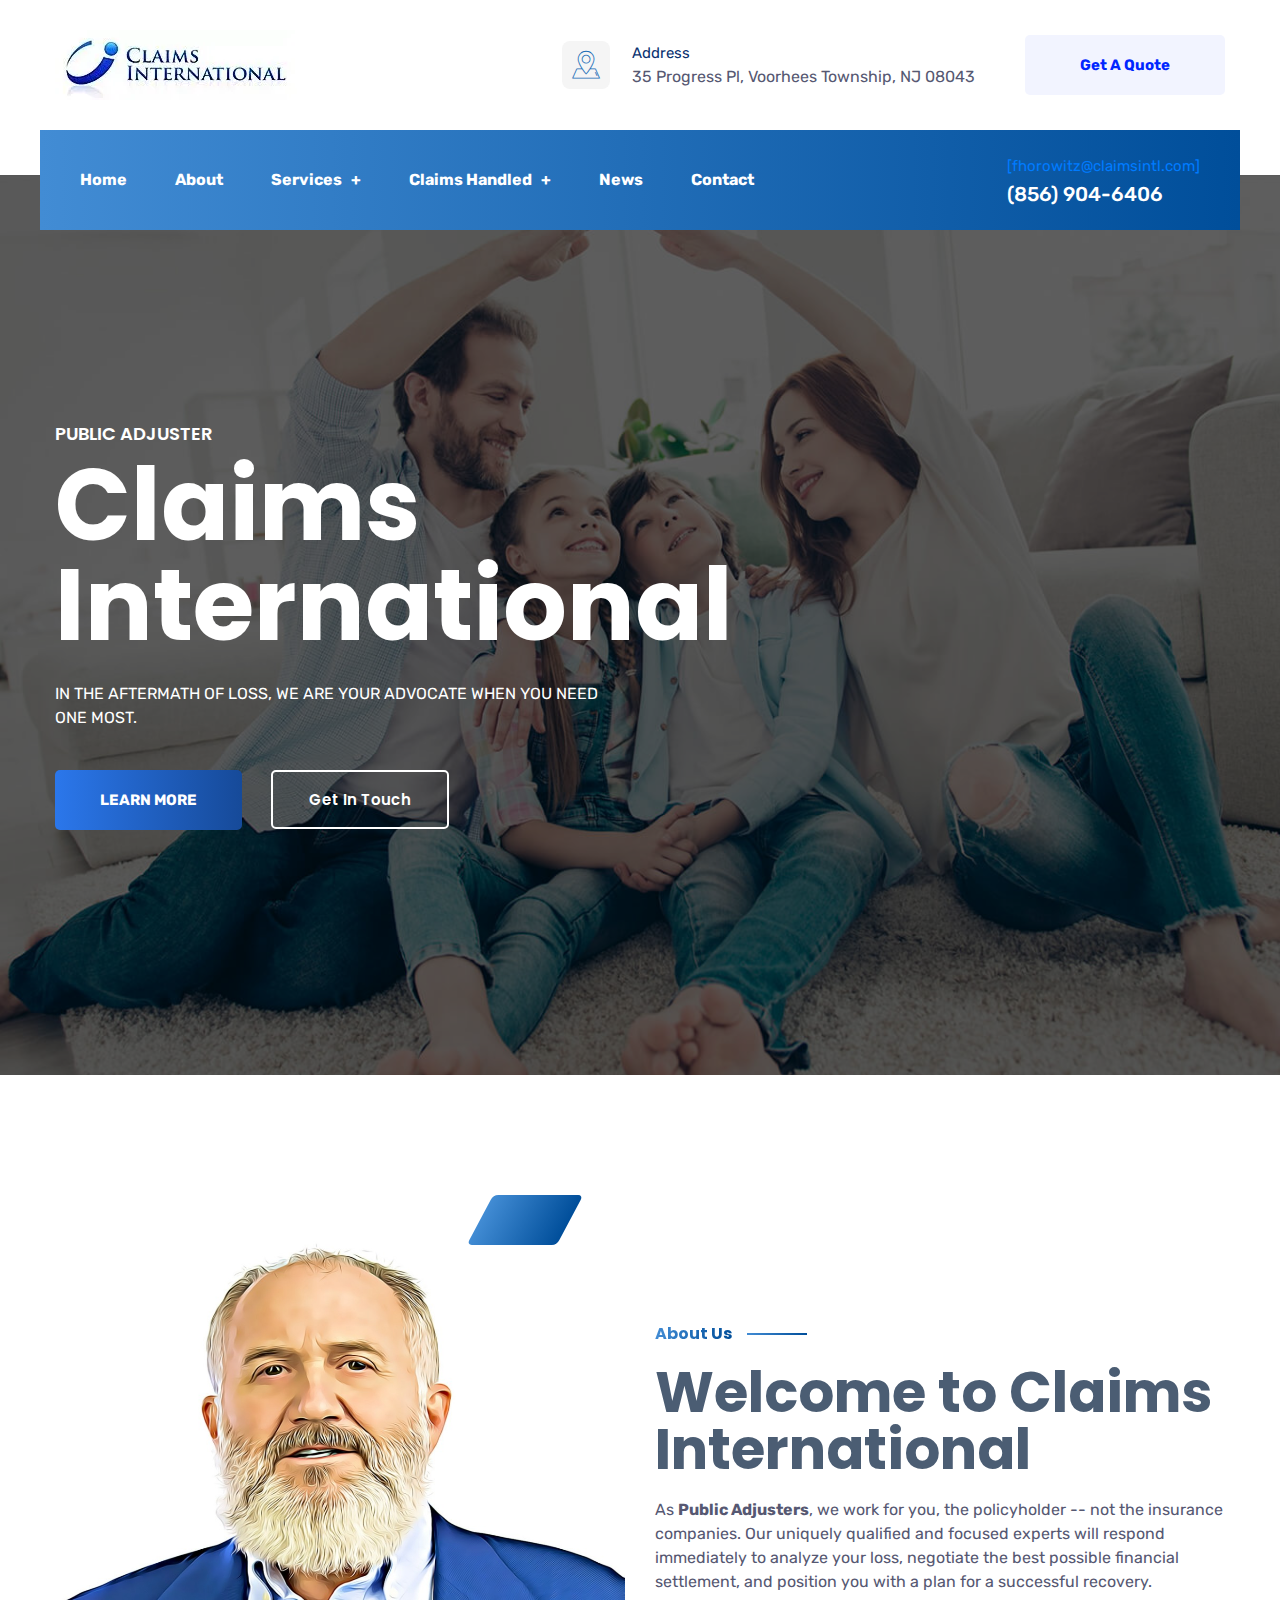
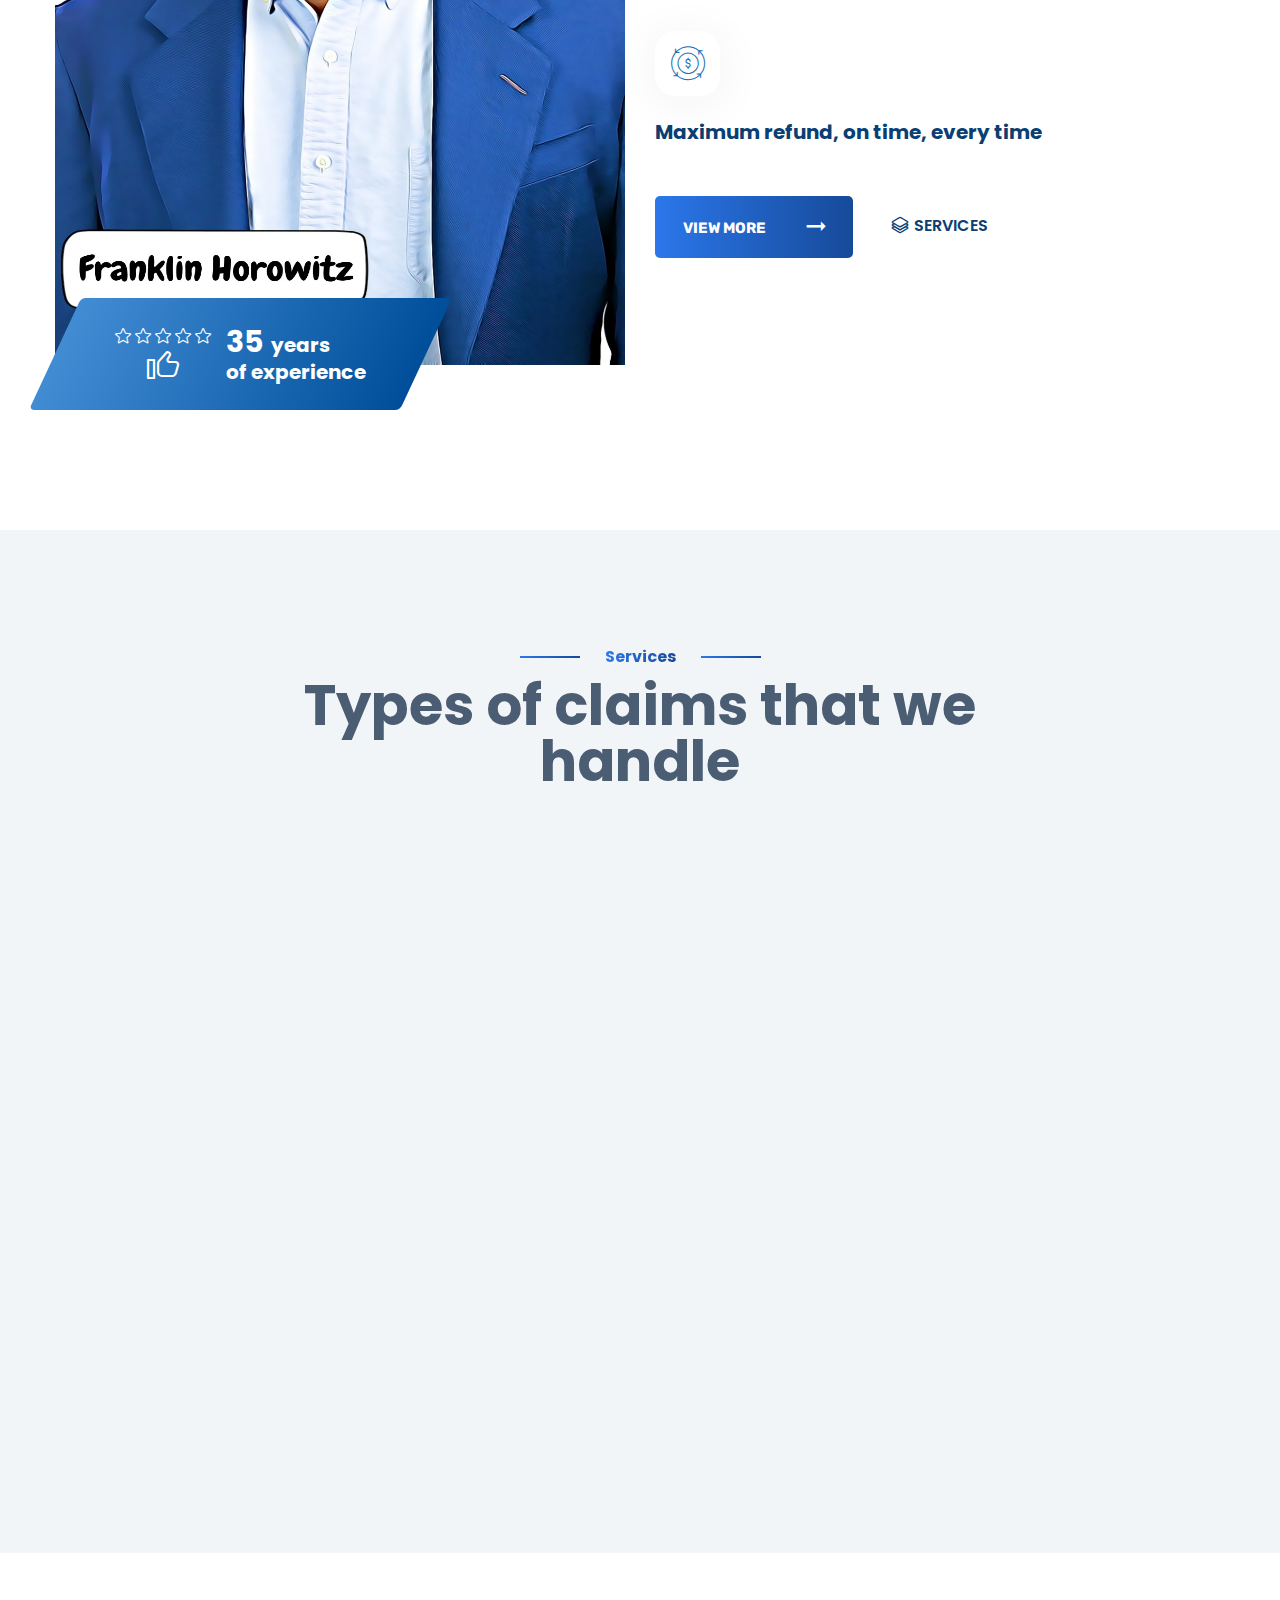
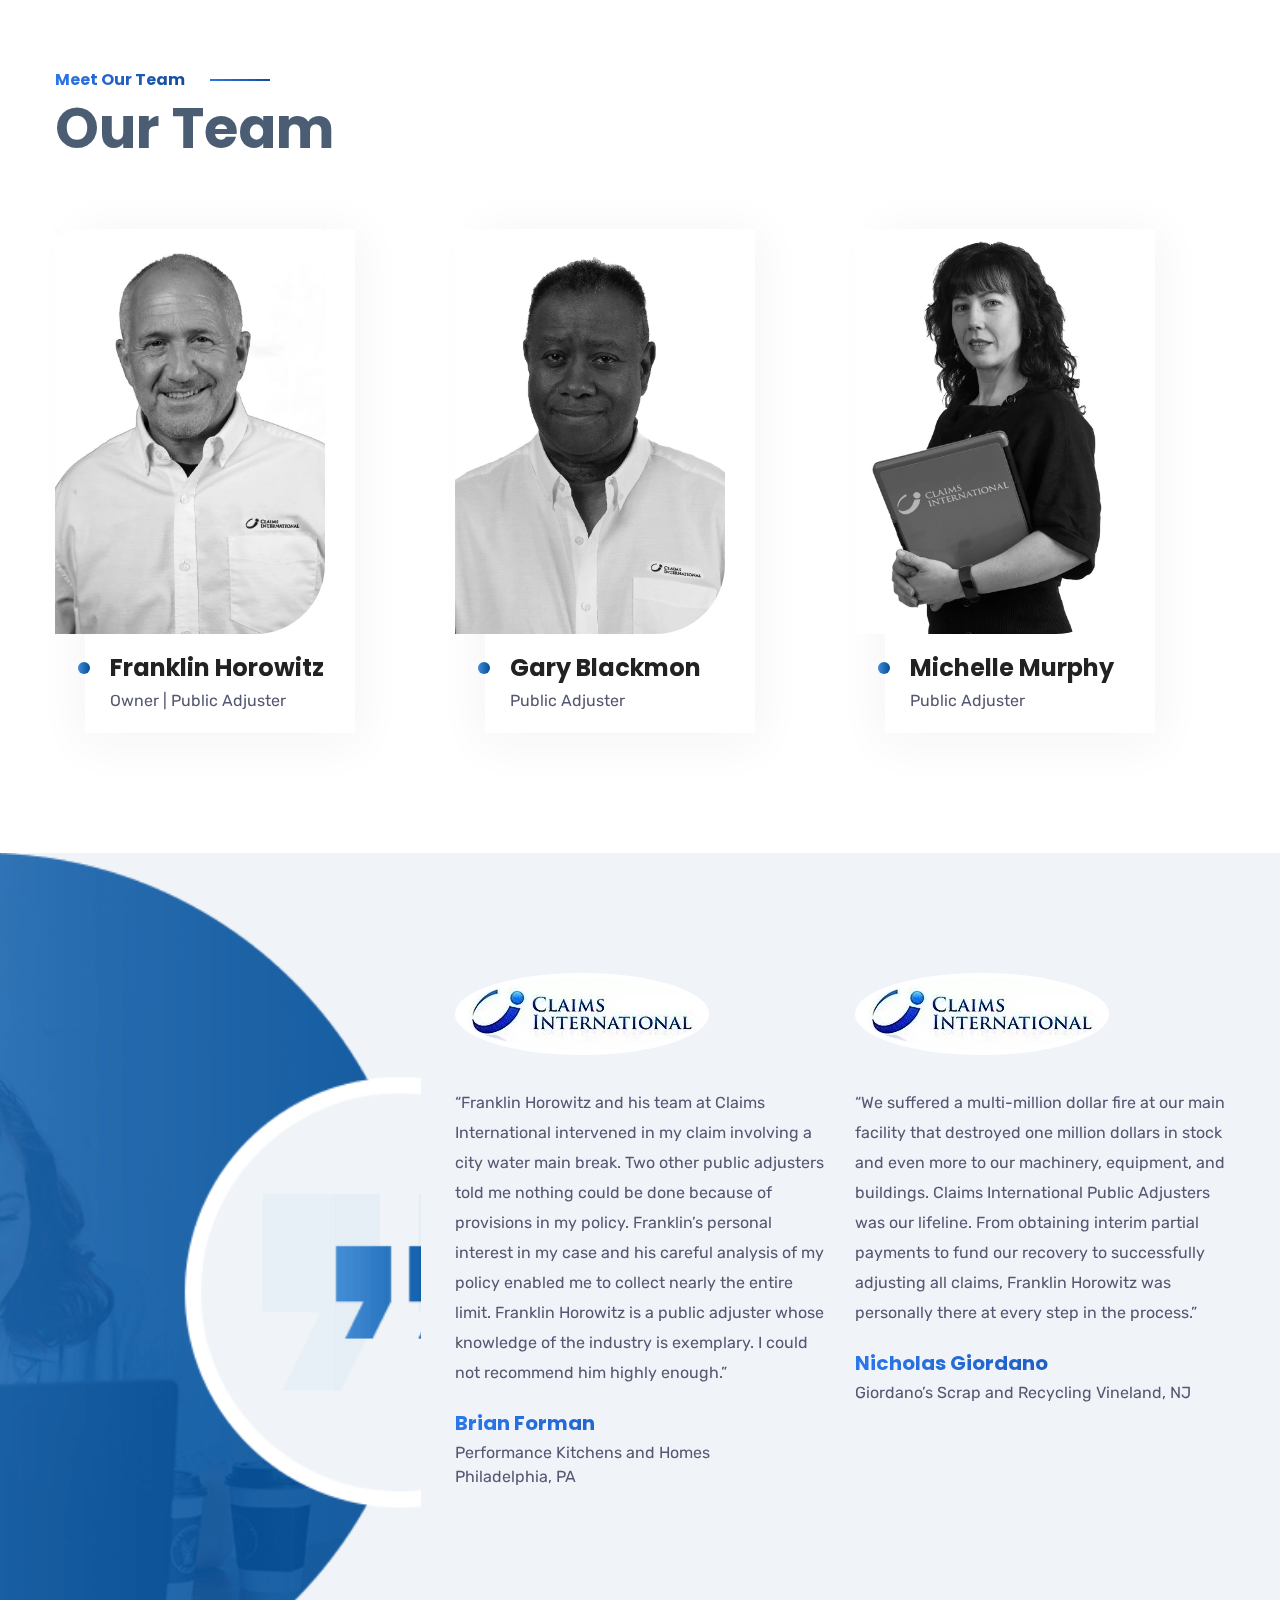
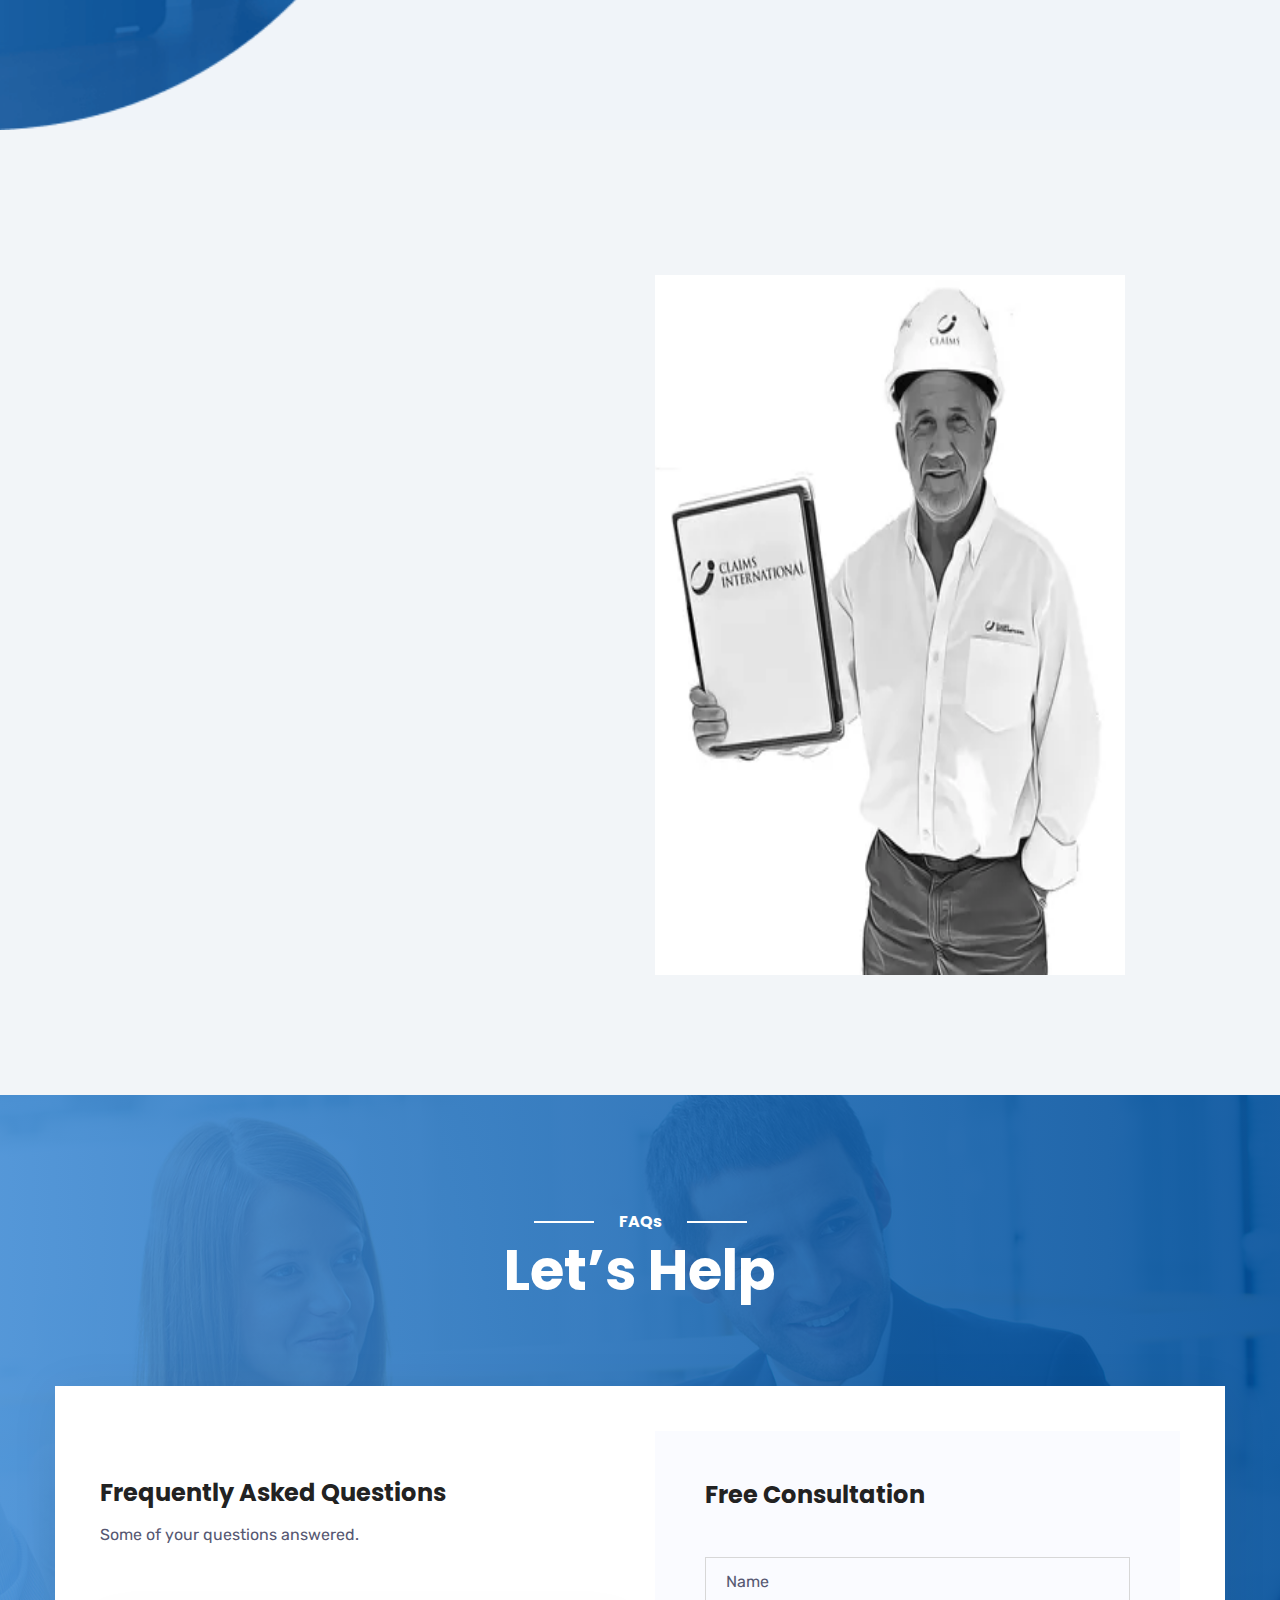
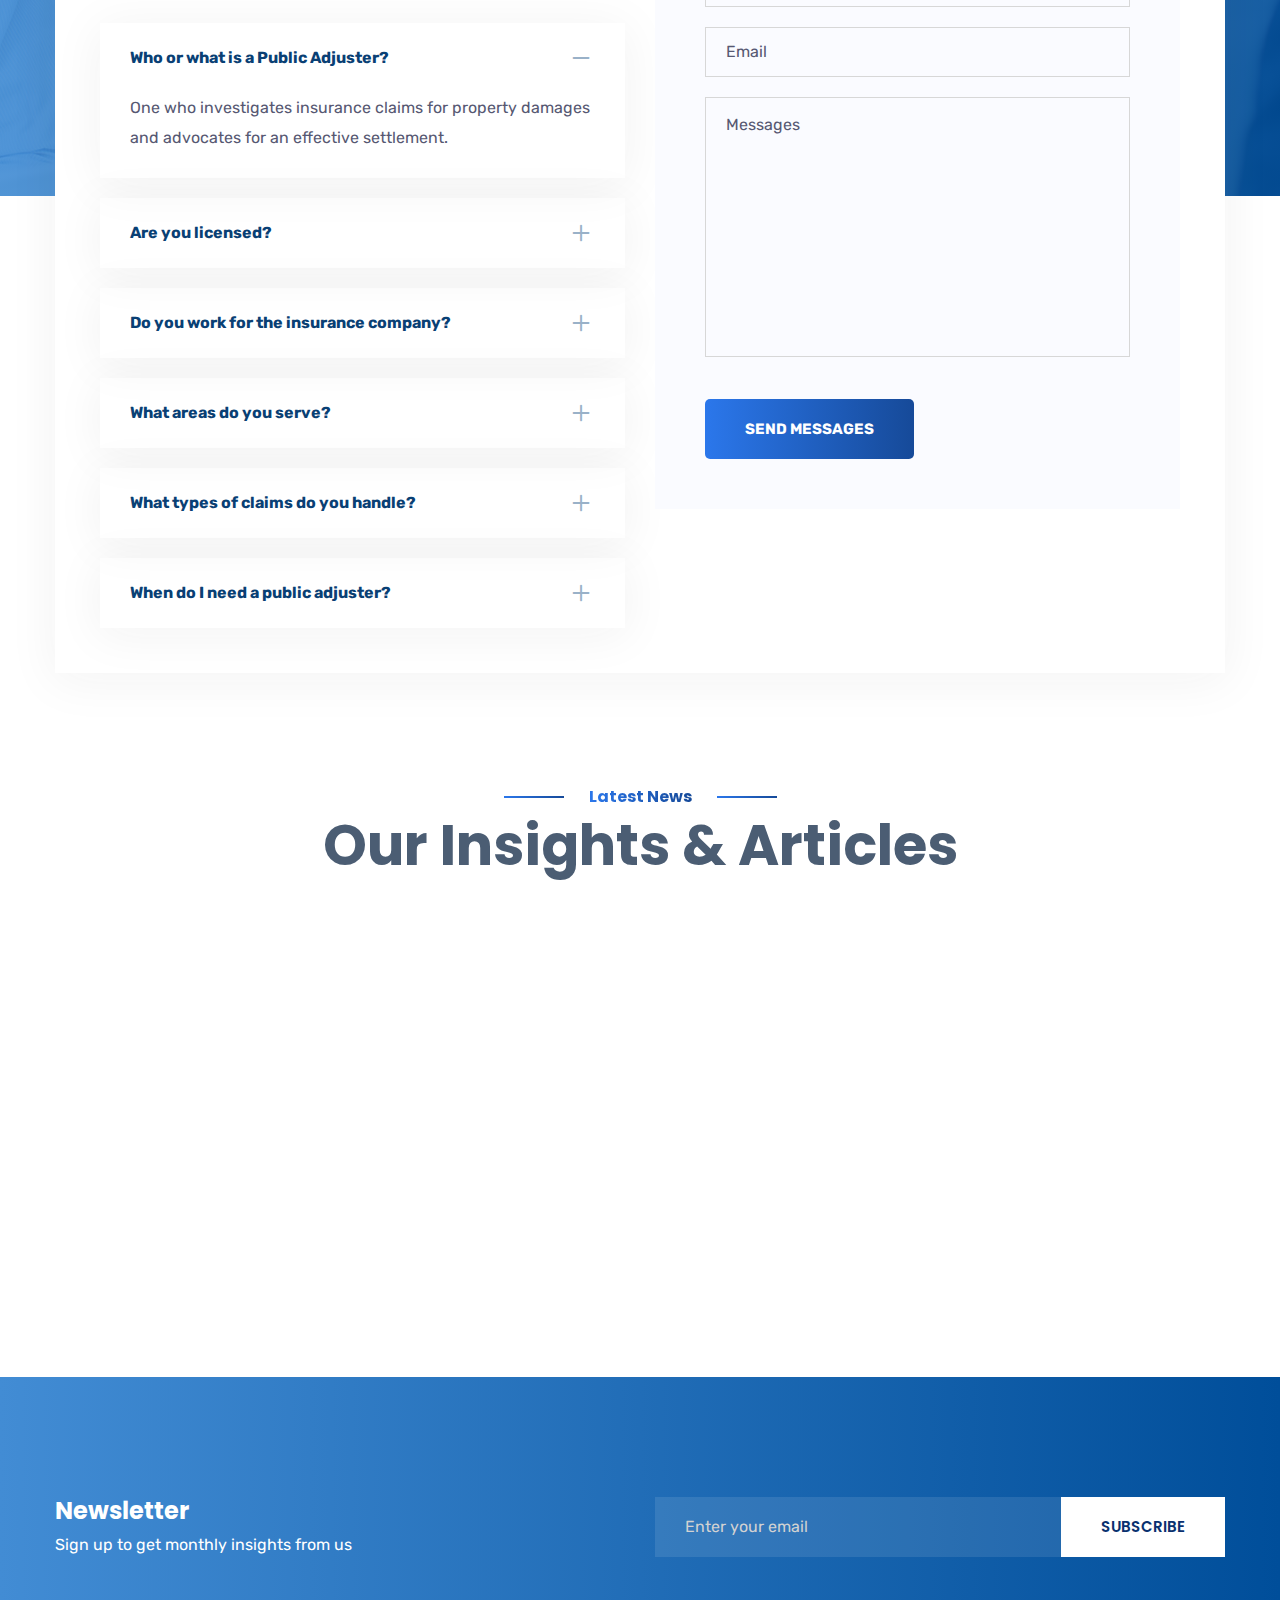
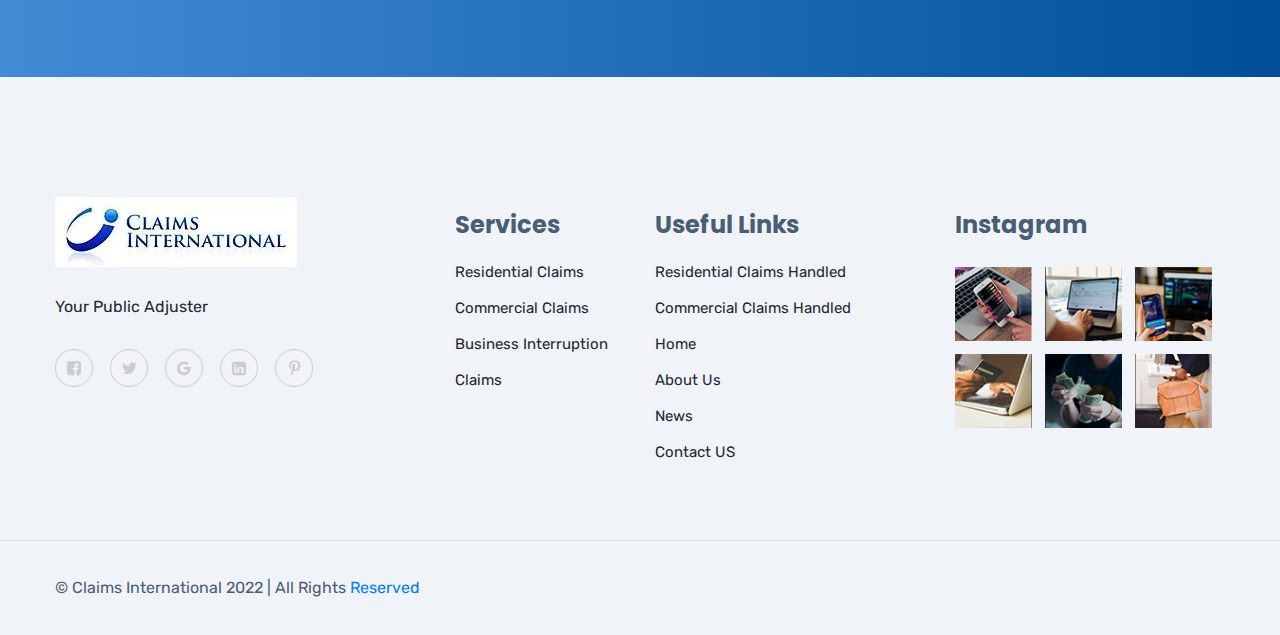
<file: index.html>
<!doctype html>
<html lang="en">

<head><!--====== Required meta tags ======-->
  <meta charset="utf-8">
  <meta http-equiv="x-ua-compatible" content="ie=edge">
  <meta name="viewport" content="width=device-width, initial-scale=1, shrink-to-fit=no">
  <meta name="keywords" content="public adjuster, public adjuster near me, public adjuster in New Jersey, public adjuster in Pennsylvania, insurance adjusters near me, public claims adjusters"/>
  <meta name="description" content="Claims International in Voorhees, NJ, is a public adjuster to help you with your insurance claims. Call 856-904-6406 today."/>
  <!--====== Title ======-->
  <title>Claims International - Public Adjuster | Voorhees, NJ</title><!--====== Favicon Icon ======-->
  <link rel="shortcut icon" href="assets/images/cii-icon.ico" type="image/png"><!--====== Bootstrap css ======-->
  <link rel="stylesheet" href="assets/css/bootstrap.min.css"><!--====== Fontawesome css ======-->
  <link rel="stylesheet" href="assets/css/font-awesome.min.css"><!--====== flaticon css ======-->
  <link rel="stylesheet" href="assets/css/flaticon.css"><!--====== nice select css ======-->
  <link rel="stylesheet" href="assets/css/nice-select.css"><!--====== animate css ======-->
  <link rel="stylesheet" href="assets/css/animate.css"><!--====== Magnific Popup css ======-->
  <link rel="stylesheet" href="assets/css/magnific-popup.css"><!--====== Slick css ======-->
  <link rel="stylesheet" href="assets/css/slick.css"><!--====== Default css ======-->
  <link rel="stylesheet" href="assets/css/default.css"><!--====== Style css ======-->
  <link rel="stylesheet" href="assets/css/style.css">
</head>

<body><!--====== PRELOADER PART START ======-->
  <div id="loading">
    <div id="loading-center">
      <div id="loading-center-absolute">
        <div class="object" id="object_one"></div>
        <div class="object" id="object_two"></div>
        <div class="object" id="object_three"></div>
        <div class="object" id="object_four"></div>
      </div>
    </div>
  </div><!--====== PRELOADER PART ENDS ======-->
  <!--====== HEADER-AREA PART START ======-->
  <header class="header-area header-2-area">
    <div class="container">
      <div class="row">
        <div class="col-lg-12">
          <div class="header-top d-flex justify-content-between align-items-center">
            <div class="header-top-logo"><a href="#"><img src="assets/images/Claims-International-Logo.jpg"
                  alt="logo"></a>
            </div>
            <div class="header-top-info d-flex align-items-center">
              <div class="location-item d-none d-lg-block"><i class="flaticon-location"></i><span>Address</span>
                <p>35 Progress Pl, Voorhees Township, NJ 08043</p>
              </div><a class="main-btn" href="contact.html">Get A Quote</a>
            </div>
          </div>
          <div class="navigation">
            <nav class="navbar navbar-expand-lg"><a class="navbar-brand d-none" href="index.html"><img
                  src="assets/images/Claims-International-Logo.jpg" alt="Logo"></a><!-- logo --><button
                class="navbar-toggler" type="button" data-toggle="collapse" data-target="#navbarFive"
                aria-controls="navbarFive" aria-expanded="false" aria-label="Toggle navigation"><span
                  class="toggler-icon"></span><span class="toggler-icon"></span><span
                  class="toggler-icon"></span></button><!-- navbar toggler -->
              <div class="collapse navbar-collapse sub-menu-bar" id="navbarFive">
                <ul class="navbar-nav mr-auto">
                  <li class="nav-item"><a class="page-scroll" href="index.html">Home
                  </li>
                  <li class="nav-item"><a class="page-scroll" href="about-us.html">About </a></li>
                  <li class="nav-item"><a class="page-scroll" href="#">Services <span>+</span></a>
                    <ul class="sub-menu">
                      <li><a href="residential-claims.html">Residential Claims</a></li>
                      <li><a href="commercial-claims.html">Commercial Claims</a></li>
                      <li><a href="business-interruption-claims.html">Business Interruptions Claims</a></li>
                    </ul>
                  </li>
                  <li class="nav-item"><a class="page-scroll" href="#">Claims Handled <span>+</span></a>
                    <ul class="sub-menu">
                      <li><a href="residential-claims-handled.html">Residential Claims</a></li>
                      <li><a href="commercial-claims-handled.html">Commercial Claims</a></li>
                    </ul>
                  </li>
                  <li class="nav-item"><a class="page-scroll" href="blog-grid.html">News
                  </li>
                  <li class="nav-item"><a class="page-scroll" href="contact.html">Contact</a></li>
                </ul>
              </div>
              <div class="navbar-info d-none d-sm-inline-block"><span><a href="/cdn-cgi/l/email-protection"
                    class="__cf_email__"
                    data-cfemail="0b62656d644b72647e796f64666a626525686466">[fhorowitz@claimsintl.com]</a></span>
                <h5 class="title">(856) 904-6406</h5>
              </div>
            </nav><!-- navbar -->
          </div>
        </div>
      </div>
    </div>
  </header><!--====== HEADER-AREA PART ENDS ======--><!--====== BANNER PART START ======-->
  <section class="banner-area banner-2-area d-flex align-items-center bg_cover"
    style="background-image: url(assets/images/banner-bg-3.jpg);">
    <div class="container">
      <div class="row">
        <div class="col-lg-8">
          <div class="banner-content"><span class="wow fadeInDown" data-wow-duration="1.2s" data-wow-delay=".3s">Public
              Adjuster</span>
            <h1 class="title wow fadeInLeft" data-wow-duration="1.2s" data-wow-delay=".6s">Claims International</h1>
            <p class=" wow fadeInLeft" data-wow-duration="1.2s" data-wow-delay=".9s">IN THE AFTERMATH OF LOSS,
              WE ARE YOUR ADVOCATE WHEN YOU NEED ONE MOST.</p>
            <ul class=" wow fadeInUp" data-wow-duration="1.2s" data-wow-delay="1.2s">
              <li><a class="main-btn" href="#services">Learn More</a></li>
              <li><a href="contact.html">Get In Touch</a></li>
            </ul>
          </div>
        </div>
      </div>
    </div>
  </section><!--====== BANNER PART ENDS ======-->
  <!--====== ABOUT US PART START ======-->
  <section class="why-choose-area why-choose-2-area  pt-140">
    <div class="container">
      <div class="row align-items-center">
        <div class="col-lg-6">
          <div class="why-choose-thumb"><img src="assets/images/comica1582720087241.jpg" height="750" Width="300" alt="Franklin Horowitzh | Public Adjuster">
            <div class="why-choose-thumb-item">
              <div class="icon">
                <ul>
                  <li><i class="flaticon-star"></i></li>
                  <li><i class="flaticon-star"></i></li>
                  <li><i class="flaticon-star"></i></li>
                  <li><i class="flaticon-star"></i></li>
                  <li><i class="flaticon-star"></i></li>
                </ul><i class="flaticon-like"></i>
              </div>
              <div class="text text-left ml-15">
                <h4 class="title"><span>35</span>&nbsp years <br>of experience</h4>
              </div>
            </div>
          </div>
        </div>
        <div class="col-lg-6 col-md-9">
          <div class="why-choose-content pl-70">
            <div class="content"><span>About Us</span>
              <h3 class="title">Welcome to Claims International</h3>
              <p>As <b>Public Adjusters</b>, we work for you, the policyholder -- not the insurance companies.
                Our uniquely qualified and focused experts will respond immediately to analyze your loss,
                negotiate the best possible financial settlement, and position you with a plan for a successful
                recovery. </p>
            </div>
            <div class="choose-list d-block d-sm-flex">
              <div class="item"><i class="flaticon-dollar"></i>
                <h6 class="title">Maximum refund, on time, every time</h6>
              </div>
            </div>
            <ul>
              <li><a class="main-btn" href="about-us.html">View more <i class="flaticon-right-arrow"></i></a></li>
              <li><a href="#services"><i class="flaticon-layers"></i>Services </a></li>
            </ul>
          </div>
        </div>
      </div>
    </div>
  </section><!--====== ABOUT US PART ENDS ======--><!--====== SERVICES 2 PART START ======-->
  <div id="services">
    <section class="services-2-area">
      <div class="container">
        <div class="row justify-content-center">
          <div class="col-lg-8">
            <div class="section-title section-title-3 text-center"><span>Services</span>
              <h3 class="title">Types of claims that we handle</h3>
            </div>
          </div>
        </div>
        <div class="row justify-content-center">
          <div class="col-lg-4 col-md-6 col-sm-8">
            <div class="services-item mt-30 wow fadeInUp animated" data-wow-duration="1000ms" data-wow-delay="0ms"><i
                class="flaticon-money"></i>
              <h5 class="title">Residential Insurance Claim</h5>
              <p>Residential insurance claims are requests made by a policyholder to their insurance company for
                reimbursement or payment for losses or damages to their home or personal property.</p>
              <a class="main-btn" href="residential-claims.html">Read More </a>
            </div>
          </div>
          <div class="col-lg-4 col-md-6 col-sm-8">
            <div class="services-item mt-30 wow fadeInUp animated" data-wow-duration="1000ms" data-wow-delay="300ms"><i
                class="flaticon-atm"></i>
              <h5 class="title">Commercial Insurance Claim</h5>
              <p>Commercial insurance claims are requests made by a business or organization to their insurance company
                for
                reimbursement or payment for losses or damages to their commercial property or operations.</p>
              <a class="main-btn" href="commercial-claims.html">Read More </a>
            </div>
          </div>
          <div class="col-lg-4 col-md-6 col-sm-8">
            <div class="services-item mt-30 wow fadeInUp animated" data-wow-duration="1000ms" data-wow-delay="600ms"><i
                class="flaticon-pie-chart"></i>
              <h5 class="title">Business Interruptions Claims</h5>
              <p>Business interruption insurance claims are requests made by a business or organization to their
                insurance company for
                reimbursement of losses due to a covered event that disrupts the normal operations of the business.</p>
              <a class="main-btn" href="business-interruption-claims.html">Read More </a>
            </div>
          </div>
        </div>
      </div>
    </section>
  </div><!--====== SERVICES 2 PART ENDS ======--><!--====== TEAM PART START ======-->
  <section class="team-2-area">
    <div class="container">
      <div class="row">
        <div class="col-lg-12">
          <div class="section-title section-title-2"><span>Meet Our Team</span>
            <h3 class="title">Our Team</h3>
          </div>
        </div>
      </div>
      <div class="row team-active">
        <div class="col-lg-4">
          <div class="team-item mt-30 mr-100">
            <div class="team-thumb"><img src="assets/images/franklin-horowitz.jpg" alt=""></div>
            <div class="team-content pl-55">
              <h5 class="title">Franklin Horowitz</h5><span>Owner | Public Adjuster</span>
            </div>
          </div>
        </div>
        <div class="col-lg-4">
          <div class="team-item mt-30 mr-100">
            <div class="team-thumb"><img src="assets/images/gary-blackmon.jpg" alt=""></div>
            <div class="team-content pl-55">
              <h5 class="title">Gary Blackmon</h5><span>Public Adjuster</span>
            </div>
          </div>
        </div>
        <div class="col-lg-4">
          <div class="team-item mt-30 mr-100">
            <div class="team-thumb"><img src="assets/images/michelle-murphy.jpg" alt=""></div>
            <div class="team-content pl-55">
              <h5 class="title">Michelle Murphy</h5><span>Public Adjuster</span>
            </div>
          </div>
        </div>
      </div>
    </div>
  </section><!--====== TEAM PART ENDS ======--><!--====== TESTIMONIALS PART START ======-->
  <section class="testimonials-2-area">
    <div class="container">
      <div class="row justify-content-end">
        <div class="col-lg-8">
          <div class="row testimonials-2-active">
            <div class="col-lg-6">
              <div class="testimonials-item-2"><img src="assets/images/Claims-International-Logo.jpg" alt="">
                <p>“Franklin Horowitz and his team at Claims International intervened in my claim involving a city water
                  main break.
                  Two other public adjusters told me nothing could be done because of provisions in my policy.
                  Franklin’s personal interest in my case and his careful analysis of my
                  policy enabled me to collect nearly the entire limit. Franklin Horowitz is a public adjuster whose
                  knowledge of the
                  industry is exemplary. I could not recommend him highly enough.”</p>
                <div class="info">
                  <h5 class="title">Brian Forman</h5>
                  <span>Performance Kitchens and Homes</span>
                  <span>Philadelphia, PA</span>
                </div>
              </div>
            </div>
            <div class="col-lg-6">
              <div class="testimonials-item-2"><img src="assets/images/Claims-International-Logo.jpg" alt="">
                <p>“We suffered a multi-million dollar fire at our main facility that destroyed one million dollars in
                  stock and even more to our
                  machinery, equipment, and buildings. Claims International Public Adjusters was our lifeline. From
                  obtaining interim partial
                  payments to fund our recovery to successfully adjusting all claims, Franklin Horowitz was personally
                  there at every step in the
                  process.”</p>
                <div class="info">
                  <h5 class="title">Nicholas Giordano</h5>
                  <span>Giordano’s Scrap and Recycling</span>
                  <span>Vineland, NJ</span>
                </div>
              </div>
            </div>
            <div class="col-lg-6">
              <div class="testimonials-item-2"><img src="assets/images/Claims-International-Logo.jpg" alt="">
                <p>“We experienced a devastating fire that destroyed our family home. Our loss was in excess of one
                  million dollars! Although our
                  insurance company responded immediately, the stress of dealing with all of this while living in
                  temporary housing was overwhelming.
                  When Franklin and his team at Claims International Public Adjusters took over they handled the
                  insurance company, completely relieving
                  us of this heavy burden.

                  We hired Franklin Horowitz of Claims International and he navigated the entire process with
                  professionalism and integrity.
                  The settlement was substantially greater than the insurer’s initial offer. We highly his services to
                  anyone who has suffered a property loss.</p>
                <div class="info">
                  <h5 class="title">Joe and Nancy Barbato</h5>
                  <span>Home Owner</span>
                  <span>Garnet Valley, PA</span>
                </div>
              </div>
            </div>
          </div>
        </div>
      </div>
    </div>
  </section><!--====== TESTIMONIALS PART ENDS ======-->
  <!--====== WE COVER PART START ======-->
  <section class="fun-facts-area">
    <div class="container">
      <div class="row align-items-center">
        <div class="col-lg-6 col-md-9">
          <div class="fun-facts-content"><span class=" wow fadeInLeft animated" data-wow-duration="1000ms"
              data-wow-delay="0ms">We cover</span>
            <h3 class="title wow fadeInLeft animated" data-wow-duration="1000ms" data-wow-delay="300ms">
              Pennsylvania and New Jersey</h3>
            <p class=" wow fadeInLeft animated" data-wow-duration="1000ms" data-wow-delay="600ms">After a disaster in
              your home,
              you have a lot to think about. Claims International wants to relieve some of that stress for you. As a
              public insurance adjuster,
              we handle your claim with your insurance company. We take care of all the details to make sure you receive
              a fair settlement for
              the damages done to your home.</p>
              <a class="main-btn wow fadeInUp animated" data-wow-duration="1000ms"
              data-wow-delay="900ms" href="residential-claims-handled.html">Residential Claims Handled<i class="flaticon-right-arrow"></i></a>
              <br> <br>
              <a class="main-btn wow fadeInUp animated" data-wow-duration="1000ms"
              data-wow-delay="900ms" href="commercial-claims-handled.html">Commercial Claims Handled<i class="flaticon-right-arrow"></i></a>
          </div>
        </div>
        <div class="col-lg-6">
          <div class="team-item mt-30 mr-100">
            <div class="team-thumb"><img src="assets/images/franklin-horowitz-headshot.jpg" height="700" width="500" alt="Franklin Horowitz"></div>
          </div>
        </div>
      </div>
    </div>
  </section><!--====== WE COVER PART ENDS ======-->
  <!--====== FAQ PART START ======-->
  <section class="faq-area bg_cover pt-115 pb-120" style="background-image: url(assets/images/faq-bg.jpg);">
    <div class="container">
      <div class="row justify-content-center">
        <div class="col-lg-8">
          <div class="section-title text-center"><span>FAQs</span>
            <h3 class="title">Let’s Help </h3>
          </div>
        </div>
      </div>
    </div>
  </section>
  <div class="faq-box-area">
    <div class="container">
      <div class="row">
        <div class="col-lg-12">
          <div class="faq-box white-bg">
            <div class="row">
              <div class="col-lg-6">
                <div class="faq-accordion">
                  <div class="faq-accordion-content">
                    <h4 class="title">Frequently Asked Questions</h4>
                    <p>Some of your questions answered.</p>
                  </div>
                  <div class="accordion" id="accordionExample">
                    <div class="card">
                      <div class="card-header" id="headingOne"><a class="" href="" data-toggle="collapse"
                          data-target="#collapseOne" aria-expanded="true" aria-controls="collapseOne">Who or what is a
                          Public Adjuster? </a></div>
                      <div id="collapseOne" class="collapse show" aria-labelledby="headingOne"
                        data-parent="#accordionExample">
                        <div class="card-body">
                          <p>One who investigates insurance claims for property damages and advocates for an effective
                            settlement.</p>
                        </div>
                      </div>
                    </div><!-- card -->
                    <div class="card">
                      <div class="card-header" id="headingTwo"><a class="collapsed" href="" data-toggle="collapse"
                          data-target="#collapseTwo" aria-expanded="false" aria-controls="collapseTwo">Are you
                          licensed?</a></div>
                      <div id="collapseTwo" class="collapse" aria-labelledby="headingTwo"
                        data-parent="#accordionExample">
                        <div class="card-body">
                          <p>Yes, we are licensed and registered.</p>
                        </div>
                      </div>
                    </div><!-- card -->
                    <div class="card">
                      <div class="card-header" id="headingThree"><a class="collapsed" href="" data-toggle="collapse"
                          data-target="#collapseThree" aria-expanded="false" aria-controls="collapseThree">Do you work
                          for the insurance company?</a></div>
                      <div id="collapseThree" class="collapse" aria-labelledby="headingThree"
                        data-parent="#accordionExample">
                        <div class="card-body">
                          <p>No, we are in the business of serving our clients, that means you.
                            We represent you in your difficult times and help you in your process of filing and settling
                            your claim.
                          </p>
                        </div>
                      </div>
                    </div><!-- card -->
                    <div class="card">
                      <div class="card-header" id="headingFour"><a class="collapsed" href="" data-toggle="collapse"
                          data-target="#collapseFour" aria-expanded="false" aria-controls="collapseFour">What areas do
                          you serve?</a></div>
                      <div id="collapseFour" class="collapse" aria-labelledby="headingFour"
                        data-parent="#accordionExample">
                        <div class="card-body">
                          <p>We are licensed and registered to work in Pennsylvania and New Jersey.</p>
                        </div>
                      </div>
                    </div><!-- card -->
                    <div class="card">
                      <div class="card-header" id="headingFive"><a class="collapsed" href="" data-toggle="collapse"
                          data-target="#collapseFive" aria-expanded="false" aria-controls="collapseFive">What types of
                          claims do you handle?</a></div>
                      <div id="collapseFive" class="collapse" aria-labelledby="headingFive"
                        data-parent="#accordionExample">
                        <div class="card-body">
                          <p>We are expereinced and equipped to handle all types of claims for residential, commercial
                            which could
                            originate from a wide range of reasons such as water loss, wind storm damage, hail, fire,
                            business interruptions etc.
                            Check out our services page to learn more.
                          </p>
                        </div>
                      </div>
                    </div><!-- card -->
                    <div class="card">
                      <div class="card-header" id="headingSix"><a class="collapsed" href="" data-toggle="collapse"
                          data-target="#collapseSix" aria-expanded="false" aria-controls="collapseSix">When do I need a
                          public adjuster?</a></div>
                      <div id="collapseSix" class="collapse" aria-labelledby="headingSix"
                        data-parent="#accordionExample">
                        <div class="card-body">
                          <p>If you have property damage to your home, or business,
                            Claims International should be your first call.

                            Your insurance company will undervalue your claim and is in business to pay out the minimal
                            amount of damages.
                            Our compensation is driven by the settlement of the claim. The settlement that we strive to
                            ensure is the maximum
                            amount available within the confines of your insurance policy. Claims International settles
                            your insurance claim with
                            the most equitable settlement in the least amount of time.
                          </p>
                        </div>
                      </div>
                    </div><!-- card -->
                  </div>
                </div>
              </div>
              <div class="col-lg-6">
                <div class="faq-form">
                  <div class="faq-title">
                    <h4 class="title">Free Consultation</h4>
                  </div>
                  <form action="#">
                    <div class="input-box mt-20"><input type="text" placeholder="Name"></div>
                    <div class="input-box mt-20"><input type="email" placeholder="Email"></div>
                    <div class="input-box mt-20"><textarea name="#" id="#" cols="30" rows="10"
                        placeholder="Messages"></textarea><button class="main-btn mt-35" type="button">Send
                        messages</button></div>
                  </form>
                </div>
              </div>
            </div>
          </div>
        </div>
      </div>
    </div>
  </div><!--====== FAQ PART ENDS ======-->
  <!--====== BLOG PART START ======-->
  <section class="blog-area blog-2-area pb-120">
    <div class="container">
      <div class="row justify-content-center">
        <div class="col-lg-12">
          <div class="section-title section-title-3 text-center"><span>Latest News</span>
            <h3 class="title">Our Insights & Articles </h3>
          </div>
        </div>
      </div>
      <div class="row justify-content-center">
        <div class="col-lg-6 col-md-12 col-sm-9">
          <div class="blog-item mt-30 wow fadeInLeft animated" data-wow-duration="1000ms" data-wow-delay="0ms">
            <div class="row align-items-center justify-content-center">
              <div class="col-lg-7 col-md-7 order-2 order-md-1">
                <div class="blog-content"><span>28 JANUARY,2023 / BY ADMIN</span>
                  <h4 class="title"><a href="#">Public Insurance Adjuster</a></h4>
                  <p>What are they and what do they do?
                  </p><a href="public-insurance-adjuster.html"><i class="flaticon-right-arrow-1"></i>VIEW MORE</a>
                </div>
              </div>
              <div class="col-lg-5 col-md-5 order-1 order-md-2">
                <div class="blog-thumb"><img src="assets/images/blog-1.jpg" alt=""></div>
              </div>
            </div>
          </div>
        </div>
        <div class="col-lg-6 col-md-12 col-sm-9">
          <div class="blog-item mt-30 wow fadeInRight animated" data-wow-duration="1000ms" data-wow-delay="300ms">
            <div class="row align-items-center">
              <div class="col-lg-7 col-md-7 order-2 order-md-1">
                <div class="blog-content"><span>28 JANUARY,2023 / BY ADMIN</span>
                  <h4 class="title"><a href="#">Residential Insurance</a></h4>
                  <p>Why do you need it?
                  </p><a href="residential-insurance.html"><i class="flaticon-right-arrow-1"></i>VIEW MORE</a>
                </div>
              </div>
              <div class="col-lg-5 col-md-5 order-1 order-md-2">
                <div class="blog-thumb"><img src="assets/images/blog-2.jpg" alt=""></div>
              </div>
            </div>
          </div>
        </div>
      </div>
    </div>
  </section><!--====== BLOG PART ENDS ======--><!--====== NEWSLETTER PART START ======-->
  <section class="newsletter-area pt-120 pb-120">
    <div class="container">
      <div class="row">
        <div class="col-lg-12">
          <div class="newsletter-item d-block d-lg-flex justify-content-between align-items-center">
            <div class="newsletter-content">
              <h3 class="title">Newsletter</h3>
              <p>Sign up to get monthly insights from us</p>
            </div>
            <div class="newsletter-form">
              <div class="input-box"><input type="email" placeholder="Enter your email"><button
                  type="button">SUBSCRIBE</button></div>
            </div>
          </div>
        </div>
      </div>
    </div>
  </section><!--====== NEWSLETTER PART ENDS ======-->
  <!--====== FOOTER PART START ======-->
  <footer class="footer-area footer-2-area">
    <div class="container">
      <div class="row">
        <div class="col-lg-4 col-md-6 col-sm-10">
          <div class="footer-content mt-30"><a href="index.html"><img src="assets/images/Claims-International-Logo.jpg"
                alt="logo"></a>
            <p>Your Public Adjuster </p>
            <ul>
              <li><a href="#"><i class="fa fa-facebook-square"></i></a></li>
              <li><a href="#"><i class="fa fa-twitter"></i></a></li>
              <li><a href="#"><i class="fa fa-google"></i></a></li>
              <li><a href="#"><i class="fa fa-linkedin-square"></i></a></li>
              <li><a href="#"><i class="fa fa-pinterest-p"></i></a></li>
            </ul>
          </div>
        </div>
        <div class="col-lg-2 col-md-6 col-sm-6">
          <div class="footer-list mt-30">
            <h3 class="title">Services</h3>
            <ul>
              <li><a href="residential-claims.html">Residential Claims</a></li>
              <li><a href="commercial-claims.html">Commercial Claims</a></li>
              <li><a href="business-interruption-claims.html">Business Interruption Claims</a></li>
            </ul>
          </div>
        </div>
        <div class="col-lg-3 col-md-6 col-sm-6">
          <div class="footer-list item-2 mt-30 pl-45">
            <h3 class="title">Useful Links</h3>
            <ul>
              <li><a href="residential-claims-handled.html">Residential Claims Handled</a></li>
              <li><a href="commercial-claims-handled.html">Commercial Claims Handled</a></li>
              <li><a href="index.html">Home</a></li>
              <li><a href="about-us.html">About Us</a></li>
              <li><a href="blog-grid.html">News</a></li>
              <li><a href="contact.html">Contact US</a></li>
            </ul>
          </div>
        </div>
        <div class="col-lg-3 col-md-6">
          <div class="footer-instagram mt-30">
            <h3 class="title">Instagram</h3>
            <ul>
              <li><a href="#"><img src="assets/images/ins-1.jpg" alt=""></a></li>
              <li><a href="#"><img src="assets/images/ins-2.jpg" alt=""></a></li>
              <li><a href="#"><img src="assets/images/ins-3.jpg" alt=""></a></li>
            </ul>
            <ul>
              <li><a href="#"><img src="assets/images/ins-4.jpg" alt=""></a></li>
              <li><a href="#"><img src="assets/images/ins-5.jpg" alt=""></a></li>
              <li><a href="#"><img src="assets/images/ins-6.jpg" alt=""></a></li>
            </ul>
          </div>
        </div>
      </div>
    </div>
    <div class="footer-copyright">
      <div class="container">
        <div class="row">
          <div class="col-lg-12">
            <div class="footer-copyright-item">
              <p>© Claims International 2022 | All Rights <a href="http://www.claimsintl.com/">Reserved</a></p>
            </div>
          </div>
        </div>
      </div>
    </div>
  </footer><!--====== FOOTER PART ENDS ======--><!--====== GO TO TOP PART START ======-->
  <div class="go-top-area go-top-2-area">
    <div class="go-top-wrap go-top-2-wrap">
      <div class="go-top-btn-wrap">
        <div class="go-top go-top-btn"><i class="fa fa-angle-double-up"></i><i class="fa fa-angle-double-up"></i></div>
      </div>
    </div>
  </div><!--====== GO TO TOP PART ENDS ======--><!--====== jquery js ======-->
  <script src="assets/js/vendor/modernizr-3.6.0.min.js"></script>
  <script src="assets/js/vendor/jquery-1.12.4.min.js"></script><!--====== Bootstrap js ======-->
  <script src="assets/js/bootstrap.min.js"></script>
  <script src="assets/js/popper.min.js"></script><!--====== Slick js ======-->
  <script src="assets/js/slick.min.js"></script><!--====== Isotope js ======-->
  <script src="assets/js/isotope.pkgd.min.js"></script><!--====== nice select js ======-->
  <script src="assets/js/jquery.nice-select.min.js"></script><!--====== counterup js ======-->
  <script src="assets/js/jquery.counterup.min.js"></script><!--====== circle progress js ======-->
  <script src="assets/js/circle-progress.min.js"></script><!--====== waypoints js ======-->
  <script src="assets/js/waypoints.min.js"></script><!--====== wow js ======-->
  <script src="assets/js/wow.min.js"></script><!--====== Images Loaded js ======-->
  <script src="assets/js/imagesloaded.pkgd.min.js"></script><!--====== Magnific Popup js ======-->
  <script src="assets/js/jquery.magnific-popup.min.js"></script><!--====== Main js ======-->
  <script src="assets/js/main.js"></script>
</body>

</html>
</file>
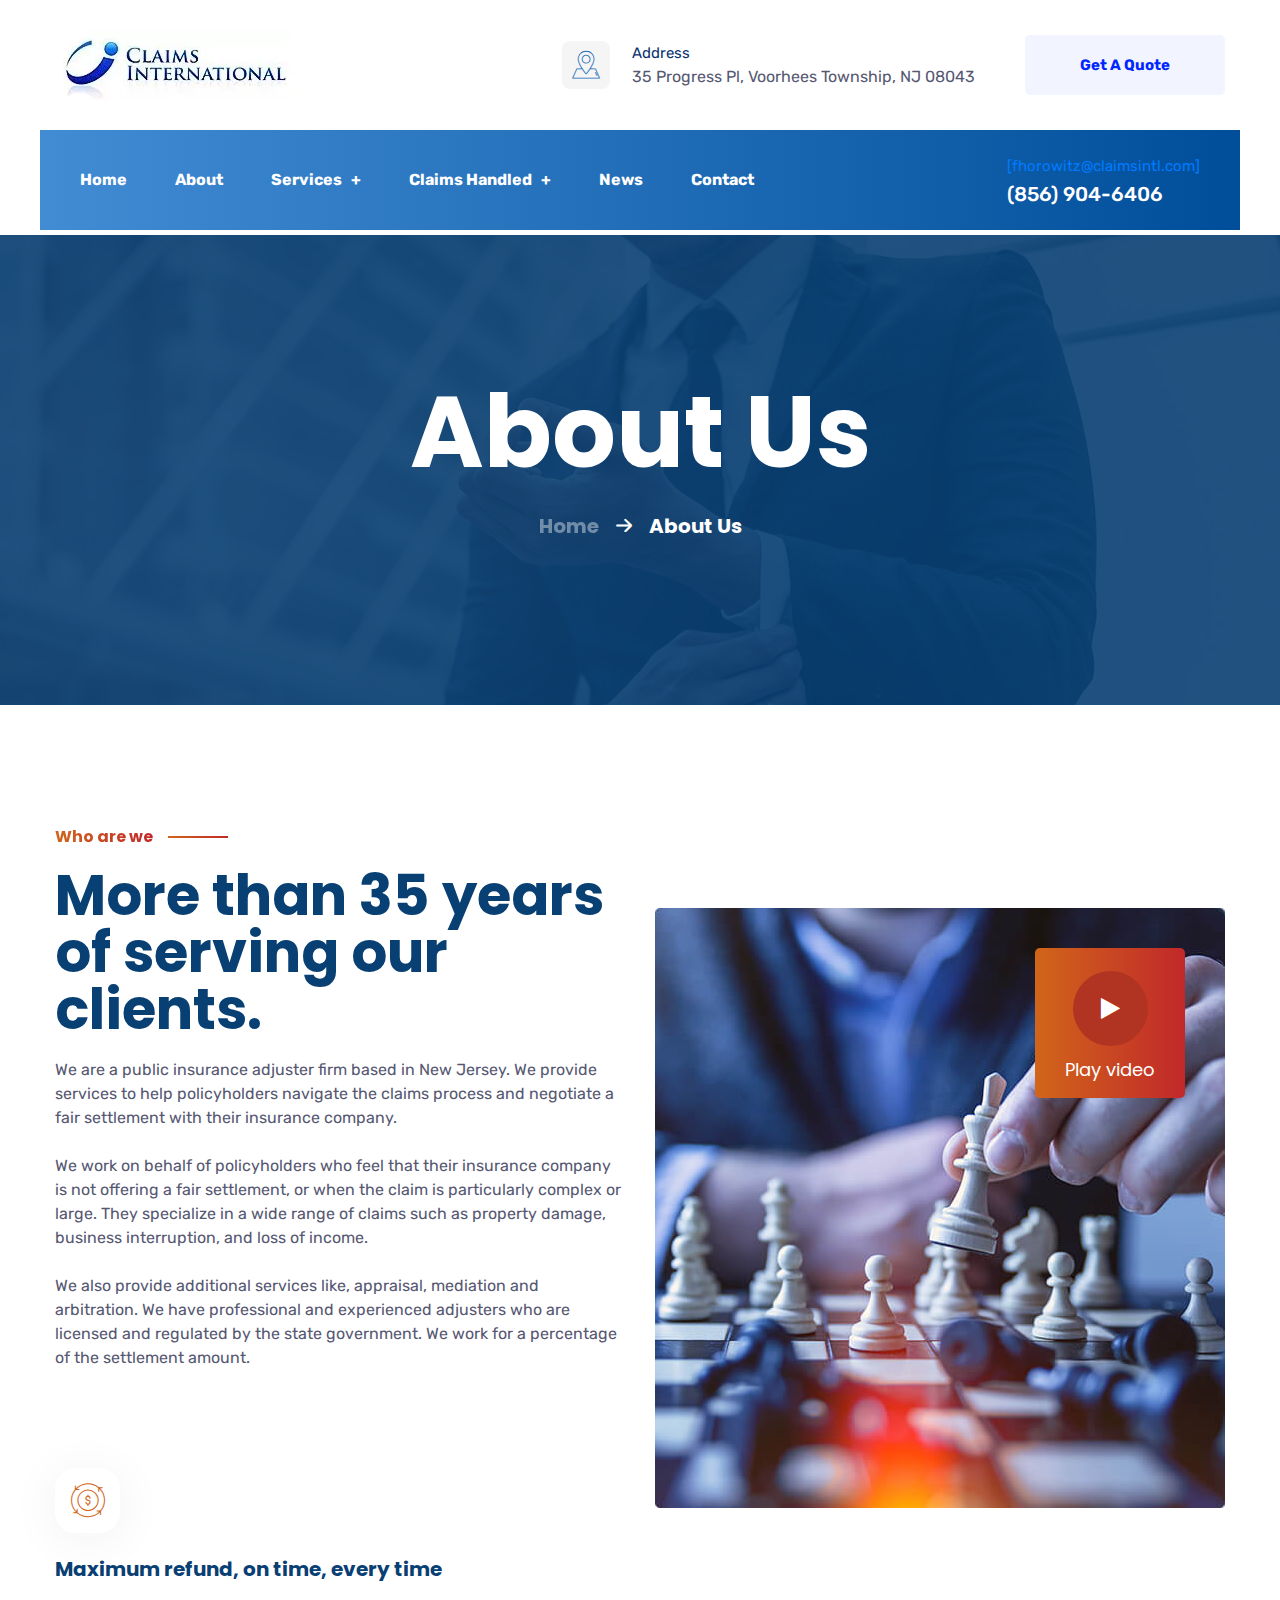
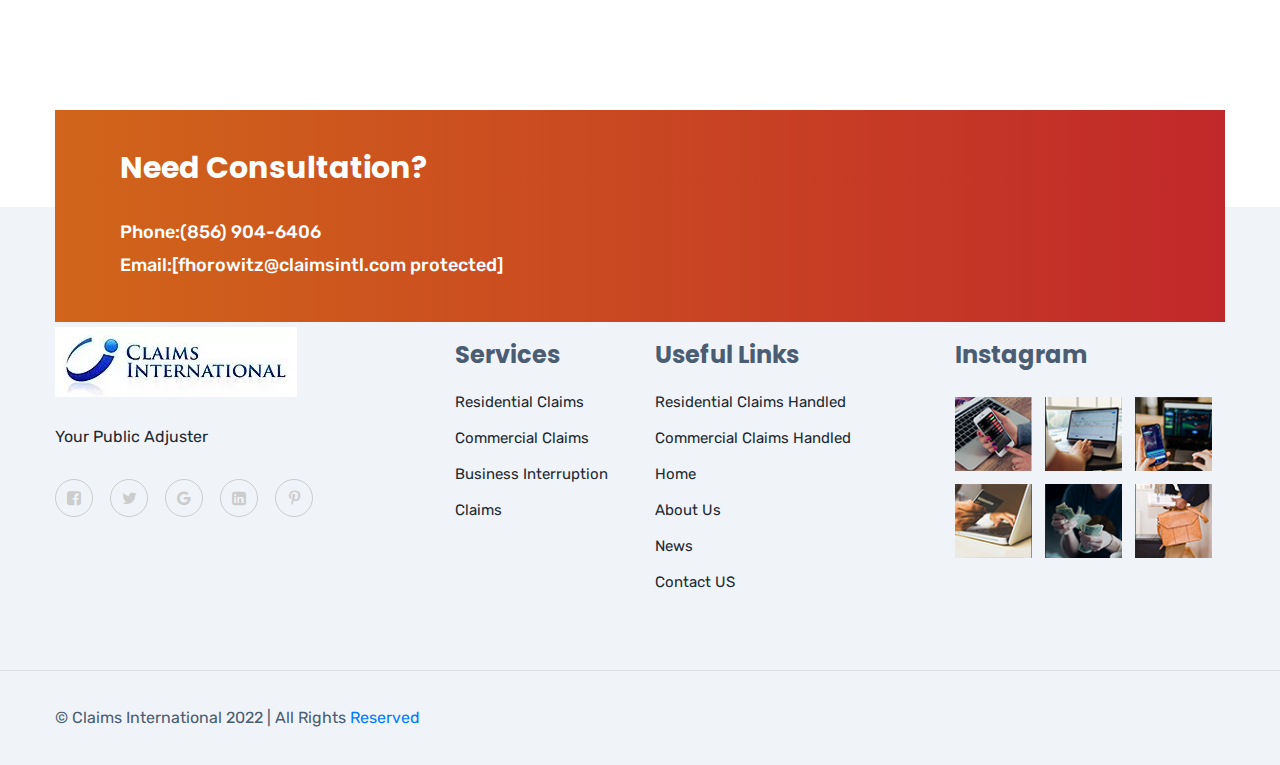
<file: about-us.html>
<!doctype html>
<html lang="en">

<head><!--====== Required meta tags ======-->
  <meta charset="utf-8">
  <meta http-equiv="x-ua-compatible" content="ie=edge">
  <meta name="viewport" content="width=device-width, initial-scale=1, shrink-to-fit=no">
  <meta name="keywords" content="public adjuster, public adjuster near me, public adjuster in New Jersey, public adjuster in Pennsylvania, insurance adjusters near me, public claims adjusters"/>
  <meta name="description" content="Claims International in Voorhees, NJ, is a public adjuster to help you with your insurance claims. Call 856-904-6406 today."/>
  <title>Claims International - Public Adjuster | Voorhees, NJ</title>
  <link rel="shortcut icon" href="assets/images/cii-icon.ico" type="image/png"><!--====== Bootstrap css ======-->
  <link rel="stylesheet" href="assets/css/bootstrap.min.css"><!--====== Fontawesome css ======-->
  <link rel="stylesheet" href="assets/css/font-awesome.min.css"><!--====== flaticon css ======-->
  <link rel="stylesheet" href="assets/css/flaticon.css"><!--====== nice select css ======-->
  <link rel="stylesheet" href="assets/css/nice-select.css"><!--====== animate css ======-->
  <link rel="stylesheet" href="assets/css/animate.css"><!--====== Magnific Popup css ======-->
  <link rel="stylesheet" href="assets/css/magnific-popup.css"><!--====== Slick css ======-->
  <link rel="stylesheet" href="assets/css/slick.css"><!--====== Default css ======-->
  <link rel="stylesheet" href="assets/css/default.css"><!--====== Style css ======-->
  <link rel="stylesheet" href="assets/css/style.css">
</head>

<body><!--====== PRELOADER PART START ======-->
    <div id="loading">
        <div id="loading-center">
            <div id="loading-center-absolute">
                <div class="object" id="object_one"></div>
                <div class="object" id="object_two"></div>
                <div class="object" id="object_three"></div>
                <div class="object" id="object_four"></div>
            </div>
        </div>
    </div><!--====== PRELOADER PART ENDS ======--><!--====== HEADER-AREA PART START ======-->
    <header class="header-area header-2-area">
      <div class="container">
          <div class="row">
              <div class="col-lg-12">
                  <div class="header-top d-flex justify-content-between align-items-center">
                      <div class="header-top-logo"><a href="index.html"><img src="assets/images/Claims-International-Logo.jpg" alt="logo"></a>
                      </div>
                      <div class="header-top-info d-flex align-items-center">
                          <div class="location-item d-none d-lg-block"><i
                                  class="flaticon-location"></i><span>Address</span>
                              <p>35 Progress Pl, Voorhees Township, NJ 08043</p>
                          </div><a class="main-btn" href="contact.html">Get A Quote</a>
                      </div>
                  </div>
                  <div class="navigation">
                      <nav class="navbar navbar-expand-lg"><a class="navbar-brand d-none" href="index.html"><img
                                  src="assets/images/Claims-International-Logo.jpg" alt="Logo"></a><!-- logo --><button
                              class="navbar-toggler" type="button" data-toggle="collapse" data-target="#navbarFive"
                              aria-controls="navbarFive" aria-expanded="false" aria-label="Toggle navigation"><span
                                  class="toggler-icon"></span><span class="toggler-icon"></span><span
                                  class="toggler-icon"></span></button><!-- navbar toggler -->
                          <div class="collapse navbar-collapse sub-menu-bar" id="navbarFive">
                              <ul class="navbar-nav mr-auto">
                                  <li class="nav-item"><a class="page-scroll" href="index.html">Home
                                  </li>
                                  <li class="nav-item"><a class="page-scroll" href="about-us.html">About </a></li>
                                  <li class="nav-item"><a class="page-scroll" href="#">Services <span>+</span></a>
                                      <ul class="sub-menu">
                                          <li><a href="residential-claims.html">Residential Claims</a></li>
                                          <li><a href="commercial-claims.html">Commercial Claims</a></li>
                                          <li><a href="business-interruption-claims.html">Business Interruptions Claims</a></li>
                                      </ul>
                                  </li>
                                  <li class="nav-item"><a class="page-scroll" href="#">Claims Handled <span>+</span></a>
                                    <ul class="sub-menu">
                                      <li><a href="residential-claims-handled.html">Residential Claims</a></li>
                                      <li><a href="commercial-claims-handled.html">Commercial Claims</a></li>
                                    </ul>
                                  </li>
                                  <li class="nav-item"><a class="page-scroll" href="blog-grid.html">News
                                  </li>
                                  <li class="nav-item"><a class="page-scroll" href="contact.html">Contact</a></li>
                              </ul>
                          </div>
                          <div class="navbar-info d-none d-sm-inline-block"><span><a
                                      href="/cdn-cgi/l/email-protection" class="__cf_email__"
                                      data-cfemail="0b62656d644b72647e796f64666a626525686466">[fhorowitz@claimsintl.com]</a></span>
                              <h5 class="title">(856) 904-6406</h5>
                          </div>
                      </nav><!-- navbar -->
                  </div>
              </div>
          </div>
      </div>
  </header><!--====== HEADER-AREA PART ENDS ======--><!--====== PAGE TITLE PART START ======-->
    <div class="page-title-area d-flex align-items-center bg_cover"
        style="background-image: url(assets/images/page-title-bg.jpg);">
        <div class="container">
            <div class="row">
                <div class="col-lg-12">
                    <div class="page-title-content text-center">
                        <h3 class="title">About Us</h3>
                        <nav aria-label="breadcrumb">
                            <ol class="breadcrumb">
                                <li class="breadcrumb-item"><a href="index.html">Home</a></li>
                                <li class="breadcrumb-item active" aria-current="page">About Us</li>
                            </ol>
                        </nav>
                    </div>
                </div>
            </div>
        </div>
    </div><!--====== PAGE TITLE PART ENDS ======--><!--====== WHY CHOOSE PART START ======-->
    <section class="why-choose-area why-choose-about pt-120">
        <div class="container">
            <div class="row align-items-center">
                <div class="col-lg-6 col-md-9">
                    <div class="why-choose-content">
                        <div class="content"><span>Who are we</span>
                            <h3 class="title">More than 35 years of serving our clients.</h3>
                            <p>We are a public insurance adjuster firm based in New Jersey. 
                              We provide services to help policyholders navigate the claims process and negotiate a 
                              fair settlement with their insurance company.</p> <br>
                            <p>We work on behalf of policyholders who 
                              feel that their insurance company is not offering a fair settlement, or when the claim 
                              is particularly complex or large. They specialize in a wide range of claims such as property damage, 
                              business interruption, and loss of income.</p> <br>
                              <p>We also provide additional services like, appraisal, 
                              mediation and arbitration. We have professional and experienced adjusters who are licensed and regulated 
                              by the state government. We work for a percentage of the settlement amount.</p> <br>
                        </div>
                        <div class="choose-list d-block d-sm-flex">
                          <div class="choose-list d-block d-sm-flex">
                            <div class="item"><i class="flaticon-dollar"></i>
                                <h6 class="title">Maximum refund, on time, every time</h6>
                            </div>
                        </div>
                        </div>
                    </div>
                </div>
                <div class="col-lg-6">
                    <div class="why-choose-thumb"><img src="assets/images/why-choose-thumb.jpg" alt="">
                        <div class="play"><a
                                href="https://www.youtube.com/embed/KtsIcYf83ow"
                                class="video-popup"><i class="fa fa-play"></i><br><span>Play video</span></a></div>
                    </div>
                </div>
            </div>
        </div>
    </section><!--====== WHY CHOOSE PART ENDS ======-->
    <!--====== CONSULTATION PART START ======-->
    <div class="subscribe-area">
      <div class="container">
          <div class="row">
              <div class="col-lg-12">
                  <div class="subscribe-box">
                      <div class="row align-items-center">
                          <div class="col-lg-6">
                              <div class="subscribe-info pl-65">
                                  <h3 class="title">Need Consultation?</h3>
                                  <ul>
                                      <li><a href="tel:+84935815989">Phone:(856) 904-6406</a></li>
                                      <li><a
                                              href="/cdn-cgi/l/email-protection#2c4e435e49544342404542496c414d4540024f4341">Email:<span
                                                  class="__cf_email__"
                                                  data-cfemail="04666b76617c6b6a686d6a614469656d682a676b69">[fhorowitz@claimsintl.com&#160;protected]</span></a>
                                      </li>
                                  </ul>
                              </div>
                          </div>
                      </div>
                  </div>
              </div>
          </div>
      </div>
  </div><!--====== CONSULTATION PART ENDS ======-->
  <!--====== FOOTER PART START ======-->
    <footer class="footer-area footer-2-area">
      <div class="container">
          <div class="row">
              <div class="col-lg-4 col-md-6 col-sm-10">
                  <div class="footer-content mt-30"><a href="index.html"><img src="assets/images/Claims-International-Logo.jpg"
                              alt="logo"></a>
                      <p>Your Public Adjuster </p>
                      <ul>
                          <li><a href="#"><i class="fa fa-facebook-square"></i></a></li>
                          <li><a href="#"><i class="fa fa-twitter"></i></a></li>
                          <li><a href="#"><i class="fa fa-google"></i></a></li>
                          <li><a href="#"><i class="fa fa-linkedin-square"></i></a></li>
                          <li><a href="#"><i class="fa fa-pinterest-p"></i></a></li>
                      </ul>
                  </div>
              </div>
              <div class="col-lg-2 col-md-6 col-sm-6">
                  <div class="footer-list mt-30">
                      <h3 class="title">Services</h3>
                      <ul>
                          <li><a href="residential-claims.html">Residential Claims</a></li>
                          <li><a href="commercial-claims.html">Commercial Claims</a></li>
                          <li><a href="business-interruption-claims.html">Business Interruption Claims</a></li>
                      </ul>
                  </div>
              </div>
              <div class="col-lg-3 col-md-6 col-sm-6">
                  <div class="footer-list item-2 mt-30 pl-45">
                      <h3 class="title">Useful Links</h3>
                      <ul>
                        <li><a href="residential-claims-handled.html">Residential Claims Handled</a></li>
                        <li><a href="commercial-claims-handled.html">Commercial Claims Handled</a></li>
                        <li><a href="index.html">Home</a></li>
                        <li><a href="about-us.html">About Us</a></li>
                        <li><a href="blog-grid.html">News</a></li>
                        <li><a href="contact.html">Contact US</a></li>
                      </ul>
                  </div>
              </div>
              <div class="col-lg-3 col-md-6">
                  <div class="footer-instagram mt-30">
                      <h3 class="title">Instagram</h3>
                      <ul>
                          <li><a href="#"><img src="assets/images/ins-1.jpg" alt=""></a></li>
                          <li><a href="#"><img src="assets/images/ins-2.jpg" alt=""></a></li>
                          <li><a href="#"><img src="assets/images/ins-3.jpg" alt=""></a></li>
                      </ul>
                      <ul>
                          <li><a href="#"><img src="assets/images/ins-4.jpg" alt=""></a></li>
                          <li><a href="#"><img src="assets/images/ins-5.jpg" alt=""></a></li>
                          <li><a href="#"><img src="assets/images/ins-6.jpg" alt=""></a></li>
                      </ul>
                  </div>
              </div>
          </div>
      </div>
      <div class="footer-copyright">
          <div class="container">
              <div class="row">
                  <div class="col-lg-12">
                      <div class="footer-copyright-item">
                          <p>© Claims International 2022 | All Rights <a href="http://www.claimsintl.com/">Reserved</a></p>
                      </div>
                  </div>
              </div>
          </div>
      </div>
  </footer><!--====== FOOTER PART ENDS ======--><!--====== GO TO TOP PART START ======-->
  <div class="go-top-area go-top-2-area">
    <div class="go-top-wrap go-top-2-wrap">
        <div class="go-top-btn-wrap">
            <div class="go-top go-top-btn"><i class="fa fa-angle-double-up"></i><i
                    class="fa fa-angle-double-up"></i></div>
        </div>
    </div>
</div><!--====== GO TO TOP PART ENDS ======--><!--====== jquery js ======-->
  <script src="assets/js/vendor/modernizr-3.6.0.min.js"></script>
  <script src="assets/js/vendor/jquery-1.12.4.min.js"></script><!--====== Bootstrap js ======-->
  <script src="assets/js/bootstrap.min.js"></script>
  <script src="assets/js/popper.min.js"></script><!--====== Slick js ======-->
  <script src="assets/js/slick.min.js"></script><!--====== Isotope js ======-->
  <script src="assets/js/isotope.pkgd.min.js"></script><!--====== nice select js ======-->
  <script src="assets/js/jquery.nice-select.min.js"></script><!--====== counterup js ======-->
  <script src="assets/js/jquery.counterup.min.js"></script><!--====== circle progress js ======-->
  <script src="assets/js/circle-progress.min.js"></script><!--====== waypoints js ======-->
  <script src="assets/js/waypoints.min.js"></script><!--====== wow js ======-->
  <script src="assets/js/wow.min.js"></script><!--====== Images Loaded js ======-->
  <script src="assets/js/imagesloaded.pkgd.min.js"></script><!--====== Magnific Popup js ======-->
  <script src="assets/js/jquery.magnific-popup.min.js"></script><!--====== Main js ======-->
  <script src="assets/js/main.js"></script>
</body>

</html>
</file>
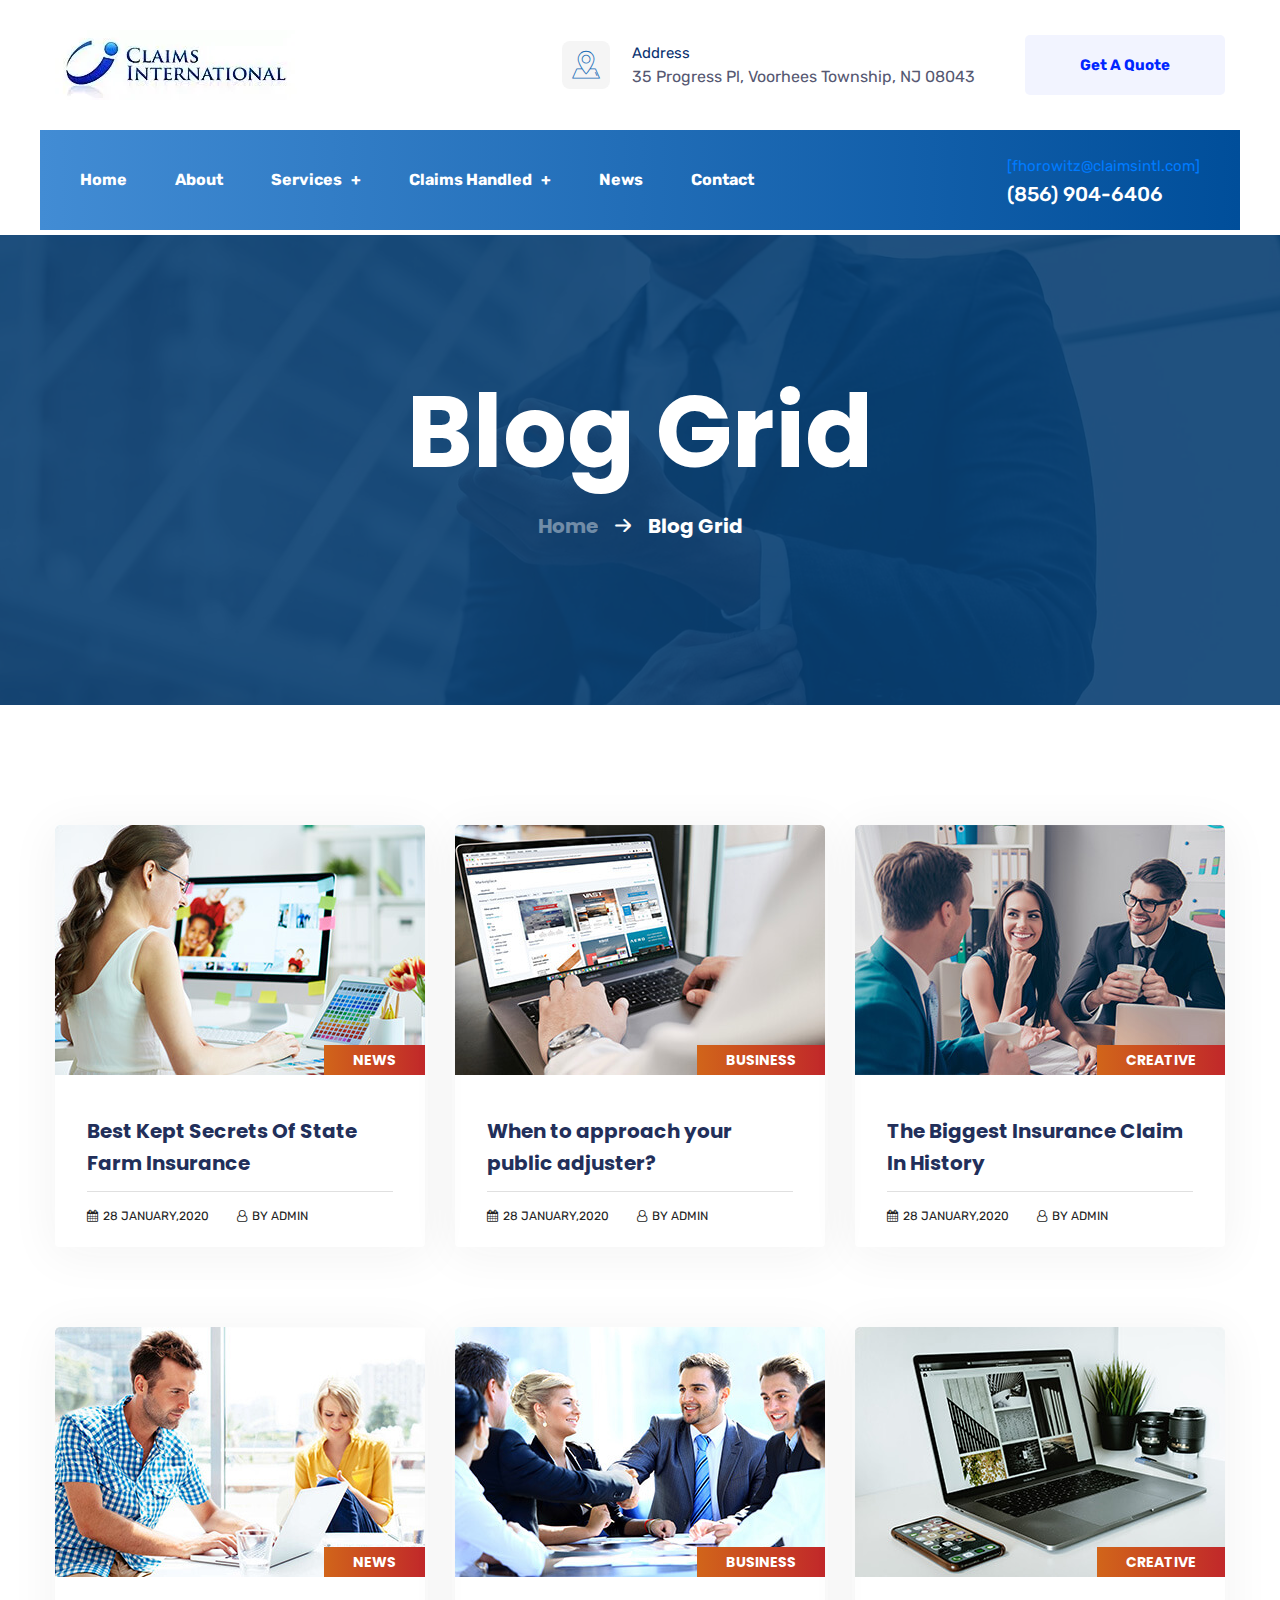
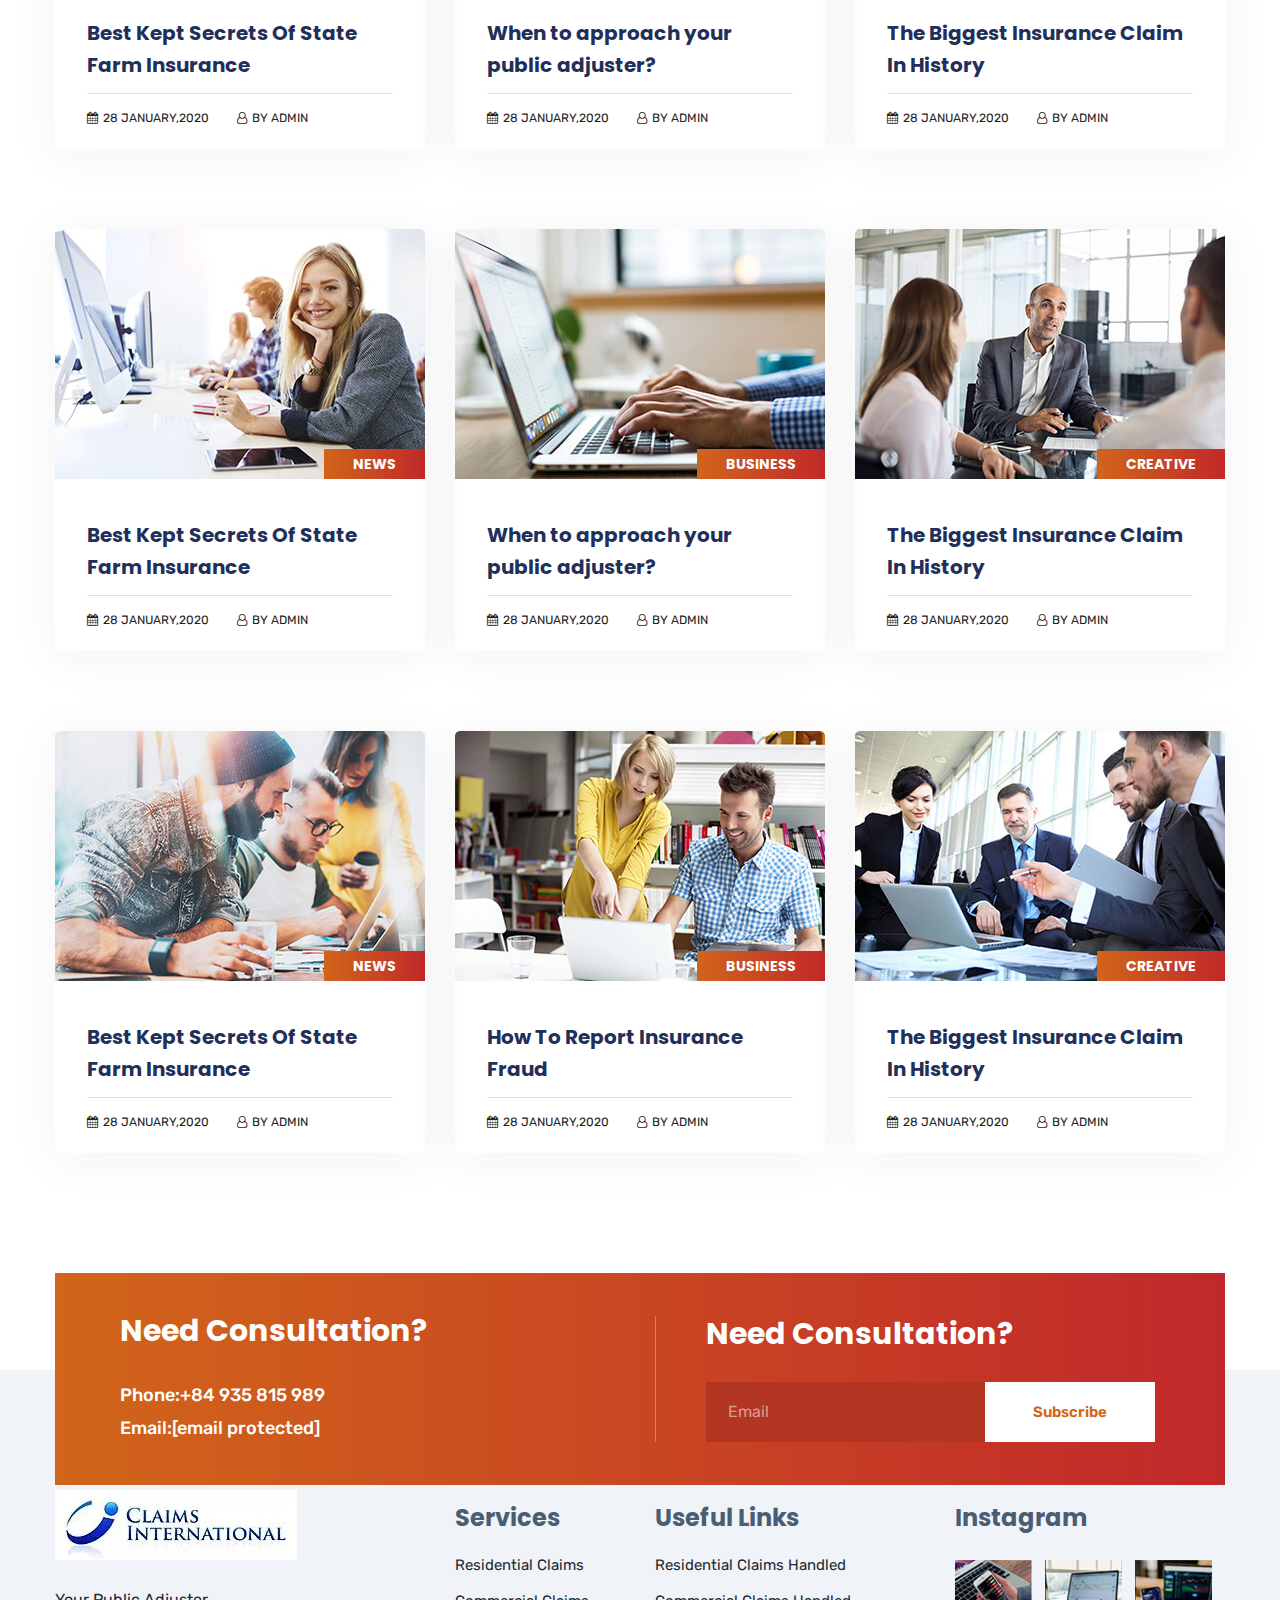
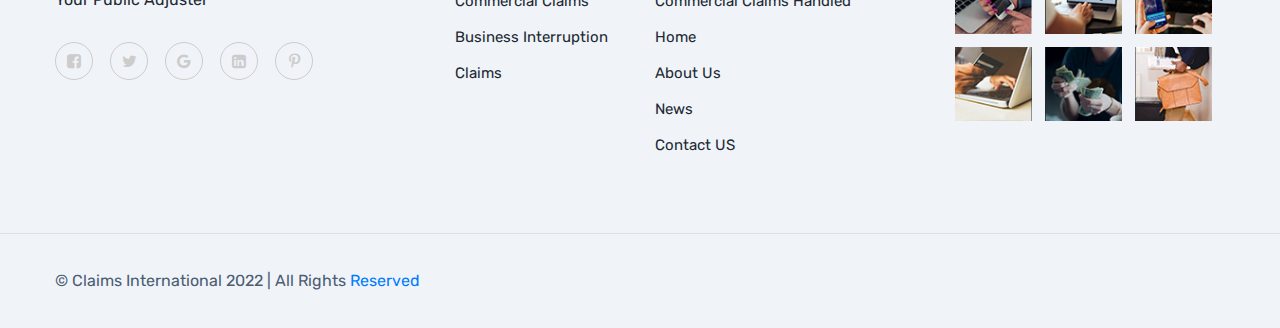
<file: blog-grid.html>
<!doctype html>
<html lang="en">

<head><!--====== Required meta tags ======-->
  <meta charset="utf-8">
  <meta http-equiv="x-ua-compatible" content="ie=edge">
  <meta charset="utf-8">
  <meta name="viewport" content="width=device-width, initial-scale=1, shrink-to-fit=no">
  <meta name="keywords" content="public adjuster, public adjuster near me, public adjuster in New Jersey, public adjuster in Pennsylvania, insurance adjusters near me, public claims adjusters"/>
  <meta name="description" content="Claims International in Voorhees, NJ, is a public adjuster to help you with your insurance claims. Call 856-904-6406 today."/>
  <title>Claims International - Public Adjuster | Voorhees, NJ</title><!--====== Favicon Icon ======-->
  <link rel="shortcut icon" href="assets/images/cii-icon.ico" type="image/png"><!--====== Bootstrap css ======-->
  <link rel="stylesheet" href="assets/css/bootstrap.min.css"><!--====== Fontawesome css ======-->
  <link rel="stylesheet" href="assets/css/font-awesome.min.css"><!--====== flaticon css ======-->
  <link rel="stylesheet" href="assets/css/flaticon.css"><!--====== nice select css ======-->
  <link rel="stylesheet" href="assets/css/nice-select.css"><!--====== animate css ======-->
  <link rel="stylesheet" href="assets/css/animate.css"><!--====== Magnific Popup css ======-->
  <link rel="stylesheet" href="assets/css/magnific-popup.css"><!--====== Slick css ======-->
  <link rel="stylesheet" href="assets/css/slick.css"><!--====== Default css ======-->
  <link rel="stylesheet" href="assets/css/default.css"><!--====== Style css ======-->
  <link rel="stylesheet" href="assets/css/style.css">
</head>

<body><!--====== PRELOADER PART START ======-->
    <div id="loading">
        <div id="loading-center">
            <div id="loading-center-absolute">
                <div class="object" id="object_one"></div>
                <div class="object" id="object_two"></div>
                <div class="object" id="object_three"></div>
                <div class="object" id="object_four"></div>
            </div>
        </div>
    </div><!--====== PRELOADER PART ENDS ======--><!--====== HEADER-AREA PART START ======-->
    <header class="header-area header-2-area">
      <div class="container">
          <div class="row">
              <div class="col-lg-12">
                  <div class="header-top d-flex justify-content-between align-items-center">
                      <div class="header-top-logo"><a href="index.html"><img src="assets/images/Claims-International-Logo.jpg" alt="logo"></a>
                      </div>
                      <div class="header-top-info d-flex align-items-center">
                          <div class="location-item d-none d-lg-block"><i
                                  class="flaticon-location"></i><span>Address</span>
                              <p>35 Progress Pl, Voorhees Township, NJ 08043</p>
                          </div><a class="main-btn" href="contact.html">Get A Quote</a>
                      </div>
                  </div>
                  <div class="navigation">
                      <nav class="navbar navbar-expand-lg"><a class="navbar-brand d-none" href="index.html"><img
                                  src="assets/images/Claims-International-Logo.jpg" alt="Logo"></a><!-- logo --><button
                              class="navbar-toggler" type="button" data-toggle="collapse" data-target="#navbarFive"
                              aria-controls="navbarFive" aria-expanded="false" aria-label="Toggle navigation"><span
                                  class="toggler-icon"></span><span class="toggler-icon"></span><span
                                  class="toggler-icon"></span></button><!-- navbar toggler -->
                          <div class="collapse navbar-collapse sub-menu-bar" id="navbarFive">
                              <ul class="navbar-nav mr-auto">
                                  <li class="nav-item"><a class="page-scroll" href="index.html">Home
                                  </li>
                                  <li class="nav-item"><a class="page-scroll" href="about-us.html">About </a></li>
                                  <li class="nav-item"><a class="page-scroll" href="#">Services <span>+</span></a>
                                      <ul class="sub-menu">
                                          <li><a href="residential-claims.html">Residential Claims</a></li>
                                          <li><a href="commercial-claims.html">Commercial Claims</a></li>
                                          <li><a href="business-interruption-claims.html">Business Interruptions Claims</a></li>
                                      </ul>
                                  </li>
                                  <li class="nav-item"><a class="page-scroll" href="#">Claims Handled <span>+</span></a>
                                    <ul class="sub-menu">
                                      <li><a href="residential-claims-handled.html">Residential Claims</a></li>
                                      <li><a href="commercial-claims-handled.html">Commercial Claims</a></li>
                                    </ul>
                                  </li>
                                  <li class="nav-item"><a class="page-scroll" href="blog-grid.html">News
                                  </li>
                                  <li class="nav-item"><a class="page-scroll" href="contact.html">Contact</a></li>
                              </ul>
                          </div>
                          <div class="navbar-info d-none d-sm-inline-block"><span><a
                                      href="/cdn-cgi/l/email-protection" class="__cf_email__"
                                      data-cfemail="0b62656d644b72647e796f64666a626525686466">[fhorowitz@claimsintl.com]</a></span>
                              <h5 class="title">(856) 904-6406</h5>
                          </div>
                      </nav><!-- navbar -->
                  </div>
              </div>
          </div>
      </div>
  </header><!--====== HEADER-AREA PART ENDS ======--><!--====== PAGE TITLE PART START ======-->
    <div class="page-title-area d-flex align-items-center bg_cover"
        style="background-image: url(assets/images/page-title-bg.jpg);">
        <div class="container">
            <div class="row">
                <div class="col-lg-12">
                    <div class="page-title-content text-center">
                        <h3 class="title">Blog Grid</h3>
                        <nav aria-label="breadcrumb">
                            <ol class="breadcrumb">
                                <li class="breadcrumb-item"><a href="index.html">Home</a></li>
                                <li class="breadcrumb-item active" aria-current="page">Blog Grid</li>
                            </ol>
                        </nav>
                    </div>
                </div>
            </div>
        </div>
    </div><!--====== PAGE TITLE PART ENDS ======--><!--====== BLOG 3 PART START ======-->
    <section class="blog-3-area blog-page">
        <div class="container">
            <div class="row justify-content-center">
                <div class="col-lg-4 col-md-7 col-sm-9">
                    <div class="blog-item mt-80">
                        <div class="blog-thumb"><img src="assets/images/blog-3.jpg" alt="blog"><a href="#">NEWS</a>
                        </div>
                        <div class="blog-content"><a href="#">
                                <h4 class="title">Best Kept Secrets Of State Farm Insurance</h4>
                            </a>
                            <ul>
                                <li><a href="#"><i class="fa fa-calendar"></i>28 JANUARY,2020</a></li>
                                <li><a href="#"><i class="fa fa-user-o"></i>BY ADMIN</a></li>
                            </ul>
                        </div>
                    </div>
                </div>
                <div class="col-lg-4 col-md-7 col-sm-9">
                    <div class="blog-item mt-80">
                        <div class="blog-thumb"><img src="assets/images/blog-4.jpg" alt="blog"><a href="#">business</a>
                        </div>
                        <div class="blog-content"><a href="#">
                                <h4 class="title">When to approach your public adjuster?</h4>
                            </a>
                            <ul>
                                <li><a href="#"><i class="fa fa-calendar"></i>28 JANUARY,2020</a></li>
                                <li><a href="#"><i class="fa fa-user-o"></i>BY ADMIN</a></li>
                            </ul>
                        </div>
                    </div>
                </div>
                <div class="col-lg-4 col-md-7 col-sm-9">
                    <div class="blog-item mt-80">
                        <div class="blog-thumb"><img src="assets/images/blog-5.jpg" alt="blog"><a href="#">Creative</a>
                        </div>
                        <div class="blog-content"><a href="#">
                                <h4 class="title">The Biggest Insurance Claim In History</h4>
                            </a>
                            <ul>
                                <li><a href="#"><i class="fa fa-calendar"></i>28 JANUARY,2020</a></li>
                                <li><a href="#"><i class="fa fa-user-o"></i>BY ADMIN</a></li>
                            </ul>
                        </div>
                    </div>
                </div>
                <div class="col-lg-4 col-md-7 col-sm-9">
                    <div class="blog-item mt-80">
                        <div class="blog-thumb"><img src="assets/images/blog-6.jpg" alt="blog"><a href="#">NEWS</a>
                        </div>
                        <div class="blog-content"><a href="#">
                                <h4 class="title">Best Kept Secrets Of State Farm Insurance</h4>
                            </a>
                            <ul>
                                <li><a href="#"><i class="fa fa-calendar"></i>28 JANUARY,2020</a></li>
                                <li><a href="#"><i class="fa fa-user-o"></i>BY ADMIN</a></li>
                            </ul>
                        </div>
                    </div>
                </div>
                <div class="col-lg-4 col-md-7 col-sm-9">
                    <div class="blog-item mt-80">
                        <div class="blog-thumb"><img src="assets/images/blog-7.jpg" alt="blog"><a href="#">business</a>
                        </div>
                        <div class="blog-content"><a href="#">
                                <h4 class="title">When to approach your public adjuster?</h4>
                            </a>
                            <ul>
                                <li><a href="#"><i class="fa fa-calendar"></i>28 JANUARY,2020</a></li>
                                <li><a href="#"><i class="fa fa-user-o"></i>BY ADMIN</a></li>
                            </ul>
                        </div>
                    </div>
                </div>
                <div class="col-lg-4 col-md-7 col-sm-9">
                    <div class="blog-item mt-80">
                        <div class="blog-thumb"><img src="assets/images/blog-8.jpg" alt="blog"><a href="#">Creative</a>
                        </div>
                        <div class="blog-content"><a href="#">
                                <h4 class="title">The Biggest Insurance Claim In History</h4>
                            </a>
                            <ul>
                                <li><a href="#"><i class="fa fa-calendar"></i>28 JANUARY,2020</a></li>
                                <li><a href="#"><i class="fa fa-user-o"></i>BY ADMIN</a></li>
                            </ul>
                        </div>
                    </div>
                </div>
                <div class="col-lg-4 col-md-7 col-sm-9">
                    <div class="blog-item mt-80">
                        <div class="blog-thumb"><img src="assets/images/blog-9.jpg" alt="blog"><a href="#">NEWS</a>
                        </div>
                        <div class="blog-content"><a href="#">
                                <h4 class="title">Best Kept Secrets Of State Farm Insurance</h4>
                            </a>
                            <ul>
                                <li><a href="#"><i class="fa fa-calendar"></i>28 JANUARY,2020</a></li>
                                <li><a href="#"><i class="fa fa-user-o"></i>BY ADMIN</a></li>
                            </ul>
                        </div>
                    </div>
                </div>
                <div class="col-lg-4 col-md-7 col-sm-9">
                    <div class="blog-item mt-80">
                        <div class="blog-thumb"><img src="assets/images/blog-10.jpg" alt="blog"><a href="#">business</a>
                        </div>
                        <div class="blog-content"><a href="#">
                                <h4 class="title">When to approach your public adjuster?</h4>
                            </a>
                            <ul>
                                <li><a href="#"><i class="fa fa-calendar"></i>28 JANUARY,2020</a></li>
                                <li><a href="#"><i class="fa fa-user-o"></i>BY ADMIN</a></li>
                            </ul>
                        </div>
                    </div>
                </div>
                <div class="col-lg-4 col-md-7 col-sm-9">
                    <div class="blog-item mt-80">
                        <div class="blog-thumb"><img src="assets/images/blog-11.jpg" alt="blog"><a href="#">Creative</a>
                        </div>
                        <div class="blog-content"><a href="#">
                                <h4 class="title">The Biggest Insurance Claim In History</h4>
                            </a>
                            <ul>
                                <li><a href="#"><i class="fa fa-calendar"></i>28 JANUARY,2020</a></li>
                                <li><a href="#"><i class="fa fa-user-o"></i>BY ADMIN</a></li>
                            </ul>
                        </div>
                    </div>
                </div>
                <div class="col-lg-4 col-md-7 col-sm-9">
                    <div class="blog-item mt-80">
                        <div class="blog-thumb"><img src="assets/images/blog-12.jpg" alt="blog"><a href="#">NEWS</a>
                        </div>
                        <div class="blog-content"><a href="#">
                                <h4 class="title">Best Kept Secrets Of State Farm Insurance</h4>
                            </a>
                            <ul>
                                <li><a href="#"><i class="fa fa-calendar"></i>28 JANUARY,2020</a></li>
                                <li><a href="#"><i class="fa fa-user-o"></i>BY ADMIN</a></li>
                            </ul>
                        </div>
                    </div>
                </div>
                <div class="col-lg-4 col-md-7 col-sm-9">
                    <div class="blog-item mt-80">
                        <div class="blog-thumb"><img src="assets/images/blog-13.jpg" alt="blog"><a href="#">business</a>
                        </div>
                        <div class="blog-content"><a href="#">
                                <h4 class="title">How To Report Insurance Fraud</h4>
                            </a>
                            <ul>
                                <li><a href="#"><i class="fa fa-calendar"></i>28 JANUARY,2020</a></li>
                                <li><a href="#"><i class="fa fa-user-o"></i>BY ADMIN</a></li>
                            </ul>
                        </div>
                    </div>
                </div>
                <div class="col-lg-4 col-md-7 col-sm-9">
                    <div class="blog-item mt-80">
                        <div class="blog-thumb"><img src="assets/images/blog-14.jpg" alt="blog"><a href="#">Creative</a>
                        </div>
                        <div class="blog-content"><a href="#">
                                <h4 class="title">The Biggest Insurance Claim In History</h4>
                            </a>
                            <ul>
                                <li><a href="#"><i class="fa fa-calendar"></i>28 JANUARY,2020</a></li>
                                <li><a href="#"><i class="fa fa-user-o"></i>BY ADMIN</a></li>
                            </ul>
                        </div>
                    </div>
                </div>
            </div>
        </div>
    </section><!--====== BLOG 3 PART ENDS ======--><!--====== SUBSCRIBE PART START ======-->
    <div class="subscribe-area">
        <div class="container">
            <div class="row">
                <div class="col-lg-12">
                    <div class="subscribe-box">
                        <div class="row align-items-center">
                            <div class="col-lg-6">
                                <div class="subscribe-info pl-65">
                                    <h3 class="title">Need Consultation?</h3>
                                    <ul>
                                        <li><a href="tel:+84935815989">Phone:+84 935 815 989</a></li>
                                        <li><a
                                                href="/cdn-cgi/l/email-protection#55373a27302d3a3b393c3b301538343c397b363a38">Email:<span
                                                    class="__cf_email__"
                                                    data-cfemail="583a372a3d2037363431363d1835393134763b3735">[email&#160;protected]</span></a>
                                        </li>
                                    </ul>
                                </div>
                            </div>
                            <div class="col-lg-6">
                                <div class="subscribe-info pl-50 pr-70">
                                    <h3 class="title">Need Consultation?</h3>
                                    <form action="#">
                                        <div class="input-box"><input type="email" placeholder="Email"><button
                                                type="button">Subscribe</button></div>
                                    </form>
                                </div>
                            </div>
                        </div>
                    </div>
                </div>
            </div>
        </div>
    </div><!--====== SUBSCRIBE PART ENDS ======--><!--====== FOOTER PART START ======-->
    <footer class="footer-area footer-2-area">
      <div class="container">
          <div class="row">
              <div class="col-lg-4 col-md-6 col-sm-10">
                  <div class="footer-content mt-30"><a href="index.html"><img src="assets/images/Claims-International-Logo.jpg"
                              alt="logo"></a>
                      <p>Your Public Adjuster </p>
                      <ul>
                          <li><a href="#"><i class="fa fa-facebook-square"></i></a></li>
                          <li><a href="#"><i class="fa fa-twitter"></i></a></li>
                          <li><a href="#"><i class="fa fa-google"></i></a></li>
                          <li><a href="#"><i class="fa fa-linkedin-square"></i></a></li>
                          <li><a href="#"><i class="fa fa-pinterest-p"></i></a></li>
                      </ul>
                  </div>
              </div>
              <div class="col-lg-2 col-md-6 col-sm-6">
                  <div class="footer-list mt-30">
                      <h3 class="title">Services</h3>
                      <ul>
                          <li><a href="residential-claims.html">Residential Claims</a></li>
                          <li><a href="commercial-claims.html">Commercial Claims</a></li>
                          <li><a href="business-interruption-claims.html">Business Interruption Claims</a></li>
                      </ul>
                  </div>
              </div>
              <div class="col-lg-3 col-md-6 col-sm-6">
                  <div class="footer-list item-2 mt-30 pl-45">
                      <h3 class="title">Useful Links</h3>
                      <ul>
                        <li><a href="residential-claims-handled.html">Residential Claims Handled</a></li>
                        <li><a href="commercial-claims-handled.html">Commercial Claims Handled</a></li>
                        <li><a href="index.html">Home</a></li>
                        <li><a href="about-us.html">About Us</a></li>
                        <li><a href="blog-grid.html">News</a></li>
                        <li><a href="contact.html">Contact US</a></li>
                      </ul>
                  </div>
              </div>
              <div class="col-lg-3 col-md-6">
                  <div class="footer-instagram mt-30">
                      <h3 class="title">Instagram</h3>
                      <ul>
                          <li><a href="#"><img src="assets/images/ins-1.jpg" alt=""></a></li>
                          <li><a href="#"><img src="assets/images/ins-2.jpg" alt=""></a></li>
                          <li><a href="#"><img src="assets/images/ins-3.jpg" alt=""></a></li>
                      </ul>
                      <ul>
                          <li><a href="#"><img src="assets/images/ins-4.jpg" alt=""></a></li>
                          <li><a href="#"><img src="assets/images/ins-5.jpg" alt=""></a></li>
                          <li><a href="#"><img src="assets/images/ins-6.jpg" alt=""></a></li>
                      </ul>
                  </div>
              </div>
          </div>
      </div>
      <div class="footer-copyright">
          <div class="container">
              <div class="row">
                  <div class="col-lg-12">
                      <div class="footer-copyright-item">
                          <p>© Claims International 2022 | All Rights <a href="http://www.claimsintl.com/">Reserved</a></p>
                      </div>
                  </div>
              </div>
          </div>
      </div>
  </footer><!--====== FOOTER PART ENDS ======--><!--====== GO TO TOP PART START ======-->
    <div class="go-top-area go-top-2-area">
      <div class="go-top-wrap go-top-2-wrap">
          <div class="go-top-btn-wrap">
              <div class="go-top go-top-btn"><i class="fa fa-angle-double-up"></i><i
                      class="fa fa-angle-double-up"></i></div>
          </div>
      </div>
  </div><!--====== GO TO TOP PART ENDS ======--><!--====== jquery js ======-->
    <script src="assets/js/vendor/modernizr-3.6.0.min.js"></script>
    <script src="assets/js/vendor/jquery-1.12.4.min.js"></script><!--====== Bootstrap js ======-->
    <script src="assets/js/bootstrap.min.js"></script>
    <script src="assets/js/popper.min.js"></script><!--====== Slick js ======-->
    <script src="assets/js/slick.min.js"></script><!--====== Isotope js ======-->
    <script src="assets/js/isotope.pkgd.min.js"></script><!--====== nice select js ======-->
    <script src="assets/js/jquery.nice-select.min.js"></script><!--====== counterup js ======-->
    <script src="assets/js/jquery.counterup.min.js"></script><!--====== circle progress js ======-->
    <script src="assets/js/circle-progress.min.js"></script><!--====== waypoints js ======-->
    <script src="assets/js/waypoints.min.js"></script><!--====== wow js ======-->
    <script src="assets/js/wow.min.js"></script><!--====== Images Loaded js ======-->
    <script src="assets/js/imagesloaded.pkgd.min.js"></script><!--====== Magnific Popup js ======-->
    <script src="assets/js/jquery.magnific-popup.min.js"></script><!--====== Main js ======-->
    <script src="assets/js/main.js"></script>
</body>

</html>
</file>
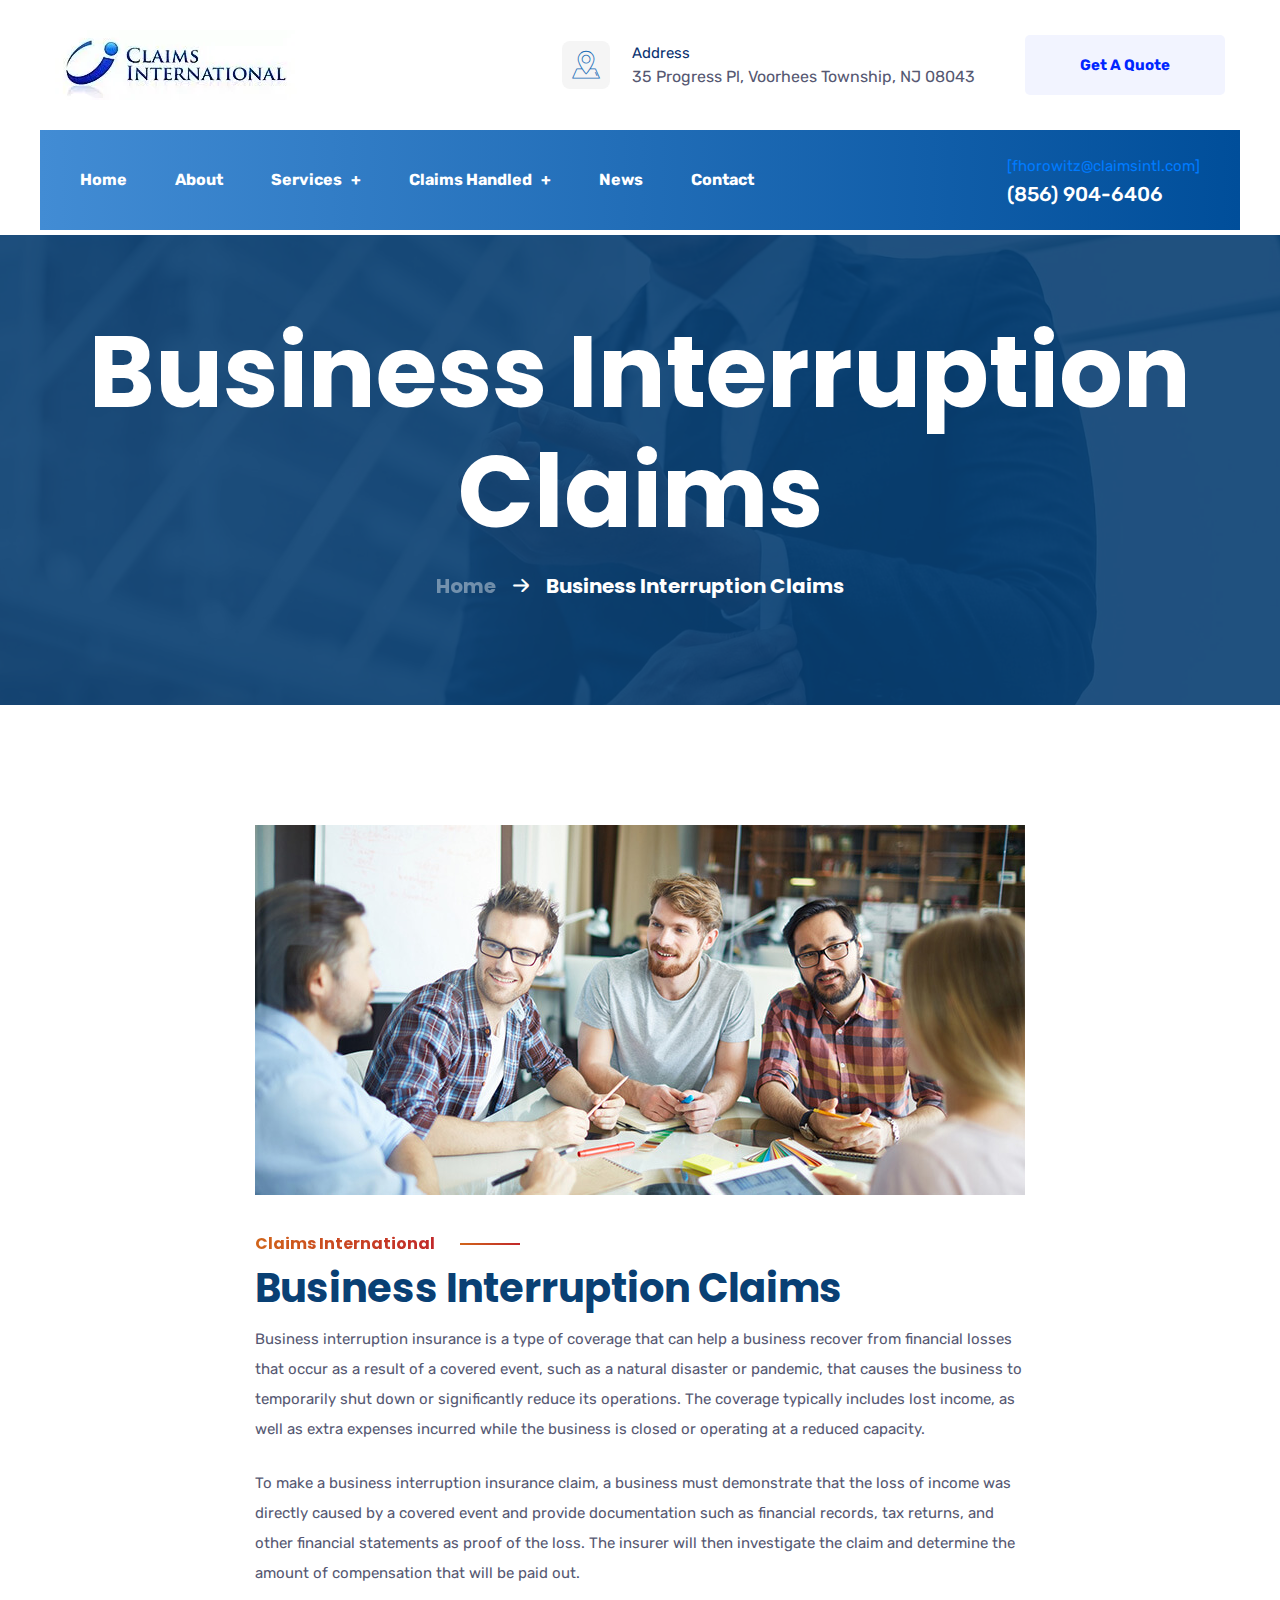
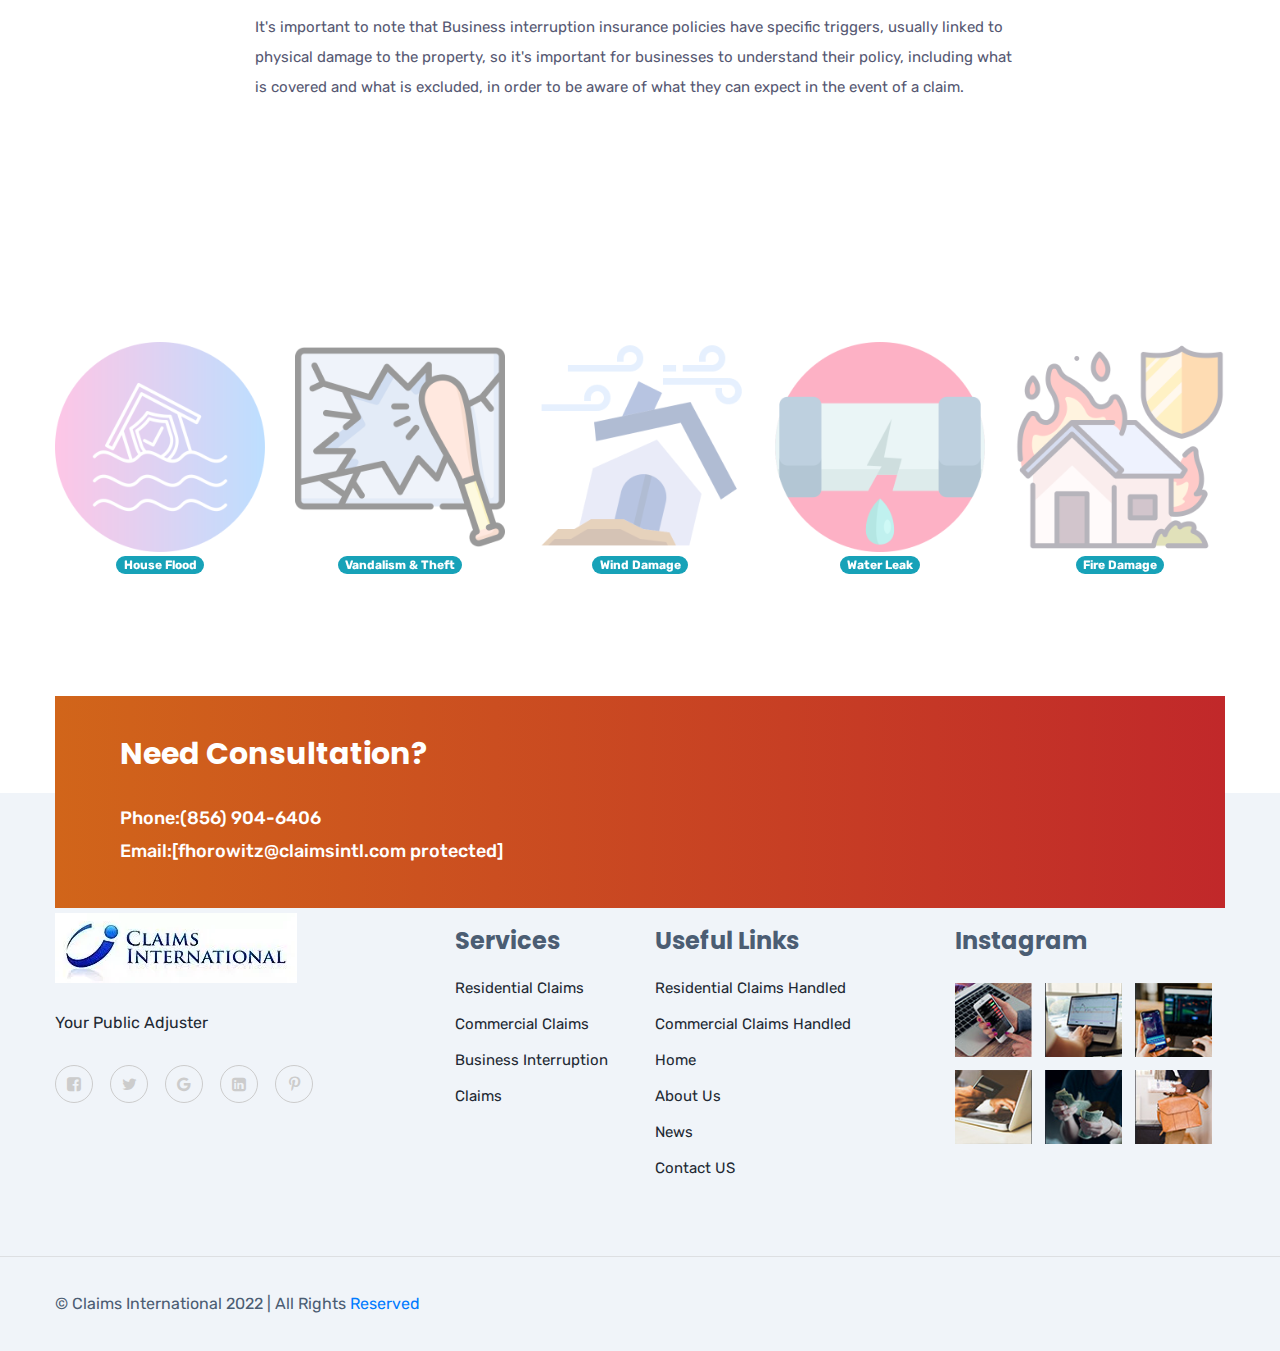
<file: business-interruption-claims.html>
<!doctype html>
<html lang="en">

<head><!--====== Required meta tags ======-->
  <meta charset="utf-8">
  <meta http-equiv="x-ua-compatible" content="ie=edge">
  <meta charset="utf-8">
  <meta http-equiv="x-ua-compatible" content="ie=edge">
  <meta name="viewport" content="width=device-width, initial-scale=1, shrink-to-fit=no">
  <meta name="keywords" content="public adjuster, public adjuster near me, public adjuster in New Jersey, public adjuster in Pennsylvania, insurance adjusters near me, public claims adjusters"/>
  <meta name="description" content="Claims International in Voorhees, NJ, is a public adjuster to help you with your insurance claims. Call 856-904-6406 today."/>
  <title>Claims International - Public Adjuster | Voorhees, NJ</title><!--====== Favicon Icon ======-->
  <link rel="shortcut icon" href="assets/images/cii-icon.ico" type="image/png"><!--====== Bootstrap css ======-->
  <link rel="stylesheet" href="assets/css/bootstrap.min.css"><!--====== Fontawesome css ======-->
  <link rel="stylesheet" href="assets/css/font-awesome.min.css"><!--====== flaticon css ======-->
  <link rel="stylesheet" href="assets/css/flaticon.css"><!--====== nice select css ======-->
  <link rel="stylesheet" href="assets/css/nice-select.css"><!--====== animate css ======-->
  <link rel="stylesheet" href="assets/css/animate.css"><!--====== Magnific Popup css ======-->
  <link rel="stylesheet" href="assets/css/magnific-popup.css"><!--====== Slick css ======-->
  <link rel="stylesheet" href="assets/css/slick.css"><!--====== Default css ======-->
  <link rel="stylesheet" href="assets/css/default.css"><!--====== Style css ======-->
  <link rel="stylesheet" href="assets/css/style.css">
</head>

<body><!--====== PRELOADER PART START ======-->
  <div id="loading">
    <div id="loading-center">
      <div id="loading-center-absolute">
        <div class="object" id="object_one"></div>
        <div class="object" id="object_two"></div>
        <div class="object" id="object_three"></div>
        <div class="object" id="object_four"></div>
      </div>
    </div>
  </div><!--====== PRELOADER PART ENDS ======--><!--====== HEADER-AREA PART START ======-->
  <header class="header-area header-2-area">
    <div class="container">
        <div class="row">
            <div class="col-lg-12">
                <div class="header-top d-flex justify-content-between align-items-center">
                    <div class="header-top-logo"><a href="index.html"><img src="assets/images/Claims-International-Logo.jpg" alt="logo"></a>
                    </div>
                    <div class="header-top-info d-flex align-items-center">
                        <div class="location-item d-none d-lg-block"><i
                                class="flaticon-location"></i><span>Address</span>
                            <p>35 Progress Pl, Voorhees Township, NJ 08043</p>
                        </div><a class="main-btn" href="contact.html">Get A Quote</a>
                    </div>
                </div>
                <div class="navigation">
                    <nav class="navbar navbar-expand-lg"><a class="navbar-brand d-none" href="index.html"><img
                                src="assets/images/Claims-International-Logo.jpg" alt="Logo"></a><!-- logo --><button
                            class="navbar-toggler" type="button" data-toggle="collapse" data-target="#navbarFive"
                            aria-controls="navbarFive" aria-expanded="false" aria-label="Toggle navigation"><span
                                class="toggler-icon"></span><span class="toggler-icon"></span><span
                                class="toggler-icon"></span></button><!-- navbar toggler -->
                        <div class="collapse navbar-collapse sub-menu-bar" id="navbarFive">
                            <ul class="navbar-nav mr-auto">
                                <li class="nav-item"><a class="page-scroll" href="index.html">Home
                                </li>
                                <li class="nav-item"><a class="page-scroll" href="about-us.html">About </a></li>
                                <li class="nav-item"><a class="page-scroll" href="#">Services <span>+</span></a>
                                    <ul class="sub-menu">
                                        <li><a href="residential-claims.html">Residential Claims</a></li>
                                        <li><a href="commercial-claims.html">Commercial Claims</a></li>
                                        <li><a href="business-interruption-claims.html">Business Interruptions Claims</a></li>
                                    </ul>
                                </li>
                                <li class="nav-item"><a class="page-scroll" href="#">Claims Handled <span>+</span></a>
                                  <ul class="sub-menu">
                                    <li><a href="residential-claims-handled.html">Residential Claims</a></li>
                                    <li><a href="commercial-claims-handled.html">Commercial Claims</a></li>
                                  </ul>
                                </li>
                                <li class="nav-item"><a class="page-scroll" href="blog-grid.html">News
                                </li>
                                <li class="nav-item"><a class="page-scroll" href="contact.html">Contact</a></li>
                            </ul>
                        </div>
                        <div class="navbar-info d-none d-sm-inline-block"><span><a
                                    href="/cdn-cgi/l/email-protection" class="__cf_email__"
                                    data-cfemail="0b62656d644b72647e796f64666a626525686466">[fhorowitz@claimsintl.com]</a></span>
                            <h5 class="title">(856) 904-6406</h5>
                        </div>
                    </nav><!-- navbar -->
                </div>
            </div>
        </div>
    </div>
</header><!--====== HEADER-AREA PART ENDS ======--><!--====== PAGE TITLE PART START ======-->
  <div class="page-title-area d-flex align-items-center bg_cover"
    style="background-image: url(assets/images/page-title-bg.jpg);">
    <div class="container">
      <div class="row">
        <div class="col-lg-12">
          <div class="page-title-content text-center">
            <h3 class="title">Business Interruption Claims</h3>
            <nav aria-label="breadcrumb">
              <ol class="breadcrumb">
                <li class="breadcrumb-item"><a href="index.html">Home</a></li>
                <li class="breadcrumb-item active" aria-current="page">Business Interruption Claims</li>
              </ol>
            </nav>
          </div>
        </div>
      </div>
    </div>
  </div><!--====== PAGE TITLE PART ENDS ======--><!--====== SERVICES DETAILS PART START ======-->
  <section class="services-details-area pt-90 pb-120">
    <div class="container">
      <div class="row justify-content-center">
          <div class="col-lg-8 order-lg-2 order-1">
            <div class="services-details-content mt-30">
              <div class="services-details-thumb"><img src="assets/images/service-details-thumb.jpg" alt=""><span>Claims
                  International</span>
                <h3 class="title">Business Interruption Claims</h3>
                <p>Business interruption insurance is a type of coverage that can help a business recover from 
                  financial losses that occur as a result of a covered event, such as a natural disaster or pandemic, 
                  that causes the business to temporarily shut down or significantly reduce its operations. 
                  The coverage typically includes lost income, as well as extra expenses incurred while the business 
                  is closed or operating at a reduced capacity.</p>
                  <br>
                  <p>To make a business interruption insurance claim, a business must demonstrate that the loss of 
                    income was directly caused by a covered event and provide documentation such as financial records, 
                    tax returns, and other financial statements as proof of the loss. The insurer will then investigate 
                    the claim and determine the amount of compensation that will be paid out.</p>
                    <br>
                    <p>It's important to note that Business interruption insurance policies have specific triggers, 
                      usually linked to physical damage to the property, so it's important for businesses to understand 
                      their policy, including what is covered and what is excluded, in order to be aware of what they can 
                      expect in the event of a claim.</p>
              </div>
            </div>
          </div>
        </div>
        </div>
      </div>
    </div>
  </section><!--====== SERVICES DETAILS PART ENDS ======-->
  <!--====== TYPES OF DAMAGES START ======-->
  <div class="brand-area pt-120">
    <div class="container">
        <div class="row brand-active">
            <div class="col-lg-3">
                <div class="brand-item text-center"><a href="#"><img src="assets/images/flooded-house.png"
                            alt="brand"><span class="badge badge-pill badge-info">House Flood</span></a></div>
            </div>
            <div class="col-lg-3">
                <div class="brand-item text-center"><a href="#"><img src="assets/images/vandalism.png"
                            alt="brand"><span class="badge badge-pill badge-info">Vandalism & Theft</span></a></div>
            </div>
            <div class="col-lg-3">
                <div class="brand-item text-center"><a href="#"><img src="assets/images/wind-damage.png"
                            alt="brand"><span class="badge badge-pill badge-info">Wind Damage</span></a></div>
            </div>
            <div class="col-lg-3">
                <div class="brand-item text-center"><a href="#"><img src="assets/images/leak.png"
                            alt="brand"><span class="badge badge-pill badge-info">Water Leak</span></a></div>
            </div>
            <div class="col-lg-3">
                <div class="brand-item text-center"><a href="#"><img src="assets/images/fire-damage.png"
                            alt="brand"><span class="badge badge-pill badge-info">Fire Damage</span></a></div>
            </div>
            <div class="col-lg-3">
                <div class="brand-item text-center"><a href="#"><img src="assets/images/equipment-damage.png"
                            alt="brand"><span class="badge badge-pill badge-info">Equipment Damage</span></a></div>
            </div>
        </div>
    </div>
</div><!--====== TYPES OF DAMAGES ENDS ======-->
  <!--====== CONSULTATION PART START ======-->
  <div class="subscribe-area">
    <div class="container">
        <div class="row">
            <div class="col-lg-12">
                <div class="subscribe-box">
                    <div class="row align-items-center">
                        <div class="col-lg-6">
                            <div class="subscribe-info pl-65">
                                <h3 class="title">Need Consultation?</h3>
                                <ul>
                                    <li><a href="tel:+84935815989">Phone:(856) 904-6406</a></li>
                                    <li><a
                                            href="/cdn-cgi/l/email-protection#2c4e435e49544342404542496c414d4540024f4341">Email:<span
                                                class="__cf_email__"
                                                data-cfemail="04666b76617c6b6a686d6a614469656d682a676b69">[fhorowitz@claimsintl.com&#160;protected]</span></a>
                                    </li>
                                </ul>
                            </div>
                        </div>
                    </div>
                </div>
            </div>
        </div>
    </div>
</div><!--====== CONSULTATION PART ENDS ======-->
  <!--====== FOOTER PART START ======-->
  <footer class="footer-area footer-2-area">
    <div class="container">
        <div class="row">
            <div class="col-lg-4 col-md-6 col-sm-10">
                <div class="footer-content mt-30"><a href="index.html"><img src="assets/images/Claims-International-Logo.jpg"
                            alt="logo"></a>
                    <p>Your Public Adjuster </p>
                    <ul>
                        <li><a href="#"><i class="fa fa-facebook-square"></i></a></li>
                        <li><a href="#"><i class="fa fa-twitter"></i></a></li>
                        <li><a href="#"><i class="fa fa-google"></i></a></li>
                        <li><a href="#"><i class="fa fa-linkedin-square"></i></a></li>
                        <li><a href="#"><i class="fa fa-pinterest-p"></i></a></li>
                    </ul>
                </div>
            </div>
            <div class="col-lg-2 col-md-6 col-sm-6">
                <div class="footer-list mt-30">
                    <h3 class="title">Services</h3>
                    <ul>
                        <li><a href="residential-claims.html">Residential Claims</a></li>
                        <li><a href="commercial-claims.html">Commercial Claims</a></li>
                        <li><a href="business-interruption-claims.html">Business Interruption Claims</a></li>
                    </ul>
                </div>
            </div>
            <div class="col-lg-3 col-md-6 col-sm-6">
                <div class="footer-list item-2 mt-30 pl-45">
                    <h3 class="title">Useful Links</h3>
                    <ul>
                      <li><a href="residential-claims-handled.html">Residential Claims Handled</a></li>
                      <li><a href="commercial-claims-handled.html">Commercial Claims Handled</a></li>
                      <li><a href="index.html">Home</a></li>
                      <li><a href="about-us.html">About Us</a></li>
                      <li><a href="blog-grid.html">News</a></li>
                      <li><a href="contact.html">Contact US</a></li>
                    </ul>
                </div>
            </div>
            <div class="col-lg-3 col-md-6">
                <div class="footer-instagram mt-30">
                    <h3 class="title">Instagram</h3>
                    <ul>
                        <li><a href="#"><img src="assets/images/ins-1.jpg" alt=""></a></li>
                        <li><a href="#"><img src="assets/images/ins-2.jpg" alt=""></a></li>
                        <li><a href="#"><img src="assets/images/ins-3.jpg" alt=""></a></li>
                    </ul>
                    <ul>
                        <li><a href="#"><img src="assets/images/ins-4.jpg" alt=""></a></li>
                        <li><a href="#"><img src="assets/images/ins-5.jpg" alt=""></a></li>
                        <li><a href="#"><img src="assets/images/ins-6.jpg" alt=""></a></li>
                    </ul>
                </div>
            </div>
        </div>
    </div>
    <div class="footer-copyright">
        <div class="container">
            <div class="row">
                <div class="col-lg-12">
                    <div class="footer-copyright-item">
                        <p>© Claims International 2022 | All Rights <a href="http://www.claimsintl.com/">Reserved</a></p>
                    </div>
                </div>
            </div>
        </div>
    </div>
</footer><!--====== FOOTER PART ENDS ======--><!--====== GO TO TOP PART START ======-->
  <div class="go-top-area go-top-2-area">
    <div class="go-top-wrap go-top-2-wrap">
        <div class="go-top-btn-wrap">
            <div class="go-top go-top-btn"><i class="fa fa-angle-double-up"></i><i
                    class="fa fa-angle-double-up"></i></div>
        </div>
    </div>
</div><!--====== GO TO TOP PART ENDS ======--><!--====== jquery js ======-->
  <script src="assets/js/vendor/modernizr-3.6.0.min.js"></script>
  <script src="assets/js/vendor/jquery-1.12.4.min.js"></script><!--====== Bootstrap js ======-->
  <script src="assets/js/bootstrap.min.js"></script>
  <script src="assets/js/popper.min.js"></script><!--====== Slick js ======-->
  <script src="assets/js/slick.min.js"></script><!--====== Isotope js ======-->
  <script src="assets/js/isotope.pkgd.min.js"></script><!--====== nice select js ======-->
  <script src="assets/js/jquery.nice-select.min.js"></script><!--====== counterup js ======-->
  <script src="assets/js/jquery.counterup.min.js"></script><!--====== circle progress js ======-->
  <script src="assets/js/circle-progress.min.js"></script><!--====== waypoints js ======-->
  <script src="assets/js/waypoints.min.js"></script><!--====== wow js ======-->
  <script src="assets/js/wow.min.js"></script><!--====== Images Loaded js ======-->
  <script src="assets/js/imagesloaded.pkgd.min.js"></script><!--====== Magnific Popup js ======-->
  <script src="assets/js/jquery.magnific-popup.min.js"></script><!--====== Main js ======-->
  <script src="assets/js/main.js"></script>
</body>

</html>
</file>
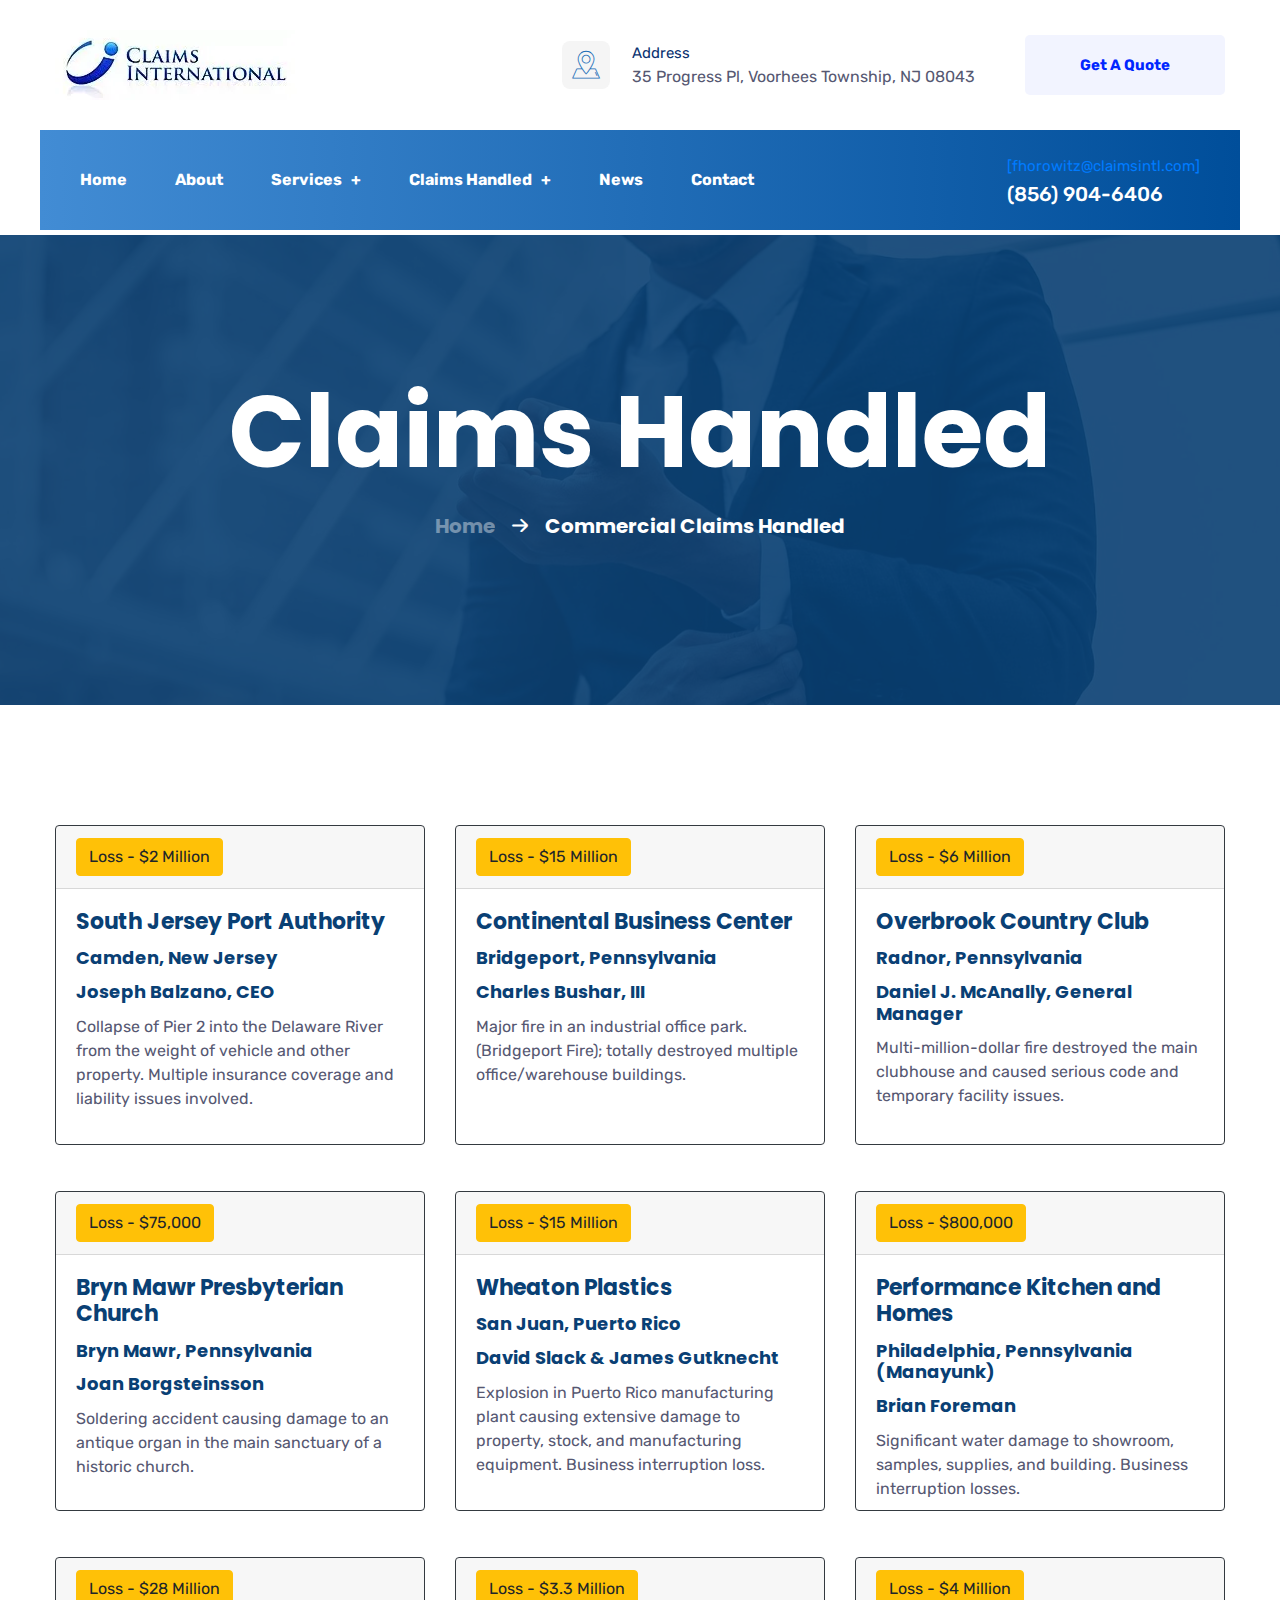
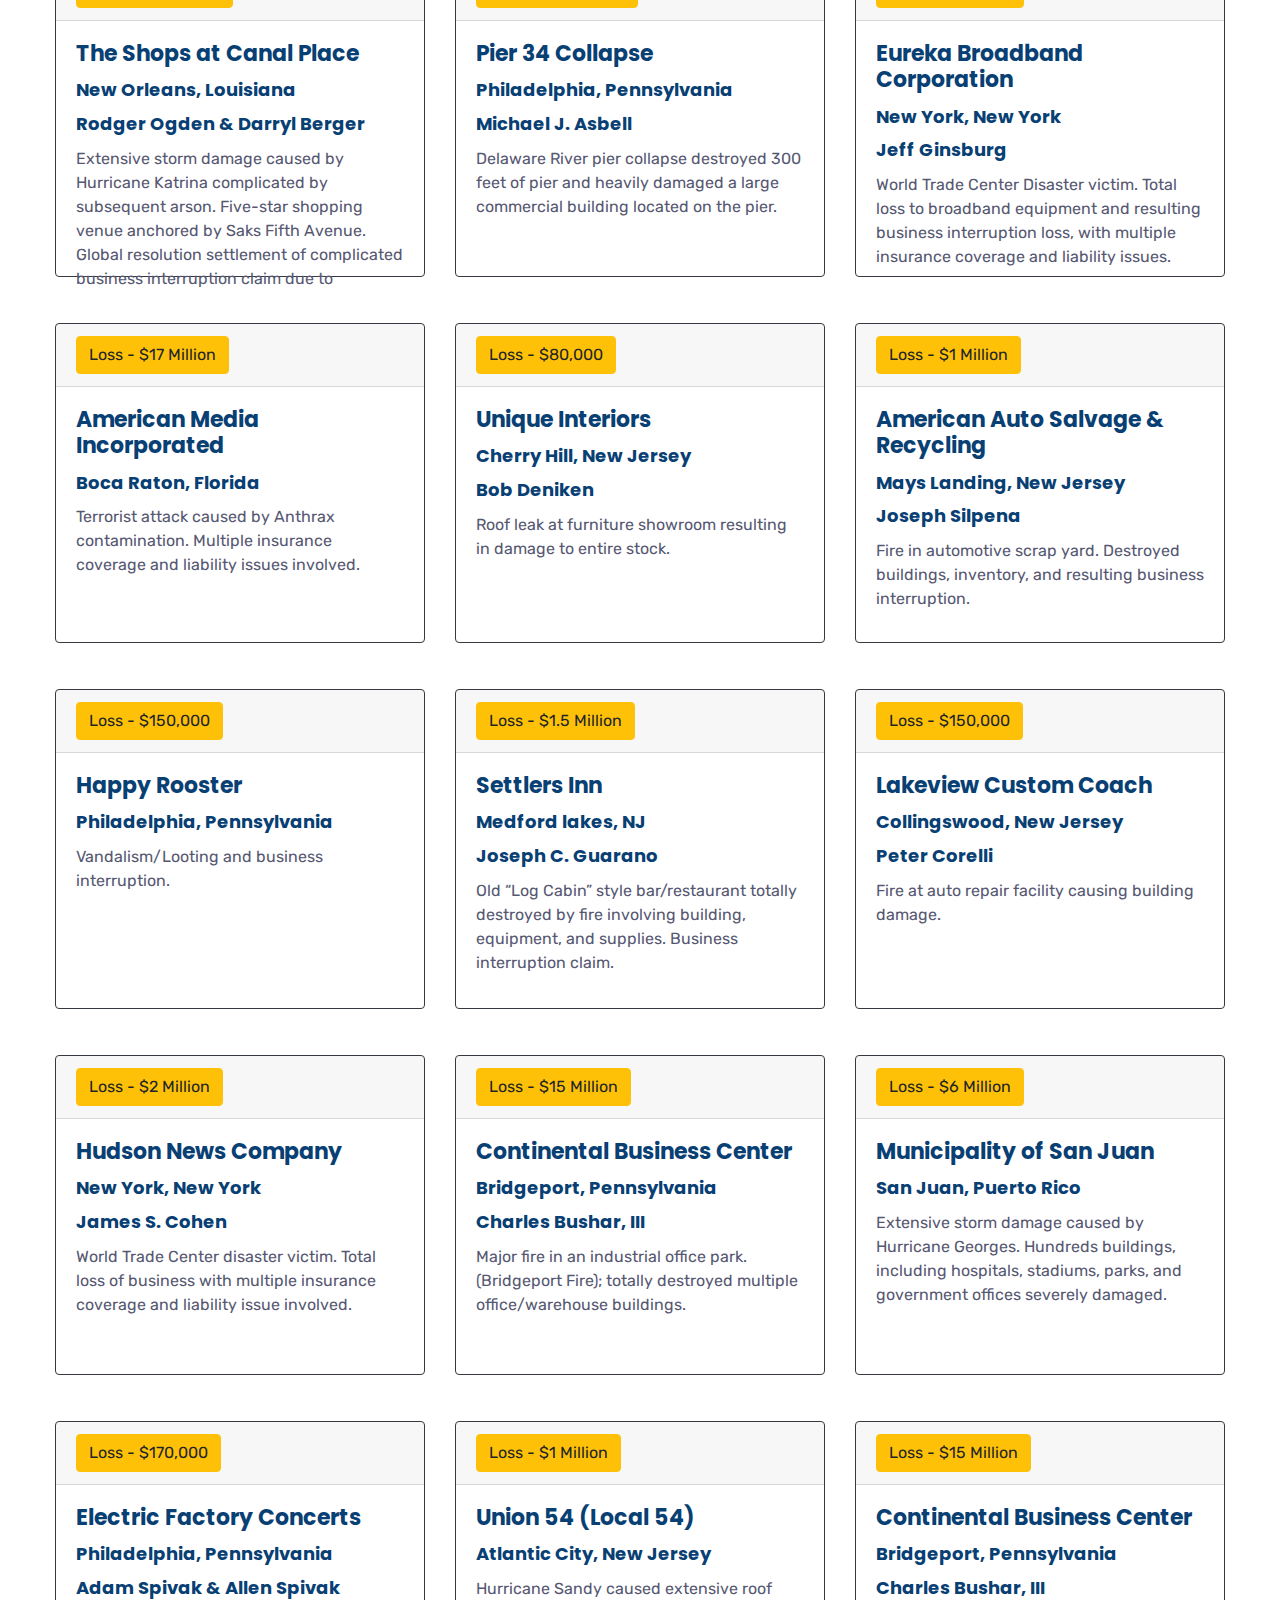
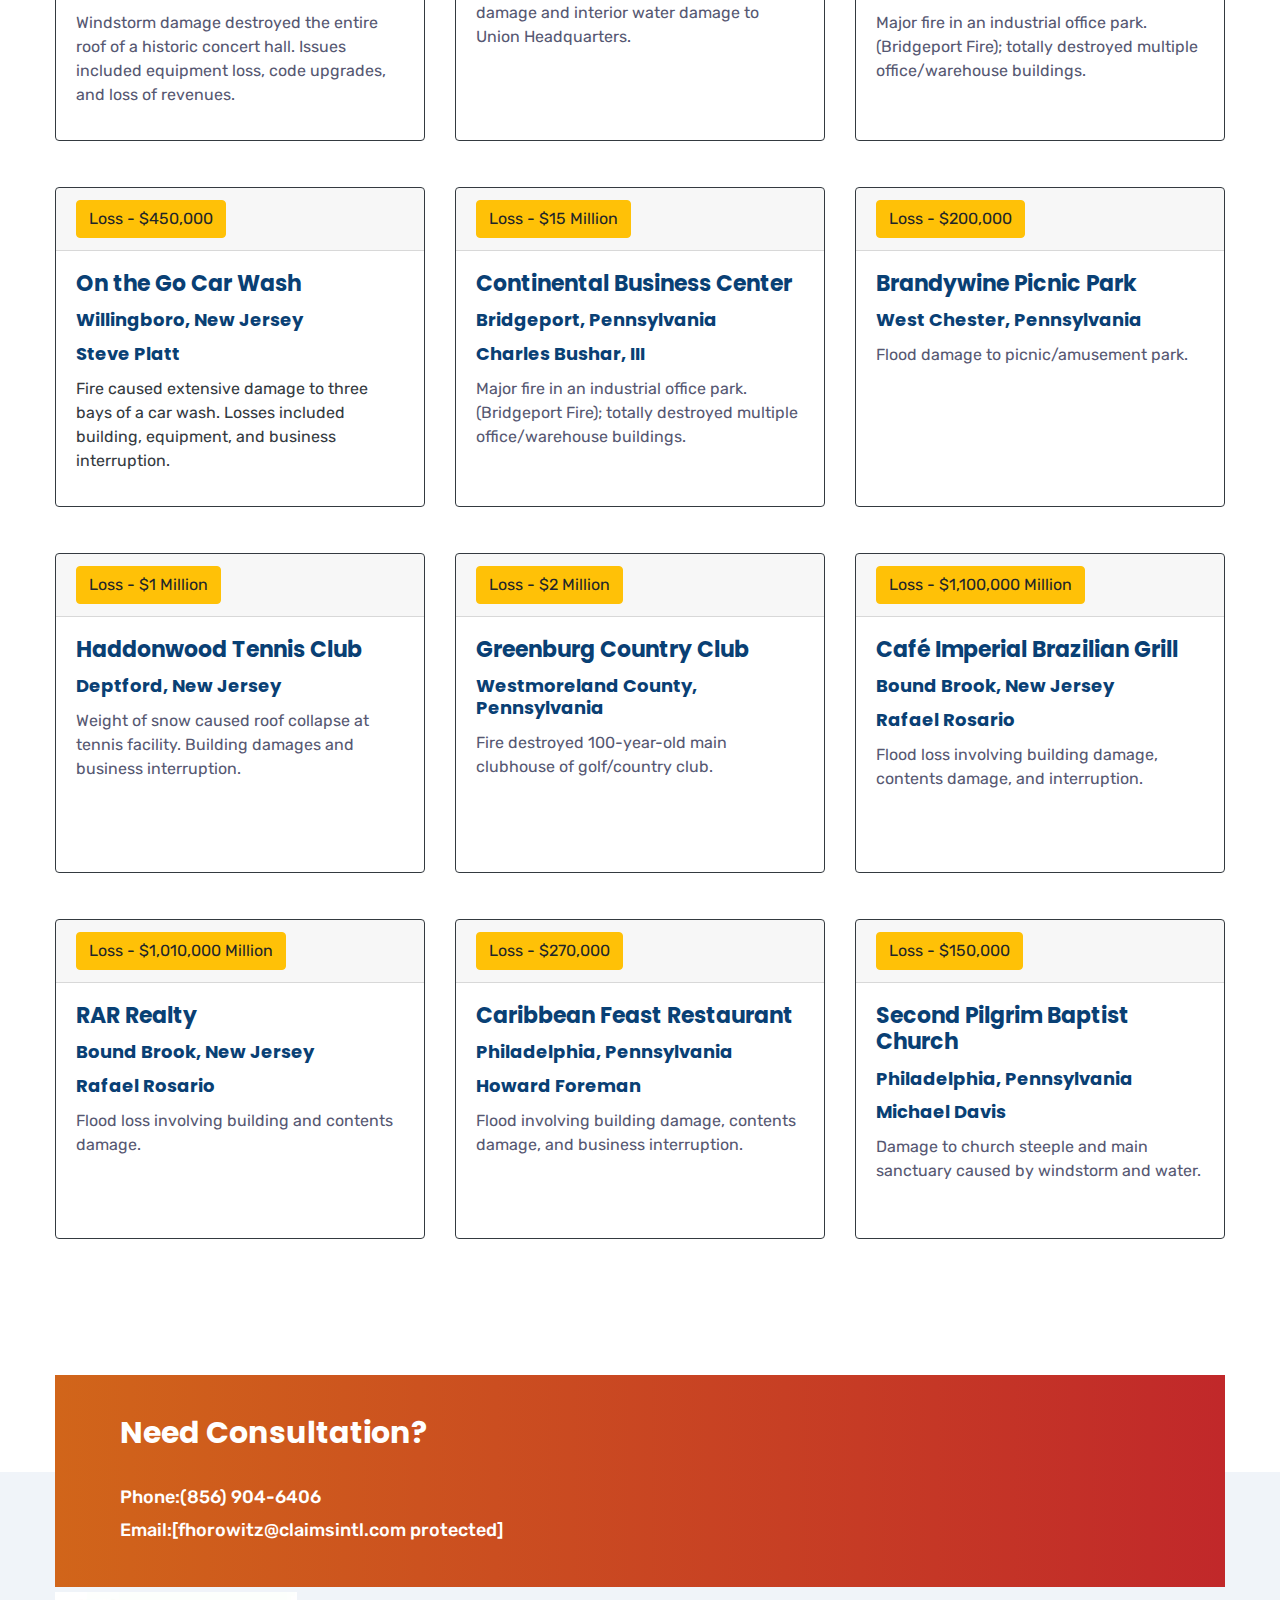
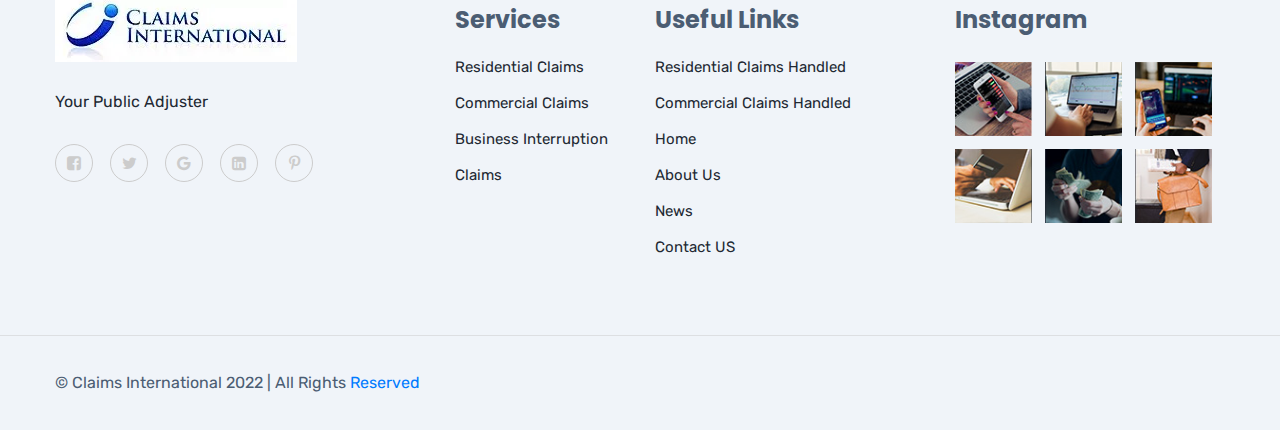
<file: commercial-claims-handled.html>
<!doctype html>
<html lang="en">

<head><!--====== Required meta tags ======-->
  <meta charset="utf-8">
  <meta http-equiv="x-ua-compatible" content="ie=edge">
  <meta name="description" content="">
  <meta name="viewport" content="width=device-width, initial-scale=1, shrink-to-fit=no"><!--====== Title ======-->
  <title>Claims International - Public Adjuster | Voorhees, NJ</title><!--====== Favicon Icon ======-->
  <link rel="shortcut icon" href="assets/images/cii-icon.ico" type="image/png"><!--====== Bootstrap css ======-->
  <link rel="stylesheet" href="assets/css/bootstrap.min.css"><!--====== Fontawesome css ======-->
  <link rel="stylesheet" href="assets/css/font-awesome.min.css"><!--====== flaticon css ======-->
  <link rel="stylesheet" href="assets/css/flaticon.css"><!--====== nice select css ======-->
  <link rel="stylesheet" href="assets/css/nice-select.css"><!--====== animate css ======-->
  <link rel="stylesheet" href="assets/css/animate.css"><!--====== Magnific Popup css ======-->
  <link rel="stylesheet" href="assets/css/magnific-popup.css"><!--====== Slick css ======-->
  <link rel="stylesheet" href="assets/css/slick.css"><!--====== Default css ======-->
  <link rel="stylesheet" href="assets/css/default.css"><!--====== Style css ======-->
  <link rel="stylesheet" href="assets/css/style.css">
</head>

<body><!--====== PRELOADER PART START ======-->
  <div id="loading">
    <div id="loading-center">
      <div id="loading-center-absolute">
        <div class="object" id="object_one"></div>
        <div class="object" id="object_two"></div>
        <div class="object" id="object_three"></div>
        <div class="object" id="object_four"></div>
      </div>
    </div>
  </div><!--====== PRELOADER PART ENDS ======--><!--====== HEADER-AREA PART START ======-->
  <header class="header-area header-2-area">
    <div class="container">
      <div class="row">
        <div class="col-lg-12">
          <div class="header-top d-flex justify-content-between align-items-center">
            <div class="header-top-logo"><a href="index.html"><img src="assets/images/Claims-International-Logo.jpg"
                  alt="logo"></a>
            </div>
            <div class="header-top-info d-flex align-items-center">
              <div class="location-item d-none d-lg-block"><i class="flaticon-location"></i><span>Address</span>
                <p>35 Progress Pl, Voorhees Township, NJ 08043</p>
              </div><a class="main-btn" href="contact.html">Get A Quote</a>
            </div>
          </div>
          <div class="navigation">
            <nav class="navbar navbar-expand-lg"><a class="navbar-brand d-none" href="index.html"><img
                  src="assets/images/Claims-International-Logo.jpg" alt="Logo"></a><!-- logo --><button
                class="navbar-toggler" type="button" data-toggle="collapse" data-target="#navbarFive"
                aria-controls="navbarFive" aria-expanded="false" aria-label="Toggle navigation"><span
                  class="toggler-icon"></span><span class="toggler-icon"></span><span
                  class="toggler-icon"></span></button><!-- navbar toggler -->
              <div class="collapse navbar-collapse sub-menu-bar" id="navbarFive">
                <ul class="navbar-nav mr-auto">
                  <li class="nav-item"><a class="page-scroll" href="index.html">Home
                  </li>
                  <li class="nav-item"><a class="page-scroll" href="about-us.html">About </a></li>
                  <li class="nav-item"><a class="page-scroll" href="#">Services <span>+</span></a>
                    <ul class="sub-menu">
                      <li><a href="residential-claims.html">Residential Claims</a></li>
                      <li><a href="commercial-claims.html">Commercial Claims</a></li>
                      <li><a href="business-interruption-claims.html">Business Interruptions Claims</a></li>
                    </ul>
                  </li>
                  <li class="nav-item"><a class="page-scroll" href="#">Claims Handled <span>+</span></a>
                    <ul class="sub-menu">
                      <li><a href="residential-claims-handled.html">Residential Claims</a></li>
                      <li><a href="commercial-claims-handled.html">Commercial Claims</a></li>
                    </ul>
                  </li>
                  <li class="nav-item"><a class="page-scroll" href="blog-grid.html">News
                  </li>
                  <li class="nav-item"><a class="page-scroll" href="contact.html">Contact</a></li>
                </ul>
              </div>
              <div class="navbar-info d-none d-sm-inline-block"><span><a href="/cdn-cgi/l/email-protection"
                    class="__cf_email__"
                    data-cfemail="0b62656d644b72647e796f64666a626525686466">[fhorowitz@claimsintl.com]</a></span>
                <h5 class="title">(856) 904-6406</h5>
              </div>
            </nav><!-- navbar -->
          </div>
        </div>
      </div>
    </div>
  </header><!--====== HEADER-AREA PART ENDS ======--><!--====== PAGE TITLE PART START ======-->
  <div class="page-title-area d-flex align-items-center bg_cover"
    style="background-image: url(assets/images/page-title-bg.jpg);">
    <div class="container">
      <div class="row">
        <div class="col-lg-12">
          <div class="page-title-content text-center">
            <h3 class="title">Claims Handled</h3>
            <nav aria-label="breadcrumb">
              <ol class="breadcrumb">
                <li class="breadcrumb-item"><a href="index.html">Home</a></li>
                <li class="breadcrumb-item active" aria-current="page">Commercial Claims Handled</li>
              </ol>
            </nav>
          </div>
        </div>
      </div>
    </div>
  </div><!--====== PAGE TITLE PART ENDS ======-->
  <!--====== PORTFOLIO PART START ======-->
  <section class="portfolio-area pb-120 pt-90">
    <div class="container">
      <div class="row justify-content-center">
        <div class="col-lg-4 col-md-6 col-sm-8">
          <div class="portfolio-item mt-30">
            <div class="card border-dark mb-3" style="max-width: 30rem; height: 20rem">
              <div class="card-header">
                <button type="button" class="btn btn-warning">Loss - $2 Million</button>
              </div>
              <div class="card-body text-dark">
                <h4 class="card-title">South Jersey Port Authority</h4>
                <h5 class="card-title">Camden, New Jersey</h5>
                <h5 class="card-title">Joseph Balzano, CEO</h5>
                <p class="card-text">Collapse of Pier 2 into the Delaware River from the weight of vehicle and other property. Multiple insurance coverage and liability issues involved.</p>
              </div>
            </div>
          </div>
        </div>
        <div class="col-lg-4 col-md-6 col-sm-8">
          <div class="portfolio-item mt-30">
            <div class="card border-dark mb-3" style="max-width: 30rem; height: 20rem">
              <div class="card-header">
                <button type="button" class="btn btn-warning">Loss - $15 Million</button>
              </div>
              <div class="card-body text-dark">
                <h4 class="card-title">Continental Business Center</h4>
                <h5 class="card-title">Bridgeport, Pennsylvania</h5>
                <h5 class="card-title">Charles Bushar, III</h5>
                <p class="card-text">Major fire in an industrial office park. (Bridgeport Fire); totally destroyed multiple office/warehouse buildings.</p>
              </div>
            </div>
          </div>
        </div>
        <div class="col-lg-4 col-md-6 col-sm-8">
          <div class="portfolio-item mt-30">
            <div class="card border-dark mb-3" style="max-width: 30rem; height: 20rem">
              <div class="card-header">
                <button type="button" class="btn btn-warning">Loss - $6 Million</button>
              </div>
              <div class="card-body text-dark">
                <h4 class="card-title">Overbrook Country Club</h4>
                <h5 class="card-title">Radnor, Pennsylvania</h5>
                <h5 class="card-title">Daniel J. McAnally, General Manager</h5>
                <p class="card-text">Multi-million-dollar fire destroyed the main clubhouse and caused serious code and temporary facility issues.</p>
              </div>
            </div>
          </div>
        </div>
        <div class="col-lg-4 col-md-6 col-sm-8">
          <div class="portfolio-item mt-30">
            <div class="card border-dark mb-3" style="max-width: 30rem; height: 20rem">
              <div class="card-header">
                <button type="button" class="btn btn-warning">Loss - $75,000</button>
              </div>
              <div class="card-body text-dark">
                <h4 class="card-title">Bryn Mawr Presbyterian Church</h4>
                <h5 class="card-title">Bryn Mawr, Pennsylvania</h5>
                <h5 class="card-title">Joan Borgsteinsson</h5>
                <p class="card-text">Soldering accident causing damage to an antique organ in the main sanctuary of a historic church.</p>
              </div>
            </div>
          </div>
        </div>
        <div class="col-lg-4 col-md-6 col-sm-8">
          <div class="portfolio-item mt-30">
            <div class="card border-dark mb-3" style="max-width: 30rem; height: 20rem">
              <div class="card-header">
                <button type="button" class="btn btn-warning">Loss - $15 Million</button>
              </div>
              <div class="card-body text-dark">
                <h4 class="card-title">Wheaton Plastics</h4>
                <h5 class="card-title">San Juan, Puerto Rico</h5>
                <h5 class="card-title">David Slack & James Gutknecht</h5>
                <p class="card-text">Explosion in Puerto Rico manufacturing plant causing extensive damage to property, stock, and manufacturing equipment. Business interruption loss.</p>
              </div>
            </div>
          </div>
        </div>
        <div class="col-lg-4 col-md-6 col-sm-8">
          <div class="portfolio-item mt-30">
            <div class="card border-dark mb-3" style="max-width: 30rem; height: 20rem">
              <div class="card-header">
                <button type="button" class="btn btn-warning">Loss - $800,000</button>
              </div>
              <div class="card-body text-dark">
                <h4 class="card-title">Performance Kitchen and Homes</h4>
                <h5 class="card-title">Philadelphia, Pennsylvania (Manayunk)</h5>
                <h5 class="card-title">Brian Foreman</h5>
                <p class="card-text">Significant water damage to showroom, samples, supplies, and building. Business interruption losses.</p>
              </div>
            </div>
          </div>
        </div>
        <div class="col-lg-4 col-md-6 col-sm-8">
          <div class="portfolio-item mt-30">
            <div class="card border-dark mb-3" style="max-width: 30rem; height: 20rem">
              <div class="card-header">
                <button type="button" class="btn btn-warning">Loss - $28 Million</button>
              </div>
              <div class="card-body text-dark">
                <h4 class="card-title">The Shops at Canal Place</h4>
                <h5 class="card-title">New Orleans, Louisiana</h5>
                <h5 class="card-title">Rodger Ogden & Darryl Berger</h5>
                <p class="card-text">Extensive storm damage caused by Hurricane Katrina complicated by subsequent arson. Five-star shopping venue anchored by Saks Fifth Avenue. Global resolution 
                  settlement of complicated business interruption claim due to interdependency of tenants’ lease agreements.</p>
              </div>
            </div>
          </div>
        </div>
        <div class="col-lg-4 col-md-6 col-sm-8">
          <div class="portfolio-item mt-30">
            <div class="card border-dark mb-3" style="max-width: 30rem; height: 20rem">
              <div class="card-header">
                <button type="button" class="btn btn-warning">Loss - $3.3 Million</button>
              </div>
              <div class="card-body text-dark">
                <h4 class="card-title">Pier 34 Collapse</h4>
                <h5 class="card-title">Philadelphia, Pennsylvania</h5>
                <h5 class="card-title">Michael J. Asbell</h5>
                <p class="card-text">Delaware River pier collapse destroyed 300 feet of pier and heavily damaged a large commercial building located on the pier.</p>
              </div>
            </div>
          </div>
        </div>
        <div class="col-lg-4 col-md-6 col-sm-8">
          <div class="portfolio-item mt-30">
            <div class="card border-dark mb-3" style="max-width: 30rem; height: 20rem">
              <div class="card-header">
                <button type="button" class="btn btn-warning">Loss - $4 Million</button>
              </div>
              <div class="card-body text-dark">
                <h4 class="card-title">Eureka Broadband Corporation</h4>
                <h5 class="card-title">New York, New York</h5>
                <h5 class="card-title">Jeff Ginsburg</h5>
                <p class="card-text">World Trade Center Disaster victim. Total loss to broadband equipment and resulting business interruption loss, with multiple insurance coverage and liability issues.</p>
              </div>
            </div>
          </div>
        </div>
        <div class="col-lg-4 col-md-6 col-sm-8">
          <div class="portfolio-item mt-30">
            <div class="card border-dark mb-3" style="max-width: 30rem; height: 20rem">
              <div class="card-header">
                <button type="button" class="btn btn-warning">Loss - $17 Million</button>
              </div>
              <div class="card-body text-dark">
                <h4 class="card-title">American Media Incorporated</h4>
                <h5 class="card-title">Boca Raton, Florida</h5>
                <p class="card-text">Terrorist attack caused by Anthrax contamination. Multiple insurance coverage and liability issues involved.</p>
              </div>
            </div>
          </div>
        </div>
        <div class="col-lg-4 col-md-6 col-sm-8">
          <div class="portfolio-item mt-30">
            <div class="card border-dark mb-3" style="max-width: 30rem; height: 20rem">
              <div class="card-header">
                <button type="button" class="btn btn-warning">Loss - $80,000</button>
              </div>
              <div class="card-body text-dark">
                <h4 class="card-title">Unique Interiors</h4>
                <h5 class="card-title">Cherry Hill, New Jersey</h5>
                <h5 class="card-title">Bob Deniken</h5>
                <p class="card-text">Roof leak at furniture showroom resulting in damage to entire stock.</p>
              </div>
            </div>
          </div>
        </div>
        <div class="col-lg-4 col-md-6 col-sm-8">
          <div class="portfolio-item mt-30">
            <div class="card border-dark mb-3" style="max-width: 30rem; height: 20rem">
              <div class="card-header">
                <button type="button" class="btn btn-warning">Loss - $1 Million</button>
              </div>
              <div class="card-body text-dark">
                <h4 class="card-title">American Auto Salvage & Recycling</h4>
                <h5 class="card-title">Mays Landing, New Jersey</h5>
                <h5 class="card-title">Joseph Silpena</h5>
                <p class="card-text">Fire in automotive scrap yard. Destroyed buildings, inventory, and resulting business interruption.</p>
              </div>
            </div>
          </div>
        </div>
        <div class="col-lg-4 col-md-6 col-sm-8">
          <div class="portfolio-item mt-30">
            <div class="card border-dark mb-3" style="max-width: 30rem; height: 20rem">
              <div class="card-header">
                <button type="button" class="btn btn-warning">Loss - $150,000</button>
              </div>
              <div class="card-body text-dark">
                <h4 class="card-title">Happy Rooster</h4>
                <h5 class="card-title">Philadelphia, Pennsylvania</h5>
                <p class="card-text">Vandalism/Looting and business interruption.</p>
              </div>
            </div>
          </div>
        </div>
        <div class="col-lg-4 col-md-6 col-sm-8">
          <div class="portfolio-item mt-30">
            <div class="card border-dark mb-3" style="max-width: 30rem; height: 20rem">
              <div class="card-header">
                <button type="button" class="btn btn-warning">Loss - $1.5 Million</button>
              </div>
              <div class="card-body text-dark">
                <h4 class="card-title">Settlers Inn</h4>
                <h5 class="card-title">Medford lakes, NJ</h5>
                <h5 class="card-title">Joseph C. Guarano</h5>
                <p class="card-text">Old “Log Cabin” style bar/restaurant totally destroyed by fire involving building, equipment, and supplies. Business interruption claim.</p>
              </div>
            </div>
          </div>
        </div>
        <div class="col-lg-4 col-md-6 col-sm-8">
          <div class="portfolio-item mt-30">
            <div class="card border-dark mb-3" style="max-width: 30rem; height: 20rem">
              <div class="card-header">
                <button type="button" class="btn btn-warning">Loss - $150,000</button>
              </div>
              <div class="card-body text-dark">
                <h4 class="card-title">Lakeview Custom Coach</h4>
                <h5 class="card-title">Collingswood, New Jersey</h5>
                <h5 class="card-title">Peter Corelli</h5>
                <p class="card-text">Fire at auto repair facility causing building damage.</p>
              </div>
            </div>
          </div>
        </div>
        <div class="col-lg-4 col-md-6 col-sm-8">
          <div class="portfolio-item mt-30">
            <div class="card border-dark mb-3" style="max-width: 30rem; height: 20rem">
              <div class="card-header">
                <button type="button" class="btn btn-warning">Loss - $2 Million</button>
              </div>
              <div class="card-body text-dark">
                <h4 class="card-title">Hudson News Company</h4>
                <h5 class="card-title">New York, New York</h5>
                <h5 class="card-title">James S. Cohen</h5>
                <p class="card-text">World Trade Center disaster victim. Total loss of business with multiple insurance coverage and liability issue involved.</p>
              </div>
            </div>
          </div>
        </div>
        <div class="col-lg-4 col-md-6 col-sm-8">
          <div class="portfolio-item mt-30">
            <div class="card border-dark mb-3" style="max-width: 30rem; height: 20rem">
              <div class="card-header">
                <button type="button" class="btn btn-warning">Loss - $15 Million</button>
              </div>
              <div class="card-body text-dark">
                <h4 class="card-title">Continental Business Center</h4>
                <h5 class="card-title">Bridgeport, Pennsylvania</h5>
                <h5 class="card-title">Charles Bushar, III</h5>
                <p class="card-text">Major fire in an industrial office park. (Bridgeport Fire); totally destroyed multiple office/warehouse buildings.</p>
              </div>
            </div>
          </div>
        </div>
        <div class="col-lg-4 col-md-6 col-sm-8">
          <div class="portfolio-item mt-30">
            <div class="card border-dark mb-3" style="max-width: 30rem; height: 20rem">
              <div class="card-header">
                <button type="button" class="btn btn-warning">Loss - $6 Million</button>
              </div>
              <div class="card-body text-dark">
                <h4 class="card-title">Municipality of San Juan</h4>
                <h5 class="card-title">San Juan, Puerto Rico</h5>
                <p class="card-text">Extensive storm damage caused by Hurricane Georges. Hundreds buildings, including hospitals, stadiums, parks, and government offices severely damaged.</p>
              </div>
            </div>
          </div>
        </div>
        <div class="col-lg-4 col-md-6 col-sm-8">
          <div class="portfolio-item mt-30">
            <div class="card border-dark mb-3" style="max-width: 30rem; height: 20rem">
              <div class="card-header">
                <button type="button" class="btn btn-warning">Loss - $170,000</button>
              </div>
              <div class="card-body text-dark">
                <h4 class="card-title">Electric Factory Concerts</h4>
                <h5 class="card-title">Philadelphia, Pennsylvania</h5>
                <h5 class="card-title">Adam Spivak & Allen Spivak</h5>
                <p class="card-text">Windstorm damage destroyed the entire roof of a historic concert hall. Issues included equipment loss, code upgrades, and loss of revenues.</p>
              </div>
            </div>
          </div>
        </div>
        <div class="col-lg-4 col-md-6 col-sm-8">
          <div class="portfolio-item mt-30">
            <div class="card border-dark mb-3" style="max-width: 30rem; height: 20rem">
              <div class="card-header">
                <button type="button" class="btn btn-warning">Loss - $1 Million</button>
              </div>
              <div class="card-body text-dark">
                <h4 class="card-title">Union 54 (Local 54)</h4>
                <h5 class="card-title">Atlantic City, New Jersey</h5>
                <p class="card-text">Hurricane Sandy caused extensive roof damage and interior water damage to Union Headquarters.</p>
              </div>
            </div>
          </div>
        </div>
        <div class="col-lg-4 col-md-6 col-sm-8">
          <div class="portfolio-item mt-30">
            <div class="card border-dark mb-3" style="max-width: 30rem; height: 20rem">
              <div class="card-header">
                <button type="button" class="btn btn-warning">Loss - $15 Million</button>
              </div>
              <div class="card-body text-dark">
                <h4 class="card-title">Continental Business Center</h4>
                <h5 class="card-title">Bridgeport, Pennsylvania</h5>
                <h5 class="card-title">Charles Bushar, III</h5>
                <p class="card-text">Major fire in an industrial office park. (Bridgeport Fire); totally destroyed multiple office/warehouse buildings.</p>
              </div>
            </div>
          </div>
        </div>
        <div class="col-lg-4 col-md-6 col-sm-8">
          <div class="portfolio-item mt-30">
            <div class="card border-dark mb-3" style="max-width: 30rem; height: 20rem">
              <div class="card-header">
                <button type="button" class="btn btn-warning">Loss - $450,000</button>
              </div>
              <div class="card-body text-dark">
                <h4 class="card-title">On the Go Car Wash</h4>
                <h5 class="card-title">Willingboro, New Jersey</h5>
                <h5 class="card-title">Steve Platt</h5>Fire caused extensive damage to three bays of a car wash. Losses included building, equipment, and business interruption.</p>
              </div>
            </div>
          </div>
        </div>
        <div class="col-lg-4 col-md-6 col-sm-8">
          <div class="portfolio-item mt-30">
            <div class="card border-dark mb-3" style="max-width: 30rem; height: 20rem">
              <div class="card-header">
                <button type="button" class="btn btn-warning">Loss - $15 Million</button>
              </div>
              <div class="card-body text-dark">
                <h4 class="card-title">Continental Business Center</h4>
                <h5 class="card-title">Bridgeport, Pennsylvania</h5>
                <h5 class="card-title">Charles Bushar, III</h5>
                <p class="card-text">Major fire in an industrial office park. (Bridgeport Fire); totally destroyed multiple office/warehouse buildings.</p>
              </div>
            </div>
          </div>
        </div>
        <div class="col-lg-4 col-md-6 col-sm-8">
          <div class="portfolio-item mt-30">
            <div class="card border-dark mb-3" style="max-width: 30rem; height: 20rem">
              <div class="card-header">
                <button type="button" class="btn btn-warning">Loss - $200,000</button>
              </div>
              <div class="card-body text-dark">
                <h4 class="card-title">Brandywine Picnic Park</h4>
                <h5 class="card-title">West Chester, Pennsylvania</h5>
                <p class="card-text">Flood damage to picnic/amusement park.</p>
              </div>
            </div>
          </div>
        </div>
        <div class="col-lg-4 col-md-6 col-sm-8">
          <div class="portfolio-item mt-30">
            <div class="card border-dark mb-3" style="max-width: 30rem; height: 20rem">
              <div class="card-header">
                <button type="button" class="btn btn-warning">Loss - $1 Million</button>
              </div>
              <div class="card-body text-dark">
                <h4 class="card-title">Haddonwood Tennis Club</h4>
                <h5 class="card-title">Deptford, New Jersey</h5>
                <p class="card-text">Weight of snow caused roof collapse at tennis facility. Building damages and business interruption.</p>
              </div>
            </div>
          </div>
        </div>
        <div class="col-lg-4 col-md-6 col-sm-8">
          <div class="portfolio-item mt-30">
            <div class="card border-dark mb-3" style="max-width: 30rem; height: 20rem">
              <div class="card-header">
                <button type="button" class="btn btn-warning">Loss - $2 Million</button>
              </div>
              <div class="card-body text-dark">
                <h4 class="card-title">Greenburg Country Club</h4>
                <h5 class="card-title">Westmoreland County, Pennsylvania</h5>
                <p class="card-text">Fire destroyed 100-year-old main clubhouse of golf/country club.</p>
              </div>
            </div>
          </div>
        </div>
        <div class="col-lg-4 col-md-6 col-sm-8">
          <div class="portfolio-item mt-30">
            <div class="card border-dark mb-3" style="max-width: 30rem; height: 20rem">
              <div class="card-header">
                <button type="button" class="btn btn-warning">Loss - $1,100,000 Million</button>
              </div>
              <div class="card-body text-dark">
                <h4 class="card-title">Café Imperial Brazilian Grill</h4>
                <h5 class="card-title">Bound Brook, New Jersey</h5>
                <h5 class="card-title">Rafael Rosario</h5>
                <p class="card-text">Flood loss involving building damage, contents damage, and interruption.</p>
              </div>
            </div>
          </div>
        </div>
        <div class="col-lg-4 col-md-6 col-sm-8">
          <div class="portfolio-item mt-30">
            <div class="card border-dark mb-3" style="max-width: 30rem; height: 20rem">
              <div class="card-header">
                <button type="button" class="btn btn-warning">Loss - $1,010,000 Million</button>
              </div>
              <div class="card-body text-dark">
                <h4 class="card-title">RAR Realty</h4>
                <h5 class="card-title">Bound Brook, New Jersey</h5>
                <h5 class="card-title">Rafael Rosario</h5>
                <p class="card-text">Flood loss involving building and contents damage.</p>
              </div>
            </div>
          </div>
        </div>
        <div class="col-lg-4 col-md-6 col-sm-8">
          <div class="portfolio-item mt-30">
            <div class="card border-dark mb-3" style="max-width: 30rem; height: 20rem">
              <div class="card-header">
                <button type="button" class="btn btn-warning">Loss - $270,000</button>
              </div>
              <div class="card-body text-dark">
                <h4 class="card-title">Caribbean Feast Restaurant</h4>
                <h5 class="card-title">Philadelphia, Pennsylvania</h5>
                <h5 class="card-title">Howard Foreman</h5>
                <p class="card-text">Flood involving building damage, contents damage, and business interruption.</p>
              </div>
            </div>
          </div>
        </div>
        <div class="col-lg-4 col-md-6 col-sm-8">
          <div class="portfolio-item mt-30">
            <div class="card border-dark mb-3" style="max-width: 30rem; height: 20rem">
              <div class="card-header">
                <button type="button" class="btn btn-warning">Loss - $150,000</button>
              </div>
              <div class="card-body text-dark">
                <h4 class="card-title">Second Pilgrim Baptist Church</h4>
                <h5 class="card-title">Philadelphia, Pennsylvania</h5>
                <h5 class="card-title">Michael Davis</h5>
                <p class="card-text">Damage to church steeple and main sanctuary caused by windstorm and water.</p>
              </div>
            </div>
          </div>
        </div>
      </div>
    </div>
  </section><!--====== PORTFOLIO PART ENDS ======-->
  <!--====== CONSULTATION PART START ======-->
  <div class="subscribe-area">
    <div class="container">
      <div class="row">
        <div class="col-lg-12">
          <div class="subscribe-box">
            <div class="row align-items-center">
              <div class="col-lg-6">
                <div class="subscribe-info pl-65">
                  <h3 class="title">Need Consultation?</h3>
                  <ul>
                    <li><a href="tel:+84935815989">Phone:(856) 904-6406</a></li>
                    <li><a href="/cdn-cgi/l/email-protection#2c4e435e49544342404542496c414d4540024f4341">Email:<span
                          class="__cf_email__"
                          data-cfemail="04666b76617c6b6a686d6a614469656d682a676b69">[fhorowitz@claimsintl.com&#160;protected]</span></a>
                    </li>
                  </ul>
                </div>
              </div>
            </div>
          </div>
        </div>
      </div>
    </div>
  </div><!--====== CONSULTATION PART ENDS ======--><!--====== FOOTER PART START ======-->
  <footer class="footer-area footer-2-area">
    <div class="container">
      <div class="row">
        <div class="col-lg-4 col-md-6 col-sm-10">
          <div class="footer-content mt-30"><a href="index.html"><img src="assets/images/Claims-International-Logo.jpg"
                alt="logo"></a>
            <p>Your Public Adjuster </p>
            <ul>
              <li><a href="#"><i class="fa fa-facebook-square"></i></a></li>
              <li><a href="#"><i class="fa fa-twitter"></i></a></li>
              <li><a href="#"><i class="fa fa-google"></i></a></li>
              <li><a href="#"><i class="fa fa-linkedin-square"></i></a></li>
              <li><a href="#"><i class="fa fa-pinterest-p"></i></a></li>
            </ul>
          </div>
        </div>
        <div class="col-lg-2 col-md-6 col-sm-6">
          <div class="footer-list mt-30">
            <h3 class="title">Services</h3>
            <ul>
              <li><a href="residential-claims.html">Residential Claims</a></li>
              <li><a href="commercial-claims.html">Commercial Claims</a></li>
              <li><a href="business-interruption-claims.html">Business Interruption Claims</a></li>
            </ul>
          </div>
        </div>
        <div class="col-lg-3 col-md-6 col-sm-6">
          <div class="footer-list item-2 mt-30 pl-45">
            <h3 class="title">Useful Links</h3>
            <ul>
              <li><a href="residential-claims-handled.html">Residential Claims Handled</a></li>
              <li><a href="commercial-claims-handled.html">Commercial Claims Handled</a></li>
              <li><a href="index.html">Home</a></li>
              <li><a href="about-us.html">About Us</a></li>
              <li><a href="blog-grid.html">News</a></li>
              <li><a href="contact.html">Contact US</a></li>
            </ul>
          </div>
        </div>
        <div class="col-lg-3 col-md-6">
          <div class="footer-instagram mt-30">
            <h3 class="title">Instagram</h3>
            <ul>
              <li><a href="#"><img src="assets/images/ins-1.jpg" alt=""></a></li>
              <li><a href="#"><img src="assets/images/ins-2.jpg" alt=""></a></li>
              <li><a href="#"><img src="assets/images/ins-3.jpg" alt=""></a></li>
            </ul>
            <ul>
              <li><a href="#"><img src="assets/images/ins-4.jpg" alt=""></a></li>
              <li><a href="#"><img src="assets/images/ins-5.jpg" alt=""></a></li>
              <li><a href="#"><img src="assets/images/ins-6.jpg" alt=""></a></li>
            </ul>
          </div>
        </div>
      </div>
    </div>
    <div class="footer-copyright">
      <div class="container">
        <div class="row">
          <div class="col-lg-12">
            <div class="footer-copyright-item">
              <p>© Claims International 2022 | All Rights <a href="http://www.claimsintl.com/">Reserved</a></p>
            </div>
          </div>
        </div>
      </div>
    </div>
  </footer><!--====== FOOTER PART ENDS ======--><!--====== GO TO TOP PART START ======-->
  <div class="go-top-area go-top-2-area">
    <div class="go-top-wrap go-top-2-wrap">
      <div class="go-top-btn-wrap">
        <div class="go-top go-top-btn"><i class="fa fa-angle-double-up"></i><i class="fa fa-angle-double-up"></i></div>
      </div>
    </div>
  </div><!--====== GO TO TOP PART ENDS ======--><!--====== jquery js ======-->
  <script src="assets/js/vendor/modernizr-3.6.0.min.js"></script>
  <script src="assets/js/vendor/jquery-1.12.4.min.js"></script><!--====== Bootstrap js ======-->
  <script src="assets/js/bootstrap.min.js"></script>
  <script src="assets/js/popper.min.js"></script><!--====== Slick js ======-->
  <script src="assets/js/slick.min.js"></script><!--====== Isotope js ======-->
  <script src="assets/js/isotope.pkgd.min.js"></script><!--====== nice select js ======-->
  <script src="assets/js/jquery.nice-select.min.js"></script><!--====== counterup js ======-->
  <script src="assets/js/jquery.counterup.min.js"></script><!--====== circle progress js ======-->
  <script src="assets/js/circle-progress.min.js"></script><!--====== waypoints js ======-->
  <script src="assets/js/waypoints.min.js"></script><!--====== wow js ======-->
  <script src="assets/js/wow.min.js"></script><!--====== Images Loaded js ======-->
  <script src="assets/js/imagesloaded.pkgd.min.js"></script><!--====== Magnific Popup js ======-->
  <script src="assets/js/jquery.magnific-popup.min.js"></script><!--====== Main js ======-->
  <script src="assets/js/main.js"></script>
</body>

</html>
</file>
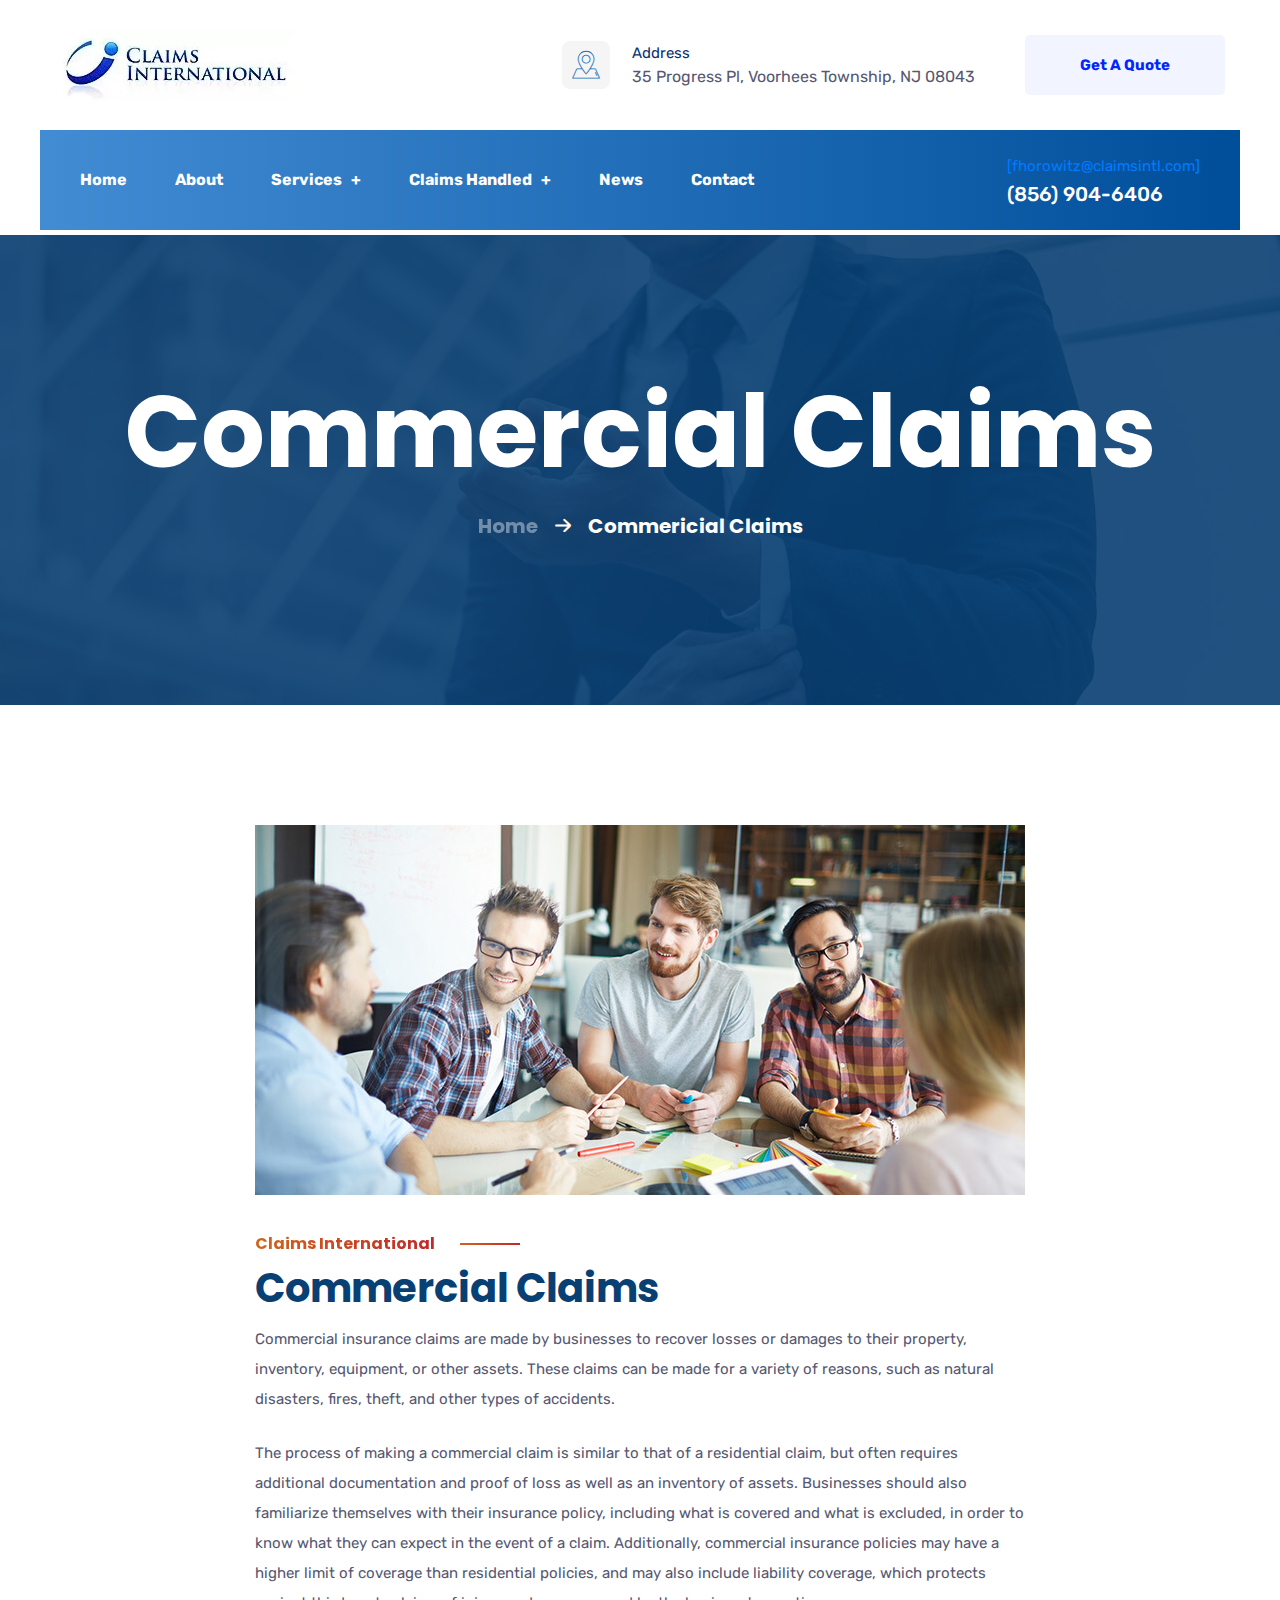
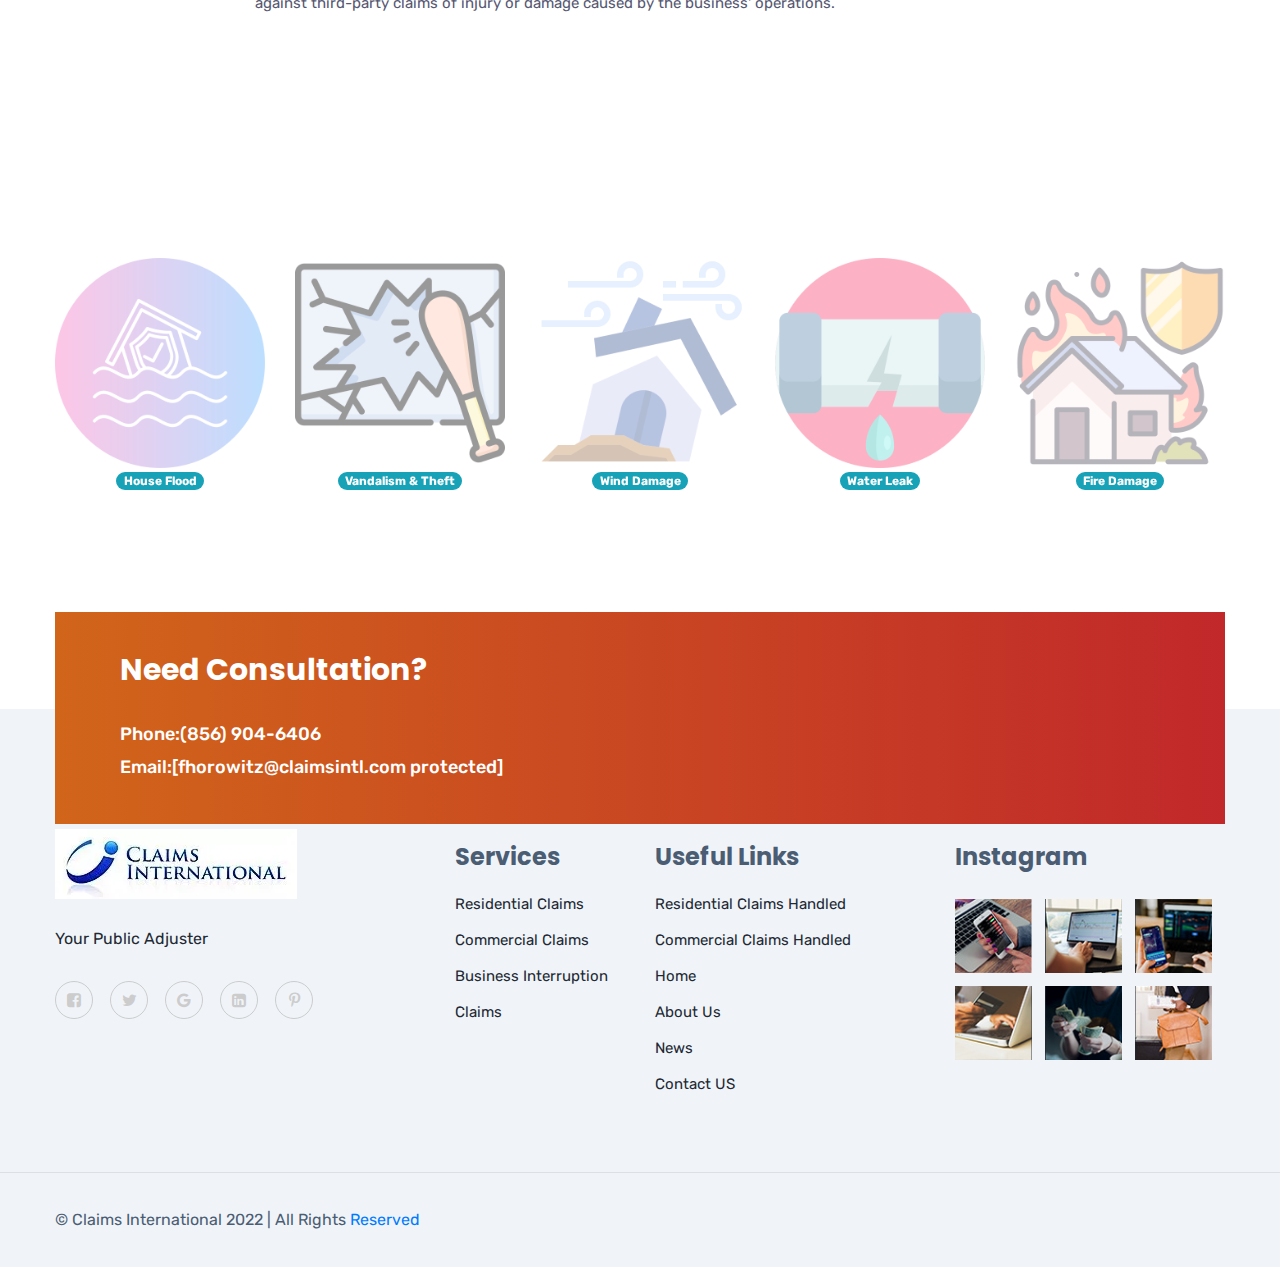
<file: commercial-claims.html>
<!doctype html>
<html lang="en">

<head><!--====== Required meta tags ======-->
  <meta charset="utf-8">
  <meta http-equiv="x-ua-compatible" content="ie=edge">
  <meta charset="utf-8">
  <meta http-equiv="x-ua-compatible" content="ie=edge">
  <meta name="viewport" content="width=device-width, initial-scale=1, shrink-to-fit=no">
  <meta name="keywords" content="public adjuster, public adjuster near me, public adjuster in New Jersey, public adjuster in Pennsylvania, insurance adjusters near me, public claims adjusters"/>
  <meta name="description" content="Claims International in Voorhees, NJ, is a public adjuster to help you with your insurance claims. Call 856-904-6406 today."/>
  <title>Claims International - Public Adjuster | Voorhees, NJ</title><!--====== Favicon Icon ======-->
  <link rel="shortcut icon" href="assets/images/cii-icon.ico" type="image/png"><!--====== Bootstrap css ======-->
  <link rel="stylesheet" href="assets/css/bootstrap.min.css"><!--====== Fontawesome css ======-->
  <link rel="stylesheet" href="assets/css/font-awesome.min.css"><!--====== flaticon css ======-->
  <link rel="stylesheet" href="assets/css/flaticon.css"><!--====== nice select css ======-->
  <link rel="stylesheet" href="assets/css/nice-select.css"><!--====== animate css ======-->
  <link rel="stylesheet" href="assets/css/animate.css"><!--====== Magnific Popup css ======-->
  <link rel="stylesheet" href="assets/css/magnific-popup.css"><!--====== Slick css ======-->
  <link rel="stylesheet" href="assets/css/slick.css"><!--====== Default css ======-->
  <link rel="stylesheet" href="assets/css/default.css"><!--====== Style css ======-->
  <link rel="stylesheet" href="assets/css/style.css">
</head>

<body><!--====== PRELOADER PART START ======-->
  <div id="loading">
    <div id="loading-center">
      <div id="loading-center-absolute">
        <div class="object" id="object_one"></div>
        <div class="object" id="object_two"></div>
        <div class="object" id="object_three"></div>
        <div class="object" id="object_four"></div>
      </div>
    </div>
  </div><!--====== PRELOADER PART ENDS ======--><!--====== HEADER-AREA PART START ======-->
  <header class="header-area header-2-area">
    <div class="container">
        <div class="row">
            <div class="col-lg-12">
                <div class="header-top d-flex justify-content-between align-items-center">
                    <div class="header-top-logo"><a href="index.html"><img src="assets/images/Claims-International-Logo.jpg" alt="logo"></a>
                    </div>
                    <div class="header-top-info d-flex align-items-center">
                        <div class="location-item d-none d-lg-block"><i
                                class="flaticon-location"></i><span>Address</span>
                            <p>35 Progress Pl, Voorhees Township, NJ 08043</p>
                        </div><a class="main-btn" href="contact.html">Get A Quote</a>
                    </div>
                </div>
                <div class="navigation">
                    <nav class="navbar navbar-expand-lg"><a class="navbar-brand d-none" href="index.html"><img
                                src="assets/images/Claims-International-Logo.jpg" alt="Logo"></a><!-- logo --><button
                            class="navbar-toggler" type="button" data-toggle="collapse" data-target="#navbarFive"
                            aria-controls="navbarFive" aria-expanded="false" aria-label="Toggle navigation"><span
                                class="toggler-icon"></span><span class="toggler-icon"></span><span
                                class="toggler-icon"></span></button><!-- navbar toggler -->
                        <div class="collapse navbar-collapse sub-menu-bar" id="navbarFive">
                            <ul class="navbar-nav mr-auto">
                                <li class="nav-item"><a class="page-scroll" href="index.html">Home
                                </li>
                                <li class="nav-item"><a class="page-scroll" href="about-us.html">About </a></li>
                                <li class="nav-item"><a class="page-scroll" href="#">Services <span>+</span></a>
                                    <ul class="sub-menu">
                                        <li><a href="residential-claims.html">Residential Claims</a></li>
                                        <li><a href="commercial-claims.html">Commercial Claims</a></li>
                                        <li><a href="business-interruption-claims.html">Business Interruptions Claims</a></li>
                                    </ul>
                                </li>
                                <li class="nav-item"><a class="page-scroll" href="#">Claims Handled <span>+</span></a>
                                  <ul class="sub-menu">
                                    <li><a href="residential-claims-handled.html">Residential Claims</a></li>
                                    <li><a href="commercial-claims-handled.html">Commercial Claims</a></li>
                                  </ul>
                                </li>
                                <li class="nav-item"><a class="page-scroll" href="blog-grid.html">News
                                </li>
                                <li class="nav-item"><a class="page-scroll" href="contact.html">Contact</a></li>
                            </ul>
                        </div>
                        <div class="navbar-info d-none d-sm-inline-block"><span><a
                                    href="/cdn-cgi/l/email-protection" class="__cf_email__"
                                    data-cfemail="0b62656d644b72647e796f64666a626525686466">[fhorowitz@claimsintl.com]</a></span>
                            <h5 class="title">(856) 904-6406</h5>
                        </div>
                    </nav><!-- navbar -->
                </div>
            </div>
        </div>
    </div>
</header><!--====== HEADER-AREA PART ENDS ======--><!--====== PAGE TITLE PART START ======-->
  <div class="page-title-area d-flex align-items-center bg_cover"
    style="background-image: url(assets/images/page-title-bg.jpg);">
    <div class="container">
      <div class="row">
        <div class="col-lg-12">
          <div class="page-title-content text-center">
            <h3 class="title">Commercial Claims</h3>
            <nav aria-label="breadcrumb">
              <ol class="breadcrumb">
                <li class="breadcrumb-item"><a href="index.html">Home</a></li>
                <li class="breadcrumb-item active" aria-current="page">Commericial Claims</li>
              </ol>
            </nav>
          </div>
        </div>
      </div>
    </div>
  </div><!--====== PAGE TITLE PART ENDS ======--><!--====== SERVICES DETAILS PART START ======-->
  <section class="services-details-area pt-90 pb-120">
    <div class="container">
      <div class="row justify-content-center">
          <div class="col-lg-8 order-lg-2 order-1">
            <div class="services-details-content mt-30">
              <div class="services-details-thumb"><img src="assets/images/service-details-thumb.jpg" alt=""><span>Claims
                  International</span>
                <h3 class="title">Commercial Claims</h3>
                <p>Commercial insurance claims are made by businesses to recover losses or damages to their property, 
                  inventory, equipment, or other assets. These claims can be made for a variety of reasons, 
                  such as natural disasters, fires, theft, and other types of accidents. 
                </p>
                <br>
                <p>The process of making a commercial claim is similar to that of a residential claim, but often 
                  requires additional documentation and proof of loss as well as an inventory of assets.
                  Businesses should also familiarize themselves with their insurance policy, including what is 
                  covered and what is excluded, in order to know what they can expect in the event of a claim. 
                  Additionally, commercial insurance policies may have a higher limit of coverage than residential policies, 
                  and may also include liability coverage, which protects against third-party claims of injury or damage caused 
                  by the business' operations.</p>
              </div>
            </div>
          </div>
        </div>
        </div>
      </div>
    </div>
  </section><!--====== SERVICES DETAILS PART ENDS ======-->
  <!--====== TYPES OF DAMAGES START ======-->
  <div class="brand-area pt-120">
    <div class="container">
        <div class="row brand-active">
            <div class="col-lg-3">
                <div class="brand-item text-center"><a href="#"><img src="assets/images/flooded-house.png"
                            alt="brand"><span class="badge badge-pill badge-info">House Flood</span></a></div>
            </div>
            <div class="col-lg-3">
                <div class="brand-item text-center"><a href="#"><img src="assets/images/vandalism.png"
                            alt="brand"><span class="badge badge-pill badge-info">Vandalism & Theft</span></a></div>
            </div>
            <div class="col-lg-3">
                <div class="brand-item text-center"><a href="#"><img src="assets/images/wind-damage.png"
                            alt="brand"><span class="badge badge-pill badge-info">Wind Damage</span></a></div>
            </div>
            <div class="col-lg-3">
                <div class="brand-item text-center"><a href="#"><img src="assets/images/leak.png"
                            alt="brand"><span class="badge badge-pill badge-info">Water Leak</span></a></div>
            </div>
            <div class="col-lg-3">
                <div class="brand-item text-center"><a href="#"><img src="assets/images/fire-damage.png"
                            alt="brand"><span class="badge badge-pill badge-info">Fire Damage</span></a></div>
            </div>
            <div class="col-lg-3">
                <div class="brand-item text-center"><a href="#"><img src="assets/images/equipment-damage.png"
                            alt="brand"><span class="badge badge-pill badge-info">Equipment Damage</span></a></div>
            </div>
        </div>
    </div>
</div><!--====== TYPES OF DAMAGES ENDS ======-->
  <!--====== CONSULTATION PART START ======-->
  <div class="subscribe-area">
    <div class="container">
        <div class="row">
            <div class="col-lg-12">
                <div class="subscribe-box">
                    <div class="row align-items-center">
                        <div class="col-lg-6">
                            <div class="subscribe-info pl-65">
                                <h3 class="title">Need Consultation?</h3>
                                <ul>
                                    <li><a href="tel:+84935815989">Phone:(856) 904-6406</a></li>
                                    <li><a
                                            href="/cdn-cgi/l/email-protection#2c4e435e49544342404542496c414d4540024f4341">Email:<span
                                                class="__cf_email__"
                                                data-cfemail="04666b76617c6b6a686d6a614469656d682a676b69">[fhorowitz@claimsintl.com&#160;protected]</span></a>
                                    </li>
                                </ul>
                            </div>
                        </div>
                    </div>
                </div>
            </div>
        </div>
    </div>
</div><!--====== CONSULTATION PART ENDS ======-->
  <!--====== FOOTER PART START ======-->
  <footer class="footer-area footer-2-area">
    <div class="container">
        <div class="row">
            <div class="col-lg-4 col-md-6 col-sm-10">
                <div class="footer-content mt-30"><a href="index.html"><img src="assets/images/Claims-International-Logo.jpg"
                            alt="logo"></a>
                    <p>Your Public Adjuster </p>
                    <ul>
                        <li><a href="#"><i class="fa fa-facebook-square"></i></a></li>
                        <li><a href="#"><i class="fa fa-twitter"></i></a></li>
                        <li><a href="#"><i class="fa fa-google"></i></a></li>
                        <li><a href="#"><i class="fa fa-linkedin-square"></i></a></li>
                        <li><a href="#"><i class="fa fa-pinterest-p"></i></a></li>
                    </ul>
                </div>
            </div>
            <div class="col-lg-2 col-md-6 col-sm-6">
                <div class="footer-list mt-30">
                    <h3 class="title">Services</h3>
                    <ul>
                        <li><a href="residential-claims.html">Residential Claims</a></li>
                        <li><a href="commercial-claims.html">Commercial Claims</a></li>
                        <li><a href="business-interruption-claims.html">Business Interruption Claims</a></li>
                    </ul>
                </div>
            </div>
            <div class="col-lg-3 col-md-6 col-sm-6">
                <div class="footer-list item-2 mt-30 pl-45">
                    <h3 class="title">Useful Links</h3>
                    <ul>
                      <li><a href="residential-claims-handled.html">Residential Claims Handled</a></li>
                      <li><a href="commercial-claims-handled.html">Commercial Claims Handled</a></li>
                      <li><a href="index.html">Home</a></li>
                      <li><a href="about-us.html">About Us</a></li>
                      <li><a href="blog-grid.html">News</a></li>
                      <li><a href="contact.html">Contact US</a></li>
                    </ul>
                </div>
            </div>
            <div class="col-lg-3 col-md-6">
                <div class="footer-instagram mt-30">
                    <h3 class="title">Instagram</h3>
                    <ul>
                        <li><a href="#"><img src="assets/images/ins-1.jpg" alt=""></a></li>
                        <li><a href="#"><img src="assets/images/ins-2.jpg" alt=""></a></li>
                        <li><a href="#"><img src="assets/images/ins-3.jpg" alt=""></a></li>
                    </ul>
                    <ul>
                        <li><a href="#"><img src="assets/images/ins-4.jpg" alt=""></a></li>
                        <li><a href="#"><img src="assets/images/ins-5.jpg" alt=""></a></li>
                        <li><a href="#"><img src="assets/images/ins-6.jpg" alt=""></a></li>
                    </ul>
                </div>
            </div>
        </div>
    </div>
    <div class="footer-copyright">
        <div class="container">
            <div class="row">
                <div class="col-lg-12">
                    <div class="footer-copyright-item">
                        <p>© Claims International 2022 | All Rights <a href="http://www.claimsintl.com/">Reserved</a></p>
                    </div>
                </div>
            </div>
        </div>
    </div>
</footer><!--====== FOOTER PART ENDS ======--><!--====== GO TO TOP PART START ======-->
  <div class="go-top-area go-top-2-area">
    <div class="go-top-wrap go-top-2-wrap">
        <div class="go-top-btn-wrap">
            <div class="go-top go-top-btn"><i class="fa fa-angle-double-up"></i><i
                    class="fa fa-angle-double-up"></i></div>
        </div>
    </div>
</div><!--====== GO TO TOP PART ENDS ======--><!--====== jquery js ======-->
  <script src="assets/js/vendor/modernizr-3.6.0.min.js"></script>
  <script src="assets/js/vendor/jquery-1.12.4.min.js"></script><!--====== Bootstrap js ======-->
  <script src="assets/js/bootstrap.min.js"></script>
  <script src="assets/js/popper.min.js"></script><!--====== Slick js ======-->
  <script src="assets/js/slick.min.js"></script><!--====== Isotope js ======-->
  <script src="assets/js/isotope.pkgd.min.js"></script><!--====== nice select js ======-->
  <script src="assets/js/jquery.nice-select.min.js"></script><!--====== counterup js ======-->
  <script src="assets/js/jquery.counterup.min.js"></script><!--====== circle progress js ======-->
  <script src="assets/js/circle-progress.min.js"></script><!--====== waypoints js ======-->
  <script src="assets/js/waypoints.min.js"></script><!--====== wow js ======-->
  <script src="assets/js/wow.min.js"></script><!--====== Images Loaded js ======-->
  <script src="assets/js/imagesloaded.pkgd.min.js"></script><!--====== Magnific Popup js ======-->
  <script src="assets/js/jquery.magnific-popup.min.js"></script><!--====== Main js ======-->
  <script src="assets/js/main.js"></script>
</body>

</html>
</file>
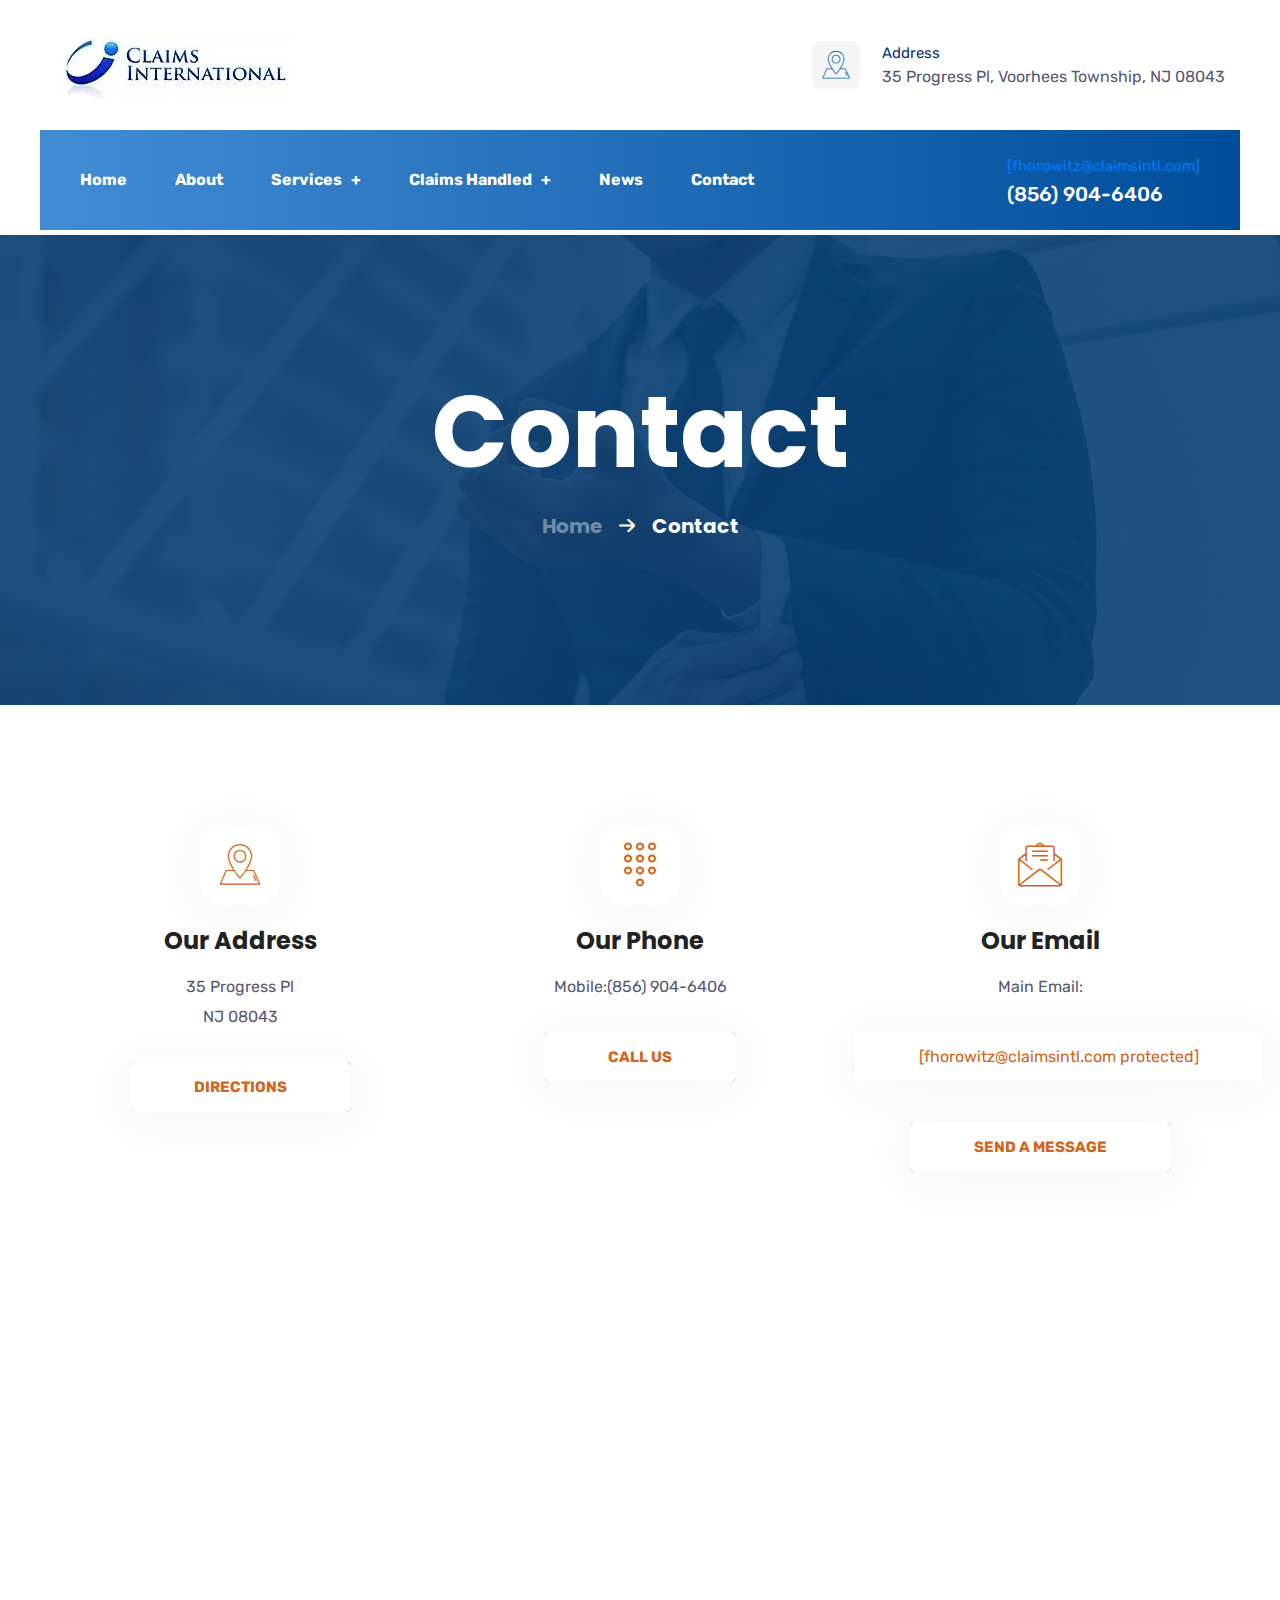
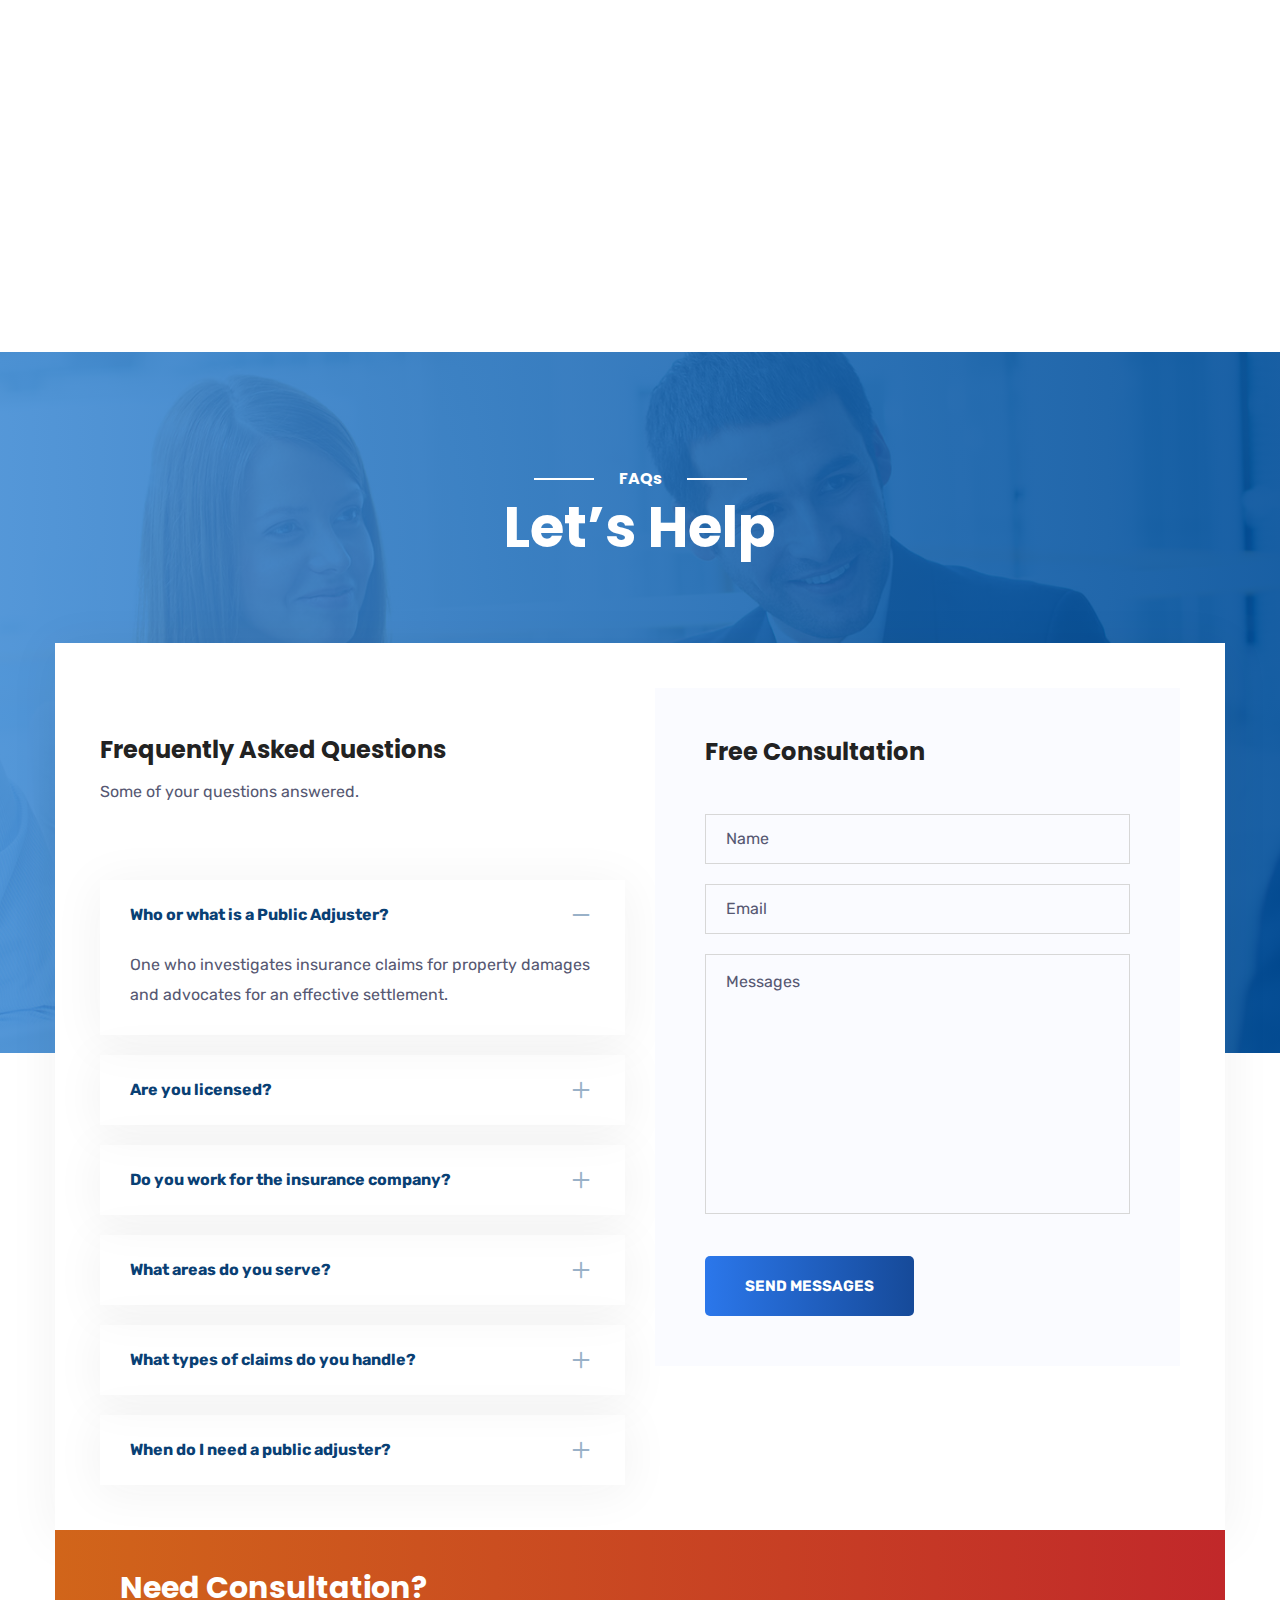
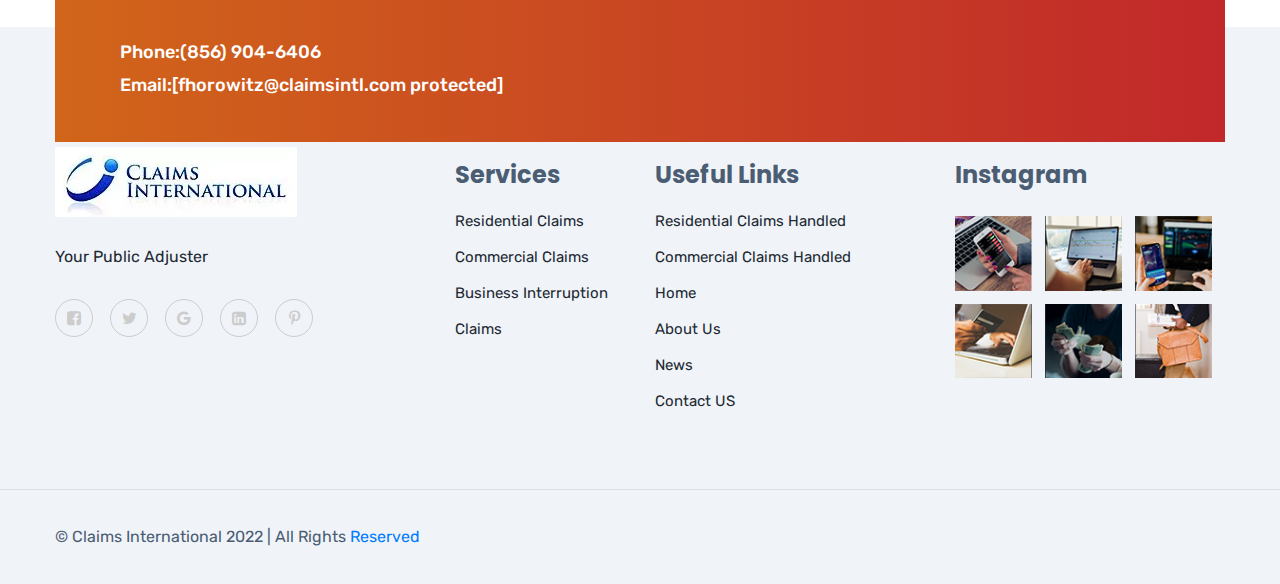
<file: contact.html>
<!doctype html>
<html lang="en">

<head><!--====== Required meta tags ======-->
  <meta charset="utf-8">
  <meta http-equiv="x-ua-compatible" content="ie=edge">
  <meta charset="utf-8">
  <meta http-equiv="x-ua-compatible" content="ie=edge">
  <meta name="viewport" content="width=device-width, initial-scale=1, shrink-to-fit=no">
  <meta name="keywords" content="public adjuster, public adjuster near me, public adjuster in New Jersey, public adjuster in Pennsylvania, insurance adjusters near me, public claims adjusters"/>
  <meta name="description" content="Claims International in Voorhees, NJ, is a public adjuster to help you with your insurance claims. Call 856-904-6406 today."/>
  <title>Claims International - Public Adjuster | Voorhees, NJ</title><!--====== Favicon Icon ======-->
  <link rel="shortcut icon" href="assets/images/cii-icon.ico" type="image/png"><!--====== Bootstrap css ======-->
  <link rel="stylesheet" href="assets/css/bootstrap.min.css"><!--====== Fontawesome css ======-->
  <link rel="stylesheet" href="assets/css/font-awesome.min.css"><!--====== flaticon css ======-->
  <link rel="stylesheet" href="assets/css/flaticon.css"><!--====== nice select css ======-->
  <link rel="stylesheet" href="assets/css/nice-select.css"><!--====== animate css ======-->
  <link rel="stylesheet" href="assets/css/animate.css"><!--====== Magnific Popup css ======-->
  <link rel="stylesheet" href="assets/css/magnific-popup.css"><!--====== Slick css ======-->
  <link rel="stylesheet" href="assets/css/slick.css"><!--====== Default css ======-->
  <link rel="stylesheet" href="assets/css/default.css"><!--====== Style css ======-->
  <link rel="stylesheet" href="assets/css/style.css">
</head>

<body><!--====== PRELOADER PART START ======-->
    <div id="loading">
        <div id="loading-center">
            <div id="loading-center-absolute">
                <div class="object" id="object_one"></div>
                <div class="object" id="object_two"></div>
                <div class="object" id="object_three"></div>
                <div class="object" id="object_four"></div>
            </div>
        </div>
    </div><!--====== PRELOADER PART ENDS ======--><!--====== HEADER-AREA PART START ======-->
    <header class="header-area header-2-area">
      <div class="container">
          <div class="row">
              <div class="col-lg-12">
                  <div class="header-top d-flex justify-content-between align-items-center">
                      <div class="header-top-logo"><a href="index.html"><img src="assets/images/Claims-International-Logo.jpg" alt="logo"></a>
                      </div>
                      <div class="header-top-info d-flex align-items-center">
                          <div class="location-item d-none d-lg-block"><i
                                  class="flaticon-location"></i><span>Address</span>
                              <p>35 Progress Pl, Voorhees Township, NJ 08043</p>
                      </div>
                  </div>
                  <div class="navigation">
                      <nav class="navbar navbar-expand-lg"><a class="navbar-brand d-none" href="index.html"><img
                                  src="assets/images/Claims-International-Logo.jpg" alt="Logo"></a><!-- logo --><button
                              class="navbar-toggler" type="button" data-toggle="collapse" data-target="#navbarFive"
                              aria-controls="navbarFive" aria-expanded="false" aria-label="Toggle navigation"><span
                                  class="toggler-icon"></span><span class="toggler-icon"></span><span
                                  class="toggler-icon"></span></button><!-- navbar toggler -->
                          <div class="collapse navbar-collapse sub-menu-bar" id="navbarFive">
                              <ul class="navbar-nav mr-auto">
                                  <li class="nav-item"><a class="page-scroll" href="index.html">Home
                                  </li>
                                  <li class="nav-item"><a class="page-scroll" href="about-us.html">About </a></li>
                                  <li class="nav-item"><a class="page-scroll" href="#">Services <span>+</span></a>
                                      <ul class="sub-menu">
                                          <li><a href="residential-claims.html">Residential Claims</a></li>
                                          <li><a href="commercial-claims.html">Commercial Claims</a></li>
                                          <li><a href="business-interruption-claims.html">Business Interruptions Claims</a></li>
                                      </ul>
                                  </li>
                                  <li class="nav-item"><a class="page-scroll" href="#">Claims Handled <span>+</span></a>
                                    <ul class="sub-menu">
                                      <li><a href="residential-claims-handled.html">Residential Claims</a></li>
                                      <li><a href="commercial-claims-handled.html">Commercial Claims</a></li>
                                    </ul>
                                  </li>
                                  <li class="nav-item"><a class="page-scroll" href="blog-grid.html">News
                                  </li>
                                  <li class="nav-item"><a class="page-scroll" href="contact.html">Contact</a></li>
                              </ul>
                          </div>
                          <div class="navbar-info d-none d-sm-inline-block"><span><a
                                      href="/cdn-cgi/l/email-protection" class="__cf_email__"
                                      data-cfemail="0b62656d644b72647e796f64666a626525686466">[fhorowitz@claimsintl.com]</a></span>
                              <h5 class="title">(856) 904-6406</h5>
                          </div>
                      </nav><!-- navbar -->
                  </div>
              </div>
          </div>
      </div>
  </header><!--====== HEADER-AREA PART ENDS ======--><!--====== PAGE TITLE PART START ======-->
    <div class="page-title-area d-flex align-items-center bg_cover"
        style="background-image: url(assets/images/page-title-bg.jpg);">
        <div class="container">
            <div class="row">
                <div class="col-lg-12">
                    <div class="page-title-content text-center">
                        <h3 class="title">Contact</h3>
                        <nav aria-label="breadcrumb">
                            <ol class="breadcrumb">
                                <li class="breadcrumb-item"><a href="index.html">Home</a></li>
                                <li class="breadcrumb-item active" aria-current="page">Contact</li>
                            </ol>
                        </nav>
                    </div>
                </div>
            </div>
        </div>
    </div><!--====== PAGE TITLE PART ENDS ======--><!--====== CONTACT PART START ======-->
    <div class="contact-area pt-90 pb-120">
        <div class="container">
            <div class="row">
                <div class="col-lg-4">
                    <div class="contact-item text-center mt-30"><i class="flaticon-location"></i>
                        <h4 class="title">Our Address</h4>
                        <ul>
                            <li>35 Progress Pl</li>
                            <li>NJ 08043</li>
                        </ul><a class="main-btn" href="#">Directions</a>
                    </div>
                </div>
                <div class="col-lg-4">
                    <div class="contact-item text-center mt-30"><i class="flaticon-dial-pad"></i>
                        <h4 class="title">Our Phone</h4>
                        <ul>
                            <li>Mobile:(856) 904-6406</li>
                        </ul><a class="main-btn" href="#">Call Us</a>
                    </div>
                </div>
                <div class="col-lg-4">
                    <div class="contact-item text-center mt-30"><i class="flaticon-email"></i>
                        <h4 class="title">Our Email</h4>
                        <ul>
                            <li>Main Email:<a href="/cdn-cgi/l/email-protection" class="__cf_email__"
                                    data-cfemail="81e3eef3e4f9c1f6e4e3f2e8f5e4afe2eeec">[fhorowitz@claimsintl.com&#160;protected]</a></li>
                        </ul><a class="main-btn" href="#">Send a Message</a>
                    </div>
                </div>
            </div>
        </div>
    </div><!--====== CONTACT PART ENDS ======--><!--====== CONTACT PART ENDS ======-->
    <div class="google-map"><iframe
            src="https://maps.google.com/maps?q=35%20Progress%20Pl,%20Voorhees%20Township,%20NJ%2008043&t=&z=13&ie=UTF8&iwloc=&output=embed"
            width="600" height="450" style="border:0;" allowfullscreen="" aria-hidden="false" tabindex="0"></iframe>
    </div>
    <!--====== CONTACT PART ENDS ======--><!--====== FAQ PART START ======-->
    <section class="faq-area bg_cover pt-115 pb-120" style="background-image: url(assets/images/faq-bg.jpg);">
      <div class="container">
          <div class="row justify-content-center">
              <div class="col-lg-8">
                  <div class="section-title text-center"><span>FAQs</span>
                      <h3 class="title">Let’s Help </h3>
                  </div>
              </div>
          </div>
      </div>
  </section>
  <div class="faq-box-area">
      <div class="container">
          <div class="row">
              <div class="col-lg-12">
                  <div class="faq-box white-bg">
                      <div class="row">
                          <div class="col-lg-6">
                              <div class="faq-accordion">
                                  <div class="faq-accordion-content">
                                      <h4 class="title">Frequently Asked Questions</h4>
                                      <p>Some of your questions answered.</p>
                                  </div>
                                  <div class="accordion" id="accordionExample">
                                      <div class="card">
                                          <div class="card-header" id="headingOne"><a class="" href=""
                                                  data-toggle="collapse" data-target="#collapseOne"
                                                  aria-expanded="true" aria-controls="collapseOne">Who or what is a Public Adjuster? </a></div>
                                          <div id="collapseOne" class="collapse show" aria-labelledby="headingOne"
                                              data-parent="#accordionExample">
                                              <div class="card-body">
                                                  <p>One who investigates insurance claims for property damages and advocates for an effective settlement.</p>
                                              </div>
                                          </div>
                                      </div><!-- card -->
                                      <div class="card">
                                          <div class="card-header" id="headingTwo"><a class="collapsed" href=""
                                                  data-toggle="collapse" data-target="#collapseTwo"
                                                  aria-expanded="false" aria-controls="collapseTwo">Are you licensed?</a></div>
                                          <div id="collapseTwo" class="collapse" aria-labelledby="headingTwo"
                                              data-parent="#accordionExample">
                                              <div class="card-body">
                                                  <p>Yes, we are licensed and registered.</p>
                                              </div>
                                          </div>
                                      </div><!-- card -->
                                      <div class="card">
                                          <div class="card-header" id="headingThree"><a class="collapsed" href=""
                                                  data-toggle="collapse" data-target="#collapseThree"
                                                  aria-expanded="false" aria-controls="collapseThree">Do you work for the insurance company?</a></div>
                                          <div id="collapseThree" class="collapse" aria-labelledby="headingThree"
                                              data-parent="#accordionExample">
                                              <div class="card-body">
                                                  <p>No, we are in the business of serving our clients, that means you.
                                                    We represent you in your difficult times and help you in your process of filing and settling your claim.
                                                  </p>
                                              </div>
                                          </div>
                                      </div><!-- card -->
                                      <div class="card">
                                          <div class="card-header" id="headingFour"><a class="collapsed" href=""
                                                  data-toggle="collapse" data-target="#collapseFour"
                                                  aria-expanded="false" aria-controls="collapseFour">What areas do you serve?</a></div>
                                          <div id="collapseFour" class="collapse" aria-labelledby="headingFour"
                                              data-parent="#accordionExample">
                                              <div class="card-body">
                                                  <p>We are licensed and registered to work in Pennsylvania and New Jersey.</p>
                                              </div>
                                          </div>
                                      </div><!-- card -->
                                      <div class="card">
                                        <div class="card-header" id="headingFive"><a class="collapsed" href=""
                                                data-toggle="collapse" data-target="#collapseFive"
                                                aria-expanded="false" aria-controls="collapseFive">What types of claims do you handle?</a></div>
                                        <div id="collapseFive" class="collapse" aria-labelledby="headingFive"
                                            data-parent="#accordionExample">
                                            <div class="card-body">
                                                <p>We are expereinced and equipped to handle all types of claims for residential, commercial which could
                                                  originate from a wide range of reasons such as water loss, wind storm damage, hail, fire, business interruptions etc.
                                                  Check out our services page to learn more.
                                                </p>
                                            </div>
                                        </div>
                                    </div><!-- card -->
                                    <div class="card">
                                      <div class="card-header" id="headingSix"><a class="collapsed" href=""
                                              data-toggle="collapse" data-target="#collapseSix"
                                              aria-expanded="false" aria-controls="collapseSix">When do I need a public adjuster?</a></div>
                                      <div id="collapseSix" class="collapse" aria-labelledby="headingSix"
                                          data-parent="#accordionExample">
                                          <div class="card-body">
                                              <p>If you have property damage to your home, or business, 
                                                Claims International should be your first call.

                                                Your insurance company will undervalue your claim and is in business to pay out the minimal amount of damages. 
                                                Our compensation is driven by the settlement of the claim.  The settlement that we strive to ensure is the maximum 
                                                amount available within the confines of your insurance policy. Claims International settles your insurance claim with 
                                                the most equitable settlement in the least amount of time.
                                              </p>
                                          </div>
                                      </div>
                                  </div><!-- card -->
                                  </div>
                              </div>
                          </div>
                          <div class="col-lg-6">
                              <div class="faq-form">
                                  <div class="faq-title">
                                      <h4 class="title">Free Consultation</h4>
                                  </div>
                                  <form action="#">
                                      <div class="input-box mt-20"><input type="text" placeholder="Name"></div>
                                      <div class="input-box mt-20"><input type="email" placeholder="Email"></div>
                                      <div class="input-box mt-20"><textarea name="#" id="#" cols="30" rows="10"
                                              placeholder="Messages"></textarea><button class="main-btn mt-35"
                                              type="button">Send messages</button></div>
                                  </form>
                              </div>
                          </div>
                      </div>
                  </div>
              </div>
          </div>
      </div>
  </div><!--====== FAQ PART ENDS ======--><!--====== CONSULTATION PART START ======-->
    <div class="subscribe-area">
        <div class="container">
            <div class="row">
                <div class="col-lg-12">
                    <div class="subscribe-box">
                        <div class="row align-items-center">
                            <div class="col-lg-6">
                                <div class="subscribe-info pl-65">
                                    <h3 class="title">Need Consultation?</h3>
                                    <ul>
                                        <li><a href="tel:+84935815989">Phone:(856) 904-6406</a></li>
                                        <li><a
                                                href="/cdn-cgi/l/email-protection#2c4e435e49544342404542496c414d4540024f4341">Email:<span
                                                    class="__cf_email__"
                                                    data-cfemail="04666b76617c6b6a686d6a614469656d682a676b69">[fhorowitz@claimsintl.com&#160;protected]</span></a>
                                        </li>
                                    </ul>
                                </div>
                            </div>
                        </div>
                    </div>
                </div>
            </div>
        </div>
    </div><!--====== CONSULTATION PART ENDS ======--><!--====== FOOTER PART START ======-->
    <footer class="footer-area footer-2-area">
      <div class="container">
          <div class="row">
              <div class="col-lg-4 col-md-6 col-sm-10">
                  <div class="footer-content mt-30"><a href="index.html"><img src="assets/images/Claims-International-Logo.jpg"
                              alt="logo"></a>
                      <p>Your Public Adjuster </p>
                      <ul>
                          <li><a href="#"><i class="fa fa-facebook-square"></i></a></li>
                          <li><a href="#"><i class="fa fa-twitter"></i></a></li>
                          <li><a href="#"><i class="fa fa-google"></i></a></li>
                          <li><a href="#"><i class="fa fa-linkedin-square"></i></a></li>
                          <li><a href="#"><i class="fa fa-pinterest-p"></i></a></li>
                      </ul>
                  </div>
              </div>
              <div class="col-lg-2 col-md-6 col-sm-6">
                  <div class="footer-list mt-30">
                      <h3 class="title">Services</h3>
                      <ul>
                          <li><a href="residential-claims.html">Residential Claims</a></li>
                          <li><a href="commercial-claims.html">Commercial Claims</a></li>
                          <li><a href="business-interruption-claims.html">Business Interruption Claims</a></li>
                      </ul>
                  </div>
              </div>
              <div class="col-lg-3 col-md-6 col-sm-6">
                  <div class="footer-list item-2 mt-30 pl-45">
                      <h3 class="title">Useful Links</h3>
                      <ul>
                        <li><a href="residential-claims-handled.html">Residential Claims Handled</a></li>
                        <li><a href="commercial-claims-handled.html">Commercial Claims Handled</a></li>
                        <li><a href="index.html">Home</a></li>
                        <li><a href="about-us.html">About Us</a></li>
                        <li><a href="blog-grid.html">News</a></li>
                        <li><a href="contact.html">Contact US</a></li>
                      </ul>
                  </div>
              </div>
              <div class="col-lg-3 col-md-6">
                  <div class="footer-instagram mt-30">
                      <h3 class="title">Instagram</h3>
                      <ul>
                          <li><a href="#"><img src="assets/images/ins-1.jpg" alt=""></a></li>
                          <li><a href="#"><img src="assets/images/ins-2.jpg" alt=""></a></li>
                          <li><a href="#"><img src="assets/images/ins-3.jpg" alt=""></a></li>
                      </ul>
                      <ul>
                          <li><a href="#"><img src="assets/images/ins-4.jpg" alt=""></a></li>
                          <li><a href="#"><img src="assets/images/ins-5.jpg" alt=""></a></li>
                          <li><a href="#"><img src="assets/images/ins-6.jpg" alt=""></a></li>
                      </ul>
                  </div>
              </div>
          </div>
      </div>
      <div class="footer-copyright">
          <div class="container">
              <div class="row">
                  <div class="col-lg-12">
                      <div class="footer-copyright-item">
                          <p>© Claims International 2022 | All Rights <a href="http://www.claimsintl.com/">Reserved</a></p>
                      </div>
                  </div>
              </div>
          </div>
      </div>
  </footer><!--====== FOOTER PART ENDS ======--><!--====== GO TO TOP PART START ======-->
    <div class="go-top-area go-top-2-area">
      <div class="go-top-wrap go-top-2-wrap">
          <div class="go-top-btn-wrap">
              <div class="go-top go-top-btn"><i class="fa fa-angle-double-up"></i><i
                      class="fa fa-angle-double-up"></i></div>
          </div>
      </div>
  </div><!--====== GO TO TOP PART ENDS ======--><!--====== jquery js ======-->
    <script src="assets/js/vendor/modernizr-3.6.0.min.js"></script>
    <script src="assets/js/vendor/jquery-1.12.4.min.js"></script><!--====== Bootstrap js ======-->
    <script src="assets/js/bootstrap.min.js"></script>
    <script src="assets/js/popper.min.js"></script><!--====== Slick js ======-->
    <script src="assets/js/slick.min.js"></script><!--====== Isotope js ======-->
    <script src="assets/js/isotope.pkgd.min.js"></script><!--====== nice select js ======-->
    <script src="assets/js/jquery.nice-select.min.js"></script><!--====== counterup js ======-->
    <script src="assets/js/jquery.counterup.min.js"></script><!--====== circle progress js ======-->
    <script src="assets/js/circle-progress.min.js"></script><!--====== waypoints js ======-->
    <script src="assets/js/waypoints.min.js"></script><!--====== wow js ======-->
    <script src="assets/js/wow.min.js"></script><!--====== Images Loaded js ======-->
    <script src="assets/js/imagesloaded.pkgd.min.js"></script><!--====== Magnific Popup js ======-->
    <script src="assets/js/jquery.magnific-popup.min.js"></script><!--====== Main js ======-->
    <script src="assets/js/main.js"></script>
</body>

</html>
</file>
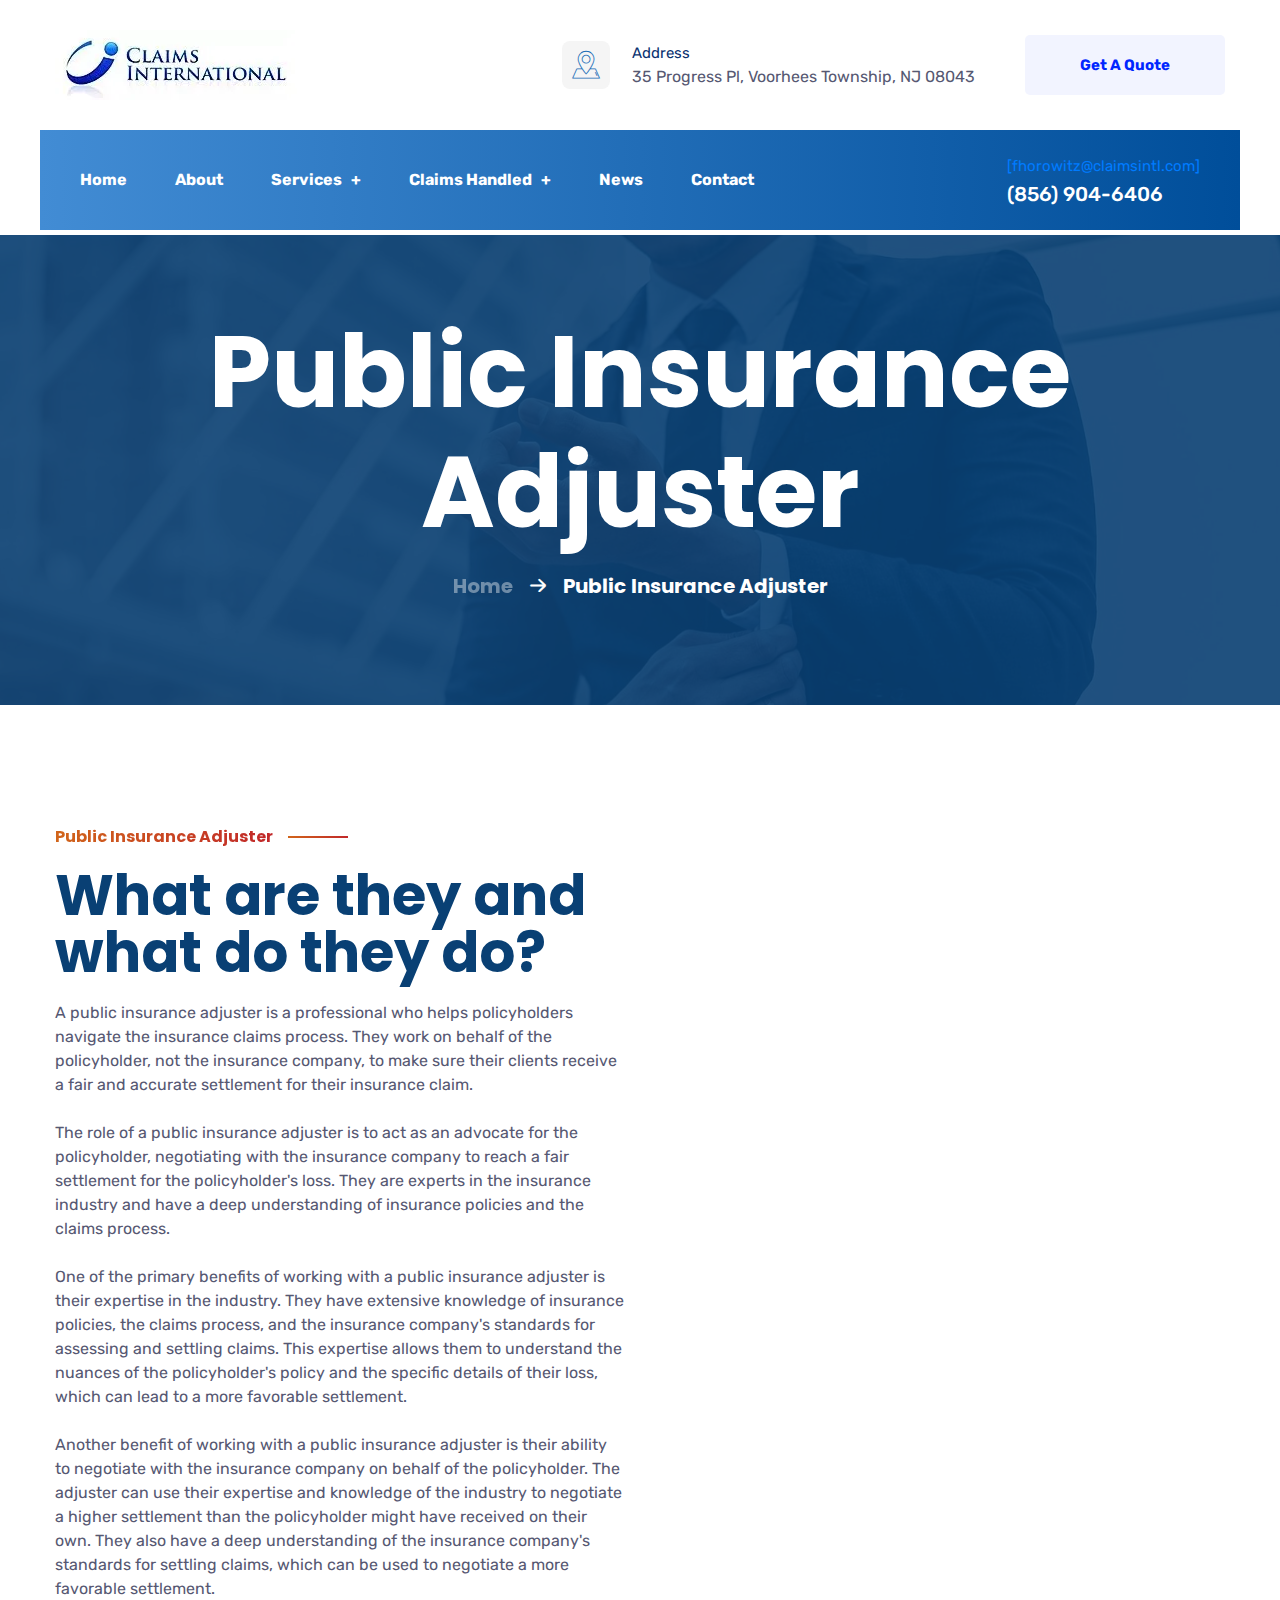
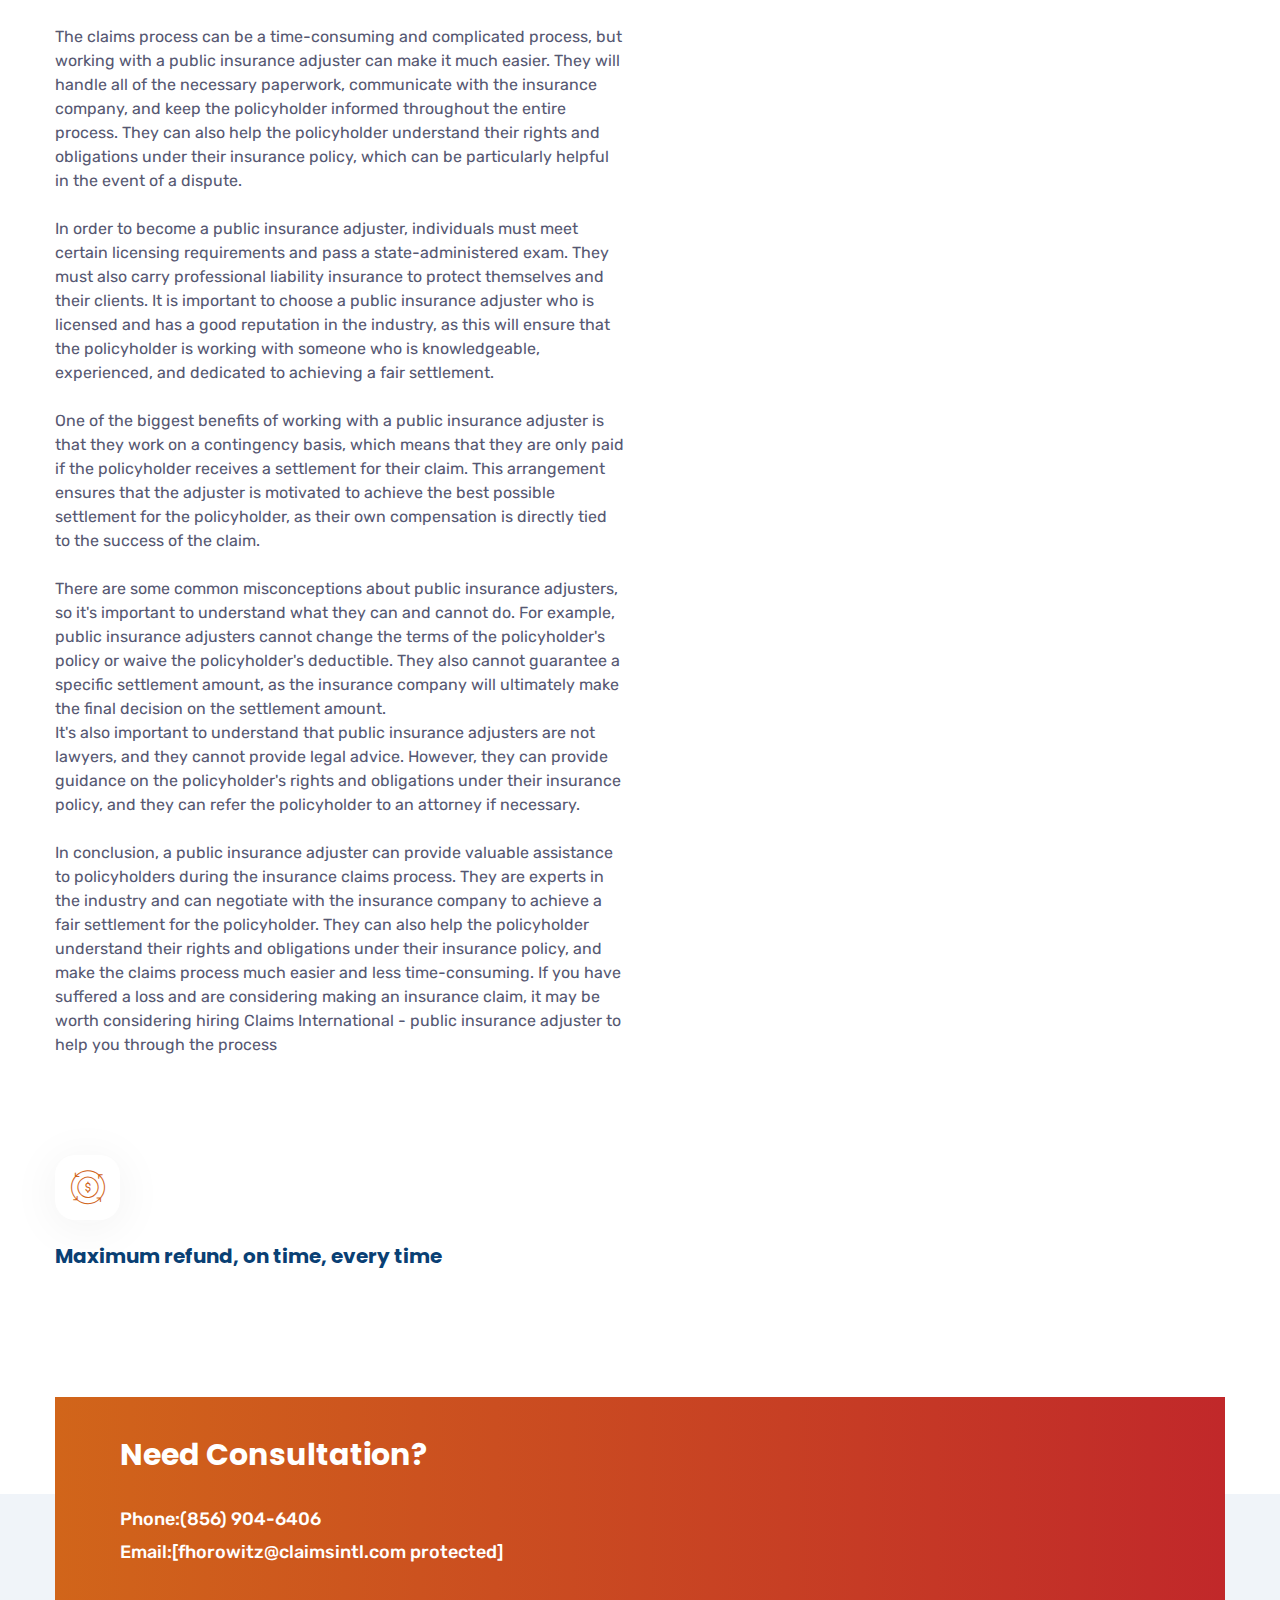
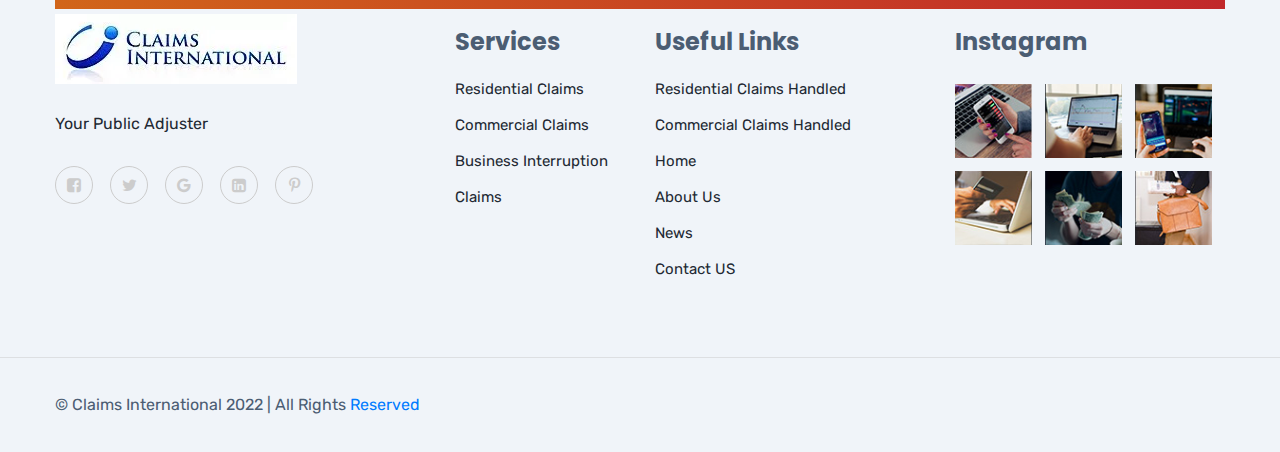
<file: public-insurance-adjuster.html>
<!doctype html>
<html lang="en">

<head><!--====== Required meta tags ======-->
  <meta charset="utf-8">
  <meta http-equiv="x-ua-compatible" content="ie=edge">
  <meta name="viewport" content="width=device-width, initial-scale=1, shrink-to-fit=no">
  <meta name="keywords" content="public adjuster, public adjuster near me, public adjuster in New Jersey, public adjuster in Pennsylvania, insurance adjusters near me, public claims adjusters"/>
  <meta name="description" content="Claims International in Voorhees, NJ, is a public adjuster to help you with your insurance claims. Call 856-904-6406 today."/>
  <title>Claims International - Public Adjuster | Voorhees, NJ</title>
  <link rel="shortcut icon" href="assets/images/cii-icon.ico" type="image/png"><!--====== Bootstrap css ======-->
  <link rel="stylesheet" href="assets/css/bootstrap.min.css"><!--====== Fontawesome css ======-->
  <link rel="stylesheet" href="assets/css/font-awesome.min.css"><!--====== flaticon css ======-->
  <link rel="stylesheet" href="assets/css/flaticon.css"><!--====== nice select css ======-->
  <link rel="stylesheet" href="assets/css/nice-select.css"><!--====== animate css ======-->
  <link rel="stylesheet" href="assets/css/animate.css"><!--====== Magnific Popup css ======-->
  <link rel="stylesheet" href="assets/css/magnific-popup.css"><!--====== Slick css ======-->
  <link rel="stylesheet" href="assets/css/slick.css"><!--====== Default css ======-->
  <link rel="stylesheet" href="assets/css/default.css"><!--====== Style css ======-->
  <link rel="stylesheet" href="assets/css/style.css">
</head>

<body><!--====== PRELOADER PART START ======-->
    <div id="loading">
        <div id="loading-center">
            <div id="loading-center-absolute">
                <div class="object" id="object_one"></div>
                <div class="object" id="object_two"></div>
                <div class="object" id="object_three"></div>
                <div class="object" id="object_four"></div>
            </div>
        </div>
    </div><!--====== PRELOADER PART ENDS ======--><!--====== HEADER-AREA PART START ======-->
    <header class="header-area header-2-area">
      <div class="container">
          <div class="row">
              <div class="col-lg-12">
                  <div class="header-top d-flex justify-content-between align-items-center">
                      <div class="header-top-logo"><a href="index.html"><img src="assets/images/Claims-International-Logo.jpg" alt="logo"></a>
                      </div>
                      <div class="header-top-info d-flex align-items-center">
                          <div class="location-item d-none d-lg-block"><i
                                  class="flaticon-location"></i><span>Address</span>
                              <p>35 Progress Pl, Voorhees Township, NJ 08043</p>
                          </div><a class="main-btn" href="contact.html">Get A Quote</a>
                      </div>
                  </div>
                  <div class="navigation">
                      <nav class="navbar navbar-expand-lg"><a class="navbar-brand d-none" href="index.html"><img
                                  src="assets/images/Claims-International-Logo.jpg" alt="Logo"></a><!-- logo --><button
                              class="navbar-toggler" type="button" data-toggle="collapse" data-target="#navbarFive"
                              aria-controls="navbarFive" aria-expanded="false" aria-label="Toggle navigation"><span
                                  class="toggler-icon"></span><span class="toggler-icon"></span><span
                                  class="toggler-icon"></span></button><!-- navbar toggler -->
                          <div class="collapse navbar-collapse sub-menu-bar" id="navbarFive">
                              <ul class="navbar-nav mr-auto">
                                  <li class="nav-item"><a class="page-scroll" href="index.html">Home
                                  </li>
                                  <li class="nav-item"><a class="page-scroll" href="about-us.html">About </a></li>
                                  <li class="nav-item"><a class="page-scroll" href="#">Services <span>+</span></a>
                                      <ul class="sub-menu">
                                          <li><a href="residential-claims.html">Residential Claims</a></li>
                                          <li><a href="commercial-claims.html">Commercial Claims</a></li>
                                          <li><a href="business-interruption-claims.html">Business Interruptions Claims</a></li>
                                      </ul>
                                  </li>
                                  <li class="nav-item"><a class="page-scroll" href="#">Claims Handled <span>+</span></a>
                                    <ul class="sub-menu">
                                      <li><a href="residential-claims-handled.html">Residential Claims</a></li>
                                      <li><a href="commercial-claims-handled.html">Commercial Claims</a></li>
                                    </ul>
                                  </li>
                                  <li class="nav-item"><a class="page-scroll" href="blog-grid.html">News
                                  </li>
                                  <li class="nav-item"><a class="page-scroll" href="contact.html">Contact</a></li>
                              </ul>
                          </div>
                          <div class="navbar-info d-none d-sm-inline-block"><span><a
                                      href="/cdn-cgi/l/email-protection" class="__cf_email__"
                                      data-cfemail="0b62656d644b72647e796f64666a626525686466">[fhorowitz@claimsintl.com]</a></span>
                              <h5 class="title">(856) 904-6406</h5>
                          </div>
                      </nav><!-- navbar -->
                  </div>
              </div>
          </div>
      </div>
  </header><!--====== HEADER-AREA PART ENDS ======--><!--====== PAGE TITLE PART START ======-->
    <div class="page-title-area d-flex align-items-center bg_cover"
        style="background-image: url(assets/images/page-title-bg.jpg);">
        <div class="container">
            <div class="row">
                <div class="col-lg-12">
                    <div class="page-title-content text-center">
                        <h3 class="title">Public Insurance Adjuster</h3>
                        <nav aria-label="breadcrumb">
                            <ol class="breadcrumb">
                                <li class="breadcrumb-item"><a href="index.html">Home</a></li>
                                <li class="breadcrumb-item active" aria-current="page">Public Insurance Adjuster</li>
                            </ol>
                        </nav>
                    </div>
                </div>
            </div>
        </div>
    </div><!--====== PAGE TITLE PART ENDS ======--><!--====== WHY CHOOSE PART START ======-->
    <section class="why-choose-area why-choose-about pt-120">
        <div class="container">
            <div class="row align-items-center">
                <div class="col-lg-6 col-md-9">
                    <div class="why-choose-content">
                        <div class="content"><span>Public Insurance Adjuster</span>
                            <h3 class="title">What are they and what do they do?</h3>
                            <p>A public insurance adjuster is a professional who helps policyholders navigate the insurance claims process. 
                                They work on behalf of the policyholder, not the insurance company, to make sure their clients receive a fair 
                                and accurate settlement for their insurance claim.</p><br>

                                <p>The role of a public insurance adjuster is to act as an advocate for the policyholder, negotiating with the 
                                    insurance company to reach a fair settlement for the policyholder's loss. They are experts in the insurance 
                                    industry and have a deep understanding of insurance policies and the claims process.</p><br>
                                
                                <p>One of the primary benefits of working with a public insurance adjuster is their expertise in the industry. 
                                    They have extensive knowledge of insurance policies, the claims process, and the insurance company's standards 
                                    for assessing and settling claims. This expertise allows them to understand the nuances of the policyholder's policy 
                                    and the specific details of their loss, which can lead to a more favorable settlement.</p><br>
                                
                                <p>Another benefit of working with a public insurance adjuster is their ability to negotiate with the insurance 
                                    company on behalf of the policyholder. The adjuster can use their expertise and knowledge of the industry to 
                                    negotiate a higher settlement than the policyholder might have received on their own. They also have a deep 
                                    understanding of the insurance company's standards for settling claims, which can be used to negotiate a more 
                                    favorable settlement.</p><br>
                                
                                <p>The claims process can be a time-consuming and complicated process, but working with a public insurance 
                                    adjuster can make it much easier. They will handle all of the necessary paperwork, communicate with the 
                                    insurance company, and keep the policyholder informed throughout the entire process. They can also help the 
                                    policyholder understand their rights and obligations under their insurance policy, which can be particularly 
                                    helpful in the event of a dispute.</p><br>
                                
                                <p>In order to become a public insurance adjuster, individuals must meet certain licensing requirements and pass 
                                    a state-administered exam. They must also carry professional liability insurance to protect themselves and their 
                                    clients. It is important to choose a public insurance adjuster who is licensed and has a good reputation in the 
                                    industry, as this will ensure that the policyholder is working with someone who is knowledgeable, experienced, 
                                    and dedicated to achieving a fair settlement.</p><br>
                                
                                <p>One of the biggest benefits of working with a public insurance adjuster is that they work on a contingency basis, 
                                    which means that they are only paid if the policyholder receives a settlement for their claim. This arrangement 
                                    ensures that the adjuster is motivated to achieve the best possible settlement for the policyholder, as their own 
                                    compensation is directly tied to the success of the claim.</p><br>
                                
                                <p>There are some common misconceptions about public insurance adjusters, so it's important to understand what they 
                                    can and cannot do. For example, public insurance adjusters cannot change the terms of the policyholder's policy 
                                    or waive the policyholder's deductible. They also cannot guarantee a specific settlement amount, as the insurance 
                                    company will ultimately make the final decision on the settlement amount.
                                
                                <p>It's also important to understand that public insurance adjusters are not lawyers, and they cannot provide legal 
                                    advice. However, they can provide guidance on the policyholder's rights and obligations under their insurance 
                                    policy, and they can refer the policyholder to an attorney if necessary.</p><br>
                                
                                <p>In conclusion, a public insurance adjuster can provide valuable assistance to policyholders during the insurance 
                                    claims process. They are experts in the industry and can negotiate with the insurance company to achieve a fair 
                                    settlement for the policyholder. They can also help the policyholder understand their rights and obligations under 
                                    their insurance policy, and make the claims process much easier and less time-consuming. If you have suffered a loss 
                                    and are considering making an insurance claim, it may be worth considering hiring Claims International - public insurance adjuster to help 
                                    you through the process</p><br>
                        </div>
                        <div class="choose-list d-block d-sm-flex">
                          <div class="choose-list d-block d-sm-flex">
                            <div class="item"><i class="flaticon-dollar"></i>
                                <h6 class="title">Maximum refund, on time, every time</h6>
                            </div>
                        </div>
                        </div>
                    </div>
                </div>
            </div>
        </div>
    </section><!--====== WHY CHOOSE PART ENDS ======-->
    <!--====== CONSULTATION PART START ======-->
    <div class="subscribe-area">
      <div class="container">
          <div class="row">
              <div class="col-lg-12">
                  <div class="subscribe-box">
                      <div class="row align-items-center">
                          <div class="col-lg-6">
                              <div class="subscribe-info pl-65">
                                  <h3 class="title">Need Consultation?</h3>
                                  <ul>
                                      <li><a href="tel:+84935815989">Phone:(856) 904-6406</a></li>
                                      <li><a
                                              href="/cdn-cgi/l/email-protection#2c4e435e49544342404542496c414d4540024f4341">Email:<span
                                                  class="__cf_email__"
                                                  data-cfemail="04666b76617c6b6a686d6a614469656d682a676b69">[fhorowitz@claimsintl.com&#160;protected]</span></a>
                                      </li>
                                  </ul>
                              </div>
                          </div>
                      </div>
                  </div>
              </div>
          </div>
      </div>
  </div><!--====== CONSULTATION PART ENDS ======-->
  <!--====== FOOTER PART START ======-->
    <footer class="footer-area footer-2-area">
      <div class="container">
          <div class="row">
              <div class="col-lg-4 col-md-6 col-sm-10">
                  <div class="footer-content mt-30"><a href="index.html"><img src="assets/images/Claims-International-Logo.jpg"
                              alt="logo"></a>
                      <p>Your Public Adjuster </p>
                      <ul>
                          <li><a href="#"><i class="fa fa-facebook-square"></i></a></li>
                          <li><a href="#"><i class="fa fa-twitter"></i></a></li>
                          <li><a href="#"><i class="fa fa-google"></i></a></li>
                          <li><a href="#"><i class="fa fa-linkedin-square"></i></a></li>
                          <li><a href="#"><i class="fa fa-pinterest-p"></i></a></li>
                      </ul>
                  </div>
              </div>
              <div class="col-lg-2 col-md-6 col-sm-6">
                  <div class="footer-list mt-30">
                      <h3 class="title">Services</h3>
                      <ul>
                          <li><a href="residential-claims.html">Residential Claims</a></li>
                          <li><a href="commercial-claims.html">Commercial Claims</a></li>
                          <li><a href="business-interruption-claims.html">Business Interruption Claims</a></li>
                      </ul>
                  </div>
              </div>
              <div class="col-lg-3 col-md-6 col-sm-6">
                  <div class="footer-list item-2 mt-30 pl-45">
                      <h3 class="title">Useful Links</h3>
                      <ul>
                        <li><a href="residential-claims-handled.html">Residential Claims Handled</a></li>
                        <li><a href="commercial-claims-handled.html">Commercial Claims Handled</a></li>
                        <li><a href="index.html">Home</a></li>
                        <li><a href="about-us.html">About Us</a></li>
                        <li><a href="blog-grid.html">News</a></li>
                        <li><a href="contact.html">Contact US</a></li>
                      </ul>
                  </div>
              </div>
              <div class="col-lg-3 col-md-6">
                  <div class="footer-instagram mt-30">
                      <h3 class="title">Instagram</h3>
                      <ul>
                          <li><a href="#"><img src="assets/images/ins-1.jpg" alt=""></a></li>
                          <li><a href="#"><img src="assets/images/ins-2.jpg" alt=""></a></li>
                          <li><a href="#"><img src="assets/images/ins-3.jpg" alt=""></a></li>
                      </ul>
                      <ul>
                          <li><a href="#"><img src="assets/images/ins-4.jpg" alt=""></a></li>
                          <li><a href="#"><img src="assets/images/ins-5.jpg" alt=""></a></li>
                          <li><a href="#"><img src="assets/images/ins-6.jpg" alt=""></a></li>
                      </ul>
                  </div>
              </div>
          </div>
      </div>
      <div class="footer-copyright">
          <div class="container">
              <div class="row">
                  <div class="col-lg-12">
                      <div class="footer-copyright-item">
                          <p>© Claims International 2022 | All Rights <a href="http://www.claimsintl.com/">Reserved</a></p>
                      </div>
                  </div>
              </div>
          </div>
      </div>
  </footer><!--====== FOOTER PART ENDS ======--><!--====== GO TO TOP PART START ======-->
  <div class="go-top-area go-top-2-area">
    <div class="go-top-wrap go-top-2-wrap">
        <div class="go-top-btn-wrap">
            <div class="go-top go-top-btn"><i class="fa fa-angle-double-up"></i><i
                    class="fa fa-angle-double-up"></i></div>
        </div>
    </div>
</div><!--====== GO TO TOP PART ENDS ======--><!--====== jquery js ======-->
  <script src="assets/js/vendor/modernizr-3.6.0.min.js"></script>
  <script src="assets/js/vendor/jquery-1.12.4.min.js"></script><!--====== Bootstrap js ======-->
  <script src="assets/js/bootstrap.min.js"></script>
  <script src="assets/js/popper.min.js"></script><!--====== Slick js ======-->
  <script src="assets/js/slick.min.js"></script><!--====== Isotope js ======-->
  <script src="assets/js/isotope.pkgd.min.js"></script><!--====== nice select js ======-->
  <script src="assets/js/jquery.nice-select.min.js"></script><!--====== counterup js ======-->
  <script src="assets/js/jquery.counterup.min.js"></script><!--====== circle progress js ======-->
  <script src="assets/js/circle-progress.min.js"></script><!--====== waypoints js ======-->
  <script src="assets/js/waypoints.min.js"></script><!--====== wow js ======-->
  <script src="assets/js/wow.min.js"></script><!--====== Images Loaded js ======-->
  <script src="assets/js/imagesloaded.pkgd.min.js"></script><!--====== Magnific Popup js ======-->
  <script src="assets/js/jquery.magnific-popup.min.js"></script><!--====== Main js ======-->
  <script src="assets/js/main.js"></script>
</body>

</html>
</file>
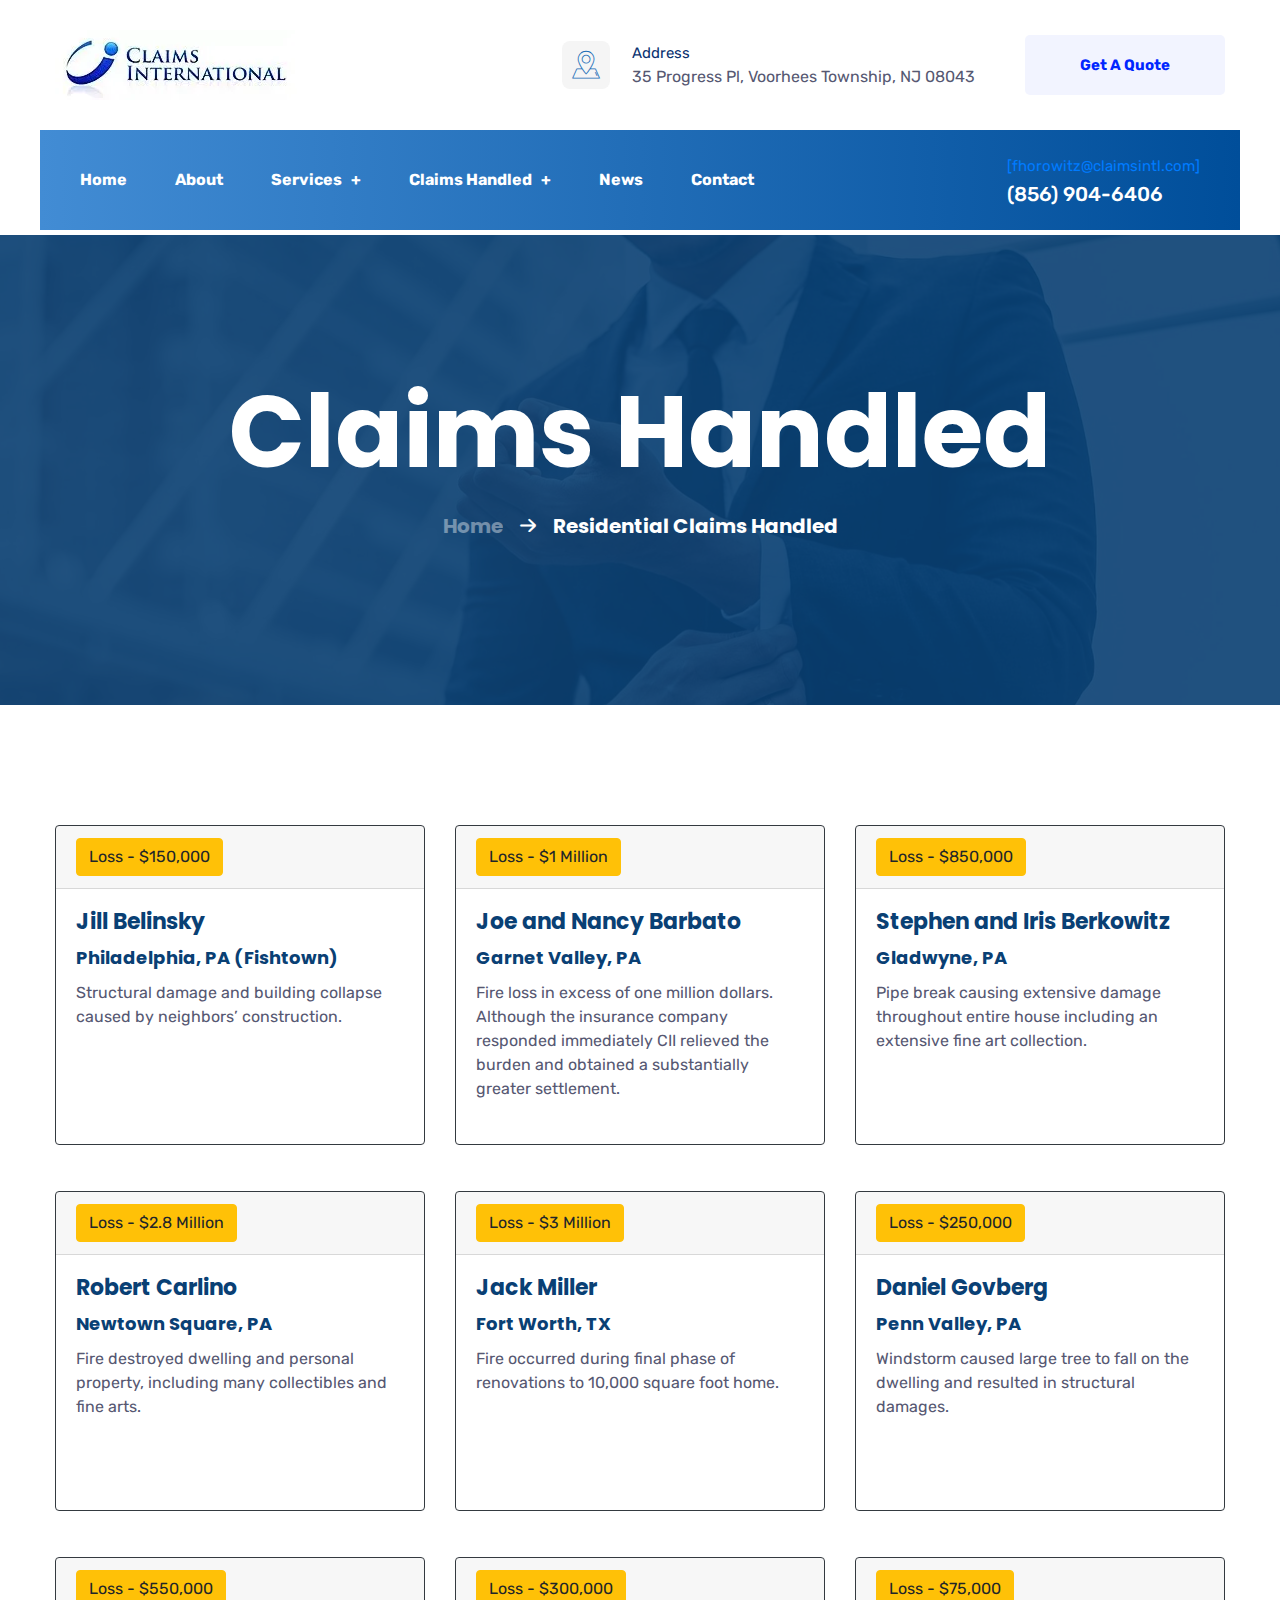
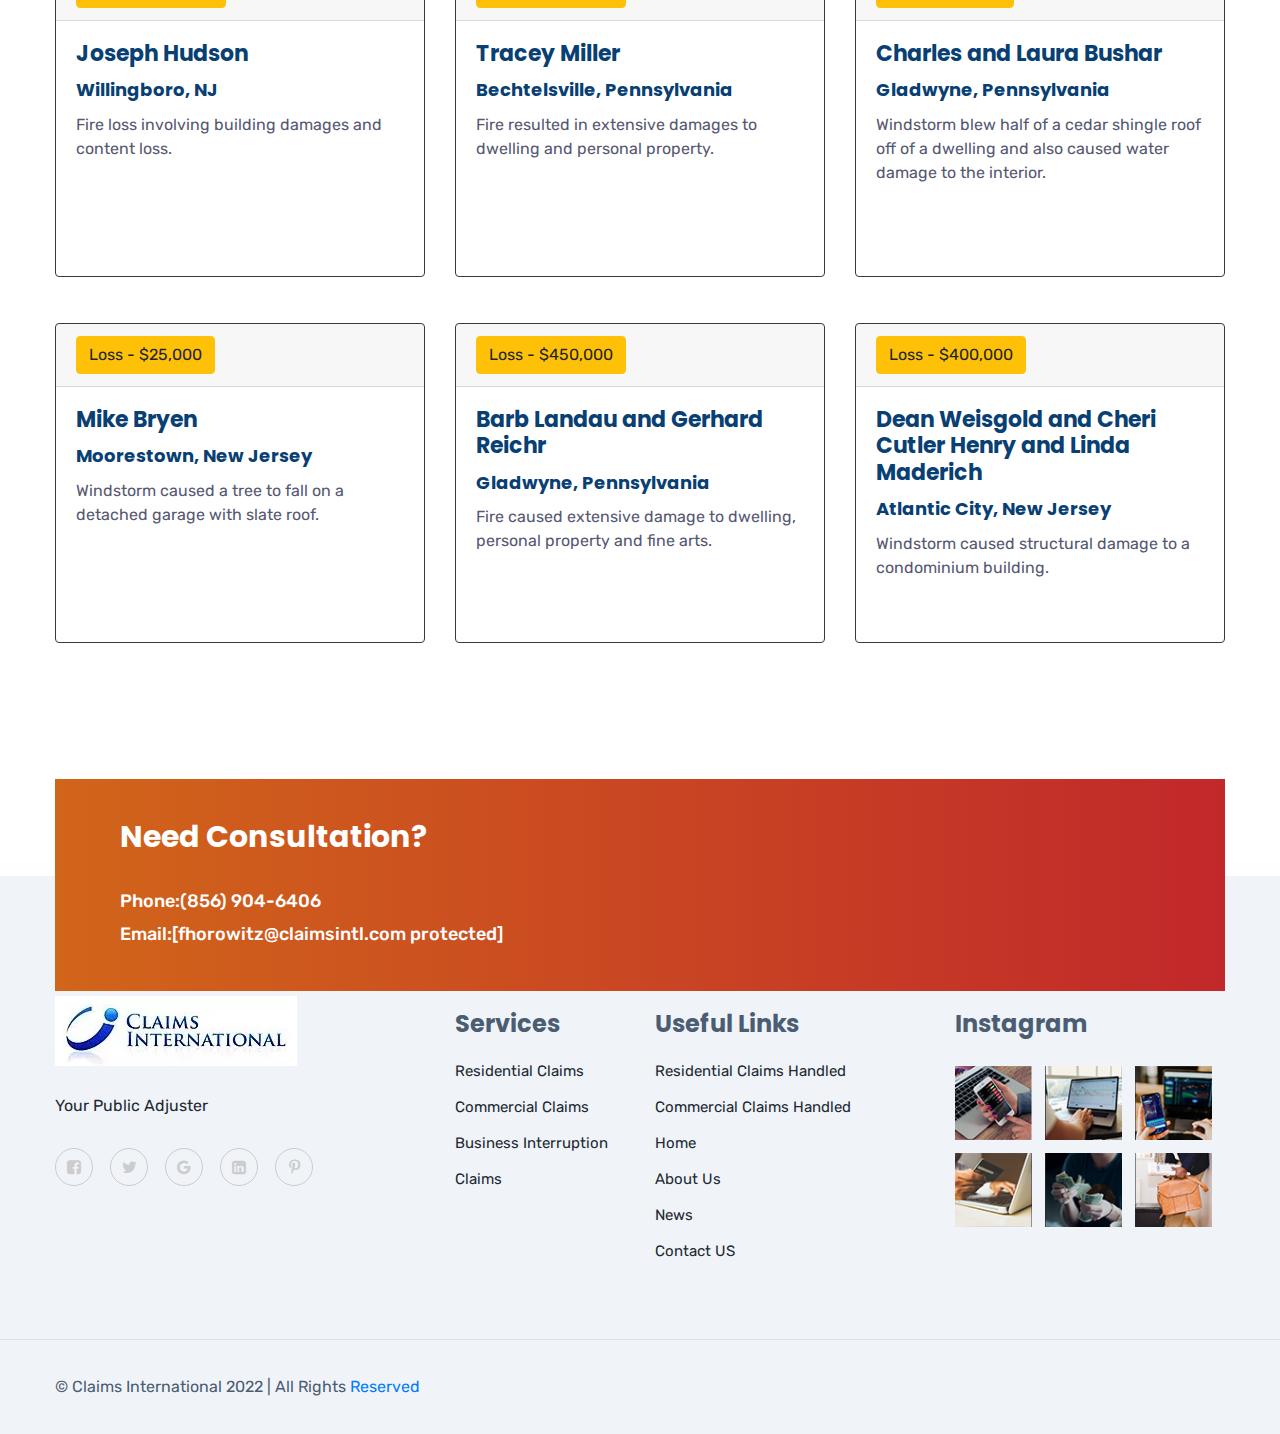
<file: residential-claims-handled.html>
<!doctype html>
<html lang="en">

<head><!--====== Required meta tags ======-->
  <meta charset="utf-8">
  <meta http-equiv="x-ua-compatible" content="ie=edge">
  <meta name="description" content="">
  <meta name="viewport" content="width=device-width, initial-scale=1, shrink-to-fit=no"><!--====== Title ======-->
  <title>Claims International - Public Adjuster | Voorhees, NJ</title><!--====== Favicon Icon ======-->
  <link rel="shortcut icon" href="assets/images/cii-icon.ico" type="image/png"><!--====== Bootstrap css ======-->
  <link rel="stylesheet" href="assets/css/bootstrap.min.css"><!--====== Fontawesome css ======-->
  <link rel="stylesheet" href="assets/css/font-awesome.min.css"><!--====== flaticon css ======-->
  <link rel="stylesheet" href="assets/css/flaticon.css"><!--====== nice select css ======-->
  <link rel="stylesheet" href="assets/css/nice-select.css"><!--====== animate css ======-->
  <link rel="stylesheet" href="assets/css/animate.css"><!--====== Magnific Popup css ======-->
  <link rel="stylesheet" href="assets/css/magnific-popup.css"><!--====== Slick css ======-->
  <link rel="stylesheet" href="assets/css/slick.css"><!--====== Default css ======-->
  <link rel="stylesheet" href="assets/css/default.css"><!--====== Style css ======-->
  <link rel="stylesheet" href="assets/css/style.css">
</head>

<body><!--====== PRELOADER PART START ======-->
  <div id="loading">
    <div id="loading-center">
      <div id="loading-center-absolute">
        <div class="object" id="object_one"></div>
        <div class="object" id="object_two"></div>
        <div class="object" id="object_three"></div>
        <div class="object" id="object_four"></div>
      </div>
    </div>
  </div><!--====== PRELOADER PART ENDS ======--><!--====== HEADER-AREA PART START ======-->
  <header class="header-area header-2-area">
    <div class="container">
      <div class="row">
        <div class="col-lg-12">
          <div class="header-top d-flex justify-content-between align-items-center">
            <div class="header-top-logo"><a href="index.html"><img src="assets/images/Claims-International-Logo.jpg"
                  alt="logo"></a>
            </div>
            <div class="header-top-info d-flex align-items-center">
              <div class="location-item d-none d-lg-block"><i class="flaticon-location"></i><span>Address</span>
                <p>35 Progress Pl, Voorhees Township, NJ 08043</p>
              </div><a class="main-btn" href="contact.html">Get A Quote</a>
            </div>
          </div>
          <div class="navigation">
            <nav class="navbar navbar-expand-lg"><a class="navbar-brand d-none" href="index.html"><img
                  src="assets/images/Claims-International-Logo.jpg" alt="Logo"></a><!-- logo --><button
                class="navbar-toggler" type="button" data-toggle="collapse" data-target="#navbarFive"
                aria-controls="navbarFive" aria-expanded="false" aria-label="Toggle navigation"><span
                  class="toggler-icon"></span><span class="toggler-icon"></span><span
                  class="toggler-icon"></span></button><!-- navbar toggler -->
              <div class="collapse navbar-collapse sub-menu-bar" id="navbarFive">
                <ul class="navbar-nav mr-auto">
                  <li class="nav-item"><a class="page-scroll" href="index.html">Home
                  </li>
                  <li class="nav-item"><a class="page-scroll" href="about-us.html">About </a></li>
                  <li class="nav-item"><a class="page-scroll" href="#">Services <span>+</span></a>
                    <ul class="sub-menu">
                      <li><a href="residential-claims.html">Residential Claims</a></li>
                      <li><a href="commercial-claims.html">Commercial Claims</a></li>
                      <li><a href="business-interruption-claims.html">Business Interruptions Claims</a></li>
                    </ul>
                  </li>
                  <li class="nav-item"><a class="page-scroll" href="#">Claims Handled <span>+</span></a>
                    <ul class="sub-menu">
                      <li><a href="residential-claims-handled.html">Residential Claims</a></li>
                      <li><a href="commercial-claims-handled.html">Commercial Claims</a></li>
                    </ul>
                  </li>
                  <li class="nav-item"><a class="page-scroll" href="blog-grid.html">News
                  </li>
                  <li class="nav-item"><a class="page-scroll" href="contact.html">Contact</a></li>
                </ul>
              </div>
              <div class="navbar-info d-none d-sm-inline-block"><span><a href="/cdn-cgi/l/email-protection"
                    class="__cf_email__"
                    data-cfemail="0b62656d644b72647e796f64666a626525686466">[fhorowitz@claimsintl.com]</a></span>
                <h5 class="title">(856) 904-6406</h5>
              </div>
            </nav><!-- navbar -->
          </div>
        </div>
      </div>
    </div>
  </header><!--====== HEADER-AREA PART ENDS ======--><!--====== PAGE TITLE PART START ======-->
  <div class="page-title-area d-flex align-items-center bg_cover"
    style="background-image: url(assets/images/page-title-bg.jpg);">
    <div class="container">
      <div class="row">
        <div class="col-lg-12">
          <div class="page-title-content text-center">
            <h3 class="title">Claims Handled</h3>
            <nav aria-label="breadcrumb">
              <ol class="breadcrumb">
                <li class="breadcrumb-item"><a href="index.html">Home</a></li>
                <li class="breadcrumb-item active" aria-current="page">Residential Claims Handled</li>
              </ol>
            </nav>
          </div>
        </div>
      </div>
    </div>
  </div><!--====== PAGE TITLE PART ENDS ======-->
  <!--====== PORTFOLIO PART START ======-->
  <section class="portfolio-area pb-120 pt-90">
    <div class="container">
      <div class="row justify-content-center">
        <div class="col-lg-4 col-md-6 col-sm-8">
          <div class="portfolio-item mt-30">
            <div class="card border-dark mb-3" style="max-width: 30rem; height: 20rem">
              <div class="card-header">
                <button type="button" class="btn btn-warning">Loss - $150,000</button>
              </div>
              <div class="card-body text-dark">
                <h4 class="card-title">Jill Belinsky</h4>
                <h5 class="card-title">Philadelphia, PA (Fishtown)</h5>
                <p class="card-text">Structural damage and building collapse caused by neighbors’ construction.</p>
              </div>
            </div>
          </div>
        </div>
        <div class="col-lg-4 col-md-6 col-sm-8">
          <div class="portfolio-item mt-30">
            <div class="card border-dark mb-3" style="max-width: 30rem; height: 20rem">
              <div class="card-header">
                <button type="button" class="btn btn-warning">Loss - $1 Million</button>
              </div>
              <div class="card-body text-dark">
                <h4 class="card-title">Joe and Nancy Barbato</h4>
                <h5 class="card-title">Garnet Valley, PA</h5>
                <p class="card-text">Fire loss in excess of one million dollars. Although the insurance company responded immediately CII relieved the burden and obtained a substantially greater settlement.</p>
              </div>
            </div>
          </div>
        </div>
        <div class="col-lg-4 col-md-6 col-sm-8">
          <div class="portfolio-item mt-30">
            <div class="card border-dark mb-3" style="max-width: 30rem; height: 20rem">
              <div class="card-header">
                <button type="button" class="btn btn-warning">Loss - $850,000</button>
              </div>
              <div class="card-body text-dark">
                <h4 class="card-title">Stephen and Iris Berkowitz</h4>
                <h5 class="card-title">Gladwyne, PA</h5>
                <p class="card-text">Pipe break causing extensive damage throughout entire house including an extensive fine art collection.</p>
              </div>
            </div>
          </div>
        </div>
        <div class="col-lg-4 col-md-6 col-sm-8">
          <div class="portfolio-item mt-30">
            <div class="card border-dark mb-3" style="max-width: 30rem; height: 20rem">
              <div class="card-header">
                <button type="button" class="btn btn-warning">Loss - $2.8 Million</button>
              </div>
              <div class="card-body text-dark">
                <h4 class="card-title">Robert Carlino</h4>
                <h5 class="card-title">Newtown Square, PA</h5>
                <p class="card-text">Fire destroyed dwelling and personal property, including many collectibles and fine arts.</p>
              </div>
            </div>
          </div>
        </div>
        <div class="col-lg-4 col-md-6 col-sm-8">
          <div class="portfolio-item mt-30">
            <div class="card border-dark mb-3" style="max-width: 30rem; height: 20rem">
              <div class="card-header">
                <button type="button" class="btn btn-warning">Loss - $3 Million</button>
              </div>
              <div class="card-body text-dark">
                <h4 class="card-title">Jack Miller</h4>
                <h5 class="card-title">Fort Worth, TX</h5>
                <p class="card-text">Fire occurred during final phase of renovations to 10,000 square foot home.</p>
              </div>
            </div>
          </div>
        </div>
        <div class="col-lg-4 col-md-6 col-sm-8">
          <div class="portfolio-item mt-30">
            <div class="card border-dark mb-3" style="max-width: 30rem; height: 20rem">
              <div class="card-header">
                <button type="button" class="btn btn-warning">Loss - $250,000</button>
              </div>
              <div class="card-body text-dark">
                <h4 class="card-title">Daniel Govberg</h4>
                <h5 class="card-title">Penn Valley, PA</h5>
                <p class="card-text">Windstorm caused large tree to fall on the dwelling and resulted in structural damages.</p>
              </div>
            </div>
          </div>
        </div>
        <div class="col-lg-4 col-md-6 col-sm-8">
          <div class="portfolio-item mt-30">
            <div class="card border-dark mb-3" style="max-width: 30rem; height: 20rem">
              <div class="card-header">
                <button type="button" class="btn btn-warning">Loss - $550,000</button>
              </div>
              <div class="card-body text-dark">
                <h4 class="card-title">Joseph Hudson</h4>
                <h5 class="card-title">Willingboro, NJ</h5>
                <p class="card-text">Fire loss involving building damages and content loss.</p>
              </div>
            </div>
          </div>
        </div>
        <div class="col-lg-4 col-md-6 col-sm-8">
          <div class="portfolio-item mt-30">
            <div class="card border-dark mb-3" style="max-width: 30rem; height: 20rem">
              <div class="card-header">
                <button type="button" class="btn btn-warning">Loss - $300,000</button>
              </div>
              <div class="card-body text-dark">
                <h4 class="card-title">Tracey Miller</h4>
                <h5 class="card-title">Bechtelsville, Pennsylvania</h5>
                <p class="card-text">Fire resulted in extensive damages to dwelling and personal property.</p>
              </div>
            </div>
          </div>
        </div>
        <div class="col-lg-4 col-md-6 col-sm-8">
          <div class="portfolio-item mt-30">
            <div class="card border-dark mb-3" style="max-width: 30rem; height: 20rem">
              <div class="card-header">
                <button type="button" class="btn btn-warning">Loss - $75,000</button>
              </div>
              <div class="card-body text-dark">
                <h4 class="card-title">Charles and Laura Bushar</h4>
                <h5 class="card-title">Gladwyne, Pennsylvania</h5>
                <p class="card-text">Windstorm blew half of a cedar shingle roof off of a dwelling and also caused water damage to the interior.</p>
              </div>
            </div>
          </div>
        </div>
        <div class="col-lg-4 col-md-6 col-sm-8">
          <div class="portfolio-item mt-30">
            <div class="card border-dark mb-3" style="max-width: 30rem; height: 20rem">
              <div class="card-header">
                <button type="button" class="btn btn-warning">Loss - $25,000</button>
              </div>
              <div class="card-body text-dark">
                <h4 class="card-title">Mike Bryen</h4>
                <h5 class="card-title">Moorestown, New Jersey</h5>
                <p class="card-text">Windstorm caused a tree to fall on a detached garage with slate roof.</p>
              </div>
            </div>
          </div>
        </div>
        <div class="col-lg-4 col-md-6 col-sm-8">
          <div class="portfolio-item mt-30">
            <div class="card border-dark mb-3" style="max-width: 30rem; height: 20rem">
              <div class="card-header">
                <button type="button" class="btn btn-warning">Loss - $450,000</button>
              </div>
              <div class="card-body text-dark">
                <h4 class="card-title">Barb Landau and Gerhard Reichr</h4>
                <h5 class="card-title">Gladwyne, Pennsylvania</h5>
                <p class="card-text">Fire caused extensive damage to dwelling, personal property and fine arts.</p>
              </div>
            </div>
          </div>
        </div>
        <div class="col-lg-4 col-md-6 col-sm-8">
          <div class="portfolio-item mt-30">
            <div class="card border-dark mb-3" style="max-width: 30rem; height: 20rem">
              <div class="card-header">
                <button type="button" class="btn btn-warning">Loss - $400,000</button>
              </div>
              <div class="card-body text-dark">
                <h4 class="card-title">Dean Weisgold and Cheri Cutler Henry and Linda Maderich</h4>
                <h5 class="card-title">Atlantic City, New Jersey</h5>
                <p class="card-text">Windstorm caused structural damage to a condominium building.</p>
              </div>
            </div>
          </div>
        </div>
      </div>
    </div>
  </section><!--====== PORTFOLIO PART ENDS ======-->
  <!--====== CONSULTATION PART START ======-->
  <div class="subscribe-area">
    <div class="container">
      <div class="row">
        <div class="col-lg-12">
          <div class="subscribe-box">
            <div class="row align-items-center">
              <div class="col-lg-6">
                <div class="subscribe-info pl-65">
                  <h3 class="title">Need Consultation?</h3>
                  <ul>
                    <li><a href="tel:+84935815989">Phone:(856) 904-6406</a></li>
                    <li><a href="/cdn-cgi/l/email-protection#2c4e435e49544342404542496c414d4540024f4341">Email:<span
                          class="__cf_email__"
                          data-cfemail="04666b76617c6b6a686d6a614469656d682a676b69">[fhorowitz@claimsintl.com&#160;protected]</span></a>
                    </li>
                  </ul>
                </div>
              </div>
            </div>
          </div>
        </div>
      </div>
    </div>
  </div><!--====== CONSULTATION PART ENDS ======--><!--====== FOOTER PART START ======-->
  <footer class="footer-area footer-2-area">
    <div class="container">
      <div class="row">
        <div class="col-lg-4 col-md-6 col-sm-10">
          <div class="footer-content mt-30"><a href="index.html"><img src="assets/images/Claims-International-Logo.jpg"
                alt="logo"></a>
            <p>Your Public Adjuster </p>
            <ul>
              <li><a href="#"><i class="fa fa-facebook-square"></i></a></li>
              <li><a href="#"><i class="fa fa-twitter"></i></a></li>
              <li><a href="#"><i class="fa fa-google"></i></a></li>
              <li><a href="#"><i class="fa fa-linkedin-square"></i></a></li>
              <li><a href="#"><i class="fa fa-pinterest-p"></i></a></li>
            </ul>
          </div>
        </div>
        <div class="col-lg-2 col-md-6 col-sm-6">
          <div class="footer-list mt-30">
            <h3 class="title">Services</h3>
            <ul>
              <li><a href="residential-claims.html">Residential Claims</a></li>
              <li><a href="commercial-claims.html">Commercial Claims</a></li>
              <li><a href="business-interruption-claims.html">Business Interruption Claims</a></li>
            </ul>
          </div>
        </div>
        <div class="col-lg-3 col-md-6 col-sm-6">
          <div class="footer-list item-2 mt-30 pl-45">
            <h3 class="title">Useful Links</h3>
            <ul>
              <li><a href="residential-claims-handled.html">Residential Claims Handled</a></li>
              <li><a href="commercial-claims-handled.html">Commercial Claims Handled</a></li>
              <li><a href="index.html">Home</a></li>
              <li><a href="about-us.html">About Us</a></li>
              <li><a href="blog-grid.html">News</a></li>
              <li><a href="contact.html">Contact US</a></li>
            </ul>
          </div>
        </div>
        <div class="col-lg-3 col-md-6">
          <div class="footer-instagram mt-30">
            <h3 class="title">Instagram</h3>
            <ul>
              <li><a href="#"><img src="assets/images/ins-1.jpg" alt=""></a></li>
              <li><a href="#"><img src="assets/images/ins-2.jpg" alt=""></a></li>
              <li><a href="#"><img src="assets/images/ins-3.jpg" alt=""></a></li>
            </ul>
            <ul>
              <li><a href="#"><img src="assets/images/ins-4.jpg" alt=""></a></li>
              <li><a href="#"><img src="assets/images/ins-5.jpg" alt=""></a></li>
              <li><a href="#"><img src="assets/images/ins-6.jpg" alt=""></a></li>
            </ul>
          </div>
        </div>
      </div>
    </div>
    <div class="footer-copyright">
      <div class="container">
        <div class="row">
          <div class="col-lg-12">
            <div class="footer-copyright-item">
              <p>© Claims International 2022 | All Rights <a href="http://www.claimsintl.com/">Reserved</a></p>
            </div>
          </div>
        </div>
      </div>
    </div>
  </footer><!--====== FOOTER PART ENDS ======--><!--====== GO TO TOP PART START ======-->
  <div class="go-top-area go-top-2-area">
    <div class="go-top-wrap go-top-2-wrap">
      <div class="go-top-btn-wrap">
        <div class="go-top go-top-btn"><i class="fa fa-angle-double-up"></i><i class="fa fa-angle-double-up"></i></div>
      </div>
    </div>
  </div><!--====== GO TO TOP PART ENDS ======--><!--====== jquery js ======-->
  <script src="assets/js/vendor/modernizr-3.6.0.min.js"></script>
  <script src="assets/js/vendor/jquery-1.12.4.min.js"></script><!--====== Bootstrap js ======-->
  <script src="assets/js/bootstrap.min.js"></script>
  <script src="assets/js/popper.min.js"></script><!--====== Slick js ======-->
  <script src="assets/js/slick.min.js"></script><!--====== Isotope js ======-->
  <script src="assets/js/isotope.pkgd.min.js"></script><!--====== nice select js ======-->
  <script src="assets/js/jquery.nice-select.min.js"></script><!--====== counterup js ======-->
  <script src="assets/js/jquery.counterup.min.js"></script><!--====== circle progress js ======-->
  <script src="assets/js/circle-progress.min.js"></script><!--====== waypoints js ======-->
  <script src="assets/js/waypoints.min.js"></script><!--====== wow js ======-->
  <script src="assets/js/wow.min.js"></script><!--====== Images Loaded js ======-->
  <script src="assets/js/imagesloaded.pkgd.min.js"></script><!--====== Magnific Popup js ======-->
  <script src="assets/js/jquery.magnific-popup.min.js"></script><!--====== Main js ======-->
  <script src="assets/js/main.js"></script>
</body>

</html>
</file>
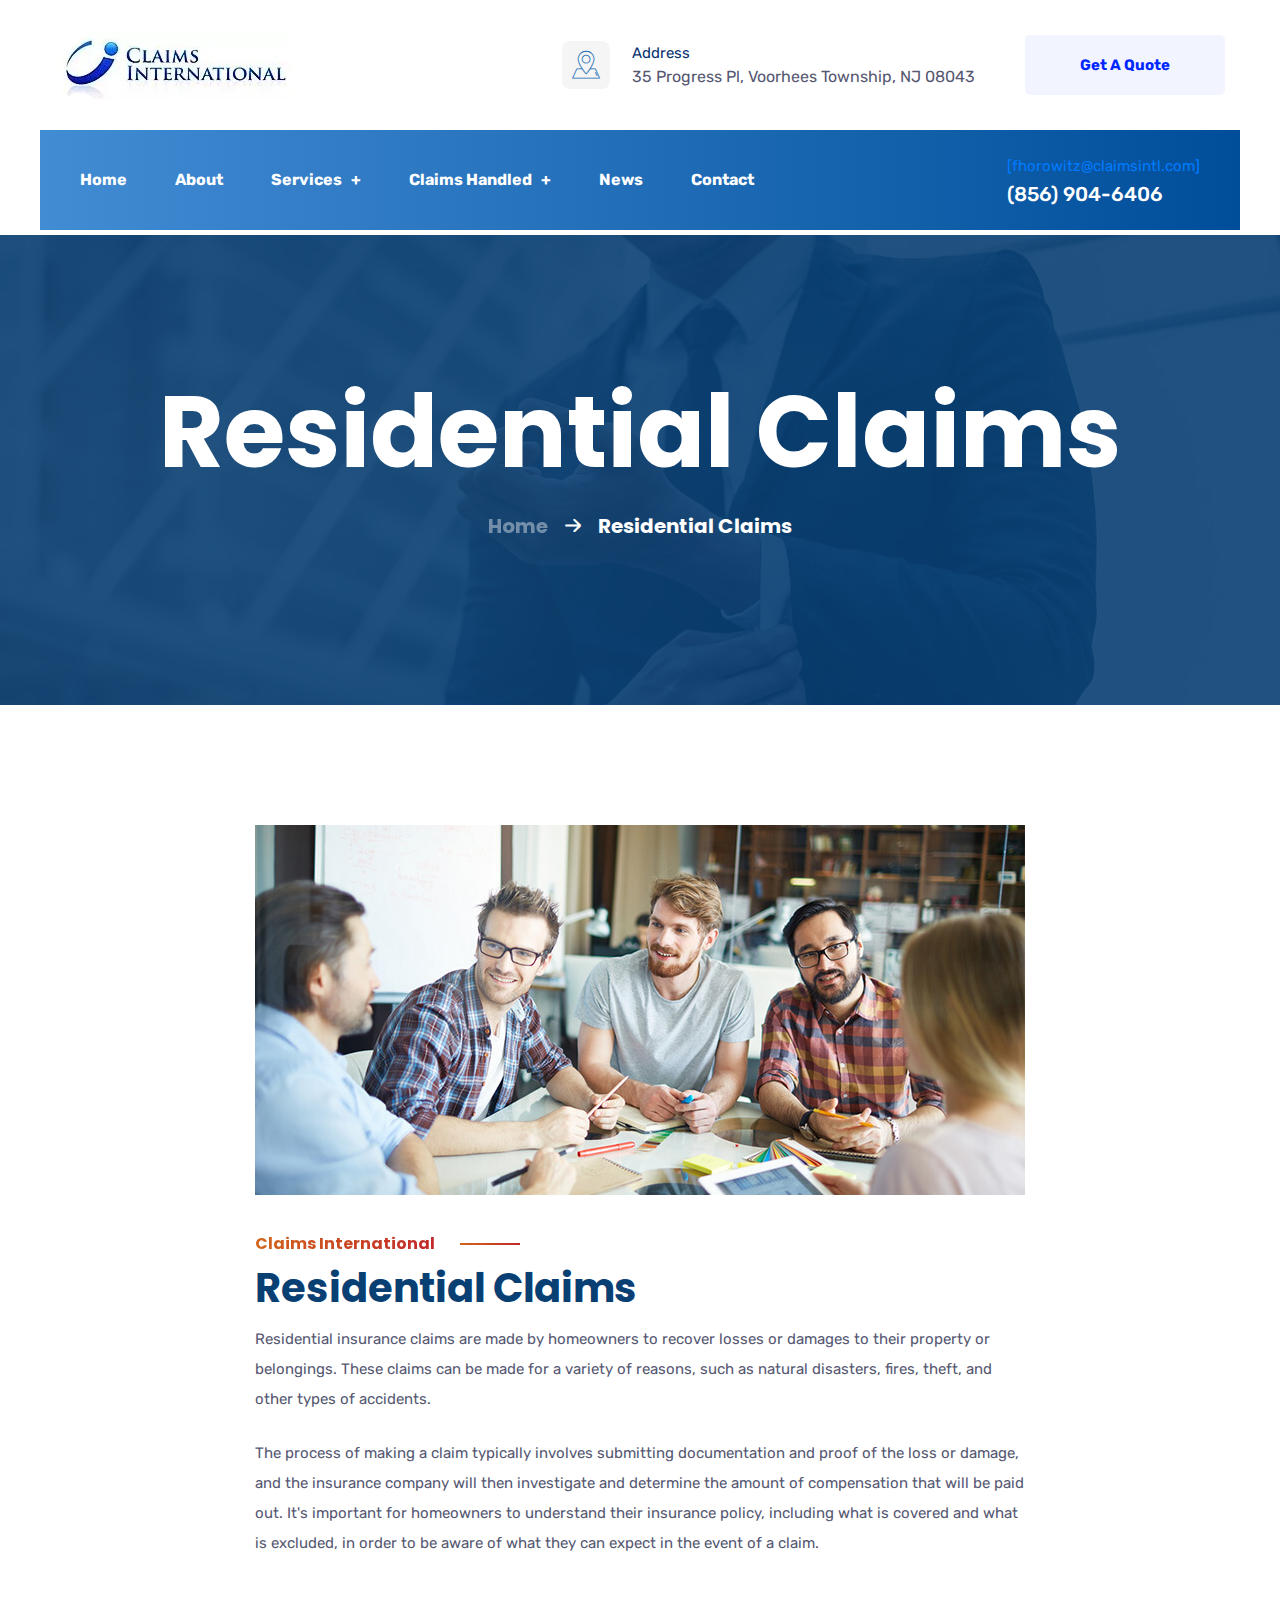
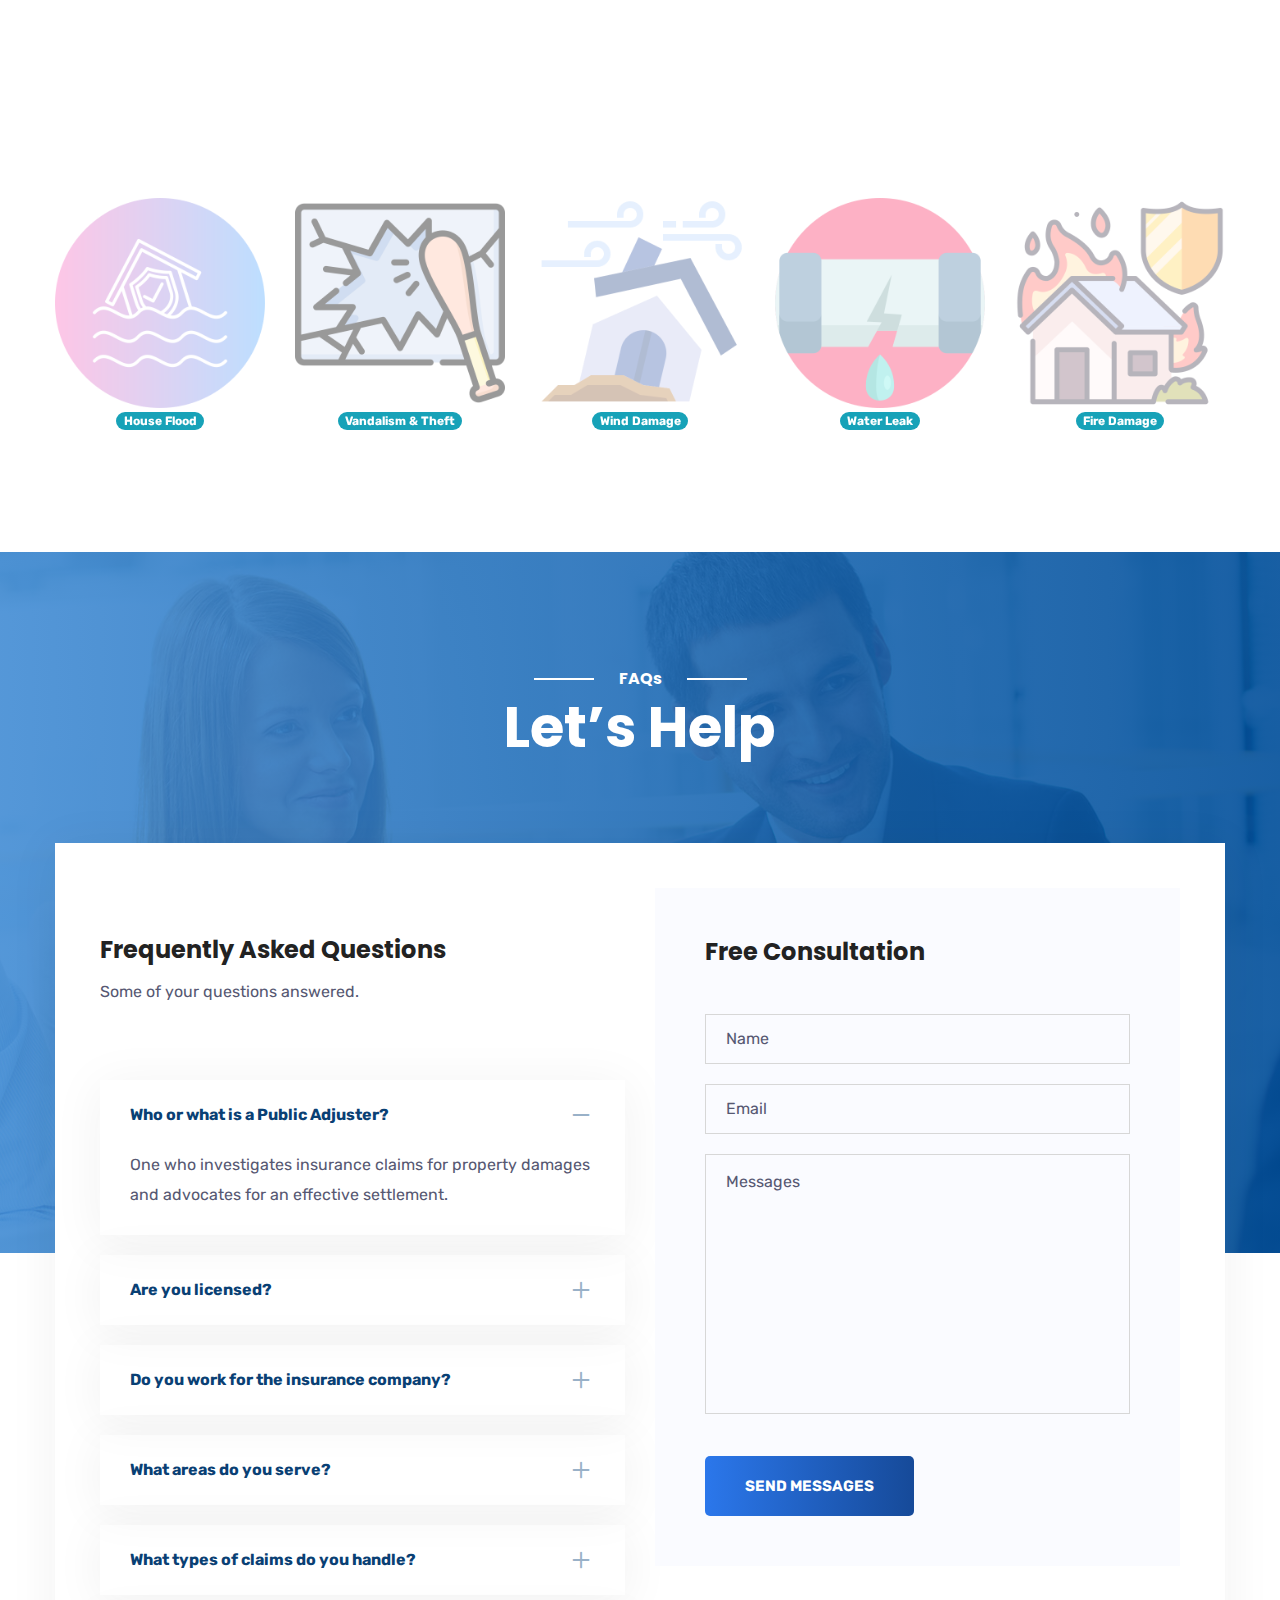
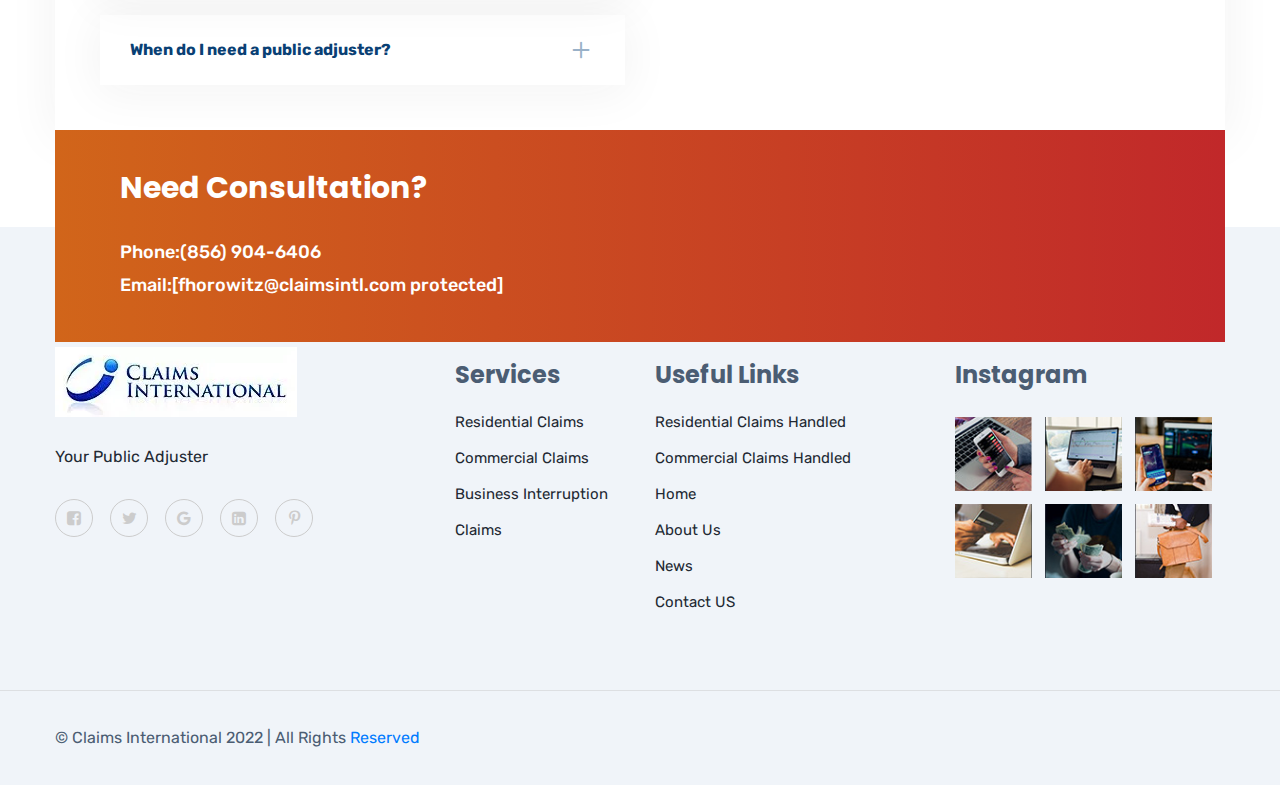
<file: residential-claims.html>
<!doctype html>
<html lang="en">

<head><!--====== Required meta tags ======-->
  <meta charset="utf-8">
  <meta http-equiv="x-ua-compatible" content="ie=edge">
  <meta charset="utf-8">
  <meta http-equiv="x-ua-compatible" content="ie=edge">
  <meta name="viewport" content="width=device-width, initial-scale=1, shrink-to-fit=no">
  <meta name="keywords" content="public adjuster, public adjuster near me, public adjuster in New Jersey, public adjuster in Pennsylvania, insurance adjusters near me, public claims adjusters"/>
  <meta name="description" content="Claims International in Voorhees, NJ, is a public adjuster to help you with your insurance claims. Call 856-904-6406 today."/>
  <title>Claims International - Public Adjuster | Voorhees, NJ</title><!--====== Favicon Icon ======-->
  <link rel="shortcut icon" href="assets/images/cii-icon.ico" type="image/png"><!--====== Bootstrap css ======-->
  <link rel="stylesheet" href="assets/css/bootstrap.min.css"><!--====== Fontawesome css ======-->
  <link rel="stylesheet" href="assets/css/font-awesome.min.css"><!--====== flaticon css ======-->
  <link rel="stylesheet" href="assets/css/flaticon.css"><!--====== nice select css ======-->
  <link rel="stylesheet" href="assets/css/nice-select.css"><!--====== animate css ======-->
  <link rel="stylesheet" href="assets/css/animate.css"><!--====== Magnific Popup css ======-->
  <link rel="stylesheet" href="assets/css/magnific-popup.css"><!--====== Slick css ======-->
  <link rel="stylesheet" href="assets/css/slick.css"><!--====== Default css ======-->
  <link rel="stylesheet" href="assets/css/default.css"><!--====== Style css ======-->
  <link rel="stylesheet" href="assets/css/style.css">
</head>

<body><!--====== PRELOADER PART START ======-->
  <div id="loading">
    <div id="loading-center">
      <div id="loading-center-absolute">
        <div class="object" id="object_one"></div>
        <div class="object" id="object_two"></div>
        <div class="object" id="object_three"></div>
        <div class="object" id="object_four"></div>
      </div>
    </div>
  </div><!--====== PRELOADER PART ENDS ======--><!--====== HEADER-AREA PART START ======-->
  <header class="header-area header-2-area">
    <div class="container">
        <div class="row">
            <div class="col-lg-12">
                <div class="header-top d-flex justify-content-between align-items-center">
                    <div class="header-top-logo"><a href="index.html"><img src="assets/images/Claims-International-Logo.jpg" alt="logo"></a>
                    </div>
                    <div class="header-top-info d-flex align-items-center">
                        <div class="location-item d-none d-lg-block"><i
                                class="flaticon-location"></i><span>Address</span>
                            <p>35 Progress Pl, Voorhees Township, NJ 08043</p>
                        </div><a class="main-btn" href="contact.html">Get A Quote</a>
                    </div>
                </div>
                <div class="navigation">
                    <nav class="navbar navbar-expand-lg"><a class="navbar-brand d-none" href="index.html"><img
                                src="assets/images/Claims-International-Logo.jpg" alt="Logo"></a><!-- logo --><button
                            class="navbar-toggler" type="button" data-toggle="collapse" data-target="#navbarFive"
                            aria-controls="navbarFive" aria-expanded="false" aria-label="Toggle navigation"><span
                                class="toggler-icon"></span><span class="toggler-icon"></span><span
                                class="toggler-icon"></span></button><!-- navbar toggler -->
                        <div class="collapse navbar-collapse sub-menu-bar" id="navbarFive">
                            <ul class="navbar-nav mr-auto">
                                <li class="nav-item"><a class="page-scroll" href="index.html">Home
                                </li>
                                <li class="nav-item"><a class="page-scroll" href="about-us.html">About </a></li>
                                <li class="nav-item"><a class="page-scroll" href="#">Services <span>+</span></a>
                                    <ul class="sub-menu">
                                        <li><a href="residential-claims.html">Residential Claims</a></li>
                                        <li><a href="commercial-claims.html">Commercial Claims</a></li>
                                        <li><a href="business-interruption-claims.html">Business Interruptions Claims</a></li>
                                    </ul>
                                </li>
                                <li class="nav-item"><a class="page-scroll" href="#">Claims Handled <span>+</span></a>
                                  <ul class="sub-menu">
                                    <li><a href="residential-claims-handled.html">Residential Claims</a></li>
                                    <li><a href="commercial-claims-handled.html">Commercial Claims</a></li>
                                  </ul>
                                </li>
                                <li class="nav-item"><a class="page-scroll" href="blog-grid.html">News
                                </li>
                                <li class="nav-item"><a class="page-scroll" href="contact.html">Contact</a></li>
                            </ul>
                        </div>
                        <div class="navbar-info d-none d-sm-inline-block"><span><a
                                    href="/cdn-cgi/l/email-protection" class="__cf_email__"
                                    data-cfemail="0b62656d644b72647e796f64666a626525686466">[fhorowitz@claimsintl.com]</a></span>
                            <h5 class="title">(856) 904-6406</h5>
                        </div>
                    </nav><!-- navbar -->
                </div>
            </div>
        </div>
    </div>
</header><!--====== HEADER-AREA PART ENDS ======--><!--====== PAGE TITLE PART START ======-->
  <div class="page-title-area d-flex align-items-center bg_cover"
    style="background-image: url(assets/images/page-title-bg.jpg);">
    <div class="container">
      <div class="row">
        <div class="col-lg-12">
          <div class="page-title-content text-center">
            <h3 class="title">Residential Claims</h3>
            <nav aria-label="breadcrumb">
              <ol class="breadcrumb">
                <li class="breadcrumb-item"><a href="index.html">Home</a></li>
                <li class="breadcrumb-item active" aria-current="page">Residential Claims</li>
              </ol>
            </nav>
          </div>
        </div>
      </div>
    </div>
  </div><!--====== PAGE TITLE PART ENDS ======--><!--====== SERVICES DETAILS PART START ======-->
  <section class="services-details-area pt-90 pb-120">
    <div class="container">
      <div class="row justify-content-center">
          <div class="col-lg-8 order-lg-2 order-1">
            <div class="services-details-content mt-30">
              <div class="services-details-thumb"><img src="assets/images/service-details-thumb.jpg" alt=""><span>Claims
                  International</span>
                <h3 class="title">Residential Claims</h3>
                <p>Residential insurance claims are made by homeowners to recover losses or damages to their
                  property or belongings. These claims can be made for a variety of reasons, such as natural disasters,
                  fires, theft, and other types of accidents. </p>
                <br>
                <p>The process of making a claim typically involves submitting
                  documentation and proof of the loss or damage, and the insurance company will then investigate and
                  determine the amount of compensation that will be paid out. It's important for homeowners to
                  understand their insurance policy, including what is covered and what is excluded, in order to be aware of what
                  they can expect in the event of a claim. </p>
              </div>
            </div>
          </div>
        </div>
        </div>
      </div>
    </div>
  </section><!--====== SERVICES DETAILS PART ENDS ======-->
  <!--====== TYPES OF DAMAGES START ======-->
  <div class="brand-area pt-120">
    <div class="container">
        <div class="row brand-active">
            <div class="col-lg-3">
                <div class="brand-item text-center"><a href="#"><img src="assets/images/flooded-house.png"
                            alt="brand"><span class="badge badge-pill badge-info">House Flood</span></a></div>
            </div>
            <div class="col-lg-3">
                <div class="brand-item text-center"><a href="#"><img src="assets/images/vandalism.png"
                            alt="brand"><span class="badge badge-pill badge-info">Vandalism & Theft</span></a></div>
            </div>
            <div class="col-lg-3">
                <div class="brand-item text-center"><a href="#"><img src="assets/images/wind-damage.png"
                            alt="brand"><span class="badge badge-pill badge-info">Wind Damage</span></a></div>
            </div>
            <div class="col-lg-3">
                <div class="brand-item text-center"><a href="#"><img src="assets/images/leak.png"
                            alt="brand"><span class="badge badge-pill badge-info">Water Leak</span></a></div>
            </div>
            <div class="col-lg-3">
                <div class="brand-item text-center"><a href="#"><img src="assets/images/fire-damage.png"
                            alt="brand"><span class="badge badge-pill badge-info">Fire Damage</span></a></div>
            </div>
            <div class="col-lg-3">
                <div class="brand-item text-center"><a href="#"><img src="assets/images/equipment-damage.png"
                            alt="brand"><span class="badge badge-pill badge-info">Equipment Damage</span></a></div>
            </div>
        </div>
    </div>
</div><!--====== TYPES OF DAMAGES ENDS ======-->
  <!--====== FAQ PART START ======-->
  <section class="faq-area bg_cover pt-115 pb-120" style="background-image: url(assets/images/faq-bg.jpg);">
    <div class="container">
      <div class="row justify-content-center">
        <div class="col-lg-8">
          <div class="section-title text-center"><span>FAQs</span>
            <h3 class="title">Let’s Help </h3>
          </div>
        </div>
      </div>
    </div>
  </section>
  <div class="faq-box-area">
    <div class="container">
      <div class="row">
        <div class="col-lg-12">
          <div class="faq-box white-bg">
            <div class="row">
              <div class="col-lg-6">
                <div class="faq-accordion">
                  <div class="faq-accordion-content">
                    <h4 class="title">Frequently Asked Questions</h4>
                    <p>Some of your questions answered.</p>
                  </div>
                  <div class="accordion" id="accordionExample">
                    <div class="card">
                      <div class="card-header" id="headingOne"><a class="" href="" data-toggle="collapse"
                          data-target="#collapseOne" aria-expanded="true" aria-controls="collapseOne">Who or what is a
                          Public Adjuster? </a></div>
                      <div id="collapseOne" class="collapse show" aria-labelledby="headingOne"
                        data-parent="#accordionExample">
                        <div class="card-body">
                          <p>One who investigates insurance claims for property damages and advocates for an effective
                            settlement.</p>
                        </div>
                      </div>
                    </div><!-- card -->
                    <div class="card">
                      <div class="card-header" id="headingTwo"><a class="collapsed" href="" data-toggle="collapse"
                          data-target="#collapseTwo" aria-expanded="false" aria-controls="collapseTwo">Are you
                          licensed?</a></div>
                      <div id="collapseTwo" class="collapse" aria-labelledby="headingTwo"
                        data-parent="#accordionExample">
                        <div class="card-body">
                          <p>Yes, we are licensed and registered.</p>
                        </div>
                      </div>
                    </div><!-- card -->
                    <div class="card">
                      <div class="card-header" id="headingThree"><a class="collapsed" href="" data-toggle="collapse"
                          data-target="#collapseThree" aria-expanded="false" aria-controls="collapseThree">Do you work
                          for the insurance company?</a></div>
                      <div id="collapseThree" class="collapse" aria-labelledby="headingThree"
                        data-parent="#accordionExample">
                        <div class="card-body">
                          <p>No, we are in the business of serving our clients, that means you.
                            We represent you in your difficult times and help you in your process of filing and settling
                            your claim.
                          </p>
                        </div>
                      </div>
                    </div><!-- card -->
                    <div class="card">
                      <div class="card-header" id="headingFour"><a class="collapsed" href="" data-toggle="collapse"
                          data-target="#collapseFour" aria-expanded="false" aria-controls="collapseFour">What areas do
                          you serve?</a></div>
                      <div id="collapseFour" class="collapse" aria-labelledby="headingFour"
                        data-parent="#accordionExample">
                        <div class="card-body">
                          <p>We are licensed and registered to work in Pennsylvania and New Jersey.</p>
                        </div>
                      </div>
                    </div><!-- card -->
                    <div class="card">
                      <div class="card-header" id="headingFour"><a class="collapsed" href="" data-toggle="collapse"
                          data-target="#collapseFour" aria-expanded="false" aria-controls="collapseFour">What types of
                          claims do you handle?</a></div>
                      <div id="collapseFour" class="collapse" aria-labelledby="headingFour"
                        data-parent="#accordionExample">
                        <div class="card-body">
                          <p>We are expereinced and equipped to handle all types of claims for residential, commercial
                            which could
                            originate from a wide range of reasons such as water loss, wind storm damage, hail, fire,
                            business interruptions etc.
                            Check out our services page to learn more.
                          </p>
                        </div>
                      </div>
                    </div><!-- card -->
                    <div class="card">
                      <div class="card-header" id="headingFour"><a class="collapsed" href="" data-toggle="collapse"
                          data-target="#collapseFour" aria-expanded="false" aria-controls="collapseFour">When do I need
                          a public adjuster?</a></div>
                      <div id="collapseFour" class="collapse" aria-labelledby="headingFour"
                        data-parent="#accordionExample">
                        <div class="card-body">
                          <p>If you have property damage to your home, or business,
                            Claims International should be your first call.

                            Your insurance company will undervalue your claim and is in business to pay out the minimal
                            amount of damages.
                            Our compensation is driven by the settlement of the claim. The settlement that we strive to
                            ensure is the maximum
                            amount available within the confines of your insurance policy. Claims International settles
                            your insurance claim with
                            the most equitable settlement in the least amount of time.
                          </p>
                        </div>
                      </div>
                    </div><!-- card -->
                  </div>
                </div>
              </div>
              <div class="col-lg-6">
                <div class="faq-form">
                  <div class="faq-title">
                    <h4 class="title">Free Consultation</h4>
                  </div>
                  <form action="#">
                    <div class="input-box mt-20"><input type="text" placeholder="Name"></div>
                    <div class="input-box mt-20"><input type="email" placeholder="Email"></div>
                    <div class="input-box mt-20"><textarea name="#" id="#" cols="30" rows="10"
                        placeholder="Messages"></textarea><button class="main-btn mt-35" type="button">Send
                        messages</button></div>
                  </form>
                </div>
              </div>
            </div>
          </div>
        </div>
      </div>
    </div>
  </div><!--====== FAQ PART ENDS ======-->
  <!--====== CONSULTATION PART START ======-->
  <div class="subscribe-area">
    <div class="container">
        <div class="row">
            <div class="col-lg-12">
                <div class="subscribe-box">
                    <div class="row align-items-center">
                        <div class="col-lg-6">
                            <div class="subscribe-info pl-65">
                                <h3 class="title">Need Consultation?</h3>
                                <ul>
                                    <li><a href="tel:+84935815989">Phone:(856) 904-6406</a></li>
                                    <li><a
                                            href="/cdn-cgi/l/email-protection#2c4e435e49544342404542496c414d4540024f4341">Email:<span
                                                class="__cf_email__"
                                                data-cfemail="04666b76617c6b6a686d6a614469656d682a676b69">[fhorowitz@claimsintl.com&#160;protected]</span></a>
                                    </li>
                                </ul>
                            </div>
                        </div>
                    </div>
                </div>
            </div>
        </div>
    </div>
</div><!--====== CONSULTATION PART ENDS ======-->
  <!--====== FOOTER PART START ======-->
  <footer class="footer-area footer-2-area">
    <div class="container">
        <div class="row">
            <div class="col-lg-4 col-md-6 col-sm-10">
                <div class="footer-content mt-30"><a href="index.html"><img src="assets/images/Claims-International-Logo.jpg"
                            alt="logo"></a>
                    <p>Your Public Adjuster </p>
                    <ul>
                        <li><a href="#"><i class="fa fa-facebook-square"></i></a></li>
                        <li><a href="#"><i class="fa fa-twitter"></i></a></li>
                        <li><a href="#"><i class="fa fa-google"></i></a></li>
                        <li><a href="#"><i class="fa fa-linkedin-square"></i></a></li>
                        <li><a href="#"><i class="fa fa-pinterest-p"></i></a></li>
                    </ul>
                </div>
            </div>
            <div class="col-lg-2 col-md-6 col-sm-6">
                <div class="footer-list mt-30">
                    <h3 class="title">Services</h3>
                    <ul>
                        <li><a href="residential-claims.html">Residential Claims</a></li>
                        <li><a href="commercial-claims.html">Commercial Claims</a></li>
                        <li><a href="business-interruption-claims.html">Business Interruption Claims</a></li>
                    </ul>
                </div>
            </div>
            <div class="col-lg-3 col-md-6 col-sm-6">
                <div class="footer-list item-2 mt-30 pl-45">
                    <h3 class="title">Useful Links</h3>
                    <ul>
                      <li><a href="residential-claims-handled.html">Residential Claims Handled</a></li>
                      <li><a href="commercial-claims-handled.html">Commercial Claims Handled</a></li>
                      <li><a href="index.html">Home</a></li>
                      <li><a href="about-us.html">About Us</a></li>
                      <li><a href="blog-grid.html">News</a></li>
                      <li><a href="contact.html">Contact US</a></li>
                    </ul>
                </div>
            </div>
            <div class="col-lg-3 col-md-6">
                <div class="footer-instagram mt-30">
                    <h3 class="title">Instagram</h3>
                    <ul>
                        <li><a href="#"><img src="assets/images/ins-1.jpg" alt=""></a></li>
                        <li><a href="#"><img src="assets/images/ins-2.jpg" alt=""></a></li>
                        <li><a href="#"><img src="assets/images/ins-3.jpg" alt=""></a></li>
                    </ul>
                    <ul>
                        <li><a href="#"><img src="assets/images/ins-4.jpg" alt=""></a></li>
                        <li><a href="#"><img src="assets/images/ins-5.jpg" alt=""></a></li>
                        <li><a href="#"><img src="assets/images/ins-6.jpg" alt=""></a></li>
                    </ul>
                </div>
            </div>
        </div>
    </div>
    <div class="footer-copyright">
        <div class="container">
            <div class="row">
                <div class="col-lg-12">
                    <div class="footer-copyright-item">
                        <p>© Claims International 2022 | All Rights <a href="http://www.claimsintl.com/">Reserved</a></p>
                    </div>
                </div>
            </div>
        </div>
    </div>
</footer><!--====== FOOTER PART ENDS ======--><!--====== GO TO TOP PART START ======-->
  <div class="go-top-area go-top-2-area">
    <div class="go-top-wrap go-top-2-wrap">
        <div class="go-top-btn-wrap">
            <div class="go-top go-top-btn"><i class="fa fa-angle-double-up"></i><i
                    class="fa fa-angle-double-up"></i></div>
        </div>
    </div>
</div><!--====== GO TO TOP PART ENDS ======--><!--====== jquery js ======-->
  <script src="assets/js/vendor/modernizr-3.6.0.min.js"></script>
  <script src="assets/js/vendor/jquery-1.12.4.min.js"></script><!--====== Bootstrap js ======-->
  <script src="assets/js/bootstrap.min.js"></script>
  <script src="assets/js/popper.min.js"></script><!--====== Slick js ======-->
  <script src="assets/js/slick.min.js"></script><!--====== Isotope js ======-->
  <script src="assets/js/isotope.pkgd.min.js"></script><!--====== nice select js ======-->
  <script src="assets/js/jquery.nice-select.min.js"></script><!--====== counterup js ======-->
  <script src="assets/js/jquery.counterup.min.js"></script><!--====== circle progress js ======-->
  <script src="assets/js/circle-progress.min.js"></script><!--====== waypoints js ======-->
  <script src="assets/js/waypoints.min.js"></script><!--====== wow js ======-->
  <script src="assets/js/wow.min.js"></script><!--====== Images Loaded js ======-->
  <script src="assets/js/imagesloaded.pkgd.min.js"></script><!--====== Magnific Popup js ======-->
  <script src="assets/js/jquery.magnific-popup.min.js"></script><!--====== Main js ======-->
  <script src="assets/js/main.js"></script>
</body>

</html>
</file>
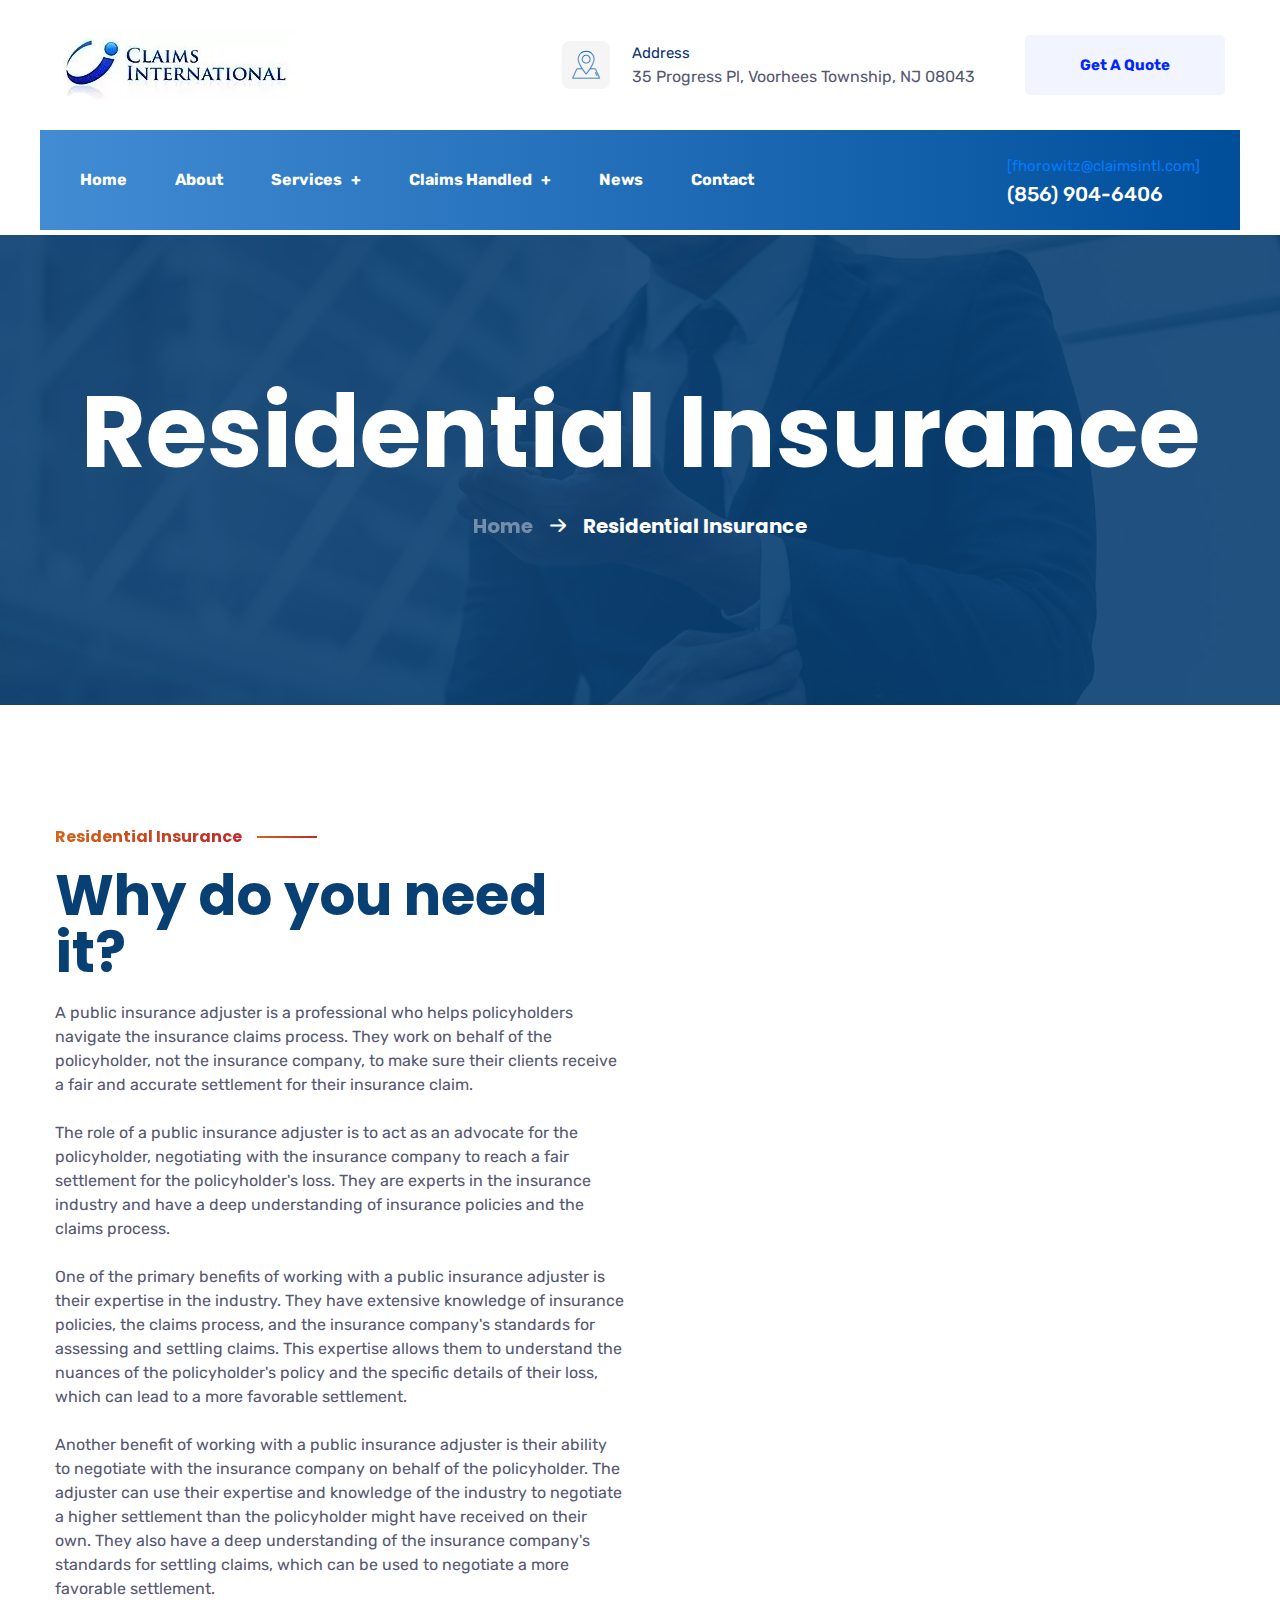
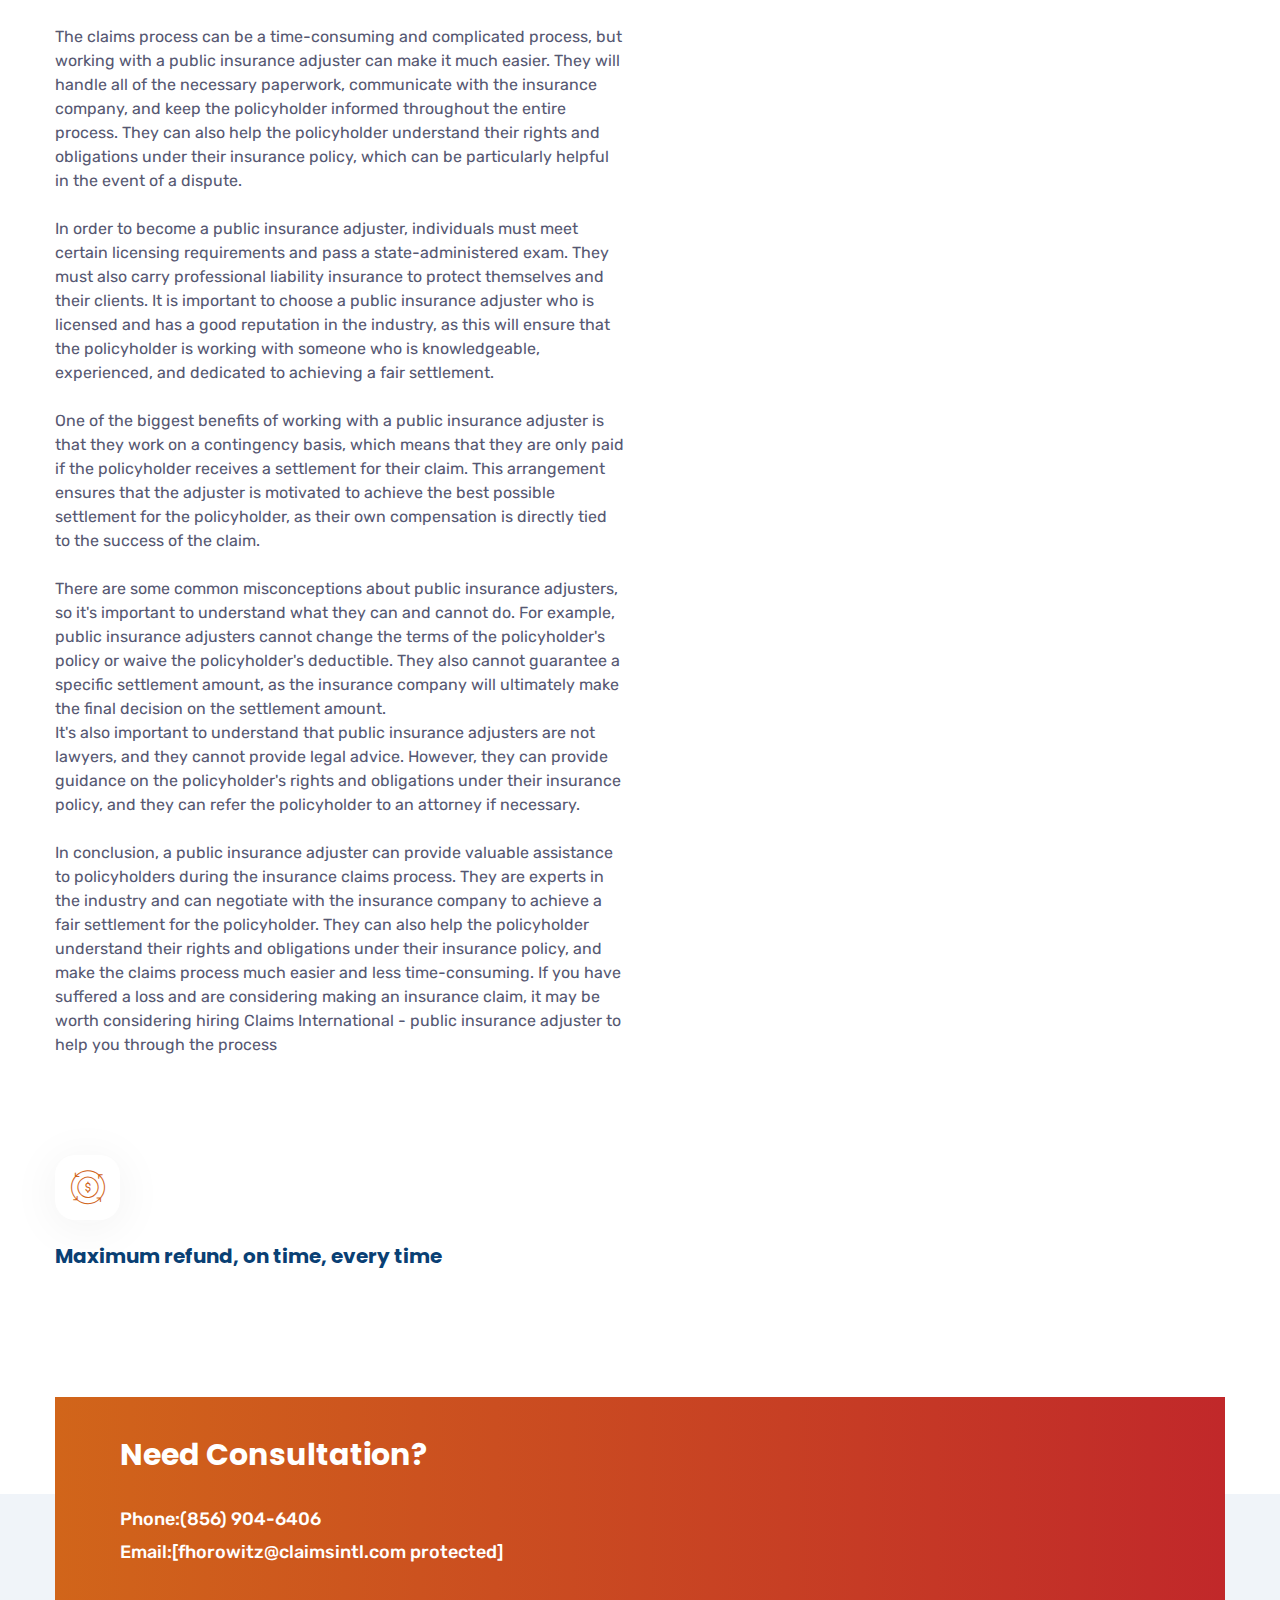
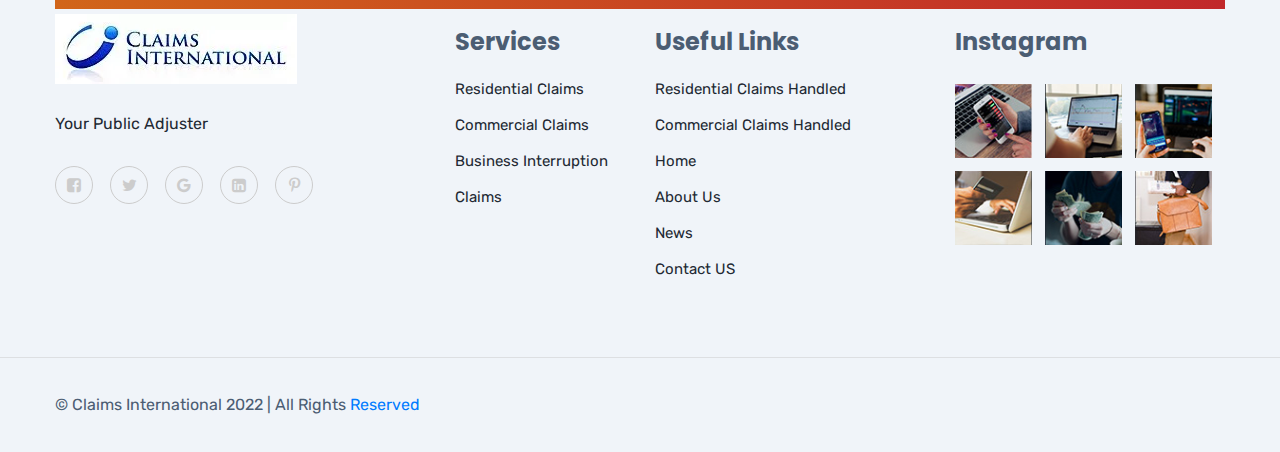
<file: residential-insurance.html>
<!doctype html>
<html lang="en">

<head><!--====== Required meta tags ======-->
  <meta charset="utf-8">
  <meta http-equiv="x-ua-compatible" content="ie=edge">
  <meta name="viewport" content="width=device-width, initial-scale=1, shrink-to-fit=no">
  <meta name="keywords" content="public adjuster, public adjuster near me, public adjuster in New Jersey, public adjuster in Pennsylvania, insurance adjusters near me, public claims adjusters"/>
  <meta name="description" content="Claims International in Voorhees, NJ, is a public adjuster to help you with your insurance claims. Call 856-904-6406 today."/>
  <title>Claims International - Public Adjuster | Voorhees, NJ</title>
  <link rel="shortcut icon" href="assets/images/cii-icon.ico" type="image/png"><!--====== Bootstrap css ======-->
  <link rel="stylesheet" href="assets/css/bootstrap.min.css"><!--====== Fontawesome css ======-->
  <link rel="stylesheet" href="assets/css/font-awesome.min.css"><!--====== flaticon css ======-->
  <link rel="stylesheet" href="assets/css/flaticon.css"><!--====== nice select css ======-->
  <link rel="stylesheet" href="assets/css/nice-select.css"><!--====== animate css ======-->
  <link rel="stylesheet" href="assets/css/animate.css"><!--====== Magnific Popup css ======-->
  <link rel="stylesheet" href="assets/css/magnific-popup.css"><!--====== Slick css ======-->
  <link rel="stylesheet" href="assets/css/slick.css"><!--====== Default css ======-->
  <link rel="stylesheet" href="assets/css/default.css"><!--====== Style css ======-->
  <link rel="stylesheet" href="assets/css/style.css">
</head>

<body><!--====== PRELOADER PART START ======-->
    <div id="loading">
        <div id="loading-center">
            <div id="loading-center-absolute">
                <div class="object" id="object_one"></div>
                <div class="object" id="object_two"></div>
                <div class="object" id="object_three"></div>
                <div class="object" id="object_four"></div>
            </div>
        </div>
    </div><!--====== PRELOADER PART ENDS ======--><!--====== HEADER-AREA PART START ======-->
    <header class="header-area header-2-area">
      <div class="container">
          <div class="row">
              <div class="col-lg-12">
                  <div class="header-top d-flex justify-content-between align-items-center">
                      <div class="header-top-logo"><a href="index.html"><img src="assets/images/Claims-International-Logo.jpg" alt="logo"></a>
                      </div>
                      <div class="header-top-info d-flex align-items-center">
                          <div class="location-item d-none d-lg-block"><i
                                  class="flaticon-location"></i><span>Address</span>
                              <p>35 Progress Pl, Voorhees Township, NJ 08043</p>
                          </div><a class="main-btn" href="contact.html">Get A Quote</a>
                      </div>
                  </div>
                  <div class="navigation">
                      <nav class="navbar navbar-expand-lg"><a class="navbar-brand d-none" href="index.html"><img
                                  src="assets/images/Claims-International-Logo.jpg" alt="Logo"></a><!-- logo --><button
                              class="navbar-toggler" type="button" data-toggle="collapse" data-target="#navbarFive"
                              aria-controls="navbarFive" aria-expanded="false" aria-label="Toggle navigation"><span
                                  class="toggler-icon"></span><span class="toggler-icon"></span><span
                                  class="toggler-icon"></span></button><!-- navbar toggler -->
                          <div class="collapse navbar-collapse sub-menu-bar" id="navbarFive">
                              <ul class="navbar-nav mr-auto">
                                  <li class="nav-item"><a class="page-scroll" href="index.html">Home
                                  </li>
                                  <li class="nav-item"><a class="page-scroll" href="about-us.html">About </a></li>
                                  <li class="nav-item"><a class="page-scroll" href="#">Services <span>+</span></a>
                                      <ul class="sub-menu">
                                          <li><a href="residential-claims.html">Residential Claims</a></li>
                                          <li><a href="commercial-claims.html">Commercial Claims</a></li>
                                          <li><a href="business-interruption-claims.html">Business Interruptions Claims</a></li>
                                      </ul>
                                  </li>
                                  <li class="nav-item"><a class="page-scroll" href="#">Claims Handled <span>+</span></a>
                                    <ul class="sub-menu">
                                      <li><a href="residential-claims-handled.html">Residential Claims</a></li>
                                      <li><a href="commercial-claims-handled.html">Commercial Claims</a></li>
                                    </ul>
                                  </li>
                                  <li class="nav-item"><a class="page-scroll" href="blog-grid.html">News
                                  </li>
                                  <li class="nav-item"><a class="page-scroll" href="contact.html">Contact</a></li>
                              </ul>
                          </div>
                          <div class="navbar-info d-none d-sm-inline-block"><span><a
                                      href="/cdn-cgi/l/email-protection" class="__cf_email__"
                                      data-cfemail="0b62656d644b72647e796f64666a626525686466">[fhorowitz@claimsintl.com]</a></span>
                              <h5 class="title">(856) 904-6406</h5>
                          </div>
                      </nav><!-- navbar -->
                  </div>
              </div>
          </div>
      </div>
  </header><!--====== HEADER-AREA PART ENDS ======--><!--====== PAGE TITLE PART START ======-->
    <div class="page-title-area d-flex align-items-center bg_cover"
        style="background-image: url(assets/images/page-title-bg.jpg);">
        <div class="container">
            <div class="row">
                <div class="col-lg-12">
                    <div class="page-title-content text-center">
                        <h3 class="title">Residential Insurance</h3>
                        <nav aria-label="breadcrumb">
                            <ol class="breadcrumb">
                                <li class="breadcrumb-item"><a href="index.html">Home</a></li>
                                <li class="breadcrumb-item active" aria-current="page">Residential Insurance</li>
                            </ol>
                        </nav>
                    </div>
                </div>
            </div>
        </div>
    </div><!--====== PAGE TITLE PART ENDS ======--><!--====== WHY CHOOSE PART START ======-->
    <section class="why-choose-area why-choose-about pt-120">
        <div class="container">
            <div class="row align-items-center">
                <div class="col-lg-6 col-md-9">
                    <div class="why-choose-content">
                        <div class="content"><span>Residential Insurance</span>
                            <h3 class="title">Why do you need it?</h3>
                            <p>A public insurance adjuster is a professional who helps policyholders navigate the insurance claims process. 
                                They work on behalf of the policyholder, not the insurance company, to make sure their clients receive a fair 
                                and accurate settlement for their insurance claim.</p><br>

                                <p>The role of a public insurance adjuster is to act as an advocate for the policyholder, negotiating with the 
                                    insurance company to reach a fair settlement for the policyholder's loss. They are experts in the insurance 
                                    industry and have a deep understanding of insurance policies and the claims process.</p><br>
                                
                                <p>One of the primary benefits of working with a public insurance adjuster is their expertise in the industry. 
                                    They have extensive knowledge of insurance policies, the claims process, and the insurance company's standards 
                                    for assessing and settling claims. This expertise allows them to understand the nuances of the policyholder's policy 
                                    and the specific details of their loss, which can lead to a more favorable settlement.</p><br>
                                
                                <p>Another benefit of working with a public insurance adjuster is their ability to negotiate with the insurance 
                                    company on behalf of the policyholder. The adjuster can use their expertise and knowledge of the industry to 
                                    negotiate a higher settlement than the policyholder might have received on their own. They also have a deep 
                                    understanding of the insurance company's standards for settling claims, which can be used to negotiate a more 
                                    favorable settlement.</p><br>
                                
                                <p>The claims process can be a time-consuming and complicated process, but working with a public insurance 
                                    adjuster can make it much easier. They will handle all of the necessary paperwork, communicate with the 
                                    insurance company, and keep the policyholder informed throughout the entire process. They can also help the 
                                    policyholder understand their rights and obligations under their insurance policy, which can be particularly 
                                    helpful in the event of a dispute.</p><br>
                                
                                <p>In order to become a public insurance adjuster, individuals must meet certain licensing requirements and pass 
                                    a state-administered exam. They must also carry professional liability insurance to protect themselves and their 
                                    clients. It is important to choose a public insurance adjuster who is licensed and has a good reputation in the 
                                    industry, as this will ensure that the policyholder is working with someone who is knowledgeable, experienced, 
                                    and dedicated to achieving a fair settlement.</p><br>
                                
                                <p>One of the biggest benefits of working with a public insurance adjuster is that they work on a contingency basis, 
                                    which means that they are only paid if the policyholder receives a settlement for their claim. This arrangement 
                                    ensures that the adjuster is motivated to achieve the best possible settlement for the policyholder, as their own 
                                    compensation is directly tied to the success of the claim.</p><br>
                                
                                <p>There are some common misconceptions about public insurance adjusters, so it's important to understand what they 
                                    can and cannot do. For example, public insurance adjusters cannot change the terms of the policyholder's policy 
                                    or waive the policyholder's deductible. They also cannot guarantee a specific settlement amount, as the insurance 
                                    company will ultimately make the final decision on the settlement amount.
                                
                                <p>It's also important to understand that public insurance adjusters are not lawyers, and they cannot provide legal 
                                    advice. However, they can provide guidance on the policyholder's rights and obligations under their insurance 
                                    policy, and they can refer the policyholder to an attorney if necessary.</p><br>
                                
                                <p>In conclusion, a public insurance adjuster can provide valuable assistance to policyholders during the insurance 
                                    claims process. They are experts in the industry and can negotiate with the insurance company to achieve a fair 
                                    settlement for the policyholder. They can also help the policyholder understand their rights and obligations under 
                                    their insurance policy, and make the claims process much easier and less time-consuming. If you have suffered a loss 
                                    and are considering making an insurance claim, it may be worth considering hiring Claims International - public insurance adjuster to help 
                                    you through the process</p><br>
                        </div>
                        <div class="choose-list d-block d-sm-flex">
                          <div class="choose-list d-block d-sm-flex">
                            <div class="item"><i class="flaticon-dollar"></i>
                                <h6 class="title">Maximum refund, on time, every time</h6>
                            </div>
                        </div>
                        </div>
                    </div>
                </div>
            </div>
        </div>
    </section><!--====== WHY CHOOSE PART ENDS ======-->
    <!--====== CONSULTATION PART START ======-->
    <div class="subscribe-area">
      <div class="container">
          <div class="row">
              <div class="col-lg-12">
                  <div class="subscribe-box">
                      <div class="row align-items-center">
                          <div class="col-lg-6">
                              <div class="subscribe-info pl-65">
                                  <h3 class="title">Need Consultation?</h3>
                                  <ul>
                                      <li><a href="tel:+84935815989">Phone:(856) 904-6406</a></li>
                                      <li><a
                                              href="/cdn-cgi/l/email-protection#2c4e435e49544342404542496c414d4540024f4341">Email:<span
                                                  class="__cf_email__"
                                                  data-cfemail="04666b76617c6b6a686d6a614469656d682a676b69">[fhorowitz@claimsintl.com&#160;protected]</span></a>
                                      </li>
                                  </ul>
                              </div>
                          </div>
                      </div>
                  </div>
              </div>
          </div>
      </div>
  </div><!--====== CONSULTATION PART ENDS ======-->
  <!--====== FOOTER PART START ======-->
    <footer class="footer-area footer-2-area">
      <div class="container">
          <div class="row">
              <div class="col-lg-4 col-md-6 col-sm-10">
                  <div class="footer-content mt-30"><a href="index.html"><img src="assets/images/Claims-International-Logo.jpg"
                              alt="logo"></a>
                      <p>Your Public Adjuster </p>
                      <ul>
                          <li><a href="#"><i class="fa fa-facebook-square"></i></a></li>
                          <li><a href="#"><i class="fa fa-twitter"></i></a></li>
                          <li><a href="#"><i class="fa fa-google"></i></a></li>
                          <li><a href="#"><i class="fa fa-linkedin-square"></i></a></li>
                          <li><a href="#"><i class="fa fa-pinterest-p"></i></a></li>
                      </ul>
                  </div>
              </div>
              <div class="col-lg-2 col-md-6 col-sm-6">
                  <div class="footer-list mt-30">
                      <h3 class="title">Services</h3>
                      <ul>
                          <li><a href="residential-claims.html">Residential Claims</a></li>
                          <li><a href="commercial-claims.html">Commercial Claims</a></li>
                          <li><a href="business-interruption-claims.html">Business Interruption Claims</a></li>
                      </ul>
                  </div>
              </div>
              <div class="col-lg-3 col-md-6 col-sm-6">
                  <div class="footer-list item-2 mt-30 pl-45">
                      <h3 class="title">Useful Links</h3>
                      <ul>
                        <li><a href="residential-claims-handled.html">Residential Claims Handled</a></li>
                        <li><a href="commercial-claims-handled.html">Commercial Claims Handled</a></li>
                        <li><a href="index.html">Home</a></li>
                        <li><a href="about-us.html">About Us</a></li>
                        <li><a href="blog-grid.html">News</a></li>
                        <li><a href="contact.html">Contact US</a></li>
                      </ul>
                  </div>
              </div>
              <div class="col-lg-3 col-md-6">
                  <div class="footer-instagram mt-30">
                      <h3 class="title">Instagram</h3>
                      <ul>
                          <li><a href="#"><img src="assets/images/ins-1.jpg" alt=""></a></li>
                          <li><a href="#"><img src="assets/images/ins-2.jpg" alt=""></a></li>
                          <li><a href="#"><img src="assets/images/ins-3.jpg" alt=""></a></li>
                      </ul>
                      <ul>
                          <li><a href="#"><img src="assets/images/ins-4.jpg" alt=""></a></li>
                          <li><a href="#"><img src="assets/images/ins-5.jpg" alt=""></a></li>
                          <li><a href="#"><img src="assets/images/ins-6.jpg" alt=""></a></li>
                      </ul>
                  </div>
              </div>
          </div>
      </div>
      <div class="footer-copyright">
          <div class="container">
              <div class="row">
                  <div class="col-lg-12">
                      <div class="footer-copyright-item">
                          <p>© Claims International 2022 | All Rights <a href="http://www.claimsintl.com/">Reserved</a></p>
                      </div>
                  </div>
              </div>
          </div>
      </div>
  </footer><!--====== FOOTER PART ENDS ======--><!--====== GO TO TOP PART START ======-->
  <div class="go-top-area go-top-2-area">
    <div class="go-top-wrap go-top-2-wrap">
        <div class="go-top-btn-wrap">
            <div class="go-top go-top-btn"><i class="fa fa-angle-double-up"></i><i
                    class="fa fa-angle-double-up"></i></div>
        </div>
    </div>
</div><!--====== GO TO TOP PART ENDS ======--><!--====== jquery js ======-->
  <script src="assets/js/vendor/modernizr-3.6.0.min.js"></script>
  <script src="assets/js/vendor/jquery-1.12.4.min.js"></script><!--====== Bootstrap js ======-->
  <script src="assets/js/bootstrap.min.js"></script>
  <script src="assets/js/popper.min.js"></script><!--====== Slick js ======-->
  <script src="assets/js/slick.min.js"></script><!--====== Isotope js ======-->
  <script src="assets/js/isotope.pkgd.min.js"></script><!--====== nice select js ======-->
  <script src="assets/js/jquery.nice-select.min.js"></script><!--====== counterup js ======-->
  <script src="assets/js/jquery.counterup.min.js"></script><!--====== circle progress js ======-->
  <script src="assets/js/circle-progress.min.js"></script><!--====== waypoints js ======-->
  <script src="assets/js/waypoints.min.js"></script><!--====== wow js ======-->
  <script src="assets/js/wow.min.js"></script><!--====== Images Loaded js ======-->
  <script src="assets/js/imagesloaded.pkgd.min.js"></script><!--====== Magnific Popup js ======-->
  <script src="assets/js/jquery.magnific-popup.min.js"></script><!--====== Main js ======-->
  <script src="assets/js/main.js"></script>
</body>

</html>
</file>
<file: assets/css/flaticon.css>
@font-face{font-family:"Flaticon";src:url("../fonts/Flaticon.eot");src:url("../fonts/Flaticon.eot?#iefix") format("embedded-opentype"),url("../fonts/Flaticon.woff2") format("woff2"),url("../fonts/Flaticon.woff") format("woff"),url("../fonts/Flaticon.ttf") format("truetype"),url("../fonts/Flaticon.svg#Flaticon") format("svg");font-weight:normal;font-style:normal}@media screen and (-webkit-min-device-pixel-ratio:0){@font-face{font-family:"Flaticon";src:url("../fonts/Flaticon.svg#Flaticon") format("svg")}}[class^="flaticon-"]:before,[class*=" flaticon-"]:before,[class^="flaticon-"]:after,[class*=" flaticon-"]:after{font-family:Flaticon;font-style:normal}.flaticon-right-arrow:before{content:"\f100"}.flaticon-balance:before{content:"\f101"}.flaticon-dollar:before{content:"\f102"}.flaticon-pie-chart:before{content:"\f103"}.flaticon-graphic:before{content:"\f104"}.flaticon-money:before{content:"\f105"}.flaticon-atm:before{content:"\f106"}.flaticon-graphs:before{content:"\f107"}.flaticon-supplies:before{content:"\f108"}.flaticon-quote:before{content:"\f109"}.flaticon-right-arrow-1:before{content:"\f10a"}.flaticon-location:before{content:"\f10b"}.flaticon-like:before{content:"\f10c"}.flaticon-star:before{content:"\f10d"}.flaticon-layers:before{content:"\f10e"}.flaticon-left-arrow:before{content:"\f10f"}.flaticon-quote-1:before{content:"\f110"}.flaticon-plus:before{content:"\f111"}.flaticon-minus:before{content:"\f112"}.flaticon-life:before{content:"\f113"}.flaticon-protection:before{content:"\f114"}.flaticon-delivery:before{content:"\f115"}.flaticon-report:before{content:"\f116"}.flaticon-flags:before{content:"\f117"}.flaticon-icon-263098:before{content:"\f118"}.flaticon-speaker:before{content:"\f119"}.flaticon-user:before{content:"\f11a"}.flaticon-envelope:before{content:"\f11b"}.flaticon-chat-box:before{content:"\f11c"}.flaticon-email:before{content:"\f11d"}.flaticon-dial-pad:before{content:"\f11e"}
</file>
<file: assets/css/nice-select.css>
.nice-select{-webkit-tap-highlight-color:transparent;background-color:#fff;border-radius:5px;border:solid 1px #e8e8e8;box-sizing:border-box;clear:both;cursor:pointer;display:block;float:left;font-family:inherit;font-size:14px;font-weight:normal;height:42px;line-height:40px;outline:0;padding-left:18px;padding-right:30px;position:relative;text-align:left!important;-webkit-transition:all .2s ease-in-out;transition:all .2s ease-in-out;-webkit-user-select:none;-moz-user-select:none;-ms-user-select:none;user-select:none;white-space:nowrap;width:auto}.nice-select:hover{border-color:#dbdbdb}.nice-select:active,.nice-select.open,.nice-select:focus{border-color:#999}.nice-select:after{border-bottom:2px solid #999;border-right:2px solid #999;content:'';display:block;height:5px;margin-top:-4px;pointer-events:none;position:absolute;right:12px;top:50%;-webkit-transform-origin:66% 66%;-ms-transform-origin:66% 66%;transform-origin:66% 66%;-webkit-transform:rotate(45deg);-ms-transform:rotate(45deg);transform:rotate(45deg);-webkit-transition:all .15s ease-in-out;transition:all .15s ease-in-out;width:5px}.nice-select.open:after{-webkit-transform:rotate(-135deg);-ms-transform:rotate(-135deg);transform:rotate(-135deg)}.nice-select.open .list{opacity:1;pointer-events:auto;-webkit-transform:scale(1) translateY(0);-ms-transform:scale(1) translateY(0);transform:scale(1) translateY(0)}.nice-select.disabled{border-color:#ededed;color:#999;pointer-events:none}.nice-select.disabled:after{border-color:#ccc}.nice-select.wide{width:100%}.nice-select.wide .list{left:0!important;right:0!important}.nice-select.right{float:right}.nice-select.right .list{left:auto;right:0}.nice-select.small{font-size:12px;height:36px;line-height:34px}.nice-select.small:after{height:4px;width:4px}.nice-select.small .option{line-height:34px;min-height:34px}.nice-select .list{background-color:#fff;border-radius:5px;box-shadow:0 0 0 1px rgba(68,68,68,0.11);box-sizing:border-box;margin-top:4px;opacity:0;overflow:hidden;padding:0;pointer-events:none;position:absolute;top:100%;left:0;-webkit-transform-origin:50% 0;-ms-transform-origin:50% 0;transform-origin:50% 0;-webkit-transform:scale(0.75) translateY(-21px);-ms-transform:scale(0.75) translateY(-21px);transform:scale(0.75) translateY(-21px);-webkit-transition:all .2s cubic-bezier(0.5,0,0,1.25),opacity .15s ease-out;transition:all .2s cubic-bezier(0.5,0,0,1.25),opacity .15s ease-out;z-index:9}.nice-select .list:hover .option:not(:hover){background-color:transparent!important}.nice-select .option{cursor:pointer;font-weight:400;line-height:40px;list-style:none;min-height:40px;outline:0;padding-left:18px;padding-right:29px;text-align:left;-webkit-transition:all .2s;transition:all .2s}.nice-select .option:hover,.nice-select .option.focus,.nice-select .option.selected.focus{background-color:#f6f6f6}.nice-select .option.selected{font-weight:bold}.nice-select .option.disabled{background-color:transparent;color:#999;cursor:default}.no-csspointerevents .nice-select .list{display:none}.no-csspointerevents .nice-select.open .list{display:block}
</file>
<file: assets/css/default.css>
.mt-5{margin-top:5px}.mt-10{margin-top:10px}.mt-15{margin-top:15px}.mt-20{margin-top:20px}.mt-25{margin-top:25px}.mt-30{margin-top:30px}.mt-35{margin-top:35px}.mt-40{margin-top:40px}.mt-45{margin-top:45px}.mt-50{margin-top:50px}.mt-55{margin-top:55px}.mt-60{margin-top:60px}.mt-65{margin-top:65px}.mt-70{margin-top:70px}.mt-75{margin-top:75px}.mt-80{margin-top:80px}.mt-85{margin-top:85px}.mt-90{margin-top:90px}.mt-95{margin-top:95px}.mt-100{margin-top:100px}.mt-105{margin-top:105px}.mt-110{margin-top:110px}.mt-115{margin-top:115px}.mt-120{margin-top:120px}.mt-125{margin-top:125px}.mt-130{margin-top:130px}.mt-135{margin-top:135px}.mt-140{margin-top:140px}.mt-145{margin-top:145px}.mt-150{margin-top:150px}.mt-155{margin-top:155px}.mt-160{margin-top:160px}.mt-165{margin-top:165px}.mt-170{margin-top:170px}.mt-175{margin-top:175px}.mt-180{margin-top:180px}.mt-185{margin-top:185px}.mt-190{margin-top:190px}.mt-195{margin-top:195px}.mt-200{margin-top:200px}.mb-5{margin-bottom:5px}.mb-10{margin-bottom:10px}.mb-15{margin-bottom:15px}.mb-20{margin-bottom:20px}.mb-25{margin-bottom:25px}.mb-30{margin-bottom:30px}.mb-35{margin-bottom:35px}.mb-40{margin-bottom:40px}.mb-45{margin-bottom:45px}.mb-50{margin-bottom:50px}.mb-55{margin-bottom:55px}.mb-60{margin-bottom:60px}.mb-65{margin-bottom:65px}.mb-70{margin-bottom:70px}.mb-75{margin-bottom:75px}.mb-80{margin-bottom:80px}.mb-85{margin-bottom:85px}.mb-90{margin-bottom:90px}.mb-95{margin-bottom:95px}.mb-100{margin-bottom:100px}.mb-105{margin-bottom:105px}.mb-110{margin-bottom:110px}.mb-115{margin-bottom:115px}.mb-120{margin-bottom:120px}.mb-125{margin-bottom:125px}.mb-130{margin-bottom:130px}.mb-135{margin-bottom:135px}.mb-140{margin-bottom:140px}.mb-145{margin-bottom:145px}.mb-150{margin-bottom:150px}.mb-155{margin-bottom:155px}.mb-160{margin-bottom:160px}.mb-165{margin-bottom:165px}.mb-170{margin-bottom:170px}.mb-175{margin-bottom:175px}.mb-180{margin-bottom:180px}.mb-185{margin-bottom:185px}.mb-190{margin-bottom:190px}.mb-195{margin-bottom:195px}.mb-200{margin-bottom:200px}.ml-5{margin-left:5px}.ml-10{margin-left:10px}.ml-15{margin-left:15px}.ml-20{margin-left:20px}.ml-25{margin-left:25px}.ml-30{margin-left:30px}.ml-35{margin-left:35px}.ml-40{margin-left:40px}.ml-45{margin-left:45px}.ml-50{margin-left:50px}.ml-55{margin-left:55px}.ml-60{margin-left:60px}.ml-65{margin-left:65px}.ml-70{margin-left:70px}.ml-75{margin-left:75px}.ml-80{margin-left:80px}.ml-85{margin-left:85px}.ml-90{margin-left:90px}.ml-95{margin-left:95px}.ml-100{margin-left:100px}.ml-105{margin-left:105px}.ml-110{margin-left:110px}.ml-115{margin-left:115px}.ml-120{margin-left:120px}.ml-125{margin-left:125px}.ml-130{margin-left:130px}.ml-135{margin-left:135px}.ml-140{margin-left:140px}.ml-145{margin-left:145px}.ml-150{margin-left:150px}.ml-155{margin-left:155px}.ml-160{margin-left:160px}.ml-165{margin-left:165px}.ml-170{margin-left:170px}.ml-175{margin-left:175px}.ml-180{margin-left:180px}.ml-185{margin-left:185px}.ml-190{margin-left:190px}.ml-195{margin-left:195px}.ml-200{margin-left:200px}.mr-5{margin-right:5px}.mr-10{margin-right:10px}.mr-15{margin-right:15px}.mr-20{margin-right:20px}.mr-25{margin-right:25px}.mr-30{margin-right:30px}.mr-35{margin-right:35px}.mr-40{margin-right:40px}.mr-45{margin-right:45px}.mr-50{margin-right:50px}.mr-55{margin-right:55px}.mr-60{margin-right:60px}.mr-65{margin-right:65px}.mr-70{margin-right:70px}.mr-75{margin-right:75px}.mr-80{margin-right:80px}.mr-85{margin-right:85px}.mr-90{margin-right:90px}.mr-95{margin-right:95px}.mr-100{margin-right:100px}.mr-105{margin-right:105px}.mr-110{margin-right:110px}.mr-115{margin-right:115px}.mr-120{margin-right:120px}.mr-125{margin-right:125px}.mr-130{margin-right:130px}.mr-135{margin-right:135px}.mr-140{margin-right:140px}.mr-145{margin-right:145px}.mr-150{margin-right:150px}.mr-155{margin-right:155px}.mr-160{margin-right:160px}.mr-165{margin-right:165px}.mr-170{margin-right:170px}.mr-175{margin-right:175px}.mr-180{margin-right:180px}.mr-185{margin-right:185px}.mr-190{margin-right:190px}.mr-195{margin-right:195px}.mr-200{margin-right:200px}.pt-5{padding-top:5px}.pt-10{padding-top:10px}.pt-15{padding-top:15px}.pt-20{padding-top:20px}.pt-25{padding-top:25px}.pt-30{padding-top:30px}.pt-35{padding-top:35px}.pt-40{padding-top:40px}.pt-45{padding-top:45px}.pt-50{padding-top:50px}.pt-55{padding-top:55px}.pt-60{padding-top:60px}.pt-65{padding-top:65px}.pt-70{padding-top:70px}.pt-75{padding-top:75px}.pt-80{padding-top:80px}.pt-85{padding-top:85px}.pt-90{padding-top:90px}.pt-95{padding-top:95px}.pt-100{padding-top:100px}.pt-105{padding-top:105px}.pt-110{padding-top:110px}.pt-115{padding-top:115px}.pt-120{padding-top:120px}.pt-125{padding-top:125px}.pt-130{padding-top:130px}.pt-135{padding-top:135px}.pt-140{padding-top:140px}.pt-145{padding-top:145px}.pt-150{padding-top:150px}.pt-155{padding-top:155px}.pt-160{padding-top:160px}.pt-165{padding-top:165px}.pt-170{padding-top:170px}.pt-175{padding-top:175px}.pt-180{padding-top:180px}.pt-185{padding-top:185px}.pt-190{padding-top:190px}.pt-195{padding-top:195px}.pt-200{padding-top:200px}.pb-5{padding-bottom:5px}.pb-10{padding-bottom:10px}.pb-15{padding-bottom:15px}.pb-20{padding-bottom:20px}.pb-25{padding-bottom:25px}.pb-30{padding-bottom:30px}.pb-35{padding-bottom:35px}.pb-40{padding-bottom:40px}.pb-45{padding-bottom:45px}.pb-50{padding-bottom:50px}.pb-55{padding-bottom:55px}.pb-60{padding-bottom:60px}.pb-65{padding-bottom:65px}.pb-70{padding-bottom:70px}.pb-75{padding-bottom:75px}.pb-80{padding-bottom:80px}.pb-85{padding-bottom:85px}.pb-90{padding-bottom:90px}.pb-95{padding-bottom:95px}.pb-100{padding-bottom:100px}.pb-105{padding-bottom:105px}.pb-110{padding-bottom:110px}.pb-115{padding-bottom:115px}.pb-120{padding-bottom:120px}.pb-125{padding-bottom:125px}.pb-130{padding-bottom:130px}.pb-135{padding-bottom:135px}.pb-140{padding-bottom:140px}.pb-145{padding-bottom:145px}.pb-150{padding-bottom:150px}.pb-155{padding-bottom:155px}.pb-160{padding-bottom:160px}.pb-165{padding-bottom:165px}.pb-170{padding-bottom:170px}.pb-175{padding-bottom:175px}.pb-180{padding-bottom:180px}.pb-185{padding-bottom:185px}.pb-190{padding-bottom:190px}.pb-195{padding-bottom:195px}.pb-200{padding-bottom:200px}.pl-0{padding-left:0}.pl-5{padding-left:5px}.pl-10{padding-left:10px}.pl-15{padding-left:15px}.pl-20{padding-left:20px}.pl-25{padding-left:25px}.pl-30{padding-left:30px}.pl-35{padding-left:35px}.pl-40{padding-left:40px}.pl-45{padding-left:45px}.pl-50{padding-left:50px}.pl-55{padding-left:55px}.pl-60{padding-left:60px}.pl-65{padding-left:65px}.pl-70{padding-left:70px}.pl-75{padding-left:75px}.pl-80{padding-left:80px}.pl-85{padding-left:85px}.pl-90{padding-left:90px}.pl-100{padding-left:100px}.pl-105{padding-left:105px}.pl-110{padding-left:110px}.pl-115{padding-left:115px}.pl-120{padding-left:120px}.pl-125{padding-left:125px}.pr-0{padding-right:0}.pr-5{padding-right:5px}.pr-10{padding-right:10px}.pr-15{padding-right:15px}.pr-20{padding-right:20px}.pr-25{padding-right:25px}.pr-30{padding-right:30px}.pr-35{padding-right:35px}.pr-40{padding-right:40px}.pr-45{padding-right:45px}.pr-50{padding-right:50px}.pr-55{padding-right:55px}.pr-60{padding-right:60px}.pr-65{padding-right:65px}.pr-70{padding-right:70px}.pr-75{padding-right:75px}.pr-80{padding-right:80px}.pr-85{padding-right:85px}.pr-90{padding-right:90px}.pr-95{padding-right:95px}.pr-100{padding-right:100px}.pr-105{padding-right:105px}.gray-bg{background:#f6f6f6}.white-bg{background:#fff}.black-bg{background:#222}.white{color:#fff}.black{color:#222}[data-overlay]{position:relative}[data-overlay]::before{background:#000 none repeat scroll 0 0;content:"";height:100%;left:0;position:absolute;top:0;width:100%;z-index:1}[data-overlay="3"]::before{opacity:.3}[data-overlay="4"]::before{opacity:.4}[data-overlay="5"]::before{opacity:.5}[data-overlay="6"]::before{opacity:.6}[data-overlay="7"]::before{opacity:.7}[data-overlay="8"]::before{opacity:.8}[data-overlay="9"]::before{opacity:.9}
</file>
<file: assets/css/style.css>
@import url("https://fonts.googleapis.com/css?family=Poppins:300,400,500,600,700|Rubik:300,400,500,700,900&display=swap");body{font-family:"Rubik",sans-serif;font-weight:normal;font-style:normal;color:#565872}*{margin:0;padding:0;-webkit-box-sizing:border-box;-moz-box-sizing:border-box;box-sizing:border-box}img{max-width:100%}a:focus,input:focus,textarea:focus,button:focus{text-decoration:none;outline:0}a:focus,a:hover{text-decoration:none}i,span,a{display:inline-block}h1,h2,h3,h4,h5,h6{font-family:"Poppins",sans-serif;font-weight:700;color:#094074;margin:0}h1{font-size:48px}h2{font-size:36px}h3{font-size:28px}h4{font-size:22px}h5{font-size:18px}h6{font-size:16px}ul,ol{margin:0;padding:0;list-style-type:none}p{font-size:16px;font-weight:400;line-height:24px;color:#565872;margin:0}.bg_cover{background-position:center center;background-size:cover;background-repeat:no-repeat;width:100%;height:100%}.slick-slide{outline:0}.main-btn{display:inline-block;font-weight:700;text-align:center;text-transform:uppercase;white-space:nowrap;vertical-align:middle;-webkit-user-select:none;-moz-user-select:none;-ms-user-select:none;user-select:none;border:0;padding:0 28px;font-size:15px;line-height:60px;border-radius:5px;color:#fff;cursor:pointer;z-index:5;-webkit-transition:all .4s ease-out 0s;-moz-transition:all .4s ease-out 0s;-ms-transition:all .4s ease-out 0s;-o-transition:all .4s ease-out 0s;transition:all .4s ease-out 0s;border:0;overflow:hidden;background-position:center;background:-webkit-linear-gradient(left,#d1651a 0,#c1282a 50%,#d1651a 100%);background-position-x:0;background-position-y:0;background-size:auto;background-size:200% auto}.main-btn i{padding-left:38px;font-size:18px}.main-btn:hover{background-position:right center;color:#fff}.section-title{padding-bottom:42px}.section-title span{font-family:"Poppins",sans-serif;font-weight:700;text-transform:capitalize;color:#fff;position:relative}.section-title span::before{position:absolute;content:'';top:0;height:2px;width:60px;left:-85px;top:50%;transform:translateY(-50%);background:#fff}@media(max-width:767px){.section-title span::before{width:30px;left:-50px}}.section-title span::after{position:absolute;content:'';top:0;height:2px;width:60px;right:-85px;top:50%;transform:translateY(-50%);background:#fff}@media(max-width:767px){.section-title span::after{width:30px;right:-50px}}.section-title .title{color:#fff;line-height:56px;font-size:56px;padding-top:9px}@media(max-width:767px){.section-title .title{font-size:35px;line-height:40px}}.section-title.section-title-2 span{-webkit-background-clip:text;-webkit-text-fill-color:transparent;background-image:linear-gradient(90deg,#d1651a 0,#c1282a 100%)}.section-title.section-title-2 span::before{background-image:linear-gradient(90deg,#d1651a 0,#c1282a 100%)}.section-title.section-title-2 span::after{background-image:linear-gradient(90deg,#d1651a 0,#c1282a 100%)}.section-title.section-title-2 .title{color:#094074}.section-title.section-title-3 span{-webkit-background-clip:text;-webkit-text-fill-color:transparent;background-image:linear-gradient(90deg,#2b77eb 0,#164a99 100%)}.section-title.section-title-3 span::before{background-image:linear-gradient(90deg,#2b77eb 0,#164a99 100%)}.section-title.section-title-3 span::after{background-image:linear-gradient(90deg,#2b77eb 0,#164a99 100%)}.section-title.section-title-3 .title{color:#4b5d73}#loading{background-image:linear-gradient(90deg,#d1651a 0,#c1282a 100%);height:100%;width:100%;position:fixed;z-index:999999;margin-top:0;top:0}#loading-center{width:100%;height:100%;position:relative}#loading-center-absolute{position:absolute;left:50%;top:50%;height:20px;width:140px;margin-top:-10px;margin-left:-70px;-webkit-animation:loading-center-absolute 1s infinite;animation:loading-center-absolute 1s infinite}.object{width:20px;height:20px;background-color:#FFF;float:left;-moz-border-radius:50% 50% 50% 50%;-webkit-border-radius:50% 50% 50% 50%;border-radius:50% 50% 50% 50%;margin-right:20px;margin-bottom:20px}.object:last-child{margin-right:0}#object_one{-webkit-animation:object_one 1s infinite;animation:object_one 1s infinite}#object_two{-webkit-animation:object_two 1s infinite;animation:object_two 1s infinite}#object_three{-webkit-animation:object_three 1s infinite;animation:object_three 1s infinite}#object_four{-webkit-animation:object_four 1s infinite;animation:object_four 1s infinite}@-webkit-keyframes loading-center-absolute{100%{-ms-transform:rotate(360deg);-webkit-transform:rotate(360deg);transform:rotate(360deg)}}@keyframes loading-center-absolute{100%{-ms-transform:rotate(360deg);-webkit-transform:rotate(360deg);transform:rotate(360deg)}}@-webkit-keyframes object_one{50%{-ms-transform:translate(20px,20px);-webkit-transform:translate(20px,20px);transform:translate(20px,20px)}}@keyframes object_one{50%{-ms-transform:translate(20px,20px);-webkit-transform:translate(20px,20px);transform:translate(20px,20px)}}@-webkit-keyframes object_two{50%{-ms-transform:translate(-20px,20px);-webkit-transform:translate(-20px,20px);transform:translate(-20px,20px)}}@keyframes object_two{50%{-ms-transform:translate(-20px,20px);-webkit-transform:translate(-20px,20px);transform:translate(-20px,20px)}}@-webkit-keyframes object_three{50%{-ms-transform:translate(20px,-20px);-webkit-transform:translate(20px,-20px);transform:translate(20px,-20px)}}@keyframes object_three{50%{-ms-transform:translate(20px,-20px);-webkit-transform:translate(20px,-20px);transform:translate(20px,-20px)}}@-webkit-keyframes object_four{50%{-ms-transform:translate(-20px,-20px);-webkit-transform:translate(-20px,-20px);transform:translate(-20px,-20px)}}@keyframes object_four{50%{-ms-transform:translate(-20px,-20px);-webkit-transform:translate(-20px,-20px);transform:translate(-20px,-20px)}}.header-area .header-top{align-items:center;border-bottom:1px solid #dbdfe3;padding:10px 0}.header-area .header-top .header-top-info ul li{display:inline-block}.header-area .header-top .header-top-info ul li a{color:#4b5d73}.header-area .header-top .header-top-info ul li a i{padding-right:6px}.header-area .header-top .header-top-info ul li:first-child{margin-right:26px}.header-area .header-top .header-top-social .nice-select{position:absolute;right:100px;top:50%;transform:translateY(-50%);border:0!important;z-index:9999;color:#4b5d73}@media(max-width:767px){.header-area .header-top .header-top-social .nice-select{right:auto;left:120px}}.header-area .header-top .header-top-social .nice-select::before{position:absolute;content:'\f0ac';font-family:FontAwesome;left:-5px;top:47%;transform:translateY(-50%);font-size:18px}.header-area .header-top .header-top-social .nice-select .list li{display:block}.header-area .header-top .header-top-social ul li{display:inline-block}.header-area .header-top .header-top-social ul li a{color:#4b5d73;font-size:14px;margin-left:10px;-webkit-transition:all .3s ease-out 0s;-moz-transition:all .3s ease-out 0s;-ms-transition:all .3s ease-out 0s;-o-transition:all .3s ease-out 0s;transition:all .3s ease-out 0s}.header-area .header-top .header-top-social ul li a:hover{color:#d1651a}.header-area.header-2-area .header-top{padding:30px 0;border-bottom:0}@media(max-width:767px){.header-area.header-2-area .header-top .header-top-logo a{width:70%}}.header-area.header-2-area .header-top .header-top-info .location-item{padding-left:70px;position:relative}.header-area.header-2-area .header-top .header-top-info .location-item i{position:absolute;left:0;top:50%;transform:translateY(-50%);color:#216db7;font-size:30px;height:48px;width:48px;text-align:center;line-height:48px;background:#f5f5f5;border-radius:8px}.header-area.header-2-area .header-top .header-top-info .location-item span{font-size:15px;color:#09316f}.header-area.header-2-area .header-top .header-top-info a{background:#f2f4ff;padding:0 55px;text-transform:capitalize;color:#0026ff;margin-left:50px}@media(max-width:767px){.header-area.header-2-area .header-top .header-top-info a{padding:0 10px;margin-left:0}}.header-area.header-2-area .navigation{top:130px;background-image:-moz-linear-gradient(0deg,#428cd4 0,#004e9a 100%);background-image:-webkit-linear-gradient(0deg,#428cd4 0,#004e9a 100%);background-image:-ms-linear-gradient(0deg,#428cd4 0,#004e9a 100%);padding:0 40px}@media only screen and (min-width:768px) and (max-width:991px){.header-area.header-2-area .navigation{padding:20px 40px}}@media(max-width:767px){.header-area.header-2-area .navigation{padding:20px 15px;top:120px}}@media only screen and (min-width:576px) and (max-width:767px){.header-area.header-2-area .navigation{top:130px;padding:20px 40px}}.header-area.header-2-area .navigation .navbar .navbar-toggler .toggler-icon{background:#fff}.header-area.header-2-area .navigation .navbar .navbar-nav .nav-item{margin:0 48px 0 0}@media only screen and (min-width:992px) and (max-width:1200px){.header-area.header-2-area .navigation .navbar .navbar-nav .nav-item{margin:0 20px 0 0}}@media only screen and (min-width:768px) and (max-width:991px){.header-area.header-2-area .navigation .navbar .navbar-nav .nav-item{margin:0}}@media(max-width:767px){.header-area.header-2-area .navigation .navbar .navbar-nav .nav-item{margin:0}}.header-area.header-2-area .navigation .navbar .navbar-nav .nav-item a{color:#fff;line-height:100px;text-transform:capitalize;font-size:16px}@media only screen and (min-width:768px) and (max-width:991px){.header-area.header-2-area .navigation .navbar .navbar-nav .nav-item a{color:#222;line-height:45px}}@media(max-width:767px){.header-area.header-2-area .navigation .navbar .navbar-nav .nav-item a{color:#222;line-height:45px}}.header-area.header-2-area .navigation .navbar .navbar-nav .nav-item a span{padding-left:6px}@media only screen and (min-width:768px) and (max-width:991px){.header-area.header-2-area .navigation .navbar .navbar-nav .nav-item a span{display:none}}@media(max-width:767px){.header-area.header-2-area .navigation .navbar .navbar-nav .nav-item a span{display:none}}.header-area.header-2-area .navigation .navbar .navbar-nav .nav-item .sub-menu li a{color:#222;line-height:35px}.header-area.header-2-area .navigation .navbar .navbar-nav .nav-item .sub-menu li a:hover{color:#216db2!important}.header-area.header-2-area .navigation .navbar .navbar-info span{font-size:15px;color:#fff}.header-area.header-2-area .navigation .navbar .navbar-info .title{font-family:"Rubik",sans-serif;font-size:20px;font-weight:500;color:#fff;padding-top:4px}.header-area.header-2-area .navigation.sticky{top:0;background-image:-moz-linear-gradient(80deg,#428cd4 0,#004e9a 100%);background-image:-webkit-linear-gradient(80deg,#428cd4 0,#004e9a 100%);background-image:-ms-linear-gradient(80deg,#428cd4 0,#004e9a 100%)}@media only screen and (min-width:768px) and (max-width:991px){.header-area.header-2-area .navigation.sticky{padding:5px 15px}}@media(max-width:767px){.header-area.header-2-area .navigation.sticky{padding:5px 15px}}.header-area.header-2-area .navigation.sticky .navbar .navbar-brand{display:block!important}@media(max-width:767px){.header-area.header-2-area .navigation.sticky .navbar .navbar-brand{width:70%}}@media only screen and (min-width:576px) and (max-width:767px){.header-area.header-2-area .navigation.sticky .navbar .navbar-brand{width:30%}}.header-area.header-2-area .navigation.sticky .navbar .navbar-nav{margin-left:50px}@media only screen and (min-width:992px) and (max-width:1200px){.header-area.header-2-area .navigation.sticky .navbar .navbar-nav{margin-left:20px}}.header-area.header-3-area .header-top{padding:23px 0;border-bottom:0;position:absolute;left:0;top:0;right:0;z-index:9999}.header-area.header-3-area .header-top .header-top-info ul li a{color:#fff}.header-area.header-3-area .header-top .header-top-social .nice-select{background-color:transparent}.header-area.header-3-area .header-top .header-top-social .nice-select span{color:#fff}.header-area.header-3-area .header-top .header-top-social .nice-select::before{color:#fff}.header-area.header-3-area .header-top .header-top-social .nice-select::after{border-bottom:2px solid #fff;border-right:2px solid #fff}.header-area.header-3-area .header-top .header-top-social ul li a{color:#fff}.header-area.header-3-area .navigation{top:70px;padding:0 30px;background:#f0f4f9}@media(max-width:767px){.header-area.header-3-area .navigation{padding:10px 15px}}.header-area.header-3-area .navigation.sticky{top:0}@media(max-width:767px){.header-area.header-3-area .navigation .navbar .navbar-brand{width:70%}}@media only screen and (min-width:576px) and (max-width:767px){.header-area.header-3-area .navigation .navbar .navbar-brand{width:40%}}.header-area.header-3-area .navigation .navbar .navbar-nav .nav-item{margin:0 20px}.header-area.header-3-area .navigation .navbar .navbar-nav .nav-item .sub-menu>li:hover>a{color:#89d32a!important}.header-area.header-3-area .navigation .navbar .navbar-btn a{background:#89d32a;border:1px solid #89d32a}@media only screen and (min-width:992px) and (max-width:1200px){.header-area.header-3-area .navigation .navbar .navbar-btn a i{padding-left:5px}}@media(max-width:767px){.header-area.header-3-area .navigation .navbar .navbar-btn a i{padding-left:5px}}.header-area.header-3-area .navigation .navbar .navbar-btn a:hover{background-color:transparent;color:#89d32a}.navigation{padding:0 15px;position:absolute;top:45px;left:0;right:0;width:100%;z-index:999;background:#fff}@media only screen and (min-width:768px) and (max-width:991px){.navigation{padding:0 15px}}@media(max-width:767px){.navigation{padding:0}}@media only screen and (min-width:576px) and (max-width:767px){.navigation{padding:0 10px}}.navigation.sticky{position:fixed;top:0;left:0;right:0;animation:sticky 1s;box-shadow:0 5px 5px 0 rgba(0,0,0,0.04);background:#fff}@media only screen and (min-width:768px) and (max-width:991px){.navigation.sticky{padding:10px 0}}@media(max-width:767px){.navigation.sticky{padding:10px 0}}.navigation.sticky .navbar .navbar-nav .nav-item .sub-menu li a{line-height:35px}.navigation .navbar{position:relative;padding:0}@media(max-width:767px){.navigation .navbar .navbar-brand{margin-right:0;margin-left:15px}}@media only screen and (min-width:576px) and (max-width:767px){.navigation .navbar .navbar-brand{margin-right:0;margin-left:0}}@media(max-width:767px){.navigation .navbar .navbar-brand img{width:80%}}@media only screen and (min-width:576px) and (max-width:767px){.navigation .navbar .navbar-brand img{width:auto}}.navigation .navbar .navbar-toggler .toggler-icon{width:30px;height:2px;background-color:#094074;margin:5px 0;display:block;position:relative;-webkit-transition:all .3s ease-out 0s;-moz-transition:all .3s ease-out 0s;-ms-transition:all .3s ease-out 0s;-o-transition:all .3s ease-out 0s;transition:all .3s ease-out 0s}.navigation .navbar .navbar-toggler.active .toggler-icon:nth-of-type(1){-webkit-transform:rotate(45deg);-moz-transform:rotate(45deg);-ms-transform:rotate(45deg);-o-transform:rotate(45deg);transform:rotate(45deg);top:7px}.navigation .navbar .navbar-toggler.active .toggler-icon:nth-of-type(2){opacity:0}.navigation .navbar .navbar-toggler.active .toggler-icon:nth-of-type(3){-webkit-transform:rotate(135deg);-moz-transform:rotate(135deg);-ms-transform:rotate(135deg);-o-transform:rotate(135deg);transform:rotate(135deg);top:-7px}@media only screen and (min-width:768px) and (max-width:991px){.navigation .navbar .navbar-collapse{position:absolute;top:100%;left:0;width:100%;background-color:#fff;z-index:8;padding:10px 16px;box-shadow:0 26px 48px 0 rgba(0,0,0,0.15)}}@media(max-width:767px){.navigation .navbar .navbar-collapse{position:absolute;top:100%;left:0;width:100%;background-color:#fff;z-index:8;padding:10px 16px;box-shadow:0 26px 48px 0 rgba(0,0,0,0.15)}}@media only screen and (min-width:768px) and (max-width:991px){.navigation .navbar .navbar-nav{margin-right:0}}@media(max-width:767px){.navigation .navbar .navbar-nav{margin-right:0}}.navigation .navbar .navbar-nav .nav-item{position:relative;margin:0 28px}@media only screen and (min-width:1200px) and (max-width:1600px){.navigation .navbar .navbar-nav .nav-item{margin:0 18px}}@media only screen and (min-width:992px) and (max-width:1200px){.navigation .navbar .navbar-nav .nav-item{margin:0 11px}}@media only screen and (min-width:768px) and (max-width:991px){.navigation .navbar .navbar-nav .nav-item{margin:0}}@media(max-width:767px){.navigation .navbar .navbar-nav .nav-item{margin:0}}.navigation .navbar .navbar-nav .nav-item a{font-size:15px;font-weight:700;padding:0;color:#0f0f0f;text-transform:uppercase;position:relative;margin:0;line-height:105px}@media only screen and (min-width:992px) and (max-width:1200px){.navigation .navbar .navbar-nav .nav-item a{font-size:14px}}@media only screen and (min-width:768px) and (max-width:991px){.navigation .navbar .navbar-nav .nav-item a span{display:none}}@media(max-width:767px){.navigation .navbar .navbar-nav .nav-item a span{display:none}}@media only screen and (min-width:768px) and (max-width:991px){.navigation .navbar .navbar-nav .nav-item a{padding:0;display:block;border:0;margin:0;line-height:40px}}@media(max-width:767px){.navigation .navbar .navbar-nav .nav-item a{padding:0;display:block;border:0;margin:0;line-height:40px}}.navigation .navbar .navbar-nav .nav-item a>i{margin-left:5px;font-size:15px}@media only screen and (min-width:768px) and (max-width:991px){.navigation .navbar .navbar-nav .nav-item a>i{display:none}}@media(max-width:767px){.navigation .navbar .navbar-nav .nav-item a>i{display:none}}.navigation .navbar .navbar-nav .nav-item .sub-menu{position:absolute;left:0;top:120%;width:260px;background-color:#fff;opacity:0;visibility:hidden;-webkit-transition:all .3s ease-out 0s;-moz-transition:all .3s ease-out 0s;-ms-transition:all .3s ease-out 0s;-o-transition:all .3s ease-out 0s;transition:all .3s ease-out 0s;z-index:99;-webkit-box-shadow:0 2px 6px 0 rgba(0,0,0,0.16);-moz-box-shadow:0 2px 6px 0 rgba(0,0,0,0.16);box-shadow:0 2px 6px 0 rgba(0,0,0,0.16)}@media only screen and (min-width:768px) and (max-width:991px){.navigation .navbar .navbar-nav .nav-item .sub-menu{position:relative!important;width:100%!important;left:0!important;top:auto!important;opacity:1!important;visibility:visible!important;display:none;right:auto;-webkit-transform:translateX(0%);-moz-transform:translateX(0%);-ms-transform:translateX(0%);-o-transform:translateX(0%);transform:translateX(0%);-webkit-transition:all none ease-out 0s;-moz-transition:all none ease-out 0s;-ms-transition:all none ease-out 0s;-o-transition:all none ease-out 0s;transition:all none ease-out 0s;-webkit-box-shadow:none;-moz-box-shadow:none;box-shadow:none;text-align:left;border-top:0;transition:0s}}@media(max-width:767px){.navigation .navbar .navbar-nav .nav-item .sub-menu{position:relative!important;width:100%!important;left:0!important;top:auto!important;opacity:1!important;visibility:visible!important;display:none;right:auto;-webkit-transform:translateX(0%);-moz-transform:translateX(0%);-ms-transform:translateX(0%);-o-transform:translateX(0%);transform:translateX(0%);-webkit-transition:all none ease-out 0s;-moz-transition:all none ease-out 0s;-ms-transition:all none ease-out 0s;-o-transition:all none ease-out 0s;transition:all none ease-out 0s;-webkit-box-shadow:none;-moz-box-shadow:none;box-shadow:none;text-align:left;border-top:0;transition:0s}}.navigation .navbar .navbar-nav .nav-item .sub-menu>li{position:relative}.navigation .navbar .navbar-nav .nav-item .sub-menu>li .sub-nav-toggler{color:#094074;-webkit-transition:all .3s ease-out 0s;-moz-transition:all .3s ease-out 0s;-ms-transition:all .3s ease-out 0s;-o-transition:all .3s ease-out 0s;transition:all .3s ease-out 0s}.navigation .navbar .navbar-nav .nav-item .sub-menu>li a{display:block;padding:8px 24px;position:relative;color:#0f0f0f;-webkit-transition:all .3s ease-out 0s;-moz-transition:all .3s ease-out 0s;-ms-transition:all .3s ease-out 0s;-o-transition:all .3s ease-out 0s;transition:all .3s ease-out 0s;border-radius:0;margin:0;line-height:30px}.navigation .navbar .navbar-nav .nav-item .sub-menu>li a i{float:right;font-size:14px;margin-top:5px}@media only screen and (min-width:768px) and (max-width:991px){.navigation .navbar .navbar-nav .nav-item .sub-menu>li a i{display:none}}@media(max-width:767px){.navigation .navbar .navbar-nav .nav-item .sub-menu>li a i{display:none}}.navigation .navbar .navbar-nav .nav-item .sub-menu>li a .sub-nav-toggler i{display:inline-block}.navigation .navbar .navbar-nav .nav-item .sub-menu>li .sub-menu{right:auto;left:100%;top:0;opacity:0;visibility:hidden;-webkit-transition:all .3s ease-out 0s;-moz-transition:all .3s ease-out 0s;-ms-transition:all .3s ease-out 0s;-o-transition:all .3s ease-out 0s;transition:all .3s ease-out 0s}@media only screen and (min-width:768px) and (max-width:991px){.navigation .navbar .navbar-nav .nav-item .sub-menu>li .sub-menu{padding-left:30px}}@media(max-width:767px){.navigation .navbar .navbar-nav .nav-item .sub-menu>li .sub-menu{padding-left:30px}}.navigation .navbar .navbar-nav .nav-item .sub-menu>li .sub-menu li a::before{display:none}.navigation .navbar .navbar-nav .nav-item .sub-menu>li:hover .sub-menu{opacity:1;visibility:visible}.navigation .navbar .navbar-nav .nav-item .sub-menu>li:hover .sub-nav-toggler{color:#fff}.navigation .navbar .navbar-nav .nav-item .sub-menu>li:hover>a{color:#d1651a!important}.navigation .navbar .navbar-nav .nav-item .sub-menu>li:hover>a::before{opacity:1}.navigation .navbar .navbar-nav .nav-item:hover .sub-menu{opacity:1;visibility:visible;top:100%}.navigation .navbar .navbar-nav .nav-item .sub-nav-toggler{display:none}@media only screen and (min-width:768px) and (max-width:991px){.navigation .navbar .navbar-nav .nav-item .sub-nav-toggler{display:inline-block;position:absolute;top:0;right:0;padding:10px 14px;font-size:16px;background:0;border:0;color:#094074}}@media(max-width:767px){.navigation .navbar .navbar-nav .nav-item .sub-nav-toggler{display:inline-block;position:absolute;top:0;right:0;padding:10px 14px;font-size:16px;background:0;border:0;color:#094074}}.navigation .navbar .navbar-nav .nav-item .sub-nav-toggler img{width:30%}.navigation .navbar .navbar-nav .nav-item.active a{color:#d1651a}.navigation .navbar .navbar-nav .nav-item.active a::before{width:100%}@media only screen and (min-width:992px) and (max-width:1200px){.navigation .navbar .navbar-btn a{font-size:14px;padding:0 15px 0 10px;margin-left:0}}@media(max-width:767px){.navigation .navbar .navbar-btn a{margin-left:20px}}@media only screen and (min-width:992px) and (max-width:1200px){.navigation .navbar .navbar-btn a.main-btn{margin-left:0}}@media(max-width:767px){.navigation .navbar .navbar-btn a.main-btn{padding:0 20px}}.navigation .navbar .navbar-btn a img{box-shadow:0 10px 32px 0 rgba(0,0,0,0.05);border-radius:50%}@media only screen and (min-width:768px) and (max-width:991px){.navigation .navbar .navbar-btn{position:absolute;right:70px;top:50%;transform:translateY(-50%)}}@media(max-width:767px){.navigation .navbar .navbar-btn{display:none}}@media only screen and (min-width:576px) and (max-width:767px){.navigation .navbar .navbar-btn{position:absolute;right:60px;top:50%;transform:translateY(-50%);display:block}}@-webkit-keyframes sticky{0%{top:-200px}100%{top:0}}@keyframes sticky{0%{top:-200px}100%{top:0}}.banner-area{height:800px;position:relative;margin-top:105px}@media only screen and (min-width:768px) and (max-width:991px){.banner-area{margin-top:83px}}@media(max-width:767px){.banner-area{margin-top:68px;height:600px}}@media only screen and (min-width:576px) and (max-width:767px){.banner-area{margin-top:83px}}.banner-area::before{position:absolute;content:'';left:0;top:0;height:100%;width:100%;background-color:rgba(9,64,116,0.8)}.banner-area .banner-content{overflow:hidden}.banner-area .banner-content .title{font-size:100px;line-height:100px;color:#fff}@media(max-width:767px){.banner-area .banner-content .title{font-size:45px;line-height:50px}}@media only screen and (min-width:576px) and (max-width:767px){.banner-area .banner-content .title{font-size:80px;line-height:80px}}.banner-area .banner-content p{color:#fff;padding-top:57px;padding-right:200px;padding-bottom:40px}@media only screen and (min-width:992px) and (max-width:1200px){.banner-area .banner-content p{padding-right:50px}}@media(max-width:767px){.banner-area .banner-content p{padding-right:0;font-size:15px}}@media only screen and (min-width:576px) and (max-width:767px){.banner-area .banner-content p{padding-right:65px;font-size:16px}}.banner-area.banner-2-area{margin-top:45px;height:900px}@media(max-width:767px){.banner-area.banner-2-area{height:700px}}@media only screen and (min-width:576px) and (max-width:767px){.banner-area.banner-2-area{height:600px}}.banner-area.banner-2-area::before{background-color:rgba(0,0,0,0.6)}.banner-area.banner-2-area .banner-content span{font-family:"Poppins",sans-serif;font-weight:600;font-size:18px;text-transform:uppercase;color:#fff;padding-bottom:8px}@media only screen and (min-width:992px) and (max-width:1200px){.banner-area.banner-2-area .banner-content .title{font-size:85px}}@media only screen and (min-width:768px) and (max-width:991px){.banner-area.banner-2-area .banner-content .title{font-size:90px}}@media(max-width:767px){.banner-area.banner-2-area .banner-content .title{font-size:70px;line-height:80px}}.banner-area.banner-2-area .banner-content p{padding-top:27px}@media only screen and (min-width:768px) and (max-width:991px){.banner-area.banner-2-area .banner-content p{padding-right:150px}}@media(max-width:767px){.banner-area.banner-2-area .banner-content p{font-size:14px}}.banner-area.banner-2-area .banner-content a.main-btn{background:-webkit-linear-gradient(left,#2b77eb 0,#164a99 50%,#2b77eb 100%);overflow:hidden;background-position:center;background-position-x:0;background-position-y:0;background-size:auto;background-size:200% auto;padding:0 45px}.banner-area.banner-2-area .banner-content a.main-btn:hover{background-position:right center}.banner-area.banner-2-area .banner-content ul li{display:inline-block}.banner-area.banner-2-area .banner-content ul li:last-child a{border:2px solid #fff;margin-left:25px;padding:0 36px;line-height:55px;border-radius:5px;font-size:15px;font-weight:600;color:#fff;text-transform:capitalize;font-family:"Poppins",sans-serif;-webkit-transition:all .3s ease-out 0s;-moz-transition:all .3s ease-out 0s;-ms-transition:all .3s ease-out 0s;-o-transition:all .3s ease-out 0s;transition:all .3s ease-out 0s}@media(max-width:767px){.banner-area.banner-2-area .banner-content ul li:last-child a{margin-left:0;margin-top:20px}}@media only screen and (min-width:576px) and (max-width:767px){.banner-area.banner-2-area .banner-content ul li:last-child a{margin-left:25px;margin-top:0}}.banner-area.banner-2-area .banner-content ul li:last-child a:hover{background:#fff;color:#216db2}.banner-area.banner-3-area{margin-top:0;height:945px}.banner-area.banner-3-area::before{background-color:rgba(34,47,90,0.85)}.banner-area.banner-3-area .banner-content span{color:#89d32a;font-family:"Poppins",sans-serif;font-weight:700;position:relative}.banner-area.banner-3-area .banner-content span::before{position:absolute;content:'';right:-85px;top:50%;transform:translateY(-50%);height:2px;width:60px;background:#89d32a}.banner-area.banner-3-area .banner-content .title{font-size:80px;line-height:90px;padding-top:20px;padding-bottom:42px}@media only screen and (min-width:992px) and (max-width:1200px){.banner-area.banner-3-area .banner-content .title{font-size:70px;line-height:80px}}@media only screen and (min-width:768px) and (max-width:991px){.banner-area.banner-3-area .banner-content .title{font-size:70px;line-height:80px}}@media(max-width:767px){.banner-area.banner-3-area .banner-content .title{font-size:44px;line-height:54px}}@media only screen and (min-width:576px) and (max-width:767px){.banner-area.banner-3-area .banner-content .title{font-size:50px;line-height:60px}}.banner-area.banner-3-area .banner-content ul li{display:inline-block}@media(max-width:767px){.banner-area.banner-3-area .banner-content ul li{display:block}}@media only screen and (min-width:576px) and (max-width:767px){.banner-area.banner-3-area .banner-content ul li{display:inline-block}}.banner-area.banner-3-area .banner-content ul li a{background:#89d32a;border:2px solid #89d32a;border-radius:5px}.banner-area.banner-3-area .banner-content ul li a:hover{border-color:rgba(240,240,240,0.2);background-color:transparent}.banner-area.banner-3-area .banner-content ul li:last-child a{margin-left:30px;border-color:rgba(240,240,240,0.2);background-color:transparent}@media(max-width:767px){.banner-area.banner-3-area .banner-content ul li:last-child a{margin-left:0;margin-top:20px}}@media only screen and (min-width:576px) and (max-width:767px){.banner-area.banner-3-area .banner-content ul li:last-child a{margin-left:30px;margin-top:0}}.banner-area.banner-3-area .banner-content ul li:last-child a:hover{background:#89d32a;border-color:#89d32a}.page-title-area{height:470px;position:relative;margin-top:105px}@media only screen and (min-width:768px) and (max-width:991px){.page-title-area{margin-top:83px}}@media(max-width:767px){.page-title-area{margin-top:68px}}@media only screen and (min-width:576px) and (max-width:767px){.page-title-area{margin-top:83px}}.page-title-area::before{position:absolute;content:'';left:0;top:0;height:100%;width:100%;background-color:rgba(9,64,116,0.9)}.page-title-area .page-title-content .title{color:#fff;font-size:100px}@media only screen and (min-width:768px) and (max-width:991px){.page-title-area .page-title-content .title{font-size:80px}}@media(max-width:767px){.page-title-area .page-title-content .title{font-size:40px}}@media only screen and (min-width:576px) and (max-width:767px){.page-title-area .page-title-content .title{font-size:60px}}.page-title-area .page-title-content nav{display:inline-block;padding-top:7px}.page-title-area .page-title-content nav ol{background-color:transparent}.page-title-area .page-title-content nav ol li{font-size:20px;font-weight:700;font-family:"Poppins",sans-serif;text-transform:capitalize;color:#fff}@media(max-width:767px){.page-title-area .page-title-content nav ol li{font-size:18px}}.page-title-area .page-title-content nav ol li a{color:#fff;opacity:.4}.breadcrumb-item+.breadcrumb-item::before{display:inline-block;padding-right:15px;color:#fff;content:"\f10a";font-family:Flaticon}.breadcrumb-item+.breadcrumb-item{padding-left:15px}.sub-area{position:relative;padding-top:90px;padding-bottom:120px;background:#f2f5f8}.sub-area .sub-thumb{background:#fff}.sub-area .sub-thumb img{width:100%;box-shadow:0 6px 47px 3px rgba(37,37,37,0.05)}.sub-area .sub-item{padding:28px 38px 38px;box-shadow:0 6px 47px 3px rgba(37,37,37,0.05);border-radius:5px;position:relative;z-index:10}@media only screen and (min-width:768px) and (max-width:991px){.sub-area .sub-item{min-height:330px}}.sub-area .sub-item::before{position:absolute;content:"\f101";font-family:Flaticon;right:0;top:0;font-size:120px;color:#f7f6fe;line-height:120px;z-index:-1}.sub-area .sub-item a{position:absolute;right:30px;bottom:38px}.sub-area .sub-item a i{color:#c9c9c9;font-size:20px}.sub-area .sub-item .title{font-size:22px;line-height:30px;font-weight:500;font-family:"Rubik",sans-serif}@media only screen and (min-width:992px) and (max-width:1200px){.sub-area .sub-item .title{font-size:19px;line-height:26px}}.sub-area .sub-item>i{font-size:80px;-webkit-background-clip:text;-webkit-text-fill-color:transparent;background-image:linear-gradient(90deg,#d1651a 0,#c1282a 100%);padding-top:20px}.sub-area .sub-item.item-3::before{content:"\f105"}.sub-area .sub-item.item-4::before{content:"\f104"}.why-choose-area{background:#f2f5f8;padding-bottom:120px}@media only screen and (min-width:768px) and (max-width:991px){.why-choose-area .why-choose-content{margin-bottom:30px}}@media(max-width:767px){.why-choose-area .why-choose-content{margin-bottom:30px}}.why-choose-area .why-choose-content .content span{font-family:"Poppins",sans-serif;font-weight:700;-webkit-background-clip:text;-webkit-text-fill-color:transparent;background-image:linear-gradient(90deg,#d1651a 0,#c1282a 100%);position:relative}.why-choose-area .why-choose-content .content span::before{position:absolute;content:'';right:-75px;top:50%;transform:translateY(-50%);height:2px;width:60px;background-image:linear-gradient(90deg,#d1651a 0,#c1282a 100%)}.why-choose-area .why-choose-content .content .title{font-size:56px;line-height:57px;padding-top:18px;padding-bottom:20px}@media only screen and (min-width:992px) and (max-width:1200px){.why-choose-area .why-choose-content .content .title{font-size:48px;line-height:50px}}@media(max-width:767px){.why-choose-area .why-choose-content .content .title{font-size:31px;line-height:35px}}@media only screen and (min-width:576px) and (max-width:767px){.why-choose-area .why-choose-content .content .title{font-size:56px;line-height:57px}}@media only screen and (min-width:992px) and (max-width:1200px){.why-choose-area .why-choose-content .content p{font-size:15px}}@media only screen and (min-width:768px) and (max-width:991px){.why-choose-area .why-choose-content .content p{font-size:15px}}.why-choose-area .why-choose-content .choose-list{margin-top:37px}.why-choose-area .why-choose-content .choose-list .item{padding-right:50px}@media only screen and (min-width:992px) and (max-width:1200px){.why-choose-area .why-choose-content .choose-list .item{padding-right:35px}}@media only screen and (min-width:768px) and (max-width:991px){.why-choose-area .why-choose-content .choose-list .item{padding-right:40px}}@media(max-width:767px){.why-choose-area .why-choose-content .choose-list .item{padding-right:45px;margin-top:30px}}@media only screen and (min-width:576px) and (max-width:767px){.why-choose-area .why-choose-content .choose-list .item{margin-top:0}}.why-choose-area .why-choose-content .choose-list .item i{height:65px;width:65px;text-align:center;line-height:65px;color:#d1651a;font-size:34px;position:relative;z-index:10;background:#fff;border-radius:20px;box-shadow:0 6px 47px 3px rgba(37,37,37,0.05)}.why-choose-area .why-choose-content .choose-list .item .title{font-size:20px;padding-top:24px;padding-bottom:9px}.why-choose-area .why-choose-content .choose-list .item p{line-height:30px}.why-choose-area .why-choose-content ul{margin-top:43px}.why-choose-area .why-choose-content ul li{display:inline-block}.why-choose-area .why-choose-content ul li:last-child a{margin-left:35px;color:#094074;font-family:"Poppins",sans-serif;font-weight:600;text-transform:uppercase}@media(max-width:767px){.why-choose-area .why-choose-content ul li:last-child a{margin-left:0;margin-top:20px}}@media only screen and (min-width:576px) and (max-width:767px){.why-choose-area .why-choose-content ul li:last-child a{margin-top:0;margin-left:35px}}.why-choose-area .why-choose-content ul li:last-child a i{padding-right:6px}.why-choose-area .why-choose-thumb{position:relative}.why-choose-area .why-choose-thumb .play{height:150px;width:150px;background:linear-gradient(90deg,#d1651a 0,#c1282a 100%);position:absolute;top:40px;right:40px;border-radius:5px;text-align:center}@media only screen and (min-width:768px) and (max-width:991px){.why-choose-area .why-choose-thumb .play{left:50%;right:auto;transform:translateX(-50%)}}@media(max-width:767px){.why-choose-area .why-choose-thumb .play{left:50%;right:auto;transform:translateX(-50%)}}.why-choose-area .why-choose-thumb .play a{text-align:center}.why-choose-area .why-choose-thumb .play a i{color:#fff;background:#b13322;height:75px;width:75px;text-align:center;line-height:75px;border-radius:50%;font-size:24px;margin-top:23px}.why-choose-area .why-choose-thumb .play a span{color:#fff;font-family:"Poppins",sans-serif;font-size:18px;margin-top:10px}.why-choose-area .why-choose-thumb img{width:100%}.why-choose-area.why-choose-2-area{background-color:transparent;padding-bottom:165px}.why-choose-area.why-choose-2-area .why-choose-content{margin-right:-50px}@media only screen and (min-width:1200px) and (max-width:1600px){.why-choose-area.why-choose-2-area .why-choose-content{margin-right:0;padding-left:0}}@media only screen and (min-width:992px) and (max-width:1200px){.why-choose-area.why-choose-2-area .why-choose-content{margin-right:0;padding-left:0}}@media only screen and (min-width:768px) and (max-width:991px){.why-choose-area.why-choose-2-area .why-choose-content{margin-right:0;padding-left:0;margin-top:70px}}@media(max-width:767px){.why-choose-area.why-choose-2-area .why-choose-content{margin-right:0;padding-left:0;margin-top:70px}}.why-choose-area.why-choose-2-area .why-choose-content .content span{background-image:linear-gradient(90deg,#428cd4 0,#004e9a 100%)}.why-choose-area.why-choose-2-area .why-choose-content .content span::before{background-image:linear-gradient(90deg,#428cd4 0,#004e9a 100%)}.why-choose-area.why-choose-2-area .why-choose-content .content .title{color:#4b5d73}@media(max-width:767px){.why-choose-area.why-choose-2-area .why-choose-content .content .title{font-size:50px;line-height:50px}}@media(max-width:767px){.why-choose-area.why-choose-2-area .why-choose-content .content p{font-size:14px}}@media only screen and (min-width:576px) and (max-width:767px){.why-choose-area.why-choose-2-area .why-choose-content .content p{font-size:16px}}.why-choose-area.why-choose-2-area .why-choose-content .choose-list .item i{color:#216db2}.why-choose-area.why-choose-2-area .why-choose-content ul li a.main-btn{background:-webkit-linear-gradient(left,#2b77eb 0,#164a99 50%,#2b77eb 100%);overflow:hidden;background-position:center;background-position-x:0;background-position-y:0;background-size:auto;background-size:200% auto}.why-choose-area.why-choose-2-area .why-choose-content ul li a.main-btn:hover{background-position:right center}.why-choose-area.why-choose-2-area .why-choose-thumb{position:relative}.why-choose-area.why-choose-2-area .why-choose-thumb::before{position:absolute;content:'';right:55px;top:-20px;height:50px;width:90px;background-image:-moz-linear-gradient(0deg,#428cd4 0,#004e9a 100%);background-image:-webkit-linear-gradient(0deg,#428cd4 0,#004e9a 100%);background-image:-ms-linear-gradient(0deg,#428cd4 0,#004e9a 100%);border-radius:5px;transform:skewX(-28deg)}.why-choose-area.why-choose-2-area .why-choose-thumb .why-choose-thumb-item{position:absolute;left:0;bottom:-45px;display:flex;padding:26px 60px;z-index:10}@media(max-width:767px){.why-choose-area.why-choose-2-area .why-choose-thumb .why-choose-thumb-item{padding:26px 30px}}@media only screen and (min-width:576px) and (max-width:767px){.why-choose-area.why-choose-2-area .why-choose-thumb .why-choose-thumb-item{padding:26px 60px}}.why-choose-area.why-choose-2-area .why-choose-thumb .why-choose-thumb-item::before{position:absolute;content:'';left:0;top:0;height:100%;width:100%;background-image:-moz-linear-gradient(0deg,#428cd4 0,#004e9a 100%);background-image:-webkit-linear-gradient(0deg,#428cd4 0,#004e9a 100%);background-image:-ms-linear-gradient(0deg,#428cd4 0,#004e9a 100%);border-radius:5px;z-index:-1;transform:skewX(-25deg)}.why-choose-area.why-choose-2-area .why-choose-thumb .why-choose-thumb-item .icon{text-align:center}.why-choose-area.why-choose-2-area .why-choose-thumb .why-choose-thumb-item .icon ul li{display:inline-block;color:#fff}.why-choose-area.why-choose-2-area .why-choose-thumb .why-choose-thumb-item .icon>i{font-size:32px;color:#fff;line-height:32px}.why-choose-area.why-choose-2-area .why-choose-thumb .why-choose-thumb-item .text .title{color:#fff;font-size:20px;font-weight:700}.why-choose-area.why-choose-2-area .why-choose-thumb .why-choose-thumb-item .text .title span{font-size:30px}.why-choose-area.why-choose-about{background:#fff}.why-choose-3-area .why-choose-title{padding-bottom:13px}.why-choose-3-area .why-choose-title span{font-family:"Poppins",sans-serif;font-weight:700;color:#89d32a;position:relative}.why-choose-3-area .why-choose-title span::before{position:absolute;content:'';right:-85px;top:50%;transform:translateY(-50%);height:2px;width:60px;background:#89d32a}.why-choose-3-area .why-choose-title .title{font-size:56px;line-height:57px;color:#222f5a;padding-top:6px}@media(max-width:767px){.why-choose-3-area .why-choose-title .title{font-size:36px}}.why-choose-3-area .why-choose-title p{line-height:30px}.why-choose-3-area .why-choose-list .why-choose-list-item{padding:29px 30px;box-shadow:0 6px 47px 3px rgba(37,37,37,0.05);margin-top:30px;-webkit-transition:all .3s ease-out 0s;-moz-transition:all .3s ease-out 0s;-ms-transition:all .3s ease-out 0s;-o-transition:all .3s ease-out 0s;transition:all .3s ease-out 0s}@media only screen and (min-width:992px) and (max-width:1200px){.why-choose-3-area .why-choose-list .why-choose-list-item{padding:15px 10px}}.why-choose-3-area .why-choose-list .why-choose-list-item .title{font-size:24px;color:#222f5a;-webkit-transition:all .3s ease-out 0s;-moz-transition:all .3s ease-out 0s;-ms-transition:all .3s ease-out 0s;-o-transition:all .3s ease-out 0s;transition:all .3s ease-out 0s}.why-choose-3-area .why-choose-list .why-choose-list-item p{line-height:30px;padding-top:10px;-webkit-transition:all .3s ease-out 0s;-moz-transition:all .3s ease-out 0s;-ms-transition:all .3s ease-out 0s;-o-transition:all .3s ease-out 0s;transition:all .3s ease-out 0s}@media only screen and (min-width:992px) and (max-width:1200px){.why-choose-3-area .why-choose-list .why-choose-list-item p{font-size:14px}}.why-choose-3-area .why-choose-list .why-choose-list-item:hover{background:#89d32a}.why-choose-3-area .why-choose-list .why-choose-list-item:hover .title{color:#fff}.why-choose-3-area .why-choose-list .why-choose-list-item:hover p{color:#fff}.clean-designs-area .clean-designs-thumb{margin-left:-20px;margin-right:20px;padding-top:45px}@media only screen and (min-width:992px) and (max-width:1200px){.clean-designs-area .clean-designs-thumb{margin-right:-30px}}@media(max-width:767px){.clean-designs-area .clean-designs-thumb{margin-right:0;margin-left:0}}@media only screen and (min-width:576px) and (max-width:767px){.clean-designs-area .clean-designs-thumb{margin-left:-20px;margin-right:20px}}.clean-designs-area .clean-designs-thumb .item{height:515px;background-image:linear-gradient(90deg,#d1651a 0,#c1282a 100%);border-radius:5px;position:relative}@media only screen and (min-width:768px) and (max-width:991px){.clean-designs-area .clean-designs-thumb .item{height:475px}}@media(max-width:767px){.clean-designs-area .clean-designs-thumb .item{height:510px}}@media only screen and (min-width:576px) and (max-width:767px){.clean-designs-area .clean-designs-thumb .item{height:420px}}.clean-designs-area .clean-designs-thumb .item img{position:absolute;left:20px;top:-45px;border-radius:5px}@media(max-width:767px){.clean-designs-area .clean-designs-thumb .item img{left:0}}@media only screen and (min-width:576px) and (max-width:767px){.clean-designs-area .clean-designs-thumb .item img{left:20px}}.clean-designs-area .clean-designs-thumb .item .clean-designs-thumb-content{position:absolute;left:30px;bottom:30px}.clean-designs-area .clean-designs-thumb .item .clean-designs-thumb-content .icon ul li{display:inline-block;color:#fff}.clean-designs-area .clean-designs-thumb .item .clean-designs-thumb-content .icon>i{font-size:32px;color:#fff;line-height:32px}.clean-designs-area .clean-designs-thumb .item .clean-designs-thumb-content .text .title{color:#fff;font-size:20px;font-weight:700}.clean-designs-area .clean-designs-thumb .item .clean-designs-thumb-content .text .title span{font-size:30px}@media only screen and (min-width:768px) and (max-width:991px){.clean-designs-area .clean-designs-content{margin-left:0;margin-top:30px}}@media(max-width:767px){.clean-designs-area .clean-designs-content{margin-left:0;margin-top:30px}}.clean-designs-area .clean-designs-content .content span{font-family:"Poppins",sans-serif;font-weight:700;-webkit-background-clip:text;-webkit-text-fill-color:transparent;background-image:linear-gradient(90deg,#d1651a 0,#c1282a 100%);position:relative}.clean-designs-area .clean-designs-content .content span::before{position:absolute;content:'';right:-75px;top:50%;transform:translateY(-50%);height:2px;width:60px;background-image:linear-gradient(90deg,#d1651a 0,#c1282a 100%)}.clean-designs-area .clean-designs-content .content .title{font-size:56px;line-height:57px;padding-top:23px;padding-bottom:30px}@media(max-width:767px){.clean-designs-area .clean-designs-content .content .title{font-size:35px;line-height:35px}}@media only screen and (min-width:576px) and (max-width:767px){.clean-designs-area .clean-designs-content .content .title{font-size:56px;line-height:57px}}.clean-designs-area .clean-designs-content .clean-counter{margin-top:33px}@media(max-width:767px){.clean-designs-area .clean-designs-content .clean-counter .item{margin-right:23px}}@media only screen and (min-width:576px) and (max-width:767px){.clean-designs-area .clean-designs-content .clean-counter .item{margin-right:90px}}.clean-designs-area .clean-designs-content .clean-counter .item .title{font-size:40px;font-weight:400;color:#d1651a}.clean-designs-area .clean-designs-content .clean-counter .item .title span{font-size:70px}@media(max-width:767px){.clean-designs-area .clean-designs-content .clean-counter .item .title span{font-size:40px}}@media only screen and (min-width:576px) and (max-width:767px){.clean-designs-area .clean-designs-content .clean-counter .item .title span{font-size:70px}}.clean-designs-area .clean-designs-content .clean-counter .item>span{font-weight:500;font-family:"Rubik",sans-serif;color:#565872}.services-area{background:#f2f5f8;padding-top:40px;padding-bottom:120px}.services-area .services-content span{font-family:"Poppins",sans-serif;font-weight:700;-webkit-background-clip:text;-webkit-text-fill-color:transparent;background-image:linear-gradient(90deg,#d1651a 0,#c1282a 100%);position:relative}.services-area .services-content span::before{position:absolute;content:'';right:-75px;top:50%;transform:translateY(-50%);height:2px;width:60px;background-image:linear-gradient(90deg,#d1651a 0,#c1282a 100%)}.services-area .services-content .title{font-size:56px;line-height:57px;padding-right:40px;padding-top:18px;padding-bottom:23px}@media(max-width:767px){.services-area .services-content .title{font-size:32px;padding-right:0}}@media only screen and (min-width:576px) and (max-width:767px){.services-area .services-content .title{font-size:56px}}.services-area .services-content p{padding-right:50px;padding-bottom:55px}@media only screen and (min-width:992px) and (max-width:1200px){.services-area .services-content p{padding-right:0;font-size:15px}}@media(max-width:767px){.services-area .services-content p{padding-right:0}}.services-area .services-item{z-index:10;position:relative}.services-area .services-item .services-thumb{overflow:hidden;z-index:1;position:relative}.services-area .services-item .services-thumb img{width:100%;-webkit-transition:all .3s ease-out 0s;-moz-transition:all .3s ease-out 0s;-ms-transition:all .3s ease-out 0s;-o-transition:all .3s ease-out 0s;transition:all .3s ease-out 0s}.services-area .services-item .services-item-content{margin-left:37px;margin-right:37px;margin-top:-30px;background:#fff;padding:30px 20px 35px 35px;z-index:2;position:relative;-webkit-transition:all .3s ease-out 0s;-moz-transition:all .3s ease-out 0s;-ms-transition:all .3s ease-out 0s;-o-transition:all .3s ease-out 0s;transition:all .3s ease-out 0s}@media only screen and (min-width:992px) and (max-width:1200px){.services-area .services-item .services-item-content{margin-left:20px;margin-right:20px;padding:30px 0 35px 35px}}@media only screen and (min-width:768px) and (max-width:991px){.services-area .services-item .services-item-content{margin-left:20px;margin-right:20px}}@media(max-width:767px){.services-area .services-item .services-item-content{margin-left:0;margin-right:0;margin-top:0;padding:30px 0 35px 35px}}@media only screen and (min-width:576px) and (max-width:767px){.services-area .services-item .services-item-content{margin-left:37px;margin-right:37px;margin-top:-30px}}.services-area .services-item .services-item-content i{font-size:52px;line-height:52px;-webkit-background-clip:text;-webkit-text-fill-color:transparent;background-image:linear-gradient(90deg,#d1651a 0,#c1282a 100%)}.services-area .services-item .services-item-content .title{color:#222;font-size:18px;line-height:26px;padding-top:12px;padding-bottom:21px}@media only screen and (min-width:992px) and (max-width:1200px){.services-area .services-item .services-item-content .title{font-size:15px;line-height:24px}}.services-area .services-item .services-item-content a{font-weight:600;-webkit-background-clip:text;-webkit-text-fill-color:transparent;background-image:linear-gradient(90deg,#d1651a 0,#c1282a 100%)}.services-area .services-item:hover .services-item-content{margin-top:-35px}.services-area .services-item:hover .services-thumb img{transform:scale(1.1)}.services-2-area{background:#f2f5f8;padding-top:115px;padding-bottom:120px}.services-2-area .services-item{background-image:-moz-linear-gradient(0deg,#428cd4 0,#004e9a 100%);background-image:-webkit-linear-gradient(0deg,#428cd4 0,#004e9a 100%);background-image:-ms-linear-gradient(0deg,#428cd4 0,#004e9a 100%);padding:40px;position:relative;z-index:10}@media(max-width:767px){.services-2-area .services-item{padding:20px}}@media only screen and (min-width:576px) and (max-width:767px){.services-2-area .services-item{padding:40px}}.services-2-area .services-item::before{position:absolute;content:'';left:0;top:0;height:100%;width:100%;background:#fff;z-index:-1;-webkit-transition:all .3s ease-out 0s;-moz-transition:all .3s ease-out 0s;-ms-transition:all .3s ease-out 0s;-o-transition:all .3s ease-out 0s;transition:all .3s ease-out 0s}.services-2-area .services-item i{height:80px;width:80px;text-align:center;line-height:80px;background:#e8eff7;font-size:38px;color:#216db2;border-radius:20px;-webkit-transition:all .3s ease-out 0s;-moz-transition:all .3s ease-out 0s;-ms-transition:all .3s ease-out 0s;-o-transition:all .3s ease-out 0s;transition:all .3s ease-out 0s}.services-2-area .services-item .title{font-size:22px;color:#222;padding-top:33px;padding-bottom:10px;-webkit-transition:all .3s ease-out 0s;-moz-transition:all .3s ease-out 0s;-ms-transition:all .3s ease-out 0s;-o-transition:all .3s ease-out 0s;transition:all .3s ease-out 0s}@media only screen and (min-width:992px) and (max-width:1200px){.services-2-area .services-item .title{font-size:20px}}.services-2-area .services-item p{line-height:30px;padding-right:40px;padding-bottom:25px;-webkit-transition:all .3s ease-out 0s;-moz-transition:all .3s ease-out 0s;-ms-transition:all .3s ease-out 0s;-o-transition:all .3s ease-out 0s;transition:all .3s ease-out 0s}@media only screen and (min-width:992px) and (max-width:1200px){.services-2-area .services-item p{padding-right:0}}@media(max-width:767px){.services-2-area .services-item p{padding-right:0}}@media only screen and (min-width:576px) and (max-width:767px){.services-2-area .services-item p{padding-right:40px}}.services-2-area .services-item a{background:#e6eef6;line-height:50px;border:0;padding:0 45px;text-transform:capitalize;color:#216db2}.services-2-area .services-item:hover::before{opacity:0}.services-2-area .services-item:hover i{background:rgba(255,255,255,0.1);color:#fff}.services-2-area .services-item:hover .title{color:#fff}.services-2-area .services-item:hover p{color:#fff}.services-2-area .services-item:hover a{background:rgba(255,255,255,0.1);color:#fff}.services-2-area.services-about .section-title span{background-image:linear-gradient(90deg,#d1651a 0,#c1282a 100%)}.services-2-area.services-about .section-title span::before{background-image:linear-gradient(90deg,#d1651a 0,#c1282a 100%)}.services-2-area.services-about .section-title span::after{background-image:linear-gradient(90deg,#d1651a 0,#c1282a 100%)}.services-2-area.services-about .section-title .title{color:#094074}.services-2-area.services-about .services-item{background-image:linear-gradient(90deg,#d1651a 0,#c1282a 100%)}.services-2-area.services-about .services-item i{background:#f9ebe9;color:#d1651a}.services-2-area.services-about .services-item a{background:#f9ebe9;color:#d1651a}.services-2-area.services-about .services-item:hover i{background:rgba(255,255,255,0.1);color:#fff}.services-2-area.services-about .services-item:hover a{background:rgba(255,255,255,0.1);color:#fff}.services-3-area{background:#222f5a;padding-top:115px}.services-3-area .section-title{padding-bottom:0}.services-3-area .section-title span{color:#89d32a}.services-3-area .section-title span::before{background:#89d32a}.services-3-area .section-title span::after{background:#89d32a}.services-3-area .section-title .nav{display:inline-block;display:flex;justify-content:space-between;margin-top:105px}.services-3-area .section-title .nav li a{margin:0;padding:0;border-radius:0;background:#89d32a;color:#fff;line-height:70px;padding:0 64px;font-size:20px;font-weight:600}@media only screen and (min-width:992px) and (max-width:1200px){.services-3-area .section-title .nav li a{padding:0 30px}}@media only screen and (min-width:768px) and (max-width:991px){.services-3-area .section-title .nav li a{padding:0 15px;font-size:17px}}@media(max-width:767px){.services-3-area .section-title .nav li a{padding:0 40px;margin-top:10px}}.services-3-area .section-title .nav li a.active{background:#fff;color:#222}.services-3-area.services-page{background:#f0f4f9}.services-3-area.services-page .section-title span{-webkit-background-clip:text;-webkit-text-fill-color:transparent;background-image:linear-gradient(90deg,#d1651a 0,#c1282a 100%)}.services-3-area.services-page .section-title span::before{display:none}.services-3-area.services-page .section-title span::after{background-image:linear-gradient(90deg,#d1651a 0,#c1282a 100%)}.services-3-area.services-page .section-title .title{color:#094074}.services-3-area.services-page .section-title .nav li a{background-image:linear-gradient(90deg,#d1651a 0,#c1282a 100%)}.services-3-area.services-page .section-title .nav li a.active{background:#fff}.services-3-box{padding-bottom:111px}.services-3-box .services-item .services-thumb{overflow:hidden;border-radius:5px}.services-3-box .services-item .services-thumb img{width:100%;-webkit-transition:all .3s ease-out 0s;-moz-transition:all .3s ease-out 0s;-ms-transition:all .3s ease-out 0s;-o-transition:all .3s ease-out 0s;transition:all .3s ease-out 0s}.services-3-box .services-item .services-content .services-title{border-radius:5px;box-shadow:0 6px 47px 3px rgba(37,37,37,0.05);margin-left:25px;margin-right:25px;background:#fff;margin-top:-28px;position:relative}.services-3-box .services-item .services-content .services-title img{position:absolute;left:30px;top:50%;transform:translateY(-50%)}@media only screen and (min-width:992px) and (max-width:1200px){.services-3-box .services-item .services-content .services-title img{left:15px}}.services-3-box .services-item .services-content .services-title .title{font-size:20px;line-height:26px;padding:13px 40px 13px 90px;color:#222}@media only screen and (min-width:992px) and (max-width:1200px){.services-3-box .services-item .services-content .services-title .title{font-size:18px;padding:13px 0 13px 70px}}.services-3-box .services-item .services-content .text-center p{line-height:30px;padding:20px 25px 0}@media only screen and (min-width:992px) and (max-width:1200px){.services-3-box .services-item .services-content .text-center p{padding:20px 5px 0}}.services-3-box .services-item:hover .services-thumb img{transform:scale(1.1)}.services-details-area .services-details-sedebar{margin-right:30px}@media(max-width:767px){.services-details-area .services-details-sedebar{margin-right:0}}.services-details-area .services-details-sedebar .services-items{border:2px solid #f0f4f9}.services-details-area .services-details-sedebar .services-items .services-items-title{background:#f0f4f9}.services-details-area .services-details-sedebar .services-items .services-items-title .title{line-height:90px;padding-left:50px;display:inline-block;position:relative;color:#222}.services-details-area .services-details-sedebar .services-items .services-items-title .title::before{position:absolute;content:'';left:30px;top:50%;transform:translateY(-50%);height:8px;width:8px;border-radius:50%;background-image:linear-gradient(90deg,#d1651a 0,#c1282a 100%)}.services-details-area .services-details-sedebar .services-items .services-items-list{padding-left:30px;padding-right:30px}@media(max-width:767px){.services-details-area .services-details-sedebar .services-items .services-items-list{padding-left:10px;padding-right:10px}}@media only screen and (min-width:992px) and (max-width:1200px){.services-details-area .services-details-sedebar .services-items .services-items-list{padding-left:15px;padding-right:15px}}.services-details-area .services-details-sedebar .services-items .services-items-list .item{padding:20px 20px 20px 60px;position:relative;border-bottom:2px solid #f0f4f9}@media only screen and (min-width:992px) and (max-width:1200px){.services-details-area .services-details-sedebar .services-items .services-items-list .item{padding:20px 20px 20px 40px}}@media(max-width:767px){.services-details-area .services-details-sedebar .services-items .services-items-list .item{padding:20px 20px 20px 40px}}@media only screen and (min-width:576px) and (max-width:767px){.services-details-area .services-details-sedebar .services-items .services-items-list .item{padding:20px 20px 20px 60px}}.services-details-area .services-details-sedebar .services-items .services-items-list .item i{position:absolute;left:0;top:50%;transform:translateY(-50%);font-size:30px;color:#d1651a}.services-details-area .services-details-sedebar .services-items .services-items-list .item .title{color:#222;line-height:26px;font-size:16px}@media only screen and (min-width:992px) and (max-width:1200px){.services-details-area .services-details-sedebar .services-items .services-items-list .item .title{font-size:14px;line-height:24px}}.services-details-area .services-details-sedebar .services-items .services-items-list .item:last-child{border-bottom:0}.services-details-area .services-details-sedebar .services-items .services-search{padding:23px}.services-details-area .services-details-sedebar .services-items .services-search .input-box{position:relative}.services-details-area .services-details-sedebar .services-items .services-search .input-box input{width:100%;line-height:60px;padding-left:18px;border:2px solid #f0f0f0;color:#565872}.services-details-area .services-details-sedebar .services-items .services-search .input-box input::placeholder{opacity:1}.services-details-area .services-details-sedebar .services-items .services-search .input-box button{position:absolute;right:0;top:0;height:100%;border:0;background-image:linear-gradient(90deg,#d1651a 0,#c1282a 100%);width:60px;color:#fff;border-radius:4px}.services-details-area .services-details-content .services-details-thumb img{width:100%}.services-details-area .services-details-content .services-details-thumb span{font-family:"Poppins",sans-serif;font-size:16px;text-transform:capitalize;font-weight:700;-webkit-background-clip:text;-webkit-text-fill-color:transparent;background-image:linear-gradient(90deg,#d1651a 0,#c1282a 100%);position:relative;margin-top:37px}.services-details-area .services-details-content .services-details-thumb span::before{position:absolute;content:'';right:-85px;top:50%;transform:translateY(-50%);height:2px;width:60px;background-image:linear-gradient(90deg,#d1651a 0,#c1282a 100%)}.services-details-area .services-details-content .services-details-thumb .title{font-size:40px;color:#094074;padding-top:8px;padding-bottom:12px}@media(max-width:767px){.services-details-area .services-details-content .services-details-thumb .title{font-size:34px}}.services-details-area .services-details-content .services-details-thumb p{line-height:30px;font-size:15px}.services-details-area .services-details-play{position:relative}.services-details-area .services-details-play a{position:absolute;left:50%;top:50%;transform:translate(-50%,-50%);height:100px;width:100px;text-align:center;line-height:100px;border-radius:50%;background-image:linear-gradient(90deg,#d1651a 0,#c1282a 100%);color:#fff;font-size:24px}@media(max-width:767px){.services-details-area .services-details-play a{height:60px;width:60px;line-height:60px;font-size:18px}}.services-details-area .services-details-play img{width:100%}@media(max-width:767px){.services-details-area .services-details-play-content{margin-top:30px}}.services-details-area .services-details-play-content .title{font-size:20px}.services-details-area .services-details-play-content p{font-size:15px;line-height:30px;padding-top:12px}.testimonials-area{padding-top:115px;padding-bottom:164px;position:relative;background-attachment:fixed}.testimonials-area::before{position:absolute;content:'';left:0;top:0;height:100%;width:100%;background-image:-webkit-linear-gradient(bottom,rgba(209,101,26,0.9) 0,rgba(193,40,42,0.9) 100%);background-image:-o-linear-gradient(bottom,rgba(209,101,26,0.9) 0,rgba(193,40,42,0.9) 100%);background-image:linear-gradient(to top,rgba(209,101,26,0.9) 0,rgba(193,40,42,0.9) 100%)}.testimonials-slider{position:relative;margin-top:-120px;padding-bottom:65px}.testimonials-slider .testimonials-active img{display:inline-block}.testimonials-item{margin-bottom:50px;position:relative;padding:50px;background:#fff;box-shadow:0 6px 47px 3px rgba(37,37,37,0.05)}@media only screen and (min-width:992px) and (max-width:1200px){.testimonials-item{padding:50px 20px}}@media(max-width:767px){.testimonials-item{padding:30px}}@media only screen and (min-width:576px) and (max-width:767px){.testimonials-item{padding:50px}}.testimonials-item p{padding-left:50px}@media only screen and (min-width:992px) and (max-width:1200px){.testimonials-item p{padding-left:20px}}@media(max-width:767px){.testimonials-item p{padding:0}}@media only screen and (min-width:576px) and (max-width:767px){.testimonials-item p{padding-left:50px}}.testimonials-item i{position:absolute;left:50px;top:50px;font-size:24px;-webkit-background-clip:text;-webkit-text-fill-color:transparent;background-image:linear-gradient(90deg,#d1651a 0,#c1282a 100%)}@media only screen and (min-width:992px) and (max-width:1200px){.testimonials-item i{left:15px}}@media(max-width:767px){.testimonials-item i{left:0;top:30px}}@media only screen and (min-width:576px) and (max-width:767px){.testimonials-item i{left:50px;top:50px}}.testimonials-item .info{margin-top:32px}.testimonials-item .info span{font-size:20px;font-weight:600;font-family:"Poppins",sans-serif;color:#094074;text-transform:capitalize;padding-left:24px}@media(max-width:767px){.testimonials-item .info span{font-size:18px}}.testimonials-2-area{background:#f0f4f9;padding-top:120px;padding-bottom:115px;position:relative}.testimonials-2-area::before{position:absolute;content:'';left:-330px;top:0;height:100%;width:55%;background-image:url(../images/testimonials-shape.png);background-size:cover;background-position:center;background-repeat:no-repeat}@media only screen and (min-width:1200px) and (max-width:1600px){.testimonials-2-area::before{width:61%;left:-360px}}@media only screen and (min-width:992px) and (max-width:1200px){.testimonials-2-area::before{width:78%;left:-470px}}@media only screen and (min-width:768px) and (max-width:991px){.testimonials-2-area::before{width:0}}@media(max-width:767px){.testimonials-2-area::before{width:0}}.testimonials-2-area .testimonials-item-2 img{border-radius:50%;border:6px solid #fff}.testimonials-2-area .testimonials-item-2 p{line-height:30px;padding-top:33px;padding-bottom:23px}@media only screen and (min-width:768px) and (max-width:991px){.testimonials-2-area .testimonials-item-2 p{font-size:14px}}.testimonials-2-area .testimonials-item-2 .info .title{font-size:20px;-webkit-background-clip:text;-webkit-text-fill-color:transparent;background-image:linear-gradient(90deg,#2b77eb 0,#164a99 100%);padding-bottom:6px}.testimonials-2-area.testimonials-about::before{background-image:url(../images/testimonials-shape-2.png)}.testimonials-2-area.testimonials-about .testimonials-item-2 .info .title{background-image:linear-gradient(90deg,#d1651a 0,#c1282a 100%)}.testimonials-3-area{background:#f2f5f8;padding-top:90px;padding-bottom:116px}.testimonials-3-area .testimonials-content span{color:#89d32a;font-family:"Poppins",sans-serif;font-weight:700;position:relative}.testimonials-3-area .testimonials-content span::before{position:absolute;content:'';right:-85px;top:50%;transform:translateY(-50%);height:2px;width:60px;background:#89d32a}.testimonials-3-area .testimonials-content .title{font-size:56px;line-height:57px;color:#222f5a;padding-top:10px;padding-bottom:26px}@media only screen and (min-width:992px) and (max-width:1200px){.testimonials-3-area .testimonials-content .title{font-size:50px;line-height:51px}}.testimonials-3-area .testimonials-content p{line-height:30px;padding-right:40px;padding-bottom:36px}@media only screen and (min-width:992px) and (max-width:1200px){.testimonials-3-area .testimonials-content p{padding-right:0;font-size:15px}}@media(max-width:767px){.testimonials-3-area .testimonials-content p{padding-right:0;font-size:14px}}@media only screen and (min-width:576px) and (max-width:767px){.testimonials-3-area .testimonials-content p{padding-right:40px;font-size:16px}}.testimonials-3-area .testimonials-content a{background:#89d32a}.testimonials-3-area .testimonials-3-item .testimonials-box{text-align:center;padding:36px 40px 35px;background:#fff;border:4px solid #fff;-webkit-transition:all .3s ease-out 0s;-moz-transition:all .3s ease-out 0s;-ms-transition:all .3s ease-out 0s;-o-transition:all .3s ease-out 0s;transition:all .3s ease-out 0s}@media only screen and (min-width:992px) and (max-width:1200px){.testimonials-3-area .testimonials-3-item .testimonials-box{padding:36px 25px 35px}}@media only screen and (min-width:768px) and (max-width:991px){.testimonials-3-area .testimonials-3-item .testimonials-box{padding:36px 20px 35px}}@media(max-width:767px){.testimonials-3-area .testimonials-3-item .testimonials-box{padding:36px 20px 35px}}.testimonials-3-area .testimonials-3-item .testimonials-box i{color:#89d32a;font-size:24px}.testimonials-3-area .testimonials-3-item .testimonials-box p{line-height:30px;padding-top:24px}.testimonials-3-area .testimonials-3-item .testimonials-3-item-text{padding-top:44px}.testimonials-3-area .testimonials-3-item .testimonials-3-item-text img{border-radius:50%;display:inline-block}.testimonials-3-area .testimonials-3-item .testimonials-3-item-text .title{font-weight:600;font-size:20px;color:#222f5a;padding-top:20px;padding-bottom:5px}.testimonials-3-area .testimonials-3-item:hover .testimonials-box{border-color:#89d32a}.portfolio-area .section-title{padding-bottom:56px}.portfolio-area .portfolio-item{position:relative;overflow:hidden}.portfolio-area .portfolio-item img{width:100%;transform:scale(1.1);-webkit-transition:all .3s ease-out 0s;-moz-transition:all .3s ease-out 0s;-ms-transition:all .3s ease-out 0s;-o-transition:all .3s ease-out 0s;transition:all .3s ease-out 0s}.portfolio-area .portfolio-item .portfolio-content{position:absolute;bottom:25px;left:50%;width:320px;transform:translateX(-50%);background:#fff;padding:30px;border-radius:8px;opacity:0;-webkit-transition:all .3s ease-out 0s;-moz-transition:all .3s ease-out 0s;-ms-transition:all .3s ease-out 0s;-o-transition:all .3s ease-out 0s;transition:all .3s ease-out 0s}@media only screen and (min-width:992px) and (max-width:1200px){.portfolio-area .portfolio-item .portfolio-content{width:90%;padding:30px 20px}}@media only screen and (min-width:768px) and (max-width:991px){.portfolio-area .portfolio-item .portfolio-content{width:290px}}@media(max-width:767px){.portfolio-area .portfolio-item .portfolio-content{width:250px}}@media only screen and (min-width:576px) and (max-width:767px){.portfolio-area .portfolio-item .portfolio-content{width:290px}}.portfolio-area .portfolio-item .portfolio-content span{font-size:14px;font-weight:700;font-family:"Poppins",sans-serif;-webkit-background-clip:text;-webkit-text-fill-color:transparent;background-image:linear-gradient(90deg,#d1651a 0,#c1282a 100%);text-transform:capitalize;position:relative;padding-left:37px}.portfolio-area .portfolio-item .portfolio-content span::before{position:absolute;content:'';left:0;top:50%;transform:translateY(-50%);height:2px;width:24px;background-image:linear-gradient(90deg,#d1651a 0,#c1282a 100%)}.portfolio-area .portfolio-item .portfolio-content .title{font-size:20px;color:#222;padding-top:6px}@media only screen and (min-width:992px) and (max-width:1200px){.portfolio-area .portfolio-item .portfolio-content .title{font-size:18px}}.portfolio-area .portfolio-item:hover img{transform:scale(1)}.portfolio-area .portfolio-item:hover .portfolio-content{opacity:1}.portfolio-area.portfolio-3-area{background:#f2f5f8;padding-top:115px}.portfolio-area.portfolio-3-area .section-title span{color:#89d32a;background-image:none;-webkit-text-fill-color:#89d32a}.portfolio-area.portfolio-3-area .section-title span::before{background:#89d32a}.portfolio-area.portfolio-3-area .section-title span::after{background:#89d32a}.portfolio-area.portfolio-3-area .section-title .title{color:#094074}.portfolio-area.portfolio-3-area .portfolio-item .portfolio-content span{background-image:linear-gradient(90deg,#89d32a 0,#89d32a 100%)}.portfolio-area.portfolio-3-area .portfolio-item .portfolio-content span::before{background:#89d32a}.portfolio-2-area .section-title{padding-bottom:56px}.portfolio-2-area .portfolio-active .col-lg-3{padding-left:0;padding-right:0}.portfolio-2-area.portfolio-about .section-title span{background-image:linear-gradient(90deg,#d1651a 0,#c1282a 100%)}.portfolio-2-area.portfolio-about .section-title span::before{background-image:linear-gradient(90deg,#d1651a 0,#c1282a 100%)}.portfolio-2-area.portfolio-about .section-title span::after{background-image:linear-gradient(90deg,#d1651a 0,#c1282a 100%)}.portfolio-2-area.portfolio-about .section-title .title{color:#094074}.portfolio-2-area .portfolio-thumb{overflow:hidden}.portfolio-2-area .portfolio-thumb img{width:100%;-webkit-transition:all .3s ease-out 0s;-moz-transition:all .3s ease-out 0s;-ms-transition:all .3s ease-out 0s;-o-transition:all .3s ease-out 0s;transition:all .3s ease-out 0s}.portfolio-2-area .portfolio-thumb:hover img{transform:scale(1.2)}.portfolio-details-area .portfolio-details-thumb{padding-bottom:15px}.portfolio-details-area .portfolio-details-thumb img{width:100%}.portfolio-details-area .portfolio-details-content span{font-family:"Poppins",sans-serif;text-transform:capitalize;font-weight:700;-webkit-background-clip:text;-webkit-text-fill-color:transparent;background-image:linear-gradient(90deg,#d1651a 0,#c1282a 100%);position:relative}.portfolio-details-area .portfolio-details-content span::before{position:absolute;content:'';right:-85px;top:50%;transform:translateY(-50%);height:2px;width:60px;background-image:linear-gradient(90deg,#d1651a 0,#c1282a 100%)}.portfolio-details-area .portfolio-details-content .title{font-size:40px;color:#222;padding-top:7px;padding-bottom:16px}@media(max-width:767px){.portfolio-details-area .portfolio-details-content .title{font-size:34px}}.portfolio-details-area .portfolio-details-content p{line-height:30px;padding-bottom:25px}@media only screen and (min-width:768px) and (max-width:991px){.portfolio-details-area .portfolio-details-sidebar{margin-left:0}}@media(max-width:767px){.portfolio-details-area .portfolio-details-sidebar{margin-left:0}}.portfolio-details-area .portfolio-details-sidebar .services-items{border:2px solid #f0f4f9}.portfolio-details-area .portfolio-details-sidebar .services-items .services-items-title{background:#f0f4f9}.portfolio-details-area .portfolio-details-sidebar .services-items .services-items-title .title{line-height:90px;padding-left:50px;display:inline-block;position:relative;color:#222}.portfolio-details-area .portfolio-details-sidebar .services-items .services-items-title .title::before{position:absolute;content:'';left:30px;top:50%;transform:translateY(-50%);height:8px;width:8px;border-radius:50%;background-image:linear-gradient(90deg,#d1651a 0,#c1282a 100%)}.portfolio-details-area .portfolio-details-sidebar .services-items .services-items-list{padding-top:16px;padding-bottom:16px}.portfolio-details-area .portfolio-details-sidebar .services-items .services-items-list .item{padding:16px 0 16px 28px;position:relative}.portfolio-details-area .portfolio-details-sidebar .services-items .services-items-list .item .title{font-weight:600;color:#222;font-size:16px;padding-bottom:4px}.portfolio-details-area .portfolio-post-bar{padding:30px;margin-top:105px;background:#f0f4f9}@media(max-width:767px){.portfolio-details-area .portfolio-post-bar{padding:20px}}.portfolio-details-area .portfolio-post-bar .prev-item{padding-left:64px;position:relative}@media(max-width:767px){.portfolio-details-area .portfolio-post-bar .prev-item{margin-bottom:20px}}@media only screen and (min-width:576px) and (max-width:767px){.portfolio-details-area .portfolio-post-bar .prev-item{margin-bottom:0}}.portfolio-details-area .portfolio-post-bar .prev-item i{position:absolute;left:0;top:50%;transform:translateY(-50%);height:50px;width:50px;text-align:center;line-height:50px;border-radius:2px;color:#fff;font-size:18px;background-image:linear-gradient(90deg,#d1651a 0,#c1282a 100%)}.portfolio-details-area .portfolio-post-bar .prev-item .title{font-size:16px;color:#222;font-weight:600;padding-top:4px}.portfolio-details-area .portfolio-post-bar .next-item{padding-right:64px;position:relative}.portfolio-details-area .portfolio-post-bar .next-item i{position:absolute;right:0;top:50%;transform:translateY(-50%);height:50px;width:50px;text-align:center;line-height:50px;border-radius:2px;color:#fff;font-size:18px;background-image:linear-gradient(90deg,#d1651a 0,#c1282a 100%)}.portfolio-details-area .portfolio-post-bar .next-item .title{font-size:16px;color:#222;font-weight:600;padding-top:4px}.portfolio-details-area .portfolio-post-bar .icon a{color:#d1651a;height:50px;width:50px;text-align:center;line-height:50px;font-size:18px;background:#fff}.team-area{background:#f2f5f8}.team-area .section-title span::before{display:none}.team-area .team-item{box-shadow:0 6px 47px 3px rgba(37,37,37,0.05)}.team-area .team-item .team-thumb{overflow:hidden}.team-area .team-item .team-thumb img{width:100%;-webkit-transition:all .3s ease-out 0s;-moz-transition:all .3s ease-out 0s;-ms-transition:all .3s ease-out 0s;-o-transition:all .3s ease-out 0s;transition:all .3s ease-out 0s}.team-area .team-item .team-content{padding:18px 0}.team-area .team-item .team-content a{display:block}.team-area .team-item .team-content .title{font-size:24px;color:#222;padding-bottom:10px}.team-area .team-item:hover .team-thumb img{transform:scale(1.1)}.team-2-area{padding-top:115px;padding-bottom:70px}.team-2-area .section-title span{-webkit-background-clip:text;-webkit-text-fill-color:transparent;background-image:linear-gradient(90deg,#2b77eb 0,#164a99 100%)}.team-2-area .section-title span::before{display:none}.team-2-area .section-title span::after{background-image:linear-gradient(90deg,#2b77eb 0,#164a99 100%)}.team-2-area .section-title .title{color:#4b5d73}.team-2-area .team-item{position:relative;z-index:10;margin-bottom:50px}@media only screen and (min-width:992px) and (max-width:1200px){.team-2-area .team-item{margin-right:50px}}@media only screen and (min-width:768px) and (max-width:991px){.team-2-area .team-item{margin-right:50px}}@media(max-width:767px){.team-2-area .team-item{margin-right:30px}}.team-2-area .team-item::before{position:absolute;content:'';left:0;top:0;height:100%;width:100%;background:#fff;box-shadow:0 6px 47px 3px rgba(37,37,37,0.05);margin-left:30px;z-index:-1}.team-2-area .team-item .team-thumb{border-radius:0 0 70px 0;overflow:hidden}.team-2-area .team-item .team-thumb img{width:100%;-webkit-transition:all .3s ease-out 0s;-moz-transition:all .3s ease-out 0s;-ms-transition:all .3s ease-out 0s;-o-transition:all .3s ease-out 0s;transition:all .3s ease-out 0s}.team-2-area .team-item .team-content{padding-top:20px;padding-bottom:20px}.team-2-area .team-item .team-content .title{font-size:24px;color:#222;margin-bottom:6px;position:relative}@media(max-width:767px){.team-2-area .team-item .team-content .title{font-size:20px}}.team-2-area .team-item .team-content .title::before{position:absolute;content:'';left:-32px;top:50%;transform:translateY(-50%);height:12px;width:12px;border-radius:50%;background-image:-moz-linear-gradient(0deg,#428cd4 0,#004e9a 100%);background-image:-webkit-linear-gradient(0deg,#428cd4 0,#004e9a 100%);background-image:-ms-linear-gradient(0deg,#428cd4 0,#004e9a 100%)}.team-2-area .team-item:hover .team-thumb img{transform:scale(1.1)}.team-2-area .team-active .slick-arrow{position:absolute;right:-35px;transform:translateY(-50%);cursor:pointer;z-index:10;height:50px;width:50px;text-align:center;line-height:50px;background-image:-moz-linear-gradient(0deg,#428cd4 0,#004e9a 100%);background-image:-webkit-linear-gradient(0deg,#428cd4 0,#004e9a 100%);background-image:-ms-linear-gradient(0deg,#428cd4 0,#004e9a 100%);-webkit-transition:all .3s ease-out 0s;-moz-transition:all .3s ease-out 0s;-ms-transition:all .3s ease-out 0s;-o-transition:all .3s ease-out 0s;transition:all .3s ease-out 0s}@media only screen and (min-width:1200px) and (max-width:1600px){.team-2-area .team-active .slick-arrow{right:15px}}.team-2-area .team-active .slick-arrow::before{position:absolute;content:'';left:0;top:0;height:100%;width:100%;background:#f2f5f8;z-index:-1;-webkit-transition:all .3s ease-out 0s;-moz-transition:all .3s ease-out 0s;-ms-transition:all .3s ease-out 0s;-o-transition:all .3s ease-out 0s;transition:all .3s ease-out 0s}.team-2-area .team-active .slick-arrow:hover{color:#fff}.team-2-area .team-active .slick-arrow:hover::before{opacity:0}.team-2-area .team-active .slick-arrow.prev{top:45%}.team-2-area .team-active .slick-arrow.next{top:59%}.team-2-area.team-about .section-title span{background-image:linear-gradient(90deg,#d1651a 0,#c1282a 100%)}.team-2-area.team-about .section-title span::after{background-image:linear-gradient(90deg,#d1651a 0,#c1282a 100%)}.team-2-area.team-about .section-title .title{color:#094074}.team-2-area.team-about .team-item .team-content .title::before{background-image:linear-gradient(90deg,#d1651a 0,#c1282a 100%)}.team-2-area.team-about .team-active .slick-arrow{background-image:linear-gradient(90deg,#d1651a 0,#c1282a 100%)}.team-2-area.team-about.team-page{padding-top:90px}.team-details .team-details-thumb{box-shadow:0 6px 47px 3px rgba(37,37,37,0.05)}.team-details .team-details-thumb .thumb img{width:100%}.team-details .team-details-thumb .content{padding-top:18px;padding-bottom:8px}.team-details .team-details-thumb .content span{display:block;font-weight:700;color:#565872;padding-top:10px}.team-details .team-details-thumb .content span span{font-weight:500;display:inline-block;padding-top:0}.team-details .team-details-thumb .content ul{padding-top:15px}.team-details .team-details-thumb .content ul li{display:inline-block}.team-details .team-details-thumb .content ul li a{height:40px;width:40px;text-align:center;line-height:40px;border-radius:50%;color:#222;position:relative;overflow:hidden;z-index:10;-webkit-transition:all .3s ease-out 0s;-moz-transition:all .3s ease-out 0s;-ms-transition:all .3s ease-out 0s;-o-transition:all .3s ease-out 0s;transition:all .3s ease-out 0s}.team-details .team-details-thumb .content ul li a::before{position:absolute;content:'';left:0;top:0;height:100%;width:100%;background-image:linear-gradient(90deg,#d1651a 0,#c1282a 100%);z-index:-1;opacity:0;-webkit-transition:all .3s ease-out 0s;-moz-transition:all .3s ease-out 0s;-ms-transition:all .3s ease-out 0s;-o-transition:all .3s ease-out 0s;transition:all .3s ease-out 0s}.team-details .team-details-thumb .content ul li a:hover{color:#fff}.team-details .team-details-thumb .content ul li a:hover::before{opacity:1}@media only screen and (min-width:768px) and (max-width:991px){.team-details .team-details-content{margin-top:30px}}@media(max-width:767px){.team-details .team-details-content{margin-top:30px}}.team-details .team-details-content .title{font-size:30px;color:#222}.team-details .team-details-content span{color:#d1651a;padding-top:3px;padding-bottom:36px}.team-details .team-details-content p{line-height:30px}@media only screen and (min-width:768px) and (max-width:991px){.team-details .team-details-content p{font-size:15px}}.team-details .team-details-content p.text{padding-top:22px}.blog-area .section-title{padding-bottom:56px}.blog-area .blog-item{background:#fff;box-shadow:0 6px 47px 3px rgba(37,37,37,0.06)}.blog-area .blog-item .blog-content{padding-left:35px}@media only screen and (min-width:992px) and (max-width:1200px){.blog-area .blog-item .blog-content{padding-left:15px}}@media(max-width:767px){.blog-area .blog-item .blog-content{padding-left:25px;padding-top:20px;padding-bottom:20px}}.blog-area .blog-item .blog-content span{-webkit-background-clip:text;-webkit-text-fill-color:transparent;background-image:linear-gradient(90deg,#d1651a 0,#c1282a 100%)}@media only screen and (min-width:992px) and (max-width:1200px){.blog-area .blog-item .blog-content span{font-size:14px}}.blog-area .blog-item .blog-content .title{font-size:24px;color:#222;line-height:34px;padding-right:50px;padding-top:11px;padding-bottom:6px}.blog-area .blog-item .blog-content .title a{color:#222}@media only screen and (min-width:992px) and (max-width:1200px){.blog-area .blog-item .blog-content .title{padding-top:0;padding-bottom:0;font-size:20px;line-height:26px}}@media(max-width:767px){.blog-area .blog-item .blog-content .title{font-size:23px}}.blog-area .blog-item .blog-content p{line-height:30px;padding-right:30px;padding-bottom:18px}@media only screen and (min-width:992px) and (max-width:1200px){.blog-area .blog-item .blog-content p{padding-right:25px}}.blog-area .blog-item .blog-content>a{font-weight:700;font-weight:700;text-transform:uppercase;font-size:12px;-webkit-background-clip:text;-webkit-text-fill-color:transparent;background-image:linear-gradient(90deg,#d1651a 0,#c1282a 100%)}.blog-area .blog-item .blog-content>a i{height:22px;width:22px;text-align:center;line-height:22px;background-image:linear-gradient(90deg,#d1651a 0,#c1282a 100%);border-radius:50%;color:#fff;-webkit-text-fill-color:#fff;font-size:14px;margin-right:7px}.blog-area .blog-item .blog-thumb{margin-left:-28px;overflow:hidden}@media(max-width:767px){.blog-area .blog-item .blog-thumb{margin-left:0}}.blog-area .blog-item .blog-thumb img{width:100%;-webkit-transition:all .3s ease-out 0s;-moz-transition:all .3s ease-out 0s;-ms-transition:all .3s ease-out 0s;-o-transition:all .3s ease-out 0s;transition:all .3s ease-out 0s}.blog-area .blog-item:hover .blog-thumb img{transform:scale(1.1)}.blog-area.blog-2-area{padding-top:112px}.blog-area.blog-2-area .blog-item .blog-content span{-webkit-background-clip:text;-webkit-text-fill-color:transparent;background-image:linear-gradient(90deg,#2b77eb 0,#164a99 100%)}.blog-area.blog-2-area .blog-item .blog-content>a{-webkit-background-clip:text;-webkit-text-fill-color:transparent;background-image:linear-gradient(90deg,#2b77eb 0,#164a99 100%)}.blog-area.blog-2-area .blog-item .blog-content>a i{background-image:linear-gradient(90deg,#2b77eb 0,#164a99 100%)}.subscribe-area{margin-bottom:-115px}.subscribe-area .subscribe-box{background-image:-moz-linear-gradient(0deg,#d1651a 0,#c1282a 100%);background-image:-webkit-linear-gradient(0deg,#d1651a 0,#c1282a 100%);background-image:-ms-linear-gradient(0deg,#d1651a 0,#c1282a 100%);padding:40px 0}@media only screen and (min-width:992px) and (max-width:1200px){.subscribe-area .subscribe-box .subscribe-info{padding-right:30px;padding-left:30px}}@media only screen and (min-width:768px) and (max-width:991px){.subscribe-area .subscribe-box .subscribe-info{padding-right:30px;padding-left:30px}}@media(max-width:767px){.subscribe-area .subscribe-box .subscribe-info{padding-right:10px;padding-left:10px}}@media only screen and (min-width:576px) and (max-width:767px){.subscribe-area .subscribe-box .subscribe-info{padding-right:30px;padding-left:30px}}.subscribe-area .subscribe-box .subscribe-info .title{color:#fff;font-size:30px;padding-bottom:30px}@media(max-width:767px){.subscribe-area .subscribe-box .subscribe-info .title{font-size:21px}}@media only screen and (min-width:576px) and (max-width:767px){.subscribe-area .subscribe-box .subscribe-info .title{font-size:30x}}.subscribe-area .subscribe-box .subscribe-info ul li a{color:#fff;font-size:18px;font-weight:500;line-height:33px}.subscribe-area .subscribe-box .subscribe-info .input-box{position:relative}.subscribe-area .subscribe-box .subscribe-info .input-box input{width:100%;border:0;background:#b23521;line-height:60px;padding-left:22px;color:#fff}.subscribe-area .subscribe-box .subscribe-info .input-box input::placeholder{opacity:.5;color:#fff}.subscribe-area .subscribe-box .subscribe-info .input-box button{position:absolute;right:0;top:0;height:100%;padding:0 48px;margin:0;background:#fff;border:0;color:#d1651a;z-index:10;font-size:15px;font-weight:600;text-transform:capitalize}@media(max-width:767px){.subscribe-area .subscribe-box .subscribe-info .input-box button{padding:0 20px}}@media only screen and (min-width:576px) and (max-width:767px){.subscribe-area .subscribe-box .subscribe-info .input-box button{padding:0 30px}}.subscribe-area .subscribe-box .subscribe-info.pl-50{border-left:1px solid #d97f65}@media only screen and (min-width:768px) and (max-width:991px){.subscribe-area .subscribe-box .subscribe-info.pl-50{margin-top:40px}}@media(max-width:767px){.subscribe-area .subscribe-box .subscribe-info.pl-50{margin-top:40px}}.newsletter-area{background-image:-moz-linear-gradient(0deg,#428cd4 0,#004e9a 100%);background-image:-webkit-linear-gradient(0deg,#428cd4 0,#004e9a 100%);background-image:-ms-linear-gradient(0deg,#428cd4 0,#004e9a 100%)}@media only screen and (min-width:768px) and (max-width:991px){.newsletter-area .newsletter-item .newsletter-content{padding-bottom:30px}}@media(max-width:767px){.newsletter-area .newsletter-item .newsletter-content{padding-bottom:30px}}.newsletter-area .newsletter-item .newsletter-content .title{font-size:24px;color:#fff}.newsletter-area .newsletter-item .newsletter-content p{color:#fff;padding-top:7px}.newsletter-area .newsletter-item .newsletter-form .input-box{position:relative}.newsletter-area .newsletter-item .newsletter-form .input-box button{position:absolute;right:0;top:0;height:100%;border:0;background:#fff;padding:0 40px;font-weight:600;font-size:15px;font-family:"Poppins",sans-serif;color:#09316f}@media(max-width:767px){.newsletter-area .newsletter-item .newsletter-form .input-box button{padding:0 20px}}@media only screen and (min-width:576px) and (max-width:767px){.newsletter-area .newsletter-item .newsletter-form .input-box button{padding:0 40px}}.newsletter-area .newsletter-item .newsletter-form .input-box input{width:570px;background-color:rgba(255,255,255,0.1);border:0;padding-left:30px;line-height:60px;color:#d2d2d2}@media only screen and (min-width:992px) and (max-width:1200px){.newsletter-area .newsletter-item .newsletter-form .input-box input{width:500px}}@media only screen and (min-width:768px) and (max-width:991px){.newsletter-area .newsletter-item .newsletter-form .input-box input{width:100%}}@media(max-width:767px){.newsletter-area .newsletter-item .newsletter-form .input-box input{width:100%;padding-left:20px}}.newsletter-area .newsletter-item .newsletter-form .input-box input::placeholder{opacity:1;color:#d2d2d2}.blog-3-area{padding-top:115px;padding-bottom:120px}.blog-3-area .section-title{padding-bottom:56px}.blog-3-area .section-title span{color:#89d32a}.blog-3-area .section-title span::before{background:#89d32a}.blog-3-area .section-title span::after{background:#89d32a}.blog-3-area .section-title .title{color:#222f5a}@media only screen and (min-width:992px) and (max-width:1200px){.blog-3-area .section-title .title{font-size:52px;line-height:52px}}.blog-3-area .blog-item{box-shadow:0 6px 47px 3px rgba(37,37,37,0.05);border-radius:4px;overflow:hidden}.blog-3-area .blog-item .blog-thumb{position:relative;overflow:hidden}.blog-3-area .blog-item .blog-thumb a{position:absolute;right:0;bottom:0;background:#89d32a;color:#fff;line-height:30px;padding:0 29px;font-size:14px;font-weight:700;font-family:"Poppins",sans-serif;text-transform:uppercase}.blog-3-area .blog-item .blog-thumb img{width:100%;-webkit-transition:all .3s ease-out 0s;-moz-transition:all .3s ease-out 0s;-ms-transition:all .3s ease-out 0s;-o-transition:all .3s ease-out 0s;transition:all .3s ease-out 0s}.blog-3-area .blog-item .blog-content{padding:40px 32px 20px}@media only screen and (min-width:992px) and (max-width:1200px){.blog-3-area .blog-item .blog-content{padding:40px 20px 20px}}@media only screen and (min-width:768px) and (max-width:991px){.blog-3-area .blog-item .blog-content{padding:40px 36px 20px}}@media(max-width:767px){.blog-3-area .blog-item .blog-content{padding:40px 20px 20px}}@media only screen and (min-width:576px) and (max-width:767px){.blog-3-area .blog-item .blog-content{padding:40px 32px 20px}}.blog-3-area .blog-item .blog-content .title{font-size:20px;line-height:32px;color:#222f5a;padding-bottom:24px;position:relative}.blog-3-area .blog-item .blog-content .title::before{position:absolute;content:'';left:0;bottom:11px;width:100%;height:1px;background:#e0e0e0}@media only screen and (min-width:992px) and (max-width:1200px){.blog-3-area .blog-item .blog-content .title{font-size:18px}}.blog-3-area .blog-item .blog-content ul li{display:inline-block;font-size:12px;font-family:"Rubik",sans-serif}.blog-3-area .blog-item .blog-content ul li a{color:#222}.blog-3-area .blog-item .blog-content ul li i{padding-right:5px}.blog-3-area .blog-item .blog-content ul li:first-child{margin-right:24px}.blog-3-area .blog-item:hover .blog-thumb img{transform:scale(1.1)}.blog-3-area.blog-page{padding-top:40px}.blog-3-area.blog-page .blog-item .blog-thumb a{background-image:linear-gradient(90deg,#d1651a 0,#c1282a 100%)}.blog-standard-area .blog-standard .blog-standard-item{box-shadow:0 6px 47px 3px rgba(37,37,37,0.05)}.blog-standard-area .blog-standard .blog-standard-item .blog-standard-thumb img{width:100%}.blog-standard-area .blog-standard .blog-standard-item .blog-standard-content{padding:35px 35px 45px 50px}@media(max-width:767px){.blog-standard-area .blog-standard .blog-standard-item .blog-standard-content{padding:20px}}.blog-standard-area .blog-standard .blog-standard-item .blog-standard-content span{line-height:30px;padding:0 30px;background:#faede8;color:#d1651a;font-size:14px;font-weight:700;font-family:"Poppins",sans-serif}.blog-standard-area .blog-standard .blog-standard-item .blog-standard-content ul{display:inline-block}@media(max-width:767px){.blog-standard-area .blog-standard .blog-standard-item .blog-standard-content ul{margin-top:15px}}@media only screen and (min-width:576px) and (max-width:767px){.blog-standard-area .blog-standard .blog-standard-item .blog-standard-content ul{margin-top:0}}.blog-standard-area .blog-standard .blog-standard-item .blog-standard-content ul li{display:inline-block;margin-left:25px;font-size:12px;color:#222}.blog-standard-area .blog-standard .blog-standard-item .blog-standard-content ul li i{padding-right:5px}@media(max-width:767px){.blog-standard-area .blog-standard .blog-standard-item .blog-standard-content ul li{margin-left:0}}@media(max-width:767px){.blog-standard-area .blog-standard .blog-standard-item .blog-standard-content ul li:first-child{margin-right:25px}}@media only screen and (min-width:576px) and (max-width:767px){.blog-standard-area .blog-standard .blog-standard-item .blog-standard-content ul li:first-child{margin-right:25px;margin-left:25px}}.blog-standard-area .blog-standard .blog-standard-item .blog-standard-content .title{font-size:38px;line-height:48px;color:#222;padding-top:30px;padding-bottom:9px}@media(max-width:767px){.blog-standard-area .blog-standard .blog-standard-item .blog-standard-content .title{font-size:21px;line-height:31px}}@media only screen and (min-width:576px) and (max-width:767px){.blog-standard-area .blog-standard .blog-standard-item .blog-standard-content .title{font-size:28px;line-height:38px}}.blog-standard-area .blog-standard .blog-standard-item .blog-standard-content p{line-height:30px;padding-bottom:25px}@media(max-width:767px){.blog-standard-area .blog-standard .blog-standard-item .blog-standard-content p{font-size:15px}}.blog-standard-area .blog-standard nav ul li span,.blog-standard-area .blog-standard nav ul li a{margin:0;padding:0;height:50px;width:50px;text-align:center;line-height:50px;background:#f0f4f9;color:#565872;border:0;margin-right:10px}.blog-standard-area .blog-standard nav ul li:last-child a{border-top-right-radius:0!important;border-bottom-right-radius:0!important}.blog-standard-area .blog-standard nav ul li:first-child span{border-top-left-radius:0!important;border-bottom-left-radius:0!important}.blog-standard-area .blog-standard nav ul li.active span{background-image:linear-gradient(90deg,#d1651a 0,#c1282a 100%);color:#fff}.blog-standard-area .blog-sidebar{margin-left:30px}@media only screen and (min-width:992px) and (max-width:1200px){.blog-standard-area .blog-sidebar{margin-left:0}}@media only screen and (min-width:768px) and (max-width:991px){.blog-standard-area .blog-sidebar{margin-left:0}}@media(max-width:767px){.blog-standard-area .blog-sidebar{margin-left:0}}.blog-standard-area .blog-sidebar .box{border:2px solid #f0f4f9}.blog-standard-area .blog-sidebar .box .blog-sidebar-title .title{background:#f0f4f9;line-height:90px;padding-left:48px;font-size:24px;color:#222;position:relative}@media only screen and (min-width:992px) and (max-width:1200px){.blog-standard-area .blog-sidebar .box .blog-sidebar-title .title{font-size:20px}}.blog-standard-area .blog-sidebar .box .blog-sidebar-title .title::before{position:absolute;content:'';left:28px;top:50%;transform:translateY(-50%);height:8px;width:8px;border-radius:50%;background-image:linear-gradient(90deg,#d1651a 0,#c1282a 100%)}.blog-standard-area .blog-sidebar .blog-search-item .blog-search{padding:23px}.blog-standard-area .blog-sidebar .blog-search-item .blog-search .input-box{position:relative}.blog-standard-area .blog-sidebar .blog-search-item .blog-search .input-box button{position:absolute;right:0;top:0;height:100%;border:0;width:60px;background-image:linear-gradient(90deg,#d1651a 0,#c1282a 100%);border-radius:4px;color:#fff}.blog-standard-area .blog-sidebar .blog-search-item .blog-search .input-box input{width:100%;line-height:60px;padding-left:20px;border:2px solid #f0f0f0;color:#565872}.blog-standard-area .blog-sidebar .blog-search-item .blog-search .input-box input::placeholder{opacity:1}.blog-standard-area .blog-sidebar .blog-post-item .blog-post{padding-left:23px;padding-right:10px;padding-top:15px;padding-bottom:15px}.blog-standard-area .blog-sidebar .blog-post-item .blog-post .item{padding-left:85px;position:relative;margin:26px 0}.blog-standard-area .blog-sidebar .blog-post-item .blog-post .item img{position:absolute;left:0;top:50%;transform:translateY(-50%)}.blog-standard-area .blog-sidebar .blog-post-item .blog-post .item .title{font-size:14px;line-height:22px;color:#222;padding-bottom:3px}.blog-standard-area .blog-sidebar .blog-post-item .blog-post .item ul li{display:inline-block;font-size:12px;color:#565872;margin-right:13px}@media only screen and (min-width:992px) and (max-width:1200px){.blog-standard-area .blog-sidebar .blog-post-item .blog-post .item ul li{margin-right:3px}}.blog-standard-area .blog-sidebar .blog-post-item .blog-post .item ul li i{padding-right:4px}.blog-standard-area .blog-sidebar .blog-tag-item .blog-tag{padding-left:28px;padding-bottom:40px;padding-top:30px}.blog-standard-area .blog-sidebar .blog-tag-item .blog-tag ul{display:flex}.blog-standard-area .blog-sidebar .blog-tag-item .blog-tag ul li{margin-top:10px;margin-right:7px}.blog-standard-area .blog-sidebar .blog-tag-item .blog-tag ul li a{line-height:28px;background-image:linear-gradient(90deg,#d1651a 0,#c1282a 100%);color:#565872;font-size:12px;border-radius:3px;padding:0 19px;position:relative;overflow:hidden;z-index:10;-webkit-transition:all .3s ease-out 0s;-moz-transition:all .3s ease-out 0s;-ms-transition:all .3s ease-out 0s;-o-transition:all .3s ease-out 0s;transition:all .3s ease-out 0s}@media only screen and (min-width:992px) and (max-width:1200px){.blog-standard-area .blog-sidebar .blog-tag-item .blog-tag ul li a{padding:0 11px}}@media(max-width:767px){.blog-standard-area .blog-sidebar .blog-tag-item .blog-tag ul li a{padding:0 10px}}@media only screen and (min-width:576px) and (max-width:767px){.blog-standard-area .blog-sidebar .blog-tag-item .blog-tag ul li a{padding:0 17px}}.blog-standard-area .blog-sidebar .blog-tag-item .blog-tag ul li a::before{position:absolute;content:'';left:0;top:0;height:100%;width:100%;z-index:-1;background:#f0f4f9;-webkit-transition:all .3s ease-out 0s;-moz-transition:all .3s ease-out 0s;-ms-transition:all .3s ease-out 0s;-o-transition:all .3s ease-out 0s;transition:all .3s ease-out 0s}.blog-standard-area .blog-sidebar .blog-tag-item .blog-tag ul li a:hover{color:#fff}.blog-standard-area .blog-sidebar .blog-tag-item .blog-tag ul li a:hover::before{opacity:0}.blog-standard-area .blog-sidebar .blog-categories-item .categories-item{padding-left:28px;padding-top:31px;padding-bottom:31px}.blog-standard-area .blog-sidebar .blog-categories-item .categories-item ul li a{font-weight:700;font-family:"Poppins",sans-serif;line-height:36px;color:#222;-webkit-transition:all .3s ease-out 0s;-moz-transition:all .3s ease-out 0s;-ms-transition:all .3s ease-out 0s;-o-transition:all .3s ease-out 0s;transition:all .3s ease-out 0s}.blog-standard-area .blog-sidebar .blog-categories-item .categories-item ul li a:hover{color:#d1651a}.blog-standard-area .blog-sidebar .blog-categories-item .categories-item ul li a i{padding-right:5px}.blog-standard-area .blog-sidebar .blog-instagram-item .instagram-item{padding-left:28px;padding-top:25px;padding-bottom:40px}.blog-standard-area .blog-sidebar .blog-instagram-item .instagram-item ul{display:flex}.blog-standard-area .blog-sidebar .blog-instagram-item .instagram-item ul li{margin-top:15px;margin-right:15px}.blog-standard-area .blog-sidebar .blog-instagram-item .instagram-item ul li a img{width:100%}.blog-standard-area .blog-sidebar .blog-social-item .social-item{text-align:center;padding:40px 0}.blog-standard-area .blog-sidebar .blog-social-item .social-item ul{display:inline-block}.blog-standard-area .blog-sidebar .blog-social-item .social-item ul li{display:inline-block}.blog-standard-area .blog-sidebar .blog-social-item .social-item ul li a{height:42px;width:42px;text-align:center;line-height:42px;color:#565872;position:relative;border-radius:50%;overflow:hidden;z-index:10;-webkit-transition:all .3s ease-out 0s;-moz-transition:all .3s ease-out 0s;-ms-transition:all .3s ease-out 0s;-o-transition:all .3s ease-out 0s;transition:all .3s ease-out 0s;background:#f0f4f9;margin:0 2px}.blog-standard-area .blog-sidebar .blog-social-item .social-item ul li a::before{position:absolute;content:'';left:0;top:0;height:100%;width:100%;border-radius:50%;z-index:-1;background-image:linear-gradient(90deg,#d1651a 0,#c1282a 100%);opacity:0;-webkit-transition:all .3s ease-out 0s;-moz-transition:all .3s ease-out 0s;-ms-transition:all .3s ease-out 0s;-o-transition:all .3s ease-out 0s;transition:all .3s ease-out 0s}.blog-standard-area .blog-sidebar .blog-social-item .social-item ul li a:hover{color:#fff}.blog-standard-area .blog-sidebar .blog-social-item .social-item ul li a:hover::before{opacity:1}.blog-details-area .blog-standard .blog-standard-item{box-shadow:none}.blog-details-area .blog-details-item .blog-details-title{padding:35px 0 13px 0}@media(max-width:767px){.blog-details-area .blog-details-item .blog-details-title{padding:20px}}.blog-details-area .blog-details-item .blog-details-title span{line-height:30px;padding:0 30px;background:#faede8;color:#d1651a;font-size:14px;font-weight:700;font-family:"Poppins",sans-serif}.blog-details-area .blog-details-item .blog-details-title ul{display:inline-block}@media(max-width:767px){.blog-details-area .blog-details-item .blog-details-title ul{margin-top:15px}}@media only screen and (min-width:576px) and (max-width:767px){.blog-details-area .blog-details-item .blog-details-title ul{margin-top:0}}.blog-details-area .blog-details-item .blog-details-title ul li{display:inline-block;margin-left:25px;font-size:12px;color:#222}.blog-details-area .blog-details-item .blog-details-title ul li i{padding-right:5px}@media(max-width:767px){.blog-details-area .blog-details-item .blog-details-title ul li{margin-left:0}}@media(max-width:767px){.blog-details-area .blog-details-item .blog-details-title ul li:first-child{margin-right:25px}}@media only screen and (min-width:576px) and (max-width:767px){.blog-details-area .blog-details-item .blog-details-title ul li:first-child{margin-right:25px;margin-left:25px}}.blog-details-area .blog-details-item .blog-details-title .title{font-size:38px;line-height:48px;color:#222;padding-top:30px;padding-bottom:9px;margin-right:40px}@media(max-width:767px){.blog-details-area .blog-details-item .blog-details-title .title{font-size:21px;line-height:31px;margin-right:0}}@media only screen and (min-width:576px) and (max-width:767px){.blog-details-area .blog-details-item .blog-details-title .title{font-size:28px;line-height:38px;margin-right:40px}}.blog-details-area .blog-details-item .blog-details-title p{line-height:30px;padding-bottom:25px}@media(max-width:767px){.blog-details-area .blog-details-item .blog-details-title p{font-size:15px}}.blog-details-area .blog-details-item .blog-details-quote{background-image:linear-gradient(90deg,#d1651a 0,#c1282a 100%);padding:35px 40px 35px 100px;position:relative}@media(max-width:767px){.blog-details-area .blog-details-item .blog-details-quote{padding:35px 40px 35px 50px}}@media only screen and (min-width:576px) and (max-width:767px){.blog-details-area .blog-details-item .blog-details-quote{padding:35px 40px 35px 100px}}.blog-details-area .blog-details-item .blog-details-quote i{position:absolute;content:'';left:42px;top:40px;color:#fff;font-size:30px;line-height:30px}@media(max-width:767px){.blog-details-area .blog-details-item .blog-details-quote i{left:10px}}@media only screen and (min-width:576px) and (max-width:767px){.blog-details-area .blog-details-item .blog-details-quote i{left:40px}}.blog-details-area .blog-details-item .blog-details-quote p{color:#fff;line-height:30px;padding-bottom:12px}.blog-details-area .blog-details-item .blog-details-quote span{color:#fff;font-weight:700;font-family:"Poppins",sans-serif;font-size:18px;padding-left:58px;position:relative}.blog-details-area .blog-details-item .blog-details-quote span::before{position:absolute;content:'';left:0;top:50%;transform:translateY(-50%);height:2px;width:40px;background:#fff}.blog-details-area .blog-details-item .blog-details-text p{line-height:30px;padding-top:35px}.blog-details-area .blog-details-item .blog-details-tags{border-top:1px solid #ececec;border-bottom:1px solid #ececec;padding:20px 0;margin-top:55px}.blog-details-area .blog-details-item .blog-details-tags .tag-item ul li{display:inline-block}.blog-details-area .blog-details-item .blog-details-tags .tag-item ul li span{color:#222;font-size:20px;font-weight:700;font-family:"Poppins",sans-serif}.blog-details-area .blog-details-item .blog-details-tags .tag-item ul li a{color:#565872;margin-left:6px}@media(max-width:767px){.blog-details-area .blog-details-item .blog-details-tags .tag-item ul li a{font-size:14px}}@media(max-width:767px){.blog-details-area .blog-details-item .blog-details-tags .social-item{margin-top:20px}}@media only screen and (min-width:576px) and (max-width:767px){.blog-details-area .blog-details-item .blog-details-tags .social-item{margin-top:0}}.blog-details-area .blog-details-item .blog-details-tags .social-item ul li{display:inline-block}.blog-details-area .blog-details-item .blog-details-tags .social-item ul li a{height:40px;width:40px;background:#3b5998;color:#fff;text-align:center;line-height:40px;border-radius:50%;margin-left:3px}.blog-details-area .blog-details-item .blog-details-tags .social-item ul li:nth-child(2) a{background:#00aced}.blog-details-area .blog-details-item .blog-details-tags .social-item ul li:nth-child(3) a{background:#dd4b39}.blog-details-area .blog-details-item .blog-details-tags .social-item ul li:nth-child(4) a{background:#1483a6}.blog-details-area .blog-details-item .blog-details-manager{background:#f0f4f9;margin-top:110px;padding:0 35px 45px}@media(max-width:767px){.blog-details-area .blog-details-item .blog-details-manager{padding:0 5px 45px}}@media only screen and (min-width:576px) and (max-width:767px){.blog-details-area .blog-details-item .blog-details-manager{padding:0 35px 45px}}.blog-details-area .blog-details-item .blog-details-manager img{margin-top:-54px;border-radius:50%;box-shadow:0 6px 47px 3px rgba(37,37,37,0.11)}.blog-details-area .blog-details-item .blog-details-manager .title{font-size:20px;color:#222;padding-top:23px}.blog-details-area .blog-details-item .blog-details-manager span{color:#565969;font-weight:700;font-family:"Poppins",sans-serif}.blog-details-area .blog-details-item .blog-details-manager p{line-height:30px;padding-top:21px}.blog-details-area .blog-details-item .blog-details-comments{padding-top:110px}.blog-details-area .blog-details-item .blog-details-comments .comments-title{padding-bottom:17px}.blog-details-area .blog-details-item .blog-details-comments .comments-title .title{font-size:24px;color:#222}.blog-details-area .blog-details-item .blog-details-comments .item{position:relative;padding-left:130px}@media(max-width:767px){.blog-details-area .blog-details-item .blog-details-comments .item{padding-left:0}}@media only screen and (min-width:576px) and (max-width:767px){.blog-details-area .blog-details-item .blog-details-comments .item{padding-left:130px}}.blog-details-area .blog-details-item .blog-details-comments .item img{position:absolute;left:0;top:4px;border-radius:5px}@media(max-width:767px){.blog-details-area .blog-details-item .blog-details-comments .item img{position:inherit;padding-bottom:10px}}@media only screen and (min-width:576px) and (max-width:767px){.blog-details-area .blog-details-item .blog-details-comments .item img{position:absolute;padding-bottom:0}}.blog-details-area .blog-details-item .blog-details-comments .item ul li{display:inline-block;font-family:"Poppins",sans-serif;font-weight:700;font-size:16px;color:#222}.blog-details-area .blog-details-item .blog-details-comments .item ul li span{font-weight:400;font-family:"Rubik",sans-serif;padding-left:12px;color:#565872}.blog-details-area .blog-details-item .blog-details-comments .item p{line-height:30px;padding-top:7px}.blog-details-area .blog-details-item .blog-details-comments .item a{font-weight:700;color:#222;font-size:14px;font-family:"Poppins",sans-serif;margin-top:10px}.blog-details-area .blog-details-item .blog-details-comments .item.center{margin-left:130px;margin-top:42px;margin-bottom:42px}@media(max-width:767px){.blog-details-area .blog-details-item .blog-details-comments .item.center{margin-left:0}}@media only screen and (min-width:576px) and (max-width:767px){.blog-details-area .blog-details-item .blog-details-comments .item.center{margin-left:70px}}.blog-details-area .blog-details-item .blog-details-form{padding-top:36px}.blog-details-area .blog-details-item .blog-details-form .form-title .title{font-size:24px;color:#222}.blog-details-area .blog-details-item .blog-details-form .input-box input{width:100%;height:40px;padding-left:20px;border:1px solid #ebebeb;color:#565872}.blog-details-area .blog-details-item .blog-details-form .input-box input::placeholder{opacity:1}.blog-details-area .blog-details-item .blog-details-form .input-box input:focus{border-color:#d1641a}.blog-details-area .blog-details-item .blog-details-form .input-box textarea{height:100px;width:100%;padding-left:20px;border:1px solid #ebebeb;padding-top:6px;resize:none;color:#565872}.blog-details-area .blog-details-item .blog-details-form .input-box textarea::placeholder{opacity:1}.blog-details-area .blog-details-item .blog-details-form .input-box textarea:focus{border-color:#d1641a}.blog-details-area .blog-details-item .blog-details-form .input-box button{line-height:50px;font-size:15px;padding:0 36px;margin-top:29px}.footer-area{background:#222933;padding-top:165px}.footer-area .footer-content p{line-height:30px;color:#fff;opacity:.5;padding-right:70px;padding-top:25px;padding-bottom:27px}@media only screen and (min-width:992px) and (max-width:1200px){.footer-area .footer-content p{padding-right:20px}}.footer-area .footer-content ul li{display:inline-block}.footer-area .footer-content ul li a{height:38px;width:38px;text-align:center;line-height:38px;border-right:50%;border:1px solid #7a7f85;color:#7a7f85;border-radius:50%;position:relative;z-index:10;-webkit-transition:all .3s ease-out 0s;-moz-transition:all .3s ease-out 0s;-ms-transition:all .3s ease-out 0s;-o-transition:all .3s ease-out 0s;transition:all .3s ease-out 0s;margin-right:13px}.footer-area .footer-content ul li a::before{position:absolute;content:'';left:-1px;top:-1px;height:105%;width:105%;border-radius:50%;background-image:-moz-linear-gradient(0deg,#d1651a 0,#c1282a 100%);background-image:-webkit-linear-gradient(0deg,#d1651a 0,#c1282a 100%);background-image:-ms-linear-gradient(0deg,#d1651a 0,#c1282a 100%);transform:scale(0);z-index:-1;-webkit-transition:all .3s ease-out 0s;-moz-transition:all .3s ease-out 0s;-ms-transition:all .3s ease-out 0s;-o-transition:all .3s ease-out 0s;transition:all .3s ease-out 0s}.footer-area .footer-content ul li a:hover{color:#fff}.footer-area .footer-content ul li a:hover::before{transform:scale(1)}.footer-area .footer-list .title{color:#fff;font-size:24px;padding-bottom:14px;padding-top:14px}.footer-area .footer-list ul li a{color:#fff;font-size:15px;line-height:36px;opacity:.5;-webkit-transition:all .3s ease-out 0s;-moz-transition:all .3s ease-out 0s;-ms-transition:all .3s ease-out 0s;-o-transition:all .3s ease-out 0s;transition:all .3s ease-out 0s}.footer-area .footer-list ul li a:hover{color:#d1651a;opacity:1}.footer-area .footer-list.item-2{padding-left:0}.footer-area .footer-instagram .title{color:#fff;font-size:24px;padding-bottom:14px;padding-top:14px}.footer-area .footer-instagram ul{display:flex}.footer-area .footer-instagram ul li{margin-top:13px;margin-right:13px}.footer-area .footer-instagram ul li a img{width:100%}.footer-area .footer-copyright{border-top:1px solid #393f48;margin-top:70px}.footer-area .footer-copyright .footer-copyright-item{padding:35px 0;display:flex;justify-content:space-between;align-items:center}@media(max-width:767px){.footer-area .footer-copyright .footer-copyright-item{display:block;text-align:center}}.footer-area .footer-copyright .footer-copyright-item p{color:#fff;opacity:.4}@media(max-width:767px){.footer-area .footer-copyright .footer-copyright-item p{padding-bottom:20px}}.footer-area .footer-copyright .footer-copyright-item ul li{display:inline-block}.footer-area .footer-copyright .footer-copyright-item ul li a{padding-left:12px;margin-left:12px;color:#fff;opacity:.4;border-left:1px solid #7a7f85;line-height:20px;-webkit-transition:all .3s ease-out 0s;-moz-transition:all .3s ease-out 0s;-ms-transition:all .3s ease-out 0s;-o-transition:all .3s ease-out 0s;transition:all .3s ease-out 0s}@media only screen and (min-width:768px) and (max-width:991px){.footer-area .footer-copyright .footer-copyright-item ul li a{margin-left:8px;padding-left:8px}}@media(max-width:767px){.footer-area .footer-copyright .footer-copyright-item ul li a{margin:0;padding:0 8px}}.footer-area .footer-copyright .footer-copyright-item ul li a:hover{color:#d1651a;opacity:1}.footer-area .footer-copyright .footer-copyright-item ul li:first-child a{padding-left:0;margin-left:0;border-left:0}.footer-area.footer-2-area{padding-top:90px;background:#f0f4f9}.footer-area.footer-2-area .footer-content p{color:#222933;opacity:1}@media(max-width:767px){.footer-area.footer-2-area .footer-content p{padding-right:0}}@media only screen and (min-width:576px) and (max-width:767px){.footer-area.footer-2-area .footer-content p{padding-right:70px}}.footer-area.footer-2-area .footer-content ul li a{border-color:#ccc;color:#ccc}.footer-area.footer-2-area .footer-content ul li a:hover{color:#fff}.footer-area.footer-2-area .footer-content ul li a::before{background-image:-moz-linear-gradient(0deg,#428cd4 0,#004e9a 100%);background-image:-webkit-linear-gradient(0deg,#428cd4 0,#004e9a 100%);background-image:-ms-linear-gradient(0deg,#428cd4 0,#004e9a 100%)}.footer-area.footer-2-area .footer-list .title{color:#4b5d73}.footer-area.footer-2-area .footer-list ul li a{color:#222933;opacity:1}.footer-area.footer-2-area .footer-list ul li a:hover{color:#216db2}.footer-area.footer-2-area .footer-instagram .title{color:#4b5d73}.footer-area.footer-2-area .footer-copyright{border-top-color:#dddfe2}.footer-area.footer-2-area .footer-copyright .footer-copyright-item p{color:#4b5d73;opacity:1}.footer-area.footer-2-area .footer-copyright .footer-copyright-item ul li a{color:#4b5d73;opacity:1;border-left-color:#4b5d73}.footer-area.footer-2-area .footer-copyright .footer-copyright-item ul li a:hover{color:#216db2}.footer-area.footer-3-area{padding-top:90px;background:#222f5a}.footer-area.footer-3-area .footer-content ul li a::before{background:#89d32a}.footer-area.footer-3-area .footer-list ul li a:hover{color:#89d32a}.footer-area.footer-3-area .footer-copyright{border-top:0}.footer-area.footer-3-area .footer-copyright .footer-copyright-item{border-top:1px solid #39446b}.footer-area.footer-3-area .footer-copyright .footer-copyright-item ul li a:hover{color:#89d32a}.go-top-area{position:relative;z-index:999}.go-top-area .go-top{position:fixed;cursor:pointer;top:0;right:30px;color:#fff;background-image:-moz-linear-gradient(0deg,#d1651a 0,#c1282a 100%);background-image:-webkit-linear-gradient(0deg,#d1651a 0,#c1282a 100%);background-image:-ms-linear-gradient(0deg,#d1651a 0,#c1282a 100%);z-index:9999;width:45px;text-align:center;height:45px;line-height:42px;opacity:0;visibility:hidden;-webkit-transition:all .9s ease-out 0s;-moz-transition:all .9s ease-out 0s;-ms-transition:all .9s ease-out 0s;-o-transition:all .9s ease-out 0s;transition:all .9s ease-out 0s;border-radius:10px}.go-top-area .go-top i{position:absolute;top:50%;left:-4px;right:0;margin:0 auto;font-size:15px;-webkit-transform:translateY(-50%);-moz-transform:translateY(-50%);-ms-transform:translateY(-50%);-o-transform:translateY(-50%);transform:translateY(-50%);-webkit-transition:all .5s ease-out 0s;-moz-transition:all .5s ease-out 0s;-ms-transition:all .5s ease-out 0s;-o-transition:all .5s ease-out 0s;transition:all .5s ease-out 0s}.go-top-area .go-top i:last-child{opacity:0;visibility:hidden;top:60%}.go-top-area .go-top::before{content:'';position:absolute;top:0;left:0;width:100%;height:100%;z-index:-1;background-image:-moz-linear-gradient(0deg,#d1651a 0,#c1282a 100%);background-image:-webkit-linear-gradient(0deg,#d1651a 0,#c1282a 100%);background-image:-ms-linear-gradient(0deg,#d1651a 0,#c1282a 100%);opacity:0;visibility:hidden;-webkit-transition:all .5s ease-out 0s;-moz-transition:all .5s ease-out 0s;-ms-transition:all .5s ease-out 0s;-o-transition:all .5s ease-out 0s;transition:all .5s ease-out 0s;border-radius:10px}.go-top-area .go-top:focus,.go-top-area .go-top:hover{color:#fff}.go-top-area .go-top:focus::before,.go-top-area .go-top:hover::before{opacity:1;visibility:visible}.go-top-area .go-top:focus i:first-child,.go-top-area .go-top:hover i:first-child{opacity:0;top:0;visibility:hidden}.go-top-area .go-top:focus i:last-child,.go-top-area .go-top:hover i:last-child{opacity:1;visibility:visible;top:50%}.go-top-area .go-top.active{top:95%;-webkit-transform:translateY(-98%);-moz-transform:translateY(-98%);-ms-transform:translateY(-98%);-o-transform:translateY(-98%);transform:translateY(-98%);opacity:1;visibility:visible;border-radius:0;right:30px;border-radius:10px}@media only screen and (min-width:992px) and (max-width:1200px){.go-top-area .go-top.active{top:93%}}@media only screen and (min-width:768px) and (max-width:991px){.go-top-area .go-top.active{top:93%}}.go-top-area.go-top-2-area .go-top{background-image:linear-gradient(90deg,#2b77eb 0,#164a99 100%)}.go-top-area.go-top-2-area .go-top::before{background-image:linear-gradient(90deg,#2b77eb 0,#164a99 100%)}.go-top-area.go-top-3-area .go-top{background:#89d32a}.go-top-area.go-top-3-area .go-top::before{background:#89d32a}.go-top-wrap{position:relative}.go-top-wrap .go-top-btn{display:inline-block;width:45px;height:45px;line-height:40px;text-align:center;color:#fff;top:3px;z-index:1;background-image:-moz-linear-gradient(0deg,#d1651a 0,#c1282a 100%);background-image:-webkit-linear-gradient(0deg,#d1651a 0,#c1282a 100%);background-image:-ms-linear-gradient(0deg,#d1651a 0,#c1282a 100%)}.go-top-wrap .go-top-btn i{font-size:20px;font-weight:700;padding-left:4px;color:#fff}.go-top-wrap .go-top-btn::after{z-index:-1;content:"";position:absolute;left:0;top:0;width:45px;height:45px;-webkit-animation:ripple 1.6s ease-out infinite;-moz-animation:ripple 1.6s ease-out infinite;-o-animation:ripple 1.6s ease-out infinite;animation:ripple 1.6s ease-out infinite;opacity:0;background-image:-moz-linear-gradient(0deg,#d1651a 0,#c1282a 100%);background-image:-webkit-linear-gradient(0deg,#d1651a 0,#c1282a 100%);background-image:-ms-linear-gradient(0deg,#d1651a 0,#c1282a 100%);border-radius:10px}.go-top-wrap .go-top-btn:hover{background-color:#222;color:#fff}.go-top-wrap.go-top-2-wrap .go-top-btn{background-image:linear-gradient(90deg,#2b77eb 0,#164a99 100%)}.go-top-wrap.go-top-2-wrap .go-top-btn::after{background-image:linear-gradient(90deg,#2b77eb 0,#164a99 100%)}.go-top-wrap.go-top-3-wrap .go-top-btn{background:#89d32a}.go-top-wrap.go-top-3-wrap .go-top-btn::after{background:#89d32a}@keyframes ripple{0%,35%{-webkit-transform:scale(0);-moz-transform:scale(0);-ms-transform:scale(0);-o-transform:scale(0);transform:scale(0);opacity:1}50%{-webkit-transform:scale(1.5);-moz-transform:scale(1.5);-ms-transform:scale(1.5);-o-transform:scale(1.5);transform:scale(1.5);opacity:.8}100%{opacity:0;-webkit-transform:scale(2);-moz-transform:scale(2);-ms-transform:scale(2);-o-transform:scale(2);transform:scale(2)}}@-webkit-keyframes ripple{0%,35%{-webkit-transform:scale(0);-moz-transform:scale(0);-ms-transform:scale(0);-o-transform:scale(0);transform:scale(0);opacity:1}50%{-webkit-transform:scale(1.5);-moz-transform:scale(1.5);-ms-transform:scale(1.5);-o-transform:scale(1.5);transform:scale(1.5);opacity:.8}100%{opacity:0;-webkit-transform:scale(2);-moz-transform:scale(2);-ms-transform:scale(2);-o-transform:scale(2);transform:scale(2)}}.fun-facts-area{background:#f2f5f8;padding-top:115px;padding-bottom:120px}.fun-facts-area .fun-facts-content{overflow:hidden}@media only screen and (min-width:768px) and (max-width:991px){.fun-facts-area .fun-facts-content{padding-bottom:50px}}@media(max-width:767px){.fun-facts-area .fun-facts-content{padding-bottom:50px}}.fun-facts-area .fun-facts-content span{font-weight:700;font-family:"Poppins",sans-serif;-webkit-background-clip:text;-webkit-text-fill-color:transparent;background-image:linear-gradient(90deg,#2b77eb 0,#164a99 100%);position:relative}.fun-facts-area .fun-facts-content span::before{position:absolute;content:'';right:-85px;top:50%;transform:translateY(-50%);height:2px;width:60px;background-image:linear-gradient(90deg,#2b77eb 0,#164a99 100%)}.fun-facts-area .fun-facts-content .title{font-size:56px;line-height:66px;color:#4b5d73;padding-right:40px;padding-top:13px}@media only screen and (min-width:992px) and (max-width:1200px){.fun-facts-area .fun-facts-content .title{font-size:48px;line-height:58px}}@media(max-width:767px){.fun-facts-area .fun-facts-content .title{font-size:29px;line-height:40px}}@media only screen and (min-width:576px) and (max-width:767px){.fun-facts-area .fun-facts-content .title{font-size:56px;line-height:66px}}.fun-facts-area .fun-facts-content p{line-height:30px;padding-right:100px;padding-top:30px;padding-bottom:40px}@media only screen and (min-width:992px) and (max-width:1200px){.fun-facts-area .fun-facts-content p{padding-right:25px}}@media only screen and (min-width:768px) and (max-width:991px){.fun-facts-area .fun-facts-content p{padding-right:50px}}@media(max-width:767px){.fun-facts-area .fun-facts-content p{padding-right:0}}@media only screen and (min-width:576px) and (max-width:767px){.fun-facts-area .fun-facts-content p{padding-right:100px}}.fun-facts-area .fun-facts-content a{background:-webkit-linear-gradient(left,#2b77eb 0,#164a99 50%,#2b77eb 100%);overflow:hidden;background-position:center;background-position-x:0;background-position-y:0;background-size:auto;background-size:200% auto}.fun-facts-area .fun-facts-content a:hover{background-position:right center}.fun-facts-area .fun-facts-progress .progress-item{position:relative}.fun-facts-area .fun-facts-progress .progress-item::before{position:absolute;content:'';left:61%;top:50%;height:170px;width:1px;background:#d1d7dd;transform:translate(-50%,-50%)}@media only screen and (min-width:768px) and (max-width:991px){.fun-facts-area .fun-facts-progress .progress-item::before{display:none}}@media(max-width:767px){.fun-facts-area .fun-facts-progress .progress-item::before{display:none}}@media(max-width:767px){.fun-facts-area .fun-facts-progress .progress-item .item{margin-left:0;margin-top:50px}}@media only screen and (min-width:576px) and (max-width:767px){.fun-facts-area .fun-facts-progress .progress-item .item{margin-left:60px;margin-top:0}}.fun-facts-area .fun-facts-progress .progress-item .item .box{position:relative;text-align:center}.fun-facts-area .fun-facts-progress .progress-item .item .box .title{position:absolute;left:50%;top:50%;transform:translate(-50%,-50%);font-size:18px;color:#222}.fun-facts-area .fun-facts-progress .progress-item .item .box .title span{font-size:50px}.fun-facts-area .fun-facts-progress .progress-item .item .content span{font-size:18px;padding-top:9px}.fun-facts-area.fun-facts-about .fun-facts-content span{background-image:linear-gradient(90deg,#d1651a 0,#c1282a 100%)}.fun-facts-area.fun-facts-about .fun-facts-content span::before{background-image:linear-gradient(90deg,#d1651a 0,#c1282a 100%)}.fun-facts-area.fun-facts-about .fun-facts-content .title{color:#094074}.fun-facts-area.fun-facts-about .fun-facts-content a{background:-webkit-linear-gradient(left,#d1651a 0,#c1282a 50%,#d1651a 100%);overflow:hidden;background-position:center;background-position-x:0;background-position-y:0;background-size:auto;background-size:200% auto}.fun-facts-area.fun-facts-about .fun-facts-content a:hover{background-position:right center}.faq-area{position:relative;padding-bottom:455px}.faq-area::before{position:absolute;content:'';left:0;top:0;height:100%;width:100%;background-image:linear-gradient(90deg,rgba(66,140,212,0.9) 0,rgba(0,78,154,0.9) 100%)}.faq-area.faq-about::before{background:linear-gradient(90deg,rgba(209,101,26,0.9) 0,rgba(193,40,42,0.9) 100%)}.faq-box-area{position:relative;margin-top:-410px}.faq-box-area .faq-box{padding:45px;box-shadow:0 6px 47px 3px rgba(37,37,37,0.05)}@media(max-width:767px){.faq-box-area .faq-box{padding:15px}}@media only screen and (min-width:576px) and (max-width:767px){.faq-box-area .faq-box{padding:45px}}.faq-box-area .faq-box .faq-accordion .faq-accordion-content{padding-top:13px;padding-bottom:55px}.faq-box-area .faq-box .faq-accordion .faq-accordion-content .title{font-size:24px;color:#222}.faq-box-area .faq-box .faq-accordion .faq-accordion-content p{line-height:27px;padding-top:13px}.faq-box-area .faq-form{background:#fafbff;padding:50px}@media only screen and (min-width:768px) and (max-width:991px){.faq-box-area .faq-form{margin-top:50px}}@media(max-width:767px){.faq-box-area .faq-form{margin-top:50px;padding:15px}}@media only screen and (min-width:576px) and (max-width:767px){.faq-box-area .faq-form{padding:50px}}.faq-box-area .faq-form .faq-title{padding-bottom:27px}.faq-box-area .faq-form .faq-title .title{font-size:24px;color:#222}.faq-box-area .faq-form .input-box input{width:100%;border:1px solid #d7d7d7;background-color:transparent;padding-left:20px;height:50px;color:#565872}.faq-box-area .faq-form .input-box input::placeholder{opacity:1;color:#565872}.faq-box-area .faq-form .input-box textarea{width:100%;height:260px;background-color:transparent;border:1px solid #d7d7d7;resize:none;padding-left:20px;padding-top:15px;color:#565872}.faq-box-area .faq-form .input-box textarea::placeholder{opacity:1;color:#565872}.faq-box-area .faq-form .input-box button{background:-webkit-linear-gradient(left,#2b77eb 0,#164a99 50%,#2b77eb 100%);overflow:hidden;background-position:center;background-position-x:0;background-position-y:0;background-size:auto;background-size:200% auto;padding:0 40px}.faq-box-area .faq-form .input-box button:hover{background-position:right center}.faq-box-area.faq-box-about .faq-form .input-box button{background:-webkit-linear-gradient(left,#d1651a 0,#c1282a 50%,#d1651a 100%);background:-o-linear-gradient(left,#d1651a 0,#c1282a 50%,#d1651a 100%);background:linear-gradient(to right,#d1651a 0,#c1282a 50%,#d1651a 100%);overflow:hidden;background-position:center;background-position-x:0;background-position-y:0;background-size:auto;background-size:200% auto}.faq-box-area.faq-box-about .faq-form .input-box button:hover{background-position:right center}.faq-accordion{padding-top:35px}@media only screen and (min-width:992px) and (max-width:1200px){.faq-accordion{padding-top:30px}}@media only screen and (min-width:768px) and (max-width:991px){.faq-accordion{padding-top:30px}}@media(max-width:767px){.faq-accordion{padding-top:30px}}.faq-accordion .accordion{border:0}.faq-accordion .accordion .card{border-radius:0!important;border:0;margin-top:20px;background-color:transparent;box-shadow:0 6px 47px 3px rgba(37,37,37,0.05);border:0}.faq-accordion .accordion .card:first-child{border-top:0}.faq-accordion .accordion .card .card-header{border-bottom:0;padding:0;margin:0;background-color:transparent}.faq-accordion .accordion .card .card-header a{line-height:70px;padding:0 0 0 30px;text-decoration:none;font-weight:700;font-size:16px;width:100%;color:#094074;position:relative}.faq-accordion .accordion .card .card-header a span{color:#d1651a;padding-right:12px}@media only screen and (min-width:992px) and (max-width:1200px){.faq-accordion .accordion .card .card-header a span{padding-right:0}}@media only screen and (min-width:992px) and (max-width:1200px){.faq-accordion .accordion .card .card-header a{padding:0 0 0 20px;font-size:13px}}@media only screen and (min-width:768px) and (max-width:991px){.faq-accordion .accordion .card .card-header a{padding:15px 0 15px 20px;line-height:26px;font-size:13px}}@media(max-width:767px){.faq-accordion .accordion .card .card-header a{padding:15px 30px 15px 20px;line-height:26px;font-size:14px}}.faq-accordion .accordion .card .card-header a i{color:#fff;padding-right:20px}@media only screen and (min-width:992px) and (max-width:1200px){.faq-accordion .accordion .card .card-header a i{padding-right:10px}}.faq-accordion .accordion .card .card-header a.collapsed{font-size:16px;color:#094074}@media only screen and (min-width:992px) and (max-width:1200px){.faq-accordion .accordion .card .card-header a.collapsed{padding:0 0 0 20px;font-size:14px}}@media only screen and (min-width:768px) and (max-width:991px){.faq-accordion .accordion .card .card-header a.collapsed{padding:15px 0 15px 20px;line-height:26px;font-size:13px}}@media(max-width:767px){.faq-accordion .accordion .card .card-header a.collapsed{padding:15px 30px 15px 20px;line-height:26px;font-size:14px}}.faq-accordion .accordion .card .card-header a.collapsed::before{content:'\f111';color:#99b1c8}.faq-accordion .accordion .card .card-header a::before{position:absolute;content:"\f112";right:36px;font-size:16px;font-family:Flaticon;color:#99b1c8}@media only screen and (min-width:992px) and (max-width:1200px){.faq-accordion .accordion .card .card-header a::before{right:10px}}@media(max-width:767px){.faq-accordion .accordion .card .card-header a::before{right:10px}}.faq-accordion .accordion .card .card-body{padding:0 20px 25px 30px!important}@media only screen and (min-width:992px) and (max-width:1200px){.faq-accordion .accordion .card .card-body{padding:0 20px 25px 30px!important}}.faq-accordion .accordion .card .card-body p{font-size:16px;color:#565872;line-height:30px}.faq-accordion .accordion .card.show .card-body{padding:0 40px 14px 40px!important}.faq-accordion .accordion .card.show .card-body p{margin-top:-10px;font-size:14px;color:#565872}.brand-area{padding-bottom:120px}.brand-area .brand-item img{display:inline-block;opacity:.4;-webkit-transition:all .3s ease-out 0s;-moz-transition:all .3s ease-out 0s;-ms-transition:all .3s ease-out 0s;-o-transition:all .3s ease-out 0s;transition:all .3s ease-out 0s}.brand-area .brand-item img:hover{opacity:1}.brand-area.brand-2-area{background:#89d32a;padding-top:80px;padding-bottom:80px}.brand-area.brand-2-area .brand-item img{opacity:1}.faq-page-area .faq-accordion .accordion .card .card-header a{color:#222;font-size:18px}.faq-page-area .faq-accordion .accordion .card .card-body{padding:0 50px 25px 30px!important}.business-way-area{position:relative;margin-top:-110px}.business-way-area .business-way-box{padding:30px;background:#89d32a;border-radius:5px}.business-way-area .business-way-box .business-way-content{padding-left:20px}@media only screen and (min-width:992px) and (max-width:1200px){.business-way-area .business-way-box .business-way-content{padding-left:0;margin-right:-30px}}@media only screen and (min-width:768px) and (max-width:991px){.business-way-area .business-way-box .business-way-content{padding-bottom:30px}}@media(max-width:767px){.business-way-area .business-way-box .business-way-content{padding-bottom:30px;padding-left:0}}@media only screen and (min-width:576px) and (max-width:767px){.business-way-area .business-way-box .business-way-content{padding-bottom:30px;padding-left:20px}}.business-way-area .business-way-box .business-way-content .title{font-weight:600;font-size:28px;line-height:40px;color:#fff}@media(max-width:767px){.business-way-area .business-way-box .business-way-content .title{font-size:27px}}.business-way-area .business-way-box .business-way-content a{border:2px solid #fff;background:transparent;color:#fff;line-height:50px;padding:0 25px;margin-top:28px}.business-way-area .business-way-box .business-way-slide{margin-right:65px;margin-left:65px}@media(max-width:767px){.business-way-area .business-way-box .business-way-slide{margin-right:0;margin-left:0}}.business-way-area .business-way-box .business-way-slide .slick-arrow{position:absolute;top:50%;cursor:pointer;z-index:99;height:34px;width:34px;text-align:center;line-height:34px;background-color:rgba(255,255,255,0.3);border-radius:50%;color:#fff;transform:translateY(-50%);-webkit-transition:all .3s ease-out 0s;-moz-transition:all .3s ease-out 0s;-ms-transition:all .3s ease-out 0s;-o-transition:all .3s ease-out 0s;transition:all .3s ease-out 0s}.business-way-area .business-way-box .business-way-slide .slick-arrow:hover{background:#fff;color:#222}.business-way-area .business-way-box .business-way-slide .slick-arrow.prev{left:-45px}.business-way-area .business-way-box .business-way-slide .slick-arrow.next{right:-45px}.business-way-area .business-way-box .business-way-slide .business-way-item{padding:13px 0 32px;border-radius:10px}.business-way-area .business-way-box .business-way-slide .business-way-item i{font-size:60px;color:#222f5a;position:relative;z-index:10}.business-way-area .business-way-box .business-way-slide .business-way-item i::after{position:absolute;content:'';right:3px;bottom:18px;height:18px;width:18px;border-radius:50%;background:#89d32a;z-index:-1}.business-way-area .business-way-box .business-way-slide .business-way-item .title{font-size:18px;line-height:26px;color:#222}.counter-area{position:relative}.counter-area::before{position:absolute;content:'';left:0;top:0;height:100%;width:100%;background-color:rgba(255,255,255,0.9)}.counter-area .counter-item i{font-size:100px;line-height:100px;color:#89d32a}.counter-area .counter-item .title{font-size:56px;color:#222f5a;padding-top:50px;position:relative;z-index:10}.counter-area .counter-item .title::before{position:absolute;content:'';left:50%;top:24px;transform:translateX(-50%);height:11px;width:11px;background:#89d32a;border-radius:50%;z-index:1}.counter-area .counter-item .title::after{position:absolute;content:'';left:0;top:27px;height:2px;width:100%;background:#eee;z-index:-1}.counter-area .counter-item span{font-size:14px;color:#222f5a;text-transform:uppercase;font-size:14px;font-family:"Poppins",sans-serif}.write-area .section-title{padding-bottom:38px}.write-area .section-title span{color:#89d32a}.write-area .section-title span::before{display:none}.write-area .section-title span::after{background:#89d32a}.write-area form .input-box input{width:100%;background-color:transparent;border-radius:4px;line-height:48px;padding-left:20px;border:2px solid rgba(239,239,239,0.2);color:#fff;opacity:.6}.write-area form .input-box input::placeholder{color:#fff;opacity:.6}.write-area form .input-box textarea{width:100%;background-color:transparent;border-radius:4px;background-color:transparent;border:2px solid rgba(239,239,239,0.2);padding-left:20px;color:#fff;opacity:.6;resize:none;height:145px;padding-top:10px}.write-area form .input-box textarea::placeholder{color:#fff;opacity:.6}.write-area form .input-box button{left:50px;padding:0 90px;border-radius:4px;margin-top:20px;background:#89d32a;border:2px solid #89d32a;text-transform:capitalize}.write-area form .input-box button:hover{background-color:transparent;border-color:rgba(239,239,239,0.2)}.write-area.write-faq .section-title span{color:#fff}.write-area.write-faq .section-title span::after{background:#fff}.write-area.write-faq form .input-box button{background:-webkit-linear-gradient(left,#d1651a 0,#c1282a 50%,#d1651a 100%);background:-o-linear-gradient(left,#d1651a 0,#c1282a 50%,#d1651a 100%);background:linear-gradient(to right,#d1651a 0,#c1282a 50%,#d1651a 100%);overflow:hidden;background-position:center;background-position-x:0;background-position-y:0;background-size:auto;background-size:200% auto;border:0}.write-area.write-faq form .input-box button:hover{background-position:right center}.contact-area .contact-item i{height:80px;width:80px;text-align:center;line-height:80px;box-shadow:0 6px 47px 3px rgba(37,37,37,0.05);border-radius:20px;font-size:44px;color:#d1651a}.contact-area .contact-item .title{font-size:24px;color:#222;padding-top:22px;padding-bottom:16px}.contact-area .contact-item ul li{line-height:30px}.contact-area .contact-item a{line-height:50px;padding:0 64px;position:relative;z-index:10;color:#d1651a;overflow:hidden;box-shadow:0 6px 47px 3px rgba(37,37,37,0.05);-webkit-transition:all .3s ease-out 0s;-moz-transition:all .3s ease-out 0s;-ms-transition:all .3s ease-out 0s;-o-transition:all .3s ease-out 0s;transition:all .3s ease-out 0s;margin-top:30px}.contact-area .contact-item a::before{background:#fff;position:absolute;content:'';left:0;top:0;height:100%;width:100%;z-index:-1;-webkit-transition:all .3s ease-out 0s;-moz-transition:all .3s ease-out 0s;-ms-transition:all .3s ease-out 0s;-o-transition:all .3s ease-out 0s;transition:all .3s ease-out 0s}.contact-area .contact-item a:hover{color:#fff}.contact-area .contact-item a:hover::before{opacity:0}.google-map iframe{height:660px;width:100%;margin-bottom:-7px}
</file>
